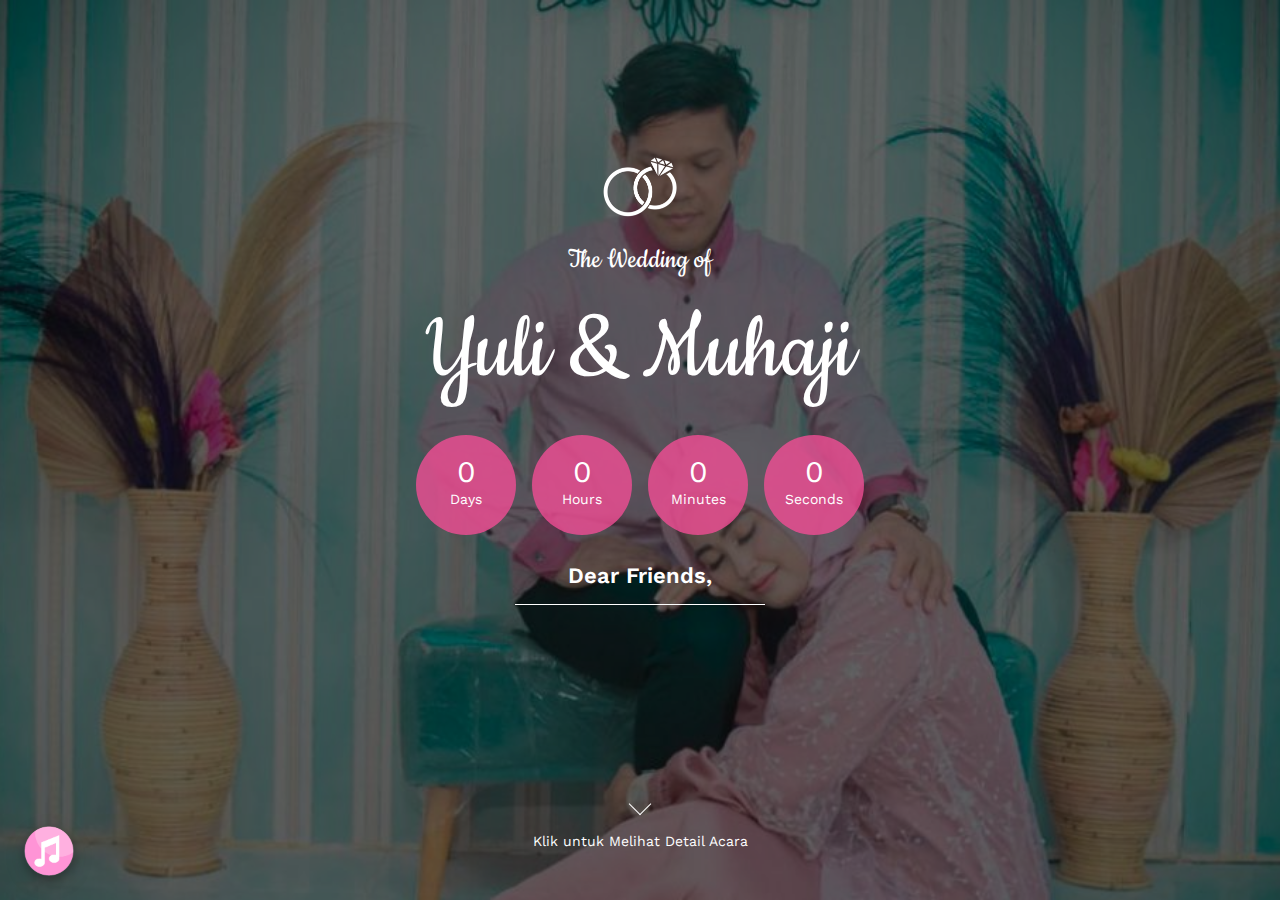
<file: index.html>
<!DOCTYPE html><html><head><meta charSet="utf-8"/><meta http-equiv="x-ua-compatible" content="ie=edge"/><meta name="viewport" content="width=device-width, initial-scale=1, shrink-to-fit=no"/><style data-href="/styles.9ac47e7aa99f2caee761.css">[class*=" icon-"],[class^=icon-]{font-family:icomoon!important;speak:none;font-style:normal;font-weight:400;font-variant:normal;text-transform:none;line-height:1;-webkit-font-smoothing:antialiased;-moz-osx-font-smoothing:grayscale}.icon-eye:before{content:"\E000"}.icon-paper-clip:before{content:"\E001"}.icon-mail:before{content:"\E002"}.icon-toggle:before{content:"\E003"}.icon-layout:before{content:"\E004"}.icon-link:before{content:"\E005"}.icon-bell:before{content:"\E006"}.icon-lock:before{content:"\E007"}.icon-unlock:before{content:"\E008"}.icon-ribbon:before{content:"\E009"}.icon-image:before{content:"\E010"}.icon-signal:before{content:"\E011"}.icon-target:before{content:"\E012"}.icon-clipboard:before{content:"\E013"}.icon-clock:before{content:"\E014"}.icon-watch:before{content:"\E015"}.icon-air-play:before{content:"\E016"}.icon-camera:before{content:"\E017"}.icon-video:before{content:"\E018"}.icon-disc:before{content:"\E019"}.icon-printer:before{content:"\E020"}.icon-monitor:before{content:"\E021"}.icon-server:before{content:"\E022"}.icon-cog:before{content:"\E023"}.icon-heart:before{content:"\E024"}.icon-paragraph:before{content:"\E025"}.icon-align-justify:before{content:"\E026"}.icon-align-left:before{content:"\E027"}.icon-align-center:before{content:"\E028"}.icon-align-right:before{content:"\E029"}.icon-book:before{content:"\E030"}.icon-layers:before{content:"\E031"}.icon-stack:before{content:"\E032"}.icon-stack-2:before{content:"\E033"}.icon-paper:before{content:"\E034"}.icon-paper-stack:before{content:"\E035"}.icon-search:before{content:"\E036"}.icon-zoom-in:before{content:"\E037"}.icon-zoom-out:before{content:"\E038"}.icon-reply:before{content:"\E039"}.icon-circle-plus:before{content:"\E040"}.icon-circle-minus:before{content:"\E041"}.icon-circle-check:before{content:"\E042"}.icon-circle-cross:before{content:"\E043"}.icon-square-plus:before{content:"\E044"}.icon-square-minus:before{content:"\E045"}.icon-square-check:before{content:"\E046"}.icon-square-cross:before{content:"\E047"}.icon-microphone:before{content:"\E048"}.icon-record:before{content:"\E049"}.icon-skip-back:before{content:"\E050"}.icon-rewind:before{content:"\E051"}.icon-play:before{content:"\E052"}.icon-pause:before{content:"\E053"}.icon-stop:before{content:"\E054"}.icon-fast-forward:before{content:"\E055"}.icon-skip-forward:before{content:"\E056"}.icon-shuffle:before{content:"\E057"}.icon-repeat:before{content:"\E058"}.icon-folder:before{content:"\E059"}.icon-umbrella:before{content:"\E060"}.icon-moon:before{content:"\E061"}.icon-thermometer:before{content:"\E062"}.icon-drop:before{content:"\E063"}.icon-sun:before{content:"\E064"}.icon-cloud:before{content:"\E065"}.icon-cloud-upload:before{content:"\E066"}.icon-cloud-download:before{content:"\E067"}.icon-upload:before{content:"\E068"}.icon-download:before{content:"\E069"}.icon-location:before{content:"\E070"}.icon-location-2:before{content:"\E071"}.icon-map:before{content:"\E072"}.icon-battery:before{content:"\E073"}.icon-head:before{content:"\E074"}.icon-briefcase:before{content:"\E075"}.icon-speech-bubble:before{content:"\E076"}.icon-anchor:before{content:"\E077"}.icon-globe:before{content:"\E078"}.icon-box:before{content:"\E079"}.icon-reload:before{content:"\E080"}.icon-share:before{content:"\E081"}.icon-marquee:before{content:"\E082"}.icon-marquee-plus:before{content:"\E083"}.icon-marquee-minus:before{content:"\E084"}.icon-tag:before{content:"\E085"}.icon-power:before{content:"\E086"}.icon-command:before{content:"\E087"}.icon-alt:before{content:"\E088"}.icon-esc:before{content:"\E089"}.icon-bar-graph:before{content:"\E090"}.icon-bar-graph-2:before{content:"\E091"}.icon-pie-graph:before{content:"\E092"}.icon-star:before{content:"\E093"}.icon-arrow-left:before{content:"\E094"}.icon-arrow-right:before{content:"\E095"}.icon-arrow-up:before{content:"\E096"}.icon-arrow-down:before{content:"\E097"}.icon-volume:before{content:"\E098"}.icon-mute:before{content:"\E099"}.icon-content-right:before{content:"\E100"}.icon-content-left:before{content:"\E101"}.icon-grid:before{content:"\E102"}.icon-grid-2:before{content:"\E103"}.icon-columns:before{content:"\E104"}.icon-loader:before{content:"\E105"}.icon-bag:before{content:"\E106"}.icon-ban:before{content:"\E107"}.icon-flag:before{content:"\E108"}.icon-trash:before{content:"\E109"}.icon-expand:before{content:"\E110"}.icon-contract:before{content:"\E111"}.icon-maximize:before{content:"\E112"}.icon-minimize:before{content:"\E113"}.icon-plus:before{content:"\E114"}.icon-minus:before{content:"\E115"}.icon-check:before{content:"\E116"}.icon-cross:before{content:"\E117"}.icon-move:before{content:"\E118"}.icon-delete:before{content:"\E119"}.icon-menu:before{content:"\E120"}.icon-archive:before{content:"\E121"}.icon-inbox:before{content:"\E122"}.icon-outbox:before{content:"\E123"}.icon-file:before{content:"\E124"}.icon-file-add:before{content:"\E125"}.icon-file-subtract:before{content:"\E126"}.icon-help:before{content:"\E127"}.icon-open:before{content:"\E128"}.icon-ellipsis:before{content:"\E129"}.icon-add-to-list:before{content:"\E900"}.icon-classic-computer:before{content:"\E901"}.icon-controller-fast-backward:before{content:"\E902"}.icon-creative-commons-attribution:before{content:"\E903"}.icon-creative-commons-noderivs:before{content:"\E904"}.icon-creative-commons-noncommercial-eu:before{content:"\E905"}.icon-creative-commons-noncommercial-us:before{content:"\E906"}.icon-creative-commons-public-domain:before{content:"\E907"}.icon-creative-commons-remix:before{content:"\E908"}.icon-creative-commons-share:before{content:"\E909"}.icon-creative-commons-sharealike:before{content:"\E90A"}.icon-creative-commons:before{content:"\E90B"}.icon-document-landscape:before{content:"\E90C"}.icon-remove-user:before{content:"\E90D"}.icon-warning:before{content:"\E90E"}.icon-arrow-bold-down:before{content:"\E90F"}.icon-arrow-bold-left:before{content:"\E910"}.icon-arrow-bold-right:before{content:"\E911"}.icon-arrow-bold-up:before{content:"\E912"}.icon-arrow-down2:before{content:"\E913"}.icon-arrow-left2:before{content:"\E914"}.icon-arrow-long-down:before{content:"\E915"}.icon-arrow-long-left:before{content:"\E916"}.icon-arrow-long-right:before{content:"\E917"}.icon-arrow-long-up:before{content:"\E918"}.icon-arrow-right2:before{content:"\E919"}.icon-arrow-up2:before{content:"\E91A"}.icon-arrow-with-circle-down:before{content:"\E91B"}.icon-arrow-with-circle-left:before{content:"\E91C"}.icon-arrow-with-circle-right:before{content:"\E91D"}.icon-arrow-with-circle-up:before{content:"\E91E"}.icon-bookmark:before{content:"\E91F"}.icon-bookmarks:before{content:"\E920"}.icon-chevron-down:before{content:"\E921"}.icon-chevron-left:before{content:"\E922"}.icon-chevron-right:before{content:"\E923"}.icon-chevron-small-down:before{content:"\E924"}.icon-chevron-small-left:before{content:"\E925"}.icon-chevron-small-right:before{content:"\E926"}.icon-chevron-small-up:before{content:"\E927"}.icon-chevron-thin-down:before{content:"\E928"}.icon-chevron-thin-left:before{content:"\E929"}.icon-chevron-thin-right:before{content:"\E92A"}.icon-chevron-thin-up:before{content:"\E92B"}.icon-chevron-up:before{content:"\E92C"}.icon-chevron-with-circle-down:before{content:"\E92D"}.icon-chevron-with-circle-left:before{content:"\E92E"}.icon-chevron-with-circle-right:before{content:"\E92F"}.icon-chevron-with-circle-up:before{content:"\E930"}.icon-cloud2:before{content:"\E931"}.icon-controller-fast-forward:before{content:"\E932"}.icon-controller-jump-to-start:before{content:"\E933"}.icon-controller-next:before{content:"\E934"}.icon-controller-paus:before{content:"\E935"}.icon-controller-play:before{content:"\E936"}.icon-controller-record:before{content:"\E937"}.icon-controller-stop:before{content:"\E938"}.icon-controller-volume:before{content:"\E939"}.icon-dot-single:before{content:"\E93A"}.icon-dots-three-horizontal:before{content:"\E93B"}.icon-dots-three-vertical:before{content:"\E93C"}.icon-dots-two-horizontal:before{content:"\E93D"}.icon-dots-two-vertical:before{content:"\E93E"}.icon-download2:before{content:"\E93F"}.icon-emoji-flirt:before{content:"\E940"}.icon-flow-branch:before{content:"\E941"}.icon-flow-cascade:before{content:"\E942"}.icon-flow-line:before{content:"\E943"}.icon-flow-parallel:before{content:"\E944"}.icon-flow-tree:before{content:"\E945"}.icon-install:before{content:"\E946"}.icon-layers2:before{content:"\E947"}.icon-open-book:before{content:"\E948"}.icon-resize-100:before{content:"\E949"}.icon-resize-full-screen:before{content:"\E94A"}.icon-save:before{content:"\E94B"}.icon-select-arrows:before{content:"\E94C"}.icon-sound-mute:before{content:"\E94D"}.icon-sound:before{content:"\E94E"}.icon-trash2:before{content:"\E94F"}.icon-triangle-down:before{content:"\E950"}.icon-triangle-left:before{content:"\E951"}.icon-triangle-right:before{content:"\E952"}.icon-triangle-up:before{content:"\E953"}.icon-uninstall:before{content:"\E954"}.icon-upload-to-cloud:before{content:"\E955"}.icon-upload2:before{content:"\E956"}.icon-add-user:before{content:"\E957"}.icon-address:before{content:"\E958"}.icon-adjust:before{content:"\E959"}.icon-air:before{content:"\E95A"}.icon-aircraft-landing:before{content:"\E95B"}.icon-aircraft-take-off:before{content:"\E95C"}.icon-aircraft:before{content:"\E95D"}.icon-align-bottom:before{content:"\E95E"}.icon-align-horizontal-middle:before{content:"\E95F"}.icon-align-left2:before{content:"\E960"}.icon-align-right2:before{content:"\E961"}.icon-align-top:before{content:"\E962"}.icon-align-vertical-middle:before{content:"\E963"}.icon-archive2:before{content:"\E964"}.icon-area-graph:before{content:"\E965"}.icon-attachment:before{content:"\E966"}.icon-awareness-ribbon:before{content:"\E967"}.icon-back-in-time:before{content:"\E968"}.icon-back:before{content:"\E969"}.icon-bar-graph2:before{content:"\E96A"}.icon-battery2:before{content:"\E96B"}.icon-beamed-note:before{content:"\E96C"}.icon-bell2:before{content:"\E96D"}.icon-blackboard:before{content:"\E96E"}.icon-block:before{content:"\E96F"}.icon-book2:before{content:"\E970"}.icon-bowl:before{content:"\E971"}.icon-box2:before{content:"\E972"}.icon-briefcase2:before{content:"\E973"}.icon-browser:before{content:"\E974"}.icon-brush:before{content:"\E975"}.icon-bucket:before{content:"\E976"}.icon-cake:before{content:"\E977"}.icon-calculator:before{content:"\E978"}.icon-calendar:before{content:"\E979"}.icon-camera2:before{content:"\E97A"}.icon-ccw:before{content:"\E97B"}.icon-chat:before{content:"\E97C"}.icon-check2:before{content:"\E97D"}.icon-circle-with-cross:before{content:"\E97E"}.icon-circle-with-minus:before{content:"\E97F"}.icon-circle-with-plus:before{content:"\E980"}.icon-circle:before{content:"\E981"}.icon-circular-graph:before{content:"\E982"}.icon-clapperboard:before{content:"\E983"}.icon-clipboard2:before{content:"\E984"}.icon-clock2:before{content:"\E985"}.icon-code:before{content:"\E986"}.icon-cog2:before{content:"\E987"}.icon-colours:before{content:"\E988"}.icon-compass:before{content:"\E989"}.icon-copy:before{content:"\E98A"}.icon-credit-card:before{content:"\E98B"}.icon-credit:before{content:"\E98C"}.icon-cross2:before{content:"\E98D"}.icon-cup:before{content:"\E98E"}.icon-cw:before{content:"\E98F"}.icon-cycle:before{content:"\E990"}.icon-database:before{content:"\E991"}.icon-dial-pad:before{content:"\E992"}.icon-direction:before{content:"\E993"}.icon-document:before{content:"\E994"}.icon-documents:before{content:"\E995"}.icon-drink:before{content:"\E996"}.icon-drive:before{content:"\E997"}.icon-drop2:before{content:"\E998"}.icon-edit:before{content:"\E999"}.icon-email:before{content:"\E99A"}.icon-emoji-happy:before{content:"\E99B"}.icon-emoji-neutral:before{content:"\E99C"}.icon-emoji-sad:before{content:"\E99D"}.icon-erase:before{content:"\E99E"}.icon-eraser:before{content:"\E99F"}.icon-export:before{content:"\E9A0"}.icon-eye2:before{content:"\E9A1"}.icon-feather:before{content:"\E9A2"}.icon-flag2:before{content:"\E9A3"}.icon-flash:before{content:"\E9A4"}.icon-flashlight:before{content:"\E9A5"}.icon-flat-brush:before{content:"\E9A6"}.icon-folder-images:before{content:"\E9A7"}.icon-folder-music:before{content:"\E9A8"}.icon-folder-video:before{content:"\E9A9"}.icon-folder2:before{content:"\E9AA"}.icon-forward:before{content:"\E9AB"}.icon-funnel:before{content:"\E9AC"}.icon-game-controller:before{content:"\E9AD"}.icon-gauge:before{content:"\E9AE"}.icon-globe2:before{content:"\E9AF"}.icon-graduation-cap:before{content:"\E9B0"}.icon-grid2:before{content:"\E9B1"}.icon-hair-cross:before{content:"\E9B2"}.icon-hand:before{content:"\E9B3"}.icon-heart-outlined:before{content:"\E9B4"}.icon-heart2:before{content:"\E9B5"}.icon-help-with-circle:before{content:"\E9B6"}.icon-help2:before{content:"\E9B7"}.icon-home:before{content:"\E9B8"}.icon-hour-glass:before{content:"\E9B9"}.icon-image-inverted:before{content:"\E9BA"}.icon-image2:before{content:"\E9BB"}.icon-images:before{content:"\E9BC"}.icon-inbox2:before{content:"\E9BD"}.icon-infinity:before{content:"\E9BE"}.icon-info-with-circle:before{content:"\E9BF"}.icon-info:before{content:"\E9C0"}.icon-key:before{content:"\E9C1"}.icon-keyboard:before{content:"\E9C2"}.icon-lab-flask:before{content:"\E9C3"}.icon-landline:before{content:"\E9C4"}.icon-language:before{content:"\E9C5"}.icon-laptop:before{content:"\E9C6"}.icon-leaf:before{content:"\E9C7"}.icon-level-down:before{content:"\E9C8"}.icon-level-up:before{content:"\E9C9"}.icon-lifebuoy:before{content:"\E9CA"}.icon-light-bulb:before{content:"\E9CB"}.icon-light-down:before{content:"\E9CC"}.icon-light-up:before{content:"\E9CD"}.icon-line-graph:before{content:"\E9CE"}.icon-link2:before{content:"\E9CF"}.icon-list:before{content:"\E9D0"}.icon-location-pin:before{content:"\E9D1"}.icon-location2:before{content:"\E9D2"}.icon-lock-open:before{content:"\E9D3"}.icon-lock2:before{content:"\E9D4"}.icon-log-out:before{content:"\E9D5"}.icon-login:before{content:"\E9D6"}.icon-loop:before{content:"\E9D7"}.icon-magnet:before{content:"\E9D8"}.icon-magnifying-glass:before{content:"\E9D9"}.icon-mail2:before{content:"\E9DA"}.icon-man:before{content:"\E9DB"}.icon-map2:before{content:"\E9DC"}.icon-mask:before{content:"\E9DD"}.icon-medal:before{content:"\E9DE"}.icon-megaphone:before{content:"\E9DF"}.icon-menu2:before{content:"\E9E0"}.icon-message:before{content:"\E9E1"}.icon-mic:before{content:"\E9E2"}.icon-minus2:before{content:"\E9E3"}.icon-mobile:before{content:"\E9E4"}.icon-modern-mic:before{content:"\E9E5"}.icon-moon2:before{content:"\E9E6"}.icon-mouse:before{content:"\E9E7"}.icon-music:before{content:"\E9E8"}.icon-network:before{content:"\E9E9"}.icon-new-message:before{content:"\E9EA"}.icon-new:before{content:"\E9EB"}.icon-news:before{content:"\E9EC"}.icon-note:before{content:"\E9ED"}.icon-notification:before{content:"\E9EE"}.icon-old-mobile:before{content:"\E9EF"}.icon-old-phone:before{content:"\E9F0"}.icon-palette:before{content:"\E9F1"}.icon-paper-plane:before{content:"\E9F2"}.icon-pencil:before{content:"\E9F3"}.icon-phone:before{content:"\E9F4"}.icon-pie-chart:before{content:"\E9F5"}.icon-pin:before{content:"\E9F6"}.icon-plus2:before{content:"\E9F7"}.icon-popup:before{content:"\E9F8"}.icon-power-plug:before{content:"\E9F9"}.icon-price-ribbon:before{content:"\E9FA"}.icon-price-tag:before{content:"\E9FB"}.icon-print:before{content:"\E9FC"}.icon-progress-empty:before{content:"\E9FD"}.icon-progress-full:before{content:"\E9FE"}.icon-progress-one:before{content:"\E9FF"}.icon-progress-two:before{content:"\EA00"}.icon-publish:before{content:"\EA01"}.icon-quote:before{content:"\EA02"}.icon-radio:before{content:"\EA03"}.icon-reply-all:before{content:"\EA04"}.icon-reply2:before{content:"\EA05"}.icon-retweet:before{content:"\EA06"}.icon-rocket:before{content:"\EA07"}.icon-round-brush:before{content:"\EA08"}.icon-rss:before{content:"\EA09"}.icon-ruler:before{content:"\EA0A"}.icon-scissors:before{content:"\EA0B"}.icon-share-alternitive:before{content:"\EA0C"}.icon-share2:before{content:"\EA0D"}.icon-shareable:before{content:"\EA0E"}.icon-shield:before{content:"\EA0F"}.icon-shop:before{content:"\EA10"}.icon-shopping-bag:before{content:"\EA11"}.icon-shopping-basket:before{content:"\EA12"}.icon-shopping-cart:before{content:"\EA13"}.icon-shuffle2:before{content:"\EA14"}.icon-signal2:before{content:"\EA15"}.icon-sound-mix:before{content:"\EA16"}.icon-sports-club:before{content:"\EA17"}.icon-spreadsheet:before{content:"\EA18"}.icon-squared-cross:before{content:"\EA19"}.icon-squared-minus:before{content:"\EA1A"}.icon-squared-plus:before{content:"\EA1B"}.icon-star-outlined:before{content:"\EA1C"}.icon-star2:before{content:"\EA1D"}.icon-stopwatch:before{content:"\EA1E"}.icon-suitcase:before{content:"\EA1F"}.icon-swap:before{content:"\EA20"}.icon-sweden:before{content:"\EA21"}.icon-switch:before{content:"\EA22"}.icon-tablet:before{content:"\EA23"}.icon-tag2:before{content:"\EA24"}.icon-text-document-inverted:before{content:"\EA25"}.icon-text-document:before{content:"\EA26"}.icon-text:before{content:"\EA27"}.icon-thermometer2:before{content:"\EA28"}.icon-thumbs-down:before{content:"\EA29"}.icon-thumbs-up:before{content:"\EA2A"}.icon-thunder-cloud:before{content:"\EA2B"}.icon-ticket:before{content:"\EA2C"}.icon-time-slot:before{content:"\EA2D"}.icon-tools:before{content:"\EA2E"}.icon-traffic-cone:before{content:"\EA2F"}.icon-tree:before{content:"\EA30"}.icon-trophy:before{content:"\EA31"}.icon-tv:before{content:"\EA32"}.icon-typing:before{content:"\EA33"}.icon-unread:before{content:"\EA34"}.icon-untag:before{content:"\EA35"}.icon-user:before{content:"\EA36"}.icon-users:before{content:"\EA37"}.icon-v-card:before{content:"\EA38"}.icon-video2:before{content:"\EA39"}.icon-vinyl:before{content:"\EA3A"}.icon-voicemail:before{content:"\EA3B"}.icon-wallet:before{content:"\EA3C"}.icon-water:before{content:"\EA3D"}.icon-px-with-circle:before{content:"\EA3E"}.icon-px:before{content:"\EA3F"}.icon-basecamp:before{content:"\EA40"}.icon-behance:before{content:"\EA41"}.icon-creative-cloud:before{content:"\EA42"}.icon-dropbox:before{content:"\EA43"}.icon-evernote:before{content:"\EA44"}.icon-flattr:before{content:"\EA45"}.icon-foursquare:before{content:"\EA46"}.icon-google-drive:before{content:"\EA47"}.icon-google-hangouts:before{content:"\EA48"}.icon-grooveshark:before{content:"\EA49"}.icon-icloud:before{content:"\EA4A"}.icon-mixi:before{content:"\EA4B"}.icon-onedrive:before{content:"\EA4C"}.icon-paypal:before{content:"\EA4D"}.icon-picasa:before{content:"\EA4E"}.icon-qq:before{content:"\EA4F"}.icon-rdio-with-circle:before{content:"\EA50"}.icon-renren:before{content:"\EA51"}.icon-scribd:before{content:"\EA52"}.icon-sina-weibo:before{content:"\EA53"}.icon-skype-with-circle:before{content:"\EA54"}.icon-skype:before{content:"\EA55"}.icon-slideshare:before{content:"\EA56"}.icon-smashing:before{content:"\EA57"}.icon-soundcloud:before{content:"\EA58"}.icon-spotify-with-circle:before{content:"\EA59"}.icon-spotify:before{content:"\EA5A"}.icon-swarm:before{content:"\EA5B"}.icon-vine-with-circle:before{content:"\EA5C"}.icon-vine:before{content:"\EA5D"}.icon-vk-alternitive:before{content:"\EA5E"}.icon-vk-with-circle:before{content:"\EA5F"}.icon-vk:before{content:"\EA60"}.icon-xing-with-circle:before{content:"\EA61"}.icon-xing:before{content:"\EA62"}.icon-yelp:before{content:"\EA63"}.icon-dribbble-with-circle:before{content:"\EA64"}.icon-dribbble:before{content:"\EA65"}.icon-facebook-with-circle:before{content:"\EA66"}.icon-facebook:before{content:"\EA67"}.icon-flickr-with-circle:before{content:"\EA68"}.icon-flickr:before{content:"\EA69"}.icon-github-with-circle:before{content:"\EA6A"}.icon-github:before{content:"\EA6B"}.icon-google-with-circle:before{content:"\EA6C"}.icon-google:before{content:"\EA6D"}.icon-instagram-with-circle:before{content:"\EA6E"}.icon-instagram:before{content:"\EA6F"}.icon-lastfm-with-circle:before{content:"\EA70"}.icon-lastfm:before{content:"\EA71"}.icon-linkedin-with-circle:before{content:"\EA72"}.icon-linkedin:before{content:"\EA73"}.icon-pinterest-with-circle:before{content:"\EA74"}.icon-pinterest:before{content:"\EA75"}.icon-rdio:before{content:"\EA76"}.icon-stumbleupon-with-circle:before{content:"\EA77"}.icon-stumbleupon:before{content:"\EA78"}.icon-tumblr-with-circle:before{content:"\EA79"}.icon-tumblr:before{content:"\EA7A"}.icon-twitter-with-circle:before{content:"\EA7B"}.icon-twitter:before{content:"\EA7C"}.icon-vimeo-with-circle:before{content:"\EA7D"}.icon-vimeo:before{content:"\EA7E"}.icon-youtube-with-circle:before{content:"\EA7F"}.icon-youtube:before{content:"\EA80"}
/*!
 * Bootstrap v3.3.5 (http://getbootstrap.com)
 * Copyright 2011-2015 Twitter, Inc.
 * Licensed under MIT (https://github.com/twbs/bootstrap/blob/master/LICENSE)
 */
/*! normalize.css v3.0.3 | MIT License | github.com/necolas/normalize.css */html{font-family:sans-serif;-ms-text-size-adjust:100%;-webkit-text-size-adjust:100%}body{margin:0}article,aside,details,figcaption,figure,footer,header,hgroup,main,menu,nav,section,summary{display:block}audio,canvas,progress,video{display:inline-block;vertical-align:baseline}audio:not([controls]){display:none;height:0}[hidden],template{display:none}a{background-color:transparent}a:active,a:hover{outline:0}abbr[title]{border-bottom:1px dotted}b,strong{font-weight:700}dfn{font-style:italic}h1{font-size:2em;margin:.67em 0}mark{background:#ff0;color:#000}small{font-size:80%}sub,sup{font-size:75%;line-height:0;position:relative;vertical-align:baseline}sup{top:-.5em}sub{bottom:-.25em}img{border:0}svg:not(:root){overflow:hidden}figure{margin:1em 40px}hr{box-sizing:content-box;height:0}pre{overflow:auto}code,kbd,pre,samp{font-family:monospace,monospace;font-size:1em}button,input,optgroup,select,textarea{color:inherit;font:inherit;margin:0}button{overflow:visible}button,select{text-transform:none}button,html input[type=button],input[type=reset],input[type=submit]{-webkit-appearance:button;cursor:pointer}button[disabled],html input[disabled]{cursor:default}button::-moz-focus-inner,input::-moz-focus-inner{border:0;padding:0}input{line-height:normal}input[type=checkbox],input[type=radio]{box-sizing:border-box;padding:0}input[type=number]::-webkit-inner-spin-button,input[type=number]::-webkit-outer-spin-button{height:auto}input[type=search]{-webkit-appearance:textfield;box-sizing:content-box}input[type=search]::-webkit-search-cancel-button,input[type=search]::-webkit-search-decoration{-webkit-appearance:none}fieldset{border:1px solid silver;margin:0 2px;padding:.35em .625em .75em}textarea{overflow:auto}optgroup{font-weight:700}table{border-collapse:collapse;border-spacing:0}td,th{padding:0}

/*! Source: https://github.com/h5bp/html5-boilerplate/blob/master/src/css/main.css */@media print{*,:after,:before{background:transparent!important;color:#000!important;box-shadow:none!important;text-shadow:none!important}a,a:visited{text-decoration:underline}a[href]:after{content:" (" attr(href) ")"}abbr[title]:after{content:" (" attr(title) ")"}a[href^="#"]:after,a[href^="javascript:"]:after{content:""}blockquote,pre{border:1px solid #999;page-break-inside:avoid}thead{display:table-header-group}img,tr{page-break-inside:avoid}img{max-width:100%!important}h2,h3,p{orphans:3;widows:3}h2,h3{page-break-after:avoid}.navbar{display:none}.btn>.caret,.dropup>.btn>.caret{border-top-color:#000!important}.label{border:1px solid #000}.table{border-collapse:collapse!important}.table td,.table th{background-color:#fff!important}.table-bordered td,.table-bordered th{border:1px solid #ddd!important}}*,:after,:before{box-sizing:border-box}html{font-size:10px;-webkit-tap-highlight-color:transparent}body{font-family:Helvetica Neue,Helvetica,Arial,sans-serif;line-height:1.42857;color:#333;background-color:#fff}button,input,select,textarea{font-family:inherit;font-size:inherit;line-height:inherit}a{color:#337ab7;text-decoration:none}a:focus,a:hover{color:#23527c;text-decoration:underline}a:focus{outline:thin dotted;outline:5px auto -webkit-focus-ring-color;outline-offset:-2px}figure{margin:0}img{vertical-align:middle}.img-responsive{display:block;max-width:100%;height:auto}.img-rounded{border-radius:6px}.img-thumbnail{padding:4px;line-height:1.42857;background-color:#fff;border:1px solid #ddd;border-radius:4px;transition:all .2s ease-in-out;display:inline-block;max-width:100%;height:auto}.img-circle{border-radius:50%}hr{margin-top:20px;margin-bottom:20px;border:0;border-top:1px solid #eee}.sr-only{position:absolute;width:1px;height:1px;margin:-1px;padding:0;overflow:hidden;clip:rect(0,0,0,0);border:0}.sr-only-focusable:active,.sr-only-focusable:focus{position:static;width:auto;height:auto;margin:0;overflow:visible;clip:auto}[role=button]{cursor:pointer}.h1,.h2,.h3,.h4,.h5,.h6,h1,h2,h3,h4,h5,h6{font-family:inherit;font-weight:500;line-height:1.1;color:inherit}.h1 .small,.h1 small,.h2 .small,.h2 small,.h3 .small,.h3 small,.h4 .small,.h4 small,.h5 .small,.h5 small,.h6 .small,.h6 small,h1 .small,h1 small,h2 .small,h2 small,h3 .small,h3 small,h4 .small,h4 small,h5 .small,h5 small,h6 .small,h6 small{font-weight:400;line-height:1;color:#777}.h1,.h2,.h3,h1,h2,h3{margin-top:20px;margin-bottom:10px}.h1 .small,.h1 small,.h2 .small,.h2 small,.h3 .small,.h3 small,h1 .small,h1 small,h2 .small,h2 small,h3 .small,h3 small{font-size:65%}.h4,.h5,.h6,h4,h5,h6{margin-top:10px;margin-bottom:10px}.h4 .small,.h4 small,.h5 .small,.h5 small,.h6 .small,.h6 small,h4 .small,h4 small,h5 .small,h5 small,h6 .small,h6 small{font-size:75%}.h1,h1{font-size:36px}.h2,h2{font-size:30px}.h3,h3{font-size:24px}.h4,h4{font-size:18px}.h5,h5{font-size:14px}.h6,h6{font-size:12px}p{margin:0 0 10px}.lead{margin-bottom:20px;font-size:16px;font-weight:300;line-height:1.4}@media (min-width:768px){.lead{font-size:21px}}.small,small{font-size:85%}.mark,mark{background-color:#fcf8e3;padding:.2em}.text-left{text-align:left}.text-right{text-align:right}.text-center{text-align:center}.text-justify{text-align:justify}.text-nowrap{white-space:nowrap}.text-lowercase{text-transform:lowercase}.initialism,.text-uppercase{text-transform:uppercase}.text-capitalize{text-transform:capitalize}.text-muted{color:#777}.text-primary{color:#337ab7}a.text-primary:focus,a.text-primary:hover{color:#286090}.text-success{color:#3c763d}a.text-success:focus,a.text-success:hover{color:#2b542c}.text-info{color:#31708f}a.text-info:focus,a.text-info:hover{color:#245269}.text-warning{color:#8a6d3b}a.text-warning:focus,a.text-warning:hover{color:#66512c}.text-danger{color:#a94442}a.text-danger:focus,a.text-danger:hover{color:#843534}.bg-primary{color:#fff;background-color:#337ab7}a.bg-primary:focus,a.bg-primary:hover{background-color:#286090}.bg-success{background-color:#dff0d8}a.bg-success:focus,a.bg-success:hover{background-color:#c1e2b3}.bg-info{background-color:#d9edf7}a.bg-info:focus,a.bg-info:hover{background-color:#afd9ee}.bg-warning{background-color:#fcf8e3}a.bg-warning:focus,a.bg-warning:hover{background-color:#f7ecb5}.bg-danger{background-color:#f2dede}a.bg-danger:focus,a.bg-danger:hover{background-color:#e4b9b9}.page-header{padding-bottom:9px;margin:40px 0 20px;border-bottom:1px solid #eee}ol,ul{margin-top:0;margin-bottom:10px}ol ol,ol ul,ul ol,ul ul{margin-bottom:0}.list-inline,.list-unstyled{padding-left:0;list-style:none}.list-inline{margin-left:-5px}.list-inline>li{display:inline-block;padding-left:5px;padding-right:5px}dl{margin-top:0;margin-bottom:20px}dd,dt{line-height:1.42857}dt{font-weight:700}dd{margin-left:0}.dl-horizontal dd:after,.dl-horizontal dd:before{content:" ";display:table}.dl-horizontal dd:after{clear:both}@media (min-width:768px){.dl-horizontal dt{float:left;width:160px;clear:left;text-align:right;overflow:hidden;text-overflow:ellipsis;white-space:nowrap}.dl-horizontal dd{margin-left:180px}}abbr[data-original-title],abbr[title]{cursor:help;border-bottom:1px dotted #777}.initialism{font-size:90%}blockquote{padding:10px 20px;margin:0 0 20px;font-size:17.5px;border-left:5px solid #eee}blockquote ol:last-child,blockquote p:last-child,blockquote ul:last-child{margin-bottom:0}blockquote .small,blockquote footer,blockquote small{display:block;font-size:80%;line-height:1.42857;color:#777}blockquote .small:before,blockquote footer:before,blockquote small:before{content:"\2014   \A0"}.blockquote-reverse,blockquote.pull-right{padding-right:15px;padding-left:0;border-right:5px solid #eee;border-left:0;text-align:right}.blockquote-reverse .small:before,.blockquote-reverse footer:before,.blockquote-reverse small:before,blockquote.pull-right .small:before,blockquote.pull-right footer:before,blockquote.pull-right small:before{content:""}.blockquote-reverse .small:after,.blockquote-reverse footer:after,.blockquote-reverse small:after,blockquote.pull-right .small:after,blockquote.pull-right footer:after,blockquote.pull-right small:after{content:"\A0   \2014"}address{margin-bottom:20px;font-style:normal;line-height:1.42857}code,kbd,pre,samp{font-family:Menlo,Monaco,Consolas,Courier New,monospace}code{color:#c7254e;background-color:#f9f2f4;border-radius:4px}code,kbd{padding:2px 4px;font-size:90%}kbd{color:#fff;background-color:#333;border-radius:3px;box-shadow:inset 0 -1px 0 rgba(0,0,0,.25)}kbd kbd{padding:0;font-size:100%;font-weight:700;box-shadow:none}pre{display:block;padding:9.5px;margin:0 0 10px;font-size:13px;line-height:1.42857;word-break:break-all;word-wrap:break-word;color:#333;background-color:#f5f5f5;border:1px solid #ccc;border-radius:4px}pre code{padding:0;font-size:inherit;color:inherit;white-space:pre-wrap;background-color:transparent;border-radius:0}.pre-scrollable{max-height:340px;overflow-y:scroll}.container{margin-right:auto;margin-left:auto;padding-left:15px;padding-right:15px}.container:after,.container:before{content:" ";display:table}.container:after{clear:both}@media (min-width:768px){.container{width:750px}}@media (min-width:992px){.container{width:970px}}@media (min-width:1200px){.container{width:1170px}}.container-fluid{margin-right:auto;margin-left:auto;padding-left:15px;padding-right:15px}.container-fluid:after,.container-fluid:before{content:" ";display:table}.container-fluid:after{clear:both}.row{margin-left:-15px;margin-right:-15px}.row:after,.row:before{content:" ";display:table}.row:after{clear:both}.col-lg-1,.col-lg-2,.col-lg-3,.col-lg-4,.col-lg-5,.col-lg-6,.col-lg-7,.col-lg-8,.col-lg-9,.col-lg-10,.col-lg-11,.col-lg-12,.col-md-1,.col-md-2,.col-md-3,.col-md-4,.col-md-5,.col-md-6,.col-md-7,.col-md-8,.col-md-9,.col-md-10,.col-md-11,.col-md-12,.col-sm-1,.col-sm-2,.col-sm-3,.col-sm-4,.col-sm-5,.col-sm-6,.col-sm-7,.col-sm-8,.col-sm-9,.col-sm-10,.col-sm-11,.col-sm-12,.col-xs-1,.col-xs-2,.col-xs-3,.col-xs-4,.col-xs-5,.col-xs-6,.col-xs-7,.col-xs-8,.col-xs-9,.col-xs-10,.col-xs-11,.col-xs-12{position:relative;min-height:1px;padding-left:15px;padding-right:15px}.col-xs-1,.col-xs-2,.col-xs-3,.col-xs-4,.col-xs-5,.col-xs-6,.col-xs-7,.col-xs-8,.col-xs-9,.col-xs-10,.col-xs-11,.col-xs-12{float:left}.col-xs-1{width:8.33333%}.col-xs-2{width:16.66667%}.col-xs-3{width:25%}.col-xs-4{width:33.33333%}.col-xs-5{width:41.66667%}.col-xs-6{width:50%}.col-xs-7{width:58.33333%}.col-xs-8{width:66.66667%}.col-xs-9{width:75%}.col-xs-10{width:83.33333%}.col-xs-11{width:91.66667%}.col-xs-12{width:100%}.col-xs-pull-0{right:auto}.col-xs-pull-1{right:8.33333%}.col-xs-pull-2{right:16.66667%}.col-xs-pull-3{right:25%}.col-xs-pull-4{right:33.33333%}.col-xs-pull-5{right:41.66667%}.col-xs-pull-6{right:50%}.col-xs-pull-7{right:58.33333%}.col-xs-pull-8{right:66.66667%}.col-xs-pull-9{right:75%}.col-xs-pull-10{right:83.33333%}.col-xs-pull-11{right:91.66667%}.col-xs-pull-12{right:100%}.col-xs-push-0{left:auto}.col-xs-push-1{left:8.33333%}.col-xs-push-2{left:16.66667%}.col-xs-push-3{left:25%}.col-xs-push-4{left:33.33333%}.col-xs-push-5{left:41.66667%}.col-xs-push-6{left:50%}.col-xs-push-7{left:58.33333%}.col-xs-push-8{left:66.66667%}.col-xs-push-9{left:75%}.col-xs-push-10{left:83.33333%}.col-xs-push-11{left:91.66667%}.col-xs-push-12{left:100%}.col-xs-offset-0{margin-left:0}.col-xs-offset-1{margin-left:8.33333%}.col-xs-offset-2{margin-left:16.66667%}.col-xs-offset-3{margin-left:25%}.col-xs-offset-4{margin-left:33.33333%}.col-xs-offset-5{margin-left:41.66667%}.col-xs-offset-6{margin-left:50%}.col-xs-offset-7{margin-left:58.33333%}.col-xs-offset-8{margin-left:66.66667%}.col-xs-offset-9{margin-left:75%}.col-xs-offset-10{margin-left:83.33333%}.col-xs-offset-11{margin-left:91.66667%}.col-xs-offset-12{margin-left:100%}@media (min-width:768px){.col-sm-1,.col-sm-2,.col-sm-3,.col-sm-4,.col-sm-5,.col-sm-6,.col-sm-7,.col-sm-8,.col-sm-9,.col-sm-10,.col-sm-11,.col-sm-12{float:left}.col-sm-1{width:8.33333%}.col-sm-2{width:16.66667%}.col-sm-3{width:25%}.col-sm-4{width:33.33333%}.col-sm-5{width:41.66667%}.col-sm-6{width:50%}.col-sm-7{width:58.33333%}.col-sm-8{width:66.66667%}.col-sm-9{width:75%}.col-sm-10{width:83.33333%}.col-sm-11{width:91.66667%}.col-sm-12{width:100%}.col-sm-pull-0{right:auto}.col-sm-pull-1{right:8.33333%}.col-sm-pull-2{right:16.66667%}.col-sm-pull-3{right:25%}.col-sm-pull-4{right:33.33333%}.col-sm-pull-5{right:41.66667%}.col-sm-pull-6{right:50%}.col-sm-pull-7{right:58.33333%}.col-sm-pull-8{right:66.66667%}.col-sm-pull-9{right:75%}.col-sm-pull-10{right:83.33333%}.col-sm-pull-11{right:91.66667%}.col-sm-pull-12{right:100%}.col-sm-push-0{left:auto}.col-sm-push-1{left:8.33333%}.col-sm-push-2{left:16.66667%}.col-sm-push-3{left:25%}.col-sm-push-4{left:33.33333%}.col-sm-push-5{left:41.66667%}.col-sm-push-6{left:50%}.col-sm-push-7{left:58.33333%}.col-sm-push-8{left:66.66667%}.col-sm-push-9{left:75%}.col-sm-push-10{left:83.33333%}.col-sm-push-11{left:91.66667%}.col-sm-push-12{left:100%}.col-sm-offset-0{margin-left:0}.col-sm-offset-1{margin-left:8.33333%}.col-sm-offset-2{margin-left:16.66667%}.col-sm-offset-3{margin-left:25%}.col-sm-offset-4{margin-left:33.33333%}.col-sm-offset-5{margin-left:41.66667%}.col-sm-offset-6{margin-left:50%}.col-sm-offset-7{margin-left:58.33333%}.col-sm-offset-8{margin-left:66.66667%}.col-sm-offset-9{margin-left:75%}.col-sm-offset-10{margin-left:83.33333%}.col-sm-offset-11{margin-left:91.66667%}.col-sm-offset-12{margin-left:100%}}@media (min-width:992px){.col-md-1,.col-md-2,.col-md-3,.col-md-4,.col-md-5,.col-md-6,.col-md-7,.col-md-8,.col-md-9,.col-md-10,.col-md-11,.col-md-12{float:left}.col-md-1{width:8.33333%}.col-md-2{width:16.66667%}.col-md-3{width:25%}.col-md-4{width:33.33333%}.col-md-5{width:41.66667%}.col-md-6{width:50%}.col-md-7{width:58.33333%}.col-md-8{width:66.66667%}.col-md-9{width:75%}.col-md-10{width:83.33333%}.col-md-11{width:91.66667%}.col-md-12{width:100%}.col-md-pull-0{right:auto}.col-md-pull-1{right:8.33333%}.col-md-pull-2{right:16.66667%}.col-md-pull-3{right:25%}.col-md-pull-4{right:33.33333%}.col-md-pull-5{right:41.66667%}.col-md-pull-6{right:50%}.col-md-pull-7{right:58.33333%}.col-md-pull-8{right:66.66667%}.col-md-pull-9{right:75%}.col-md-pull-10{right:83.33333%}.col-md-pull-11{right:91.66667%}.col-md-pull-12{right:100%}.col-md-push-0{left:auto}.col-md-push-1{left:8.33333%}.col-md-push-2{left:16.66667%}.col-md-push-3{left:25%}.col-md-push-4{left:33.33333%}.col-md-push-5{left:41.66667%}.col-md-push-6{left:50%}.col-md-push-7{left:58.33333%}.col-md-push-8{left:66.66667%}.col-md-push-9{left:75%}.col-md-push-10{left:83.33333%}.col-md-push-11{left:91.66667%}.col-md-push-12{left:100%}.col-md-offset-0{margin-left:0}.col-md-offset-1{margin-left:8.33333%}.col-md-offset-2{margin-left:16.66667%}.col-md-offset-3{margin-left:25%}.col-md-offset-4{margin-left:33.33333%}.col-md-offset-5{margin-left:41.66667%}.col-md-offset-6{margin-left:50%}.col-md-offset-7{margin-left:58.33333%}.col-md-offset-8{margin-left:66.66667%}.col-md-offset-9{margin-left:75%}.col-md-offset-10{margin-left:83.33333%}.col-md-offset-11{margin-left:91.66667%}.col-md-offset-12{margin-left:100%}}@media (min-width:1200px){.col-lg-1,.col-lg-2,.col-lg-3,.col-lg-4,.col-lg-5,.col-lg-6,.col-lg-7,.col-lg-8,.col-lg-9,.col-lg-10,.col-lg-11,.col-lg-12{float:left}.col-lg-1{width:8.33333%}.col-lg-2{width:16.66667%}.col-lg-3{width:25%}.col-lg-4{width:33.33333%}.col-lg-5{width:41.66667%}.col-lg-6{width:50%}.col-lg-7{width:58.33333%}.col-lg-8{width:66.66667%}.col-lg-9{width:75%}.col-lg-10{width:83.33333%}.col-lg-11{width:91.66667%}.col-lg-12{width:100%}.col-lg-pull-0{right:auto}.col-lg-pull-1{right:8.33333%}.col-lg-pull-2{right:16.66667%}.col-lg-pull-3{right:25%}.col-lg-pull-4{right:33.33333%}.col-lg-pull-5{right:41.66667%}.col-lg-pull-6{right:50%}.col-lg-pull-7{right:58.33333%}.col-lg-pull-8{right:66.66667%}.col-lg-pull-9{right:75%}.col-lg-pull-10{right:83.33333%}.col-lg-pull-11{right:91.66667%}.col-lg-pull-12{right:100%}.col-lg-push-0{left:auto}.col-lg-push-1{left:8.33333%}.col-lg-push-2{left:16.66667%}.col-lg-push-3{left:25%}.col-lg-push-4{left:33.33333%}.col-lg-push-5{left:41.66667%}.col-lg-push-6{left:50%}.col-lg-push-7{left:58.33333%}.col-lg-push-8{left:66.66667%}.col-lg-push-9{left:75%}.col-lg-push-10{left:83.33333%}.col-lg-push-11{left:91.66667%}.col-lg-push-12{left:100%}.col-lg-offset-0{margin-left:0}.col-lg-offset-1{margin-left:8.33333%}.col-lg-offset-2{margin-left:16.66667%}.col-lg-offset-3{margin-left:25%}.col-lg-offset-4{margin-left:33.33333%}.col-lg-offset-5{margin-left:41.66667%}.col-lg-offset-6{margin-left:50%}.col-lg-offset-7{margin-left:58.33333%}.col-lg-offset-8{margin-left:66.66667%}.col-lg-offset-9{margin-left:75%}.col-lg-offset-10{margin-left:83.33333%}.col-lg-offset-11{margin-left:91.66667%}.col-lg-offset-12{margin-left:100%}}table{background-color:transparent}caption{padding-top:8px;padding-bottom:8px;color:#777}caption,th{text-align:left}.table{width:100%;max-width:100%;margin-bottom:20px}.table>tbody>tr>td,.table>tbody>tr>th,.table>tfoot>tr>td,.table>tfoot>tr>th,.table>thead>tr>td,.table>thead>tr>th{padding:8px;line-height:1.42857;vertical-align:top;border-top:1px solid #ddd}.table>thead>tr>th{vertical-align:bottom;border-bottom:2px solid #ddd}.table>caption+thead>tr:first-child>td,.table>caption+thead>tr:first-child>th,.table>colgroup+thead>tr:first-child>td,.table>colgroup+thead>tr:first-child>th,.table>thead:first-child>tr:first-child>td,.table>thead:first-child>tr:first-child>th{border-top:0}.table>tbody+tbody{border-top:2px solid #ddd}.table .table{background-color:#fff}.table-condensed>tbody>tr>td,.table-condensed>tbody>tr>th,.table-condensed>tfoot>tr>td,.table-condensed>tfoot>tr>th,.table-condensed>thead>tr>td,.table-condensed>thead>tr>th{padding:5px}.table-bordered,.table-bordered>tbody>tr>td,.table-bordered>tbody>tr>th,.table-bordered>tfoot>tr>td,.table-bordered>tfoot>tr>th,.table-bordered>thead>tr>td,.table-bordered>thead>tr>th{border:1px solid #ddd}.table-bordered>thead>tr>td,.table-bordered>thead>tr>th{border-bottom-width:2px}.table-striped>tbody>tr:nth-of-type(odd){background-color:#f9f9f9}.table-hover>tbody>tr:hover{background-color:#f5f5f5}table col[class*=col-]{position:static;float:none;display:table-column}table td[class*=col-],table th[class*=col-]{position:static;float:none;display:table-cell}.table>tbody>tr.active>td,.table>tbody>tr.active>th,.table>tbody>tr>td.active,.table>tbody>tr>th.active,.table>tfoot>tr.active>td,.table>tfoot>tr.active>th,.table>tfoot>tr>td.active,.table>tfoot>tr>th.active,.table>thead>tr.active>td,.table>thead>tr.active>th,.table>thead>tr>td.active,.table>thead>tr>th.active{background-color:#f5f5f5}.table-hover>tbody>tr.active:hover>td,.table-hover>tbody>tr.active:hover>th,.table-hover>tbody>tr:hover>.active,.table-hover>tbody>tr>td.active:hover,.table-hover>tbody>tr>th.active:hover{background-color:#e8e8e8}.table>tbody>tr.success>td,.table>tbody>tr.success>th,.table>tbody>tr>td.success,.table>tbody>tr>th.success,.table>tfoot>tr.success>td,.table>tfoot>tr.success>th,.table>tfoot>tr>td.success,.table>tfoot>tr>th.success,.table>thead>tr.success>td,.table>thead>tr.success>th,.table>thead>tr>td.success,.table>thead>tr>th.success{background-color:#dff0d8}.table-hover>tbody>tr.success:hover>td,.table-hover>tbody>tr.success:hover>th,.table-hover>tbody>tr:hover>.success,.table-hover>tbody>tr>td.success:hover,.table-hover>tbody>tr>th.success:hover{background-color:#d0e9c6}.table>tbody>tr.info>td,.table>tbody>tr.info>th,.table>tbody>tr>td.info,.table>tbody>tr>th.info,.table>tfoot>tr.info>td,.table>tfoot>tr.info>th,.table>tfoot>tr>td.info,.table>tfoot>tr>th.info,.table>thead>tr.info>td,.table>thead>tr.info>th,.table>thead>tr>td.info,.table>thead>tr>th.info{background-color:#d9edf7}.table-hover>tbody>tr.info:hover>td,.table-hover>tbody>tr.info:hover>th,.table-hover>tbody>tr:hover>.info,.table-hover>tbody>tr>td.info:hover,.table-hover>tbody>tr>th.info:hover{background-color:#c4e3f3}.table>tbody>tr.warning>td,.table>tbody>tr.warning>th,.table>tbody>tr>td.warning,.table>tbody>tr>th.warning,.table>tfoot>tr.warning>td,.table>tfoot>tr.warning>th,.table>tfoot>tr>td.warning,.table>tfoot>tr>th.warning,.table>thead>tr.warning>td,.table>thead>tr.warning>th,.table>thead>tr>td.warning,.table>thead>tr>th.warning{background-color:#fcf8e3}.table-hover>tbody>tr.warning:hover>td,.table-hover>tbody>tr.warning:hover>th,.table-hover>tbody>tr:hover>.warning,.table-hover>tbody>tr>td.warning:hover,.table-hover>tbody>tr>th.warning:hover{background-color:#faf2cc}.table>tbody>tr.danger>td,.table>tbody>tr.danger>th,.table>tbody>tr>td.danger,.table>tbody>tr>th.danger,.table>tfoot>tr.danger>td,.table>tfoot>tr.danger>th,.table>tfoot>tr>td.danger,.table>tfoot>tr>th.danger,.table>thead>tr.danger>td,.table>thead>tr.danger>th,.table>thead>tr>td.danger,.table>thead>tr>th.danger{background-color:#f2dede}.table-hover>tbody>tr.danger:hover>td,.table-hover>tbody>tr.danger:hover>th,.table-hover>tbody>tr:hover>.danger,.table-hover>tbody>tr>td.danger:hover,.table-hover>tbody>tr>th.danger:hover{background-color:#ebcccc}.table-responsive{overflow-x:auto;min-height:.01%}@media screen and (max-width:767px){.table-responsive{width:100%;margin-bottom:15px;overflow-y:hidden;-ms-overflow-style:-ms-autohiding-scrollbar;border:1px solid #ddd}.table-responsive>.table{margin-bottom:0}.table-responsive>.table>tbody>tr>td,.table-responsive>.table>tbody>tr>th,.table-responsive>.table>tfoot>tr>td,.table-responsive>.table>tfoot>tr>th,.table-responsive>.table>thead>tr>td,.table-responsive>.table>thead>tr>th{white-space:nowrap}.table-responsive>.table-bordered{border:0}.table-responsive>.table-bordered>tbody>tr>td:first-child,.table-responsive>.table-bordered>tbody>tr>th:first-child,.table-responsive>.table-bordered>tfoot>tr>td:first-child,.table-responsive>.table-bordered>tfoot>tr>th:first-child,.table-responsive>.table-bordered>thead>tr>td:first-child,.table-responsive>.table-bordered>thead>tr>th:first-child{border-left:0}.table-responsive>.table-bordered>tbody>tr>td:last-child,.table-responsive>.table-bordered>tbody>tr>th:last-child,.table-responsive>.table-bordered>tfoot>tr>td:last-child,.table-responsive>.table-bordered>tfoot>tr>th:last-child,.table-responsive>.table-bordered>thead>tr>td:last-child,.table-responsive>.table-bordered>thead>tr>th:last-child{border-right:0}.table-responsive>.table-bordered>tbody>tr:last-child>td,.table-responsive>.table-bordered>tbody>tr:last-child>th,.table-responsive>.table-bordered>tfoot>tr:last-child>td,.table-responsive>.table-bordered>tfoot>tr:last-child>th{border-bottom:0}}fieldset{margin:0;min-width:0}fieldset,legend{padding:0;border:0}legend{display:block;width:100%;margin-bottom:20px;font-size:21px;line-height:inherit;color:#333;border-bottom:1px solid #e5e5e5}label{display:inline-block;max-width:100%;margin-bottom:5px;font-weight:700}input[type=search]{box-sizing:border-box}input[type=checkbox],input[type=radio]{margin:4px 0 0;margin-top:1px\9;line-height:normal}input[type=file]{display:block}input[type=range]{display:block;width:100%}select[multiple],select[size]{height:auto}input[type=checkbox]:focus,input[type=file]:focus,input[type=radio]:focus{outline:thin dotted;outline:5px auto -webkit-focus-ring-color;outline-offset:-2px}output{padding-top:11px}.form-control,output{display:block;font-size:14px;line-height:1.42857;color:#555}.form-control{width:100%;height:42px;padding:10px 20px;background-color:#fff;background-image:none;border:1px solid #ccc;border-radius:4px;box-shadow:inset 0 1px 1px rgba(0,0,0,.075);transition:border-color .15s ease-in-out,box-shadow .15s ease-in-out}.form-control:focus{border-color:#66afe9;outline:0;box-shadow:inset 0 1px 1px rgba(0,0,0,.075),0 0 8px rgba(102,175,233,.6)}.form-control::-moz-placeholder{color:#999;opacity:1}.form-control:-ms-input-placeholder{color:#999}.form-control::-webkit-input-placeholder{color:#999}.form-control[disabled],.form-control[readonly],fieldset[disabled] .form-control{background-color:#eee;opacity:1}.form-control[disabled],fieldset[disabled] .form-control{cursor:not-allowed}textarea.form-control{height:auto}input[type=search]{-webkit-appearance:none}@media screen and (-webkit-min-device-pixel-ratio:0){input[type=date].form-control,input[type=datetime-local].form-control,input[type=month].form-control,input[type=time].form-control{line-height:42px}.input-group-sm>.input-group-btn>input[type=date].btn,.input-group-sm>.input-group-btn>input[type=datetime-local].btn,.input-group-sm>.input-group-btn>input[type=month].btn,.input-group-sm>.input-group-btn>input[type=time].btn,.input-group-sm>input[type=date].form-control,.input-group-sm>input[type=date].input-group-addon,.input-group-sm>input[type=datetime-local].form-control,.input-group-sm>input[type=datetime-local].input-group-addon,.input-group-sm>input[type=month].form-control,.input-group-sm>input[type=month].input-group-addon,.input-group-sm>input[type=time].form-control,.input-group-sm>input[type=time].input-group-addon,.input-group-sm input[type=date],.input-group-sm input[type=datetime-local],.input-group-sm input[type=month],.input-group-sm input[type=time],input[type=date].input-sm,input[type=datetime-local].input-sm,input[type=month].input-sm,input[type=time].input-sm{line-height:30px}.input-group-lg>.input-group-btn>input[type=date].btn,.input-group-lg>.input-group-btn>input[type=datetime-local].btn,.input-group-lg>.input-group-btn>input[type=month].btn,.input-group-lg>.input-group-btn>input[type=time].btn,.input-group-lg>input[type=date].form-control,.input-group-lg>input[type=date].input-group-addon,.input-group-lg>input[type=datetime-local].form-control,.input-group-lg>input[type=datetime-local].input-group-addon,.input-group-lg>input[type=month].form-control,.input-group-lg>input[type=month].input-group-addon,.input-group-lg>input[type=time].form-control,.input-group-lg>input[type=time].input-group-addon,.input-group-lg input[type=date],.input-group-lg input[type=datetime-local],.input-group-lg input[type=month],.input-group-lg input[type=time],input[type=date].input-lg,input[type=datetime-local].input-lg,input[type=month].input-lg,input[type=time].input-lg{line-height:46px}}.form-group{margin-bottom:15px}.checkbox,.radio{position:relative;display:block;margin-top:10px;margin-bottom:10px}.checkbox label,.radio label{min-height:20px;padding-left:20px;margin-bottom:0;font-weight:400;cursor:pointer}.checkbox-inline input[type=checkbox],.checkbox input[type=checkbox],.radio-inline input[type=radio],.radio input[type=radio]{position:absolute;margin-left:-20px;margin-top:4px\9}.checkbox+.checkbox,.radio+.radio{margin-top:-5px}.checkbox-inline,.radio-inline{position:relative;display:inline-block;padding-left:20px;margin-bottom:0;vertical-align:middle;font-weight:400;cursor:pointer}.checkbox-inline+.checkbox-inline,.radio-inline+.radio-inline{margin-top:0;margin-left:10px}.checkbox-inline.disabled,.checkbox.disabled label,.radio-inline.disabled,.radio.disabled label,fieldset[disabled] .checkbox-inline,fieldset[disabled] .checkbox label,fieldset[disabled] .radio-inline,fieldset[disabled] .radio label,fieldset[disabled] input[type=checkbox],fieldset[disabled] input[type=radio],input[type=checkbox].disabled,input[type=checkbox][disabled],input[type=radio].disabled,input[type=radio][disabled]{cursor:not-allowed}.form-control-static{padding-top:11px;padding-bottom:11px;margin-bottom:0;min-height:34px}.form-control-static.input-lg,.form-control-static.input-sm,.input-group-lg>.form-control-static.form-control,.input-group-lg>.form-control-static.input-group-addon,.input-group-lg>.input-group-btn>.form-control-static.btn,.input-group-sm>.form-control-static.form-control,.input-group-sm>.form-control-static.input-group-addon,.input-group-sm>.input-group-btn>.form-control-static.btn{padding-left:0;padding-right:0}.input-group-sm>.form-control,.input-group-sm>.input-group-addon,.input-group-sm>.input-group-btn>.btn,.input-sm{height:30px;padding:5px 20px;font-size:12px;line-height:1.5;border-radius:3px}.input-group-sm>.input-group-btn>select.btn,.input-group-sm>select.form-control,.input-group-sm>select.input-group-addon,select.input-sm{height:30px;line-height:30px}.input-group-sm>.input-group-btn>select[multiple].btn,.input-group-sm>.input-group-btn>textarea.btn,.input-group-sm>select[multiple].form-control,.input-group-sm>select[multiple].input-group-addon,.input-group-sm>textarea.form-control,.input-group-sm>textarea.input-group-addon,select[multiple].input-sm,textarea.input-sm{height:auto}.form-group-sm .form-control{height:30px;padding:5px 20px;font-size:12px;line-height:1.5;border-radius:3px}.form-group-sm select.form-control{height:30px;line-height:30px}.form-group-sm select[multiple].form-control,.form-group-sm textarea.form-control{height:auto}.form-group-sm .form-control-static{height:30px;min-height:32px;padding:6px 20px;font-size:12px;line-height:1.5}.input-group-lg>.form-control,.input-group-lg>.input-group-addon,.input-group-lg>.input-group-btn>.btn,.input-lg{height:46px;padding:10px 20px;font-size:18px;line-height:1.33333;border-radius:6px}.input-group-lg>.input-group-btn>select.btn,.input-group-lg>select.form-control,.input-group-lg>select.input-group-addon,select.input-lg{height:46px;line-height:46px}.input-group-lg>.input-group-btn>select[multiple].btn,.input-group-lg>.input-group-btn>textarea.btn,.input-group-lg>select[multiple].form-control,.input-group-lg>select[multiple].input-group-addon,.input-group-lg>textarea.form-control,.input-group-lg>textarea.input-group-addon,select[multiple].input-lg,textarea.input-lg{height:auto}.form-group-lg .form-control{height:46px;padding:10px 20px;font-size:18px;line-height:1.33333;border-radius:6px}.form-group-lg select.form-control{height:46px;line-height:46px}.form-group-lg select[multiple].form-control,.form-group-lg textarea.form-control{height:auto}.form-group-lg .form-control-static{height:46px;min-height:38px;padding:11px 20px;font-size:18px;line-height:1.33333}.has-feedback{position:relative}.has-feedback .form-control{padding-right:52.5px}.form-control-feedback{position:absolute;top:0;right:0;z-index:2;display:block;width:42px;height:42px;line-height:42px;text-align:center;pointer-events:none}.form-group-lg .form-control+.form-control-feedback,.input-group-lg+.form-control-feedback,.input-group-lg>.form-control+.form-control-feedback,.input-group-lg>.input-group-addon+.form-control-feedback,.input-group-lg>.input-group-btn>.btn+.form-control-feedback,.input-lg+.form-control-feedback{width:46px;height:46px;line-height:46px}.form-group-sm .form-control+.form-control-feedback,.input-group-sm+.form-control-feedback,.input-group-sm>.form-control+.form-control-feedback,.input-group-sm>.input-group-addon+.form-control-feedback,.input-group-sm>.input-group-btn>.btn+.form-control-feedback,.input-sm+.form-control-feedback{width:30px;height:30px;line-height:30px}.has-success .checkbox,.has-success .checkbox-inline,.has-success.checkbox-inline label,.has-success.checkbox label,.has-success .control-label,.has-success .help-block,.has-success .radio,.has-success .radio-inline,.has-success.radio-inline label,.has-success.radio label{color:#3c763d}.has-success .form-control{border-color:#3c763d;box-shadow:inset 0 1px 1px rgba(0,0,0,.075)}.has-success .form-control:focus{border-color:#2b542c;box-shadow:inset 0 1px 1px rgba(0,0,0,.075),0 0 6px #67b168}.has-success .input-group-addon{color:#3c763d;border-color:#3c763d;background-color:#dff0d8}.has-success .form-control-feedback{color:#3c763d}.has-warning .checkbox,.has-warning .checkbox-inline,.has-warning.checkbox-inline label,.has-warning.checkbox label,.has-warning .control-label,.has-warning .help-block,.has-warning .radio,.has-warning .radio-inline,.has-warning.radio-inline label,.has-warning.radio label{color:#8a6d3b}.has-warning .form-control{border-color:#8a6d3b;box-shadow:inset 0 1px 1px rgba(0,0,0,.075)}.has-warning .form-control:focus{border-color:#66512c;box-shadow:inset 0 1px 1px rgba(0,0,0,.075),0 0 6px #c0a16b}.has-warning .input-group-addon{color:#8a6d3b;border-color:#8a6d3b;background-color:#fcf8e3}.has-warning .form-control-feedback{color:#8a6d3b}.has-error .checkbox,.has-error .checkbox-inline,.has-error.checkbox-inline label,.has-error.checkbox label,.has-error .control-label,.has-error .help-block,.has-error .radio,.has-error .radio-inline,.has-error.radio-inline label,.has-error.radio label{color:#a94442}.has-error .form-control{border-color:#a94442;box-shadow:inset 0 1px 1px rgba(0,0,0,.075)}.has-error .form-control:focus{border-color:#843534;box-shadow:inset 0 1px 1px rgba(0,0,0,.075),0 0 6px #ce8483}.has-error .input-group-addon{color:#a94442;border-color:#a94442;background-color:#f2dede}.has-error .form-control-feedback{color:#a94442}.has-feedback label~.form-control-feedback{top:25px}.has-feedback label.sr-only~.form-control-feedback{top:0}.help-block{display:block;margin-top:5px;margin-bottom:10px;color:#737373}@media (min-width:768px){.form-inline .form-group{display:inline-block;margin-bottom:0;vertical-align:middle}.form-inline .form-control{display:inline-block;width:auto;vertical-align:middle}.form-inline .form-control-static{display:inline-block}.form-inline .input-group{display:inline-table;vertical-align:middle}.form-inline .input-group .form-control,.form-inline .input-group .input-group-addon,.form-inline .input-group .input-group-btn{width:auto}.form-inline .input-group>.form-control{width:100%}.form-inline .control-label{margin-bottom:0;vertical-align:middle}.form-inline .checkbox,.form-inline .radio{display:inline-block;margin-top:0;margin-bottom:0;vertical-align:middle}.form-inline .checkbox label,.form-inline .radio label{padding-left:0}.form-inline .checkbox input[type=checkbox],.form-inline .radio input[type=radio]{position:relative;margin-left:0}.form-inline .has-feedback .form-control-feedback{top:0}}.form-horizontal .checkbox,.form-horizontal .checkbox-inline,.form-horizontal .radio,.form-horizontal .radio-inline{margin-top:0;margin-bottom:0;padding-top:11px}.form-horizontal .checkbox,.form-horizontal .radio{min-height:31px}.form-horizontal .form-group{margin-left:-15px;margin-right:-15px}.form-horizontal .form-group:after,.form-horizontal .form-group:before{content:" ";display:table}.form-horizontal .form-group:after{clear:both}@media (min-width:768px){.form-horizontal .control-label{text-align:right;margin-bottom:0;padding-top:11px}}.form-horizontal .has-feedback .form-control-feedback{right:15px}@media (min-width:768px){.form-horizontal .form-group-lg .control-label{padding-top:14.33333px;font-size:18px}}@media (min-width:768px){.form-horizontal .form-group-sm .control-label{padding-top:6px;font-size:12px}}.btn{display:inline-block;margin-bottom:0;text-align:center;vertical-align:middle;touch-action:manipulation;cursor:pointer;background-image:none;border:1px solid transparent;white-space:nowrap;padding:10px 20px;font-size:14px;line-height:1.42857;border-radius:4px;-webkit-user-select:none;-ms-user-select:none;user-select:none}.btn.active.focus,.btn.active:focus,.btn.focus,.btn:active.focus,.btn:active:focus,.btn:focus{outline:thin dotted;outline:5px auto -webkit-focus-ring-color;outline-offset:-2px}.btn.focus,.btn:focus,.btn:hover{color:#333;text-decoration:none}.btn.active,.btn:active{outline:0;background-image:none;box-shadow:inset 0 3px 5px rgba(0,0,0,.125)}.btn.disabled,.btn[disabled],fieldset[disabled] .btn{cursor:not-allowed;opacity:.65;filter:alpha(opacity=65);box-shadow:none}a.btn.disabled,fieldset[disabled] a.btn{pointer-events:none}.btn-default{color:#333;background-color:#fff;border-color:#ccc}.btn-default.focus,.btn-default:focus{color:#333;background-color:#e6e6e6;border-color:#8c8c8c}.btn-default.active,.btn-default:active,.btn-default:hover,.open>.btn-default.dropdown-toggle{color:#333;background-color:#e6e6e6;border-color:#adadad}.btn-default.active.focus,.btn-default.active:focus,.btn-default.active:hover,.btn-default:active.focus,.btn-default:active:focus,.btn-default:active:hover,.open>.btn-default.dropdown-toggle.focus,.open>.btn-default.dropdown-toggle:focus,.open>.btn-default.dropdown-toggle:hover{color:#333;background-color:#d4d4d4;border-color:#8c8c8c}.btn-default.active,.btn-default:active,.open>.btn-default.dropdown-toggle{background-image:none}.btn-default.disabled,.btn-default.disabled.active,.btn-default.disabled.focus,.btn-default.disabled:active,.btn-default.disabled:focus,.btn-default.disabled:hover,.btn-default[disabled],.btn-default[disabled].active,.btn-default[disabled].focus,.btn-default[disabled]:active,.btn-default[disabled]:focus,.btn-default[disabled]:hover,fieldset[disabled] .btn-default,fieldset[disabled] .btn-default.active,fieldset[disabled] .btn-default.focus,fieldset[disabled] .btn-default:active,fieldset[disabled] .btn-default:focus,fieldset[disabled] .btn-default:hover{background-color:#fff;border-color:#ccc}.btn-default .badge{color:#fff;background-color:#333}.btn-primary{background-color:#337ab7;border-color:#2e6da4}.btn-primary.focus,.btn-primary:focus{color:#fff;background-color:#286090;border-color:#122b40}.btn-primary.active,.btn-primary:active,.btn-primary:hover,.open>.btn-primary.dropdown-toggle{color:#fff;background-color:#286090;border-color:#204d74}.btn-primary.active.focus,.btn-primary.active:focus,.btn-primary.active:hover,.btn-primary:active.focus,.btn-primary:active:focus,.btn-primary:active:hover,.open>.btn-primary.dropdown-toggle.focus,.open>.btn-primary.dropdown-toggle:focus,.open>.btn-primary.dropdown-toggle:hover{color:#fff;background-color:#204d74;border-color:#122b40}.btn-primary.active,.btn-primary:active,.open>.btn-primary.dropdown-toggle{background-image:none}.btn-primary.disabled,.btn-primary.disabled.active,.btn-primary.disabled.focus,.btn-primary.disabled:active,.btn-primary.disabled:focus,.btn-primary.disabled:hover,.btn-primary[disabled],.btn-primary[disabled].active,.btn-primary[disabled].focus,.btn-primary[disabled]:active,.btn-primary[disabled]:focus,.btn-primary[disabled]:hover,fieldset[disabled] .btn-primary,fieldset[disabled] .btn-primary.active,fieldset[disabled] .btn-primary.focus,fieldset[disabled] .btn-primary:active,fieldset[disabled] .btn-primary:focus,fieldset[disabled] .btn-primary:hover{background-color:#337ab7;border-color:#2e6da4}.btn-primary .badge{color:#337ab7;background-color:#fff}.btn-success{background-color:#5cb85c;border-color:#4cae4c}.btn-success.focus,.btn-success:focus{color:#fff;background-color:#449d44;border-color:#255625}.btn-success.active,.btn-success:active,.btn-success:hover,.open>.btn-success.dropdown-toggle{color:#fff;background-color:#449d44;border-color:#398439}.btn-success.active.focus,.btn-success.active:focus,.btn-success.active:hover,.btn-success:active.focus,.btn-success:active:focus,.btn-success:active:hover,.open>.btn-success.dropdown-toggle.focus,.open>.btn-success.dropdown-toggle:focus,.open>.btn-success.dropdown-toggle:hover{color:#fff;background-color:#398439;border-color:#255625}.btn-success.active,.btn-success:active,.open>.btn-success.dropdown-toggle{background-image:none}.btn-success.disabled,.btn-success.disabled.active,.btn-success.disabled.focus,.btn-success.disabled:active,.btn-success.disabled:focus,.btn-success.disabled:hover,.btn-success[disabled],.btn-success[disabled].active,.btn-success[disabled].focus,.btn-success[disabled]:active,.btn-success[disabled]:focus,.btn-success[disabled]:hover,fieldset[disabled] .btn-success,fieldset[disabled] .btn-success.active,fieldset[disabled] .btn-success.focus,fieldset[disabled] .btn-success:active,fieldset[disabled] .btn-success:focus,fieldset[disabled] .btn-success:hover{background-color:#5cb85c;border-color:#4cae4c}.btn-success .badge{color:#5cb85c;background-color:#fff}.btn-info{background-color:#5bc0de;border-color:#46b8da}.btn-info.focus,.btn-info:focus{color:#fff;background-color:#31b0d5;border-color:#1b6d85}.btn-info.active,.btn-info:active,.btn-info:hover,.open>.btn-info.dropdown-toggle{color:#fff;background-color:#31b0d5;border-color:#269abc}.btn-info.active.focus,.btn-info.active:focus,.btn-info.active:hover,.btn-info:active.focus,.btn-info:active:focus,.btn-info:active:hover,.open>.btn-info.dropdown-toggle.focus,.open>.btn-info.dropdown-toggle:focus,.open>.btn-info.dropdown-toggle:hover{color:#fff;background-color:#269abc;border-color:#1b6d85}.btn-info.active,.btn-info:active,.open>.btn-info.dropdown-toggle{background-image:none}.btn-info.disabled,.btn-info.disabled.active,.btn-info.disabled.focus,.btn-info.disabled:active,.btn-info.disabled:focus,.btn-info.disabled:hover,.btn-info[disabled],.btn-info[disabled].active,.btn-info[disabled].focus,.btn-info[disabled]:active,.btn-info[disabled]:focus,.btn-info[disabled]:hover,fieldset[disabled] .btn-info,fieldset[disabled] .btn-info.active,fieldset[disabled] .btn-info.focus,fieldset[disabled] .btn-info:active,fieldset[disabled] .btn-info:focus,fieldset[disabled] .btn-info:hover{background-color:#5bc0de;border-color:#46b8da}.btn-info .badge{color:#5bc0de;background-color:#fff}.btn-warning{background-color:#f0ad4e;border-color:#eea236}.btn-warning.focus,.btn-warning:focus{color:#fff;background-color:#ec971f;border-color:#985f0d}.btn-warning.active,.btn-warning:active,.btn-warning:hover,.open>.btn-warning.dropdown-toggle{color:#fff;background-color:#ec971f;border-color:#d58512}.btn-warning.active.focus,.btn-warning.active:focus,.btn-warning.active:hover,.btn-warning:active.focus,.btn-warning:active:focus,.btn-warning:active:hover,.open>.btn-warning.dropdown-toggle.focus,.open>.btn-warning.dropdown-toggle:focus,.open>.btn-warning.dropdown-toggle:hover{color:#fff;background-color:#d58512;border-color:#985f0d}.btn-warning.active,.btn-warning:active,.open>.btn-warning.dropdown-toggle{background-image:none}.btn-warning.disabled,.btn-warning.disabled.active,.btn-warning.disabled.focus,.btn-warning.disabled:active,.btn-warning.disabled:focus,.btn-warning.disabled:hover,.btn-warning[disabled],.btn-warning[disabled].active,.btn-warning[disabled].focus,.btn-warning[disabled]:active,.btn-warning[disabled]:focus,.btn-warning[disabled]:hover,fieldset[disabled] .btn-warning,fieldset[disabled] .btn-warning.active,fieldset[disabled] .btn-warning.focus,fieldset[disabled] .btn-warning:active,fieldset[disabled] .btn-warning:focus,fieldset[disabled] .btn-warning:hover{background-color:#f0ad4e;border-color:#eea236}.btn-warning .badge{color:#f0ad4e;background-color:#fff}.btn-danger{background-color:#d9534f;border-color:#d43f3a}.btn-danger.focus,.btn-danger:focus{color:#fff;background-color:#c9302c;border-color:#761c19}.btn-danger.active,.btn-danger:active,.btn-danger:hover,.open>.btn-danger.dropdown-toggle{color:#fff;background-color:#c9302c;border-color:#ac2925}.btn-danger.active.focus,.btn-danger.active:focus,.btn-danger.active:hover,.btn-danger:active.focus,.btn-danger:active:focus,.btn-danger:active:hover,.open>.btn-danger.dropdown-toggle.focus,.open>.btn-danger.dropdown-toggle:focus,.open>.btn-danger.dropdown-toggle:hover{color:#fff;background-color:#ac2925;border-color:#761c19}.btn-danger.active,.btn-danger:active,.open>.btn-danger.dropdown-toggle{background-image:none}.btn-danger.disabled,.btn-danger.disabled.active,.btn-danger.disabled.focus,.btn-danger.disabled:active,.btn-danger.disabled:focus,.btn-danger.disabled:hover,.btn-danger[disabled],.btn-danger[disabled].active,.btn-danger[disabled].focus,.btn-danger[disabled]:active,.btn-danger[disabled]:focus,.btn-danger[disabled]:hover,fieldset[disabled] .btn-danger,fieldset[disabled] .btn-danger.active,fieldset[disabled] .btn-danger.focus,fieldset[disabled] .btn-danger:active,fieldset[disabled] .btn-danger:focus,fieldset[disabled] .btn-danger:hover{background-color:#d9534f;border-color:#d43f3a}.btn-danger .badge{color:#d9534f;background-color:#fff}.btn-link{color:#337ab7;font-weight:400;border-radius:0}.btn-link,.btn-link.active,.btn-link:active,.btn-link[disabled],fieldset[disabled] .btn-link{background-color:transparent;box-shadow:none}.btn-link,.btn-link:active,.btn-link:focus,.btn-link:hover{border-color:transparent}.btn-link:focus,.btn-link:hover{color:#23527c;text-decoration:underline;background-color:transparent}.btn-link[disabled]:focus,.btn-link[disabled]:hover,fieldset[disabled] .btn-link:focus,fieldset[disabled] .btn-link:hover{color:#777;text-decoration:none}.btn-group-lg>.btn,.btn-lg{padding:10px 20px;font-size:18px;line-height:1.33333;border-radius:6px}.btn-group-sm>.btn,.btn-sm{padding:5px 20px;font-size:12px;line-height:1.5;border-radius:3px}.btn-group-xs>.btn,.btn-xs{padding:1px 5px;font-size:12px;line-height:1.5;border-radius:3px}.btn-block{display:block;width:100%}.btn-block+.btn-block{margin-top:5px}input[type=button].btn-block,input[type=reset].btn-block,input[type=submit].btn-block{width:100%}.fade{opacity:0;transition:opacity .15s linear}.fade.in{opacity:1}.collapse{display:none}.collapse.in{display:block}tr.collapse.in{display:table-row}tbody.collapse.in{display:table-row-group}.collapsing{position:relative;height:0;overflow:hidden;transition-property:height,visibility;transition-duration:.35s;transition-timing-function:ease}.caret{display:inline-block;width:0;height:0;margin-left:2px;vertical-align:middle;border-top:4px dashed;border-top:4px solid\9;border-right:4px solid transparent;border-left:4px solid transparent}.dropdown,.dropup{position:relative}.dropdown-toggle:focus{outline:0}.dropdown-menu{position:absolute;top:100%;left:0;z-index:1000;display:none;float:left;min-width:160px;padding:5px 0;margin:2px 0 0;list-style:none;font-size:14px;text-align:left;background-color:#fff;border:1px solid #ccc;border:1px solid rgba(0,0,0,.15);border-radius:4px;box-shadow:0 6px 12px rgba(0,0,0,.175);background-clip:padding-box}.dropdown-menu.pull-right{right:0;left:auto}.dropdown-menu .divider{height:1px;margin:9px 0;overflow:hidden;background-color:#e5e5e5}.dropdown-menu>li>a{display:block;padding:3px 20px;clear:both;font-weight:400;line-height:1.42857;color:#333;white-space:nowrap}.dropdown-menu>li>a:focus,.dropdown-menu>li>a:hover{text-decoration:none;color:#262626;background-color:#f5f5f5}.dropdown-menu>.active>a,.dropdown-menu>.active>a:focus,.dropdown-menu>.active>a:hover{color:#fff;text-decoration:none;outline:0;background-color:#337ab7}.dropdown-menu>.disabled>a,.dropdown-menu>.disabled>a:focus,.dropdown-menu>.disabled>a:hover{color:#777}.dropdown-menu>.disabled>a:focus,.dropdown-menu>.disabled>a:hover{text-decoration:none;background-color:transparent;background-image:none;filter:progid:DXImageTransform.Microsoft.gradient(enabled = false);cursor:not-allowed}.open>.dropdown-menu{display:block}.open>a{outline:0}.dropdown-menu-right{left:auto;right:0}.dropdown-menu-left{left:0;right:auto}.dropdown-header{display:block;padding:3px 20px;font-size:12px;line-height:1.42857;color:#777;white-space:nowrap}.dropdown-backdrop{position:fixed;left:0;right:0;bottom:0;top:0;z-index:990}.pull-right>.dropdown-menu{right:0;left:auto}.dropup .caret,.navbar-fixed-bottom .dropdown .caret{border-top:0;border-bottom:4px dashed;border-bottom:4px solid\9;content:""}.dropup .dropdown-menu,.navbar-fixed-bottom .dropdown .dropdown-menu{top:auto;bottom:100%;margin-bottom:2px}@media (min-width:768px){.navbar-right .dropdown-menu{right:0;left:auto}.navbar-right .dropdown-menu-left{left:0;right:auto}}.btn-group,.btn-group-vertical{position:relative;display:inline-block;vertical-align:middle}.btn-group-vertical>.btn,.btn-group>.btn{position:relative;float:left}.btn-group-vertical>.btn.active,.btn-group-vertical>.btn:active,.btn-group-vertical>.btn:focus,.btn-group-vertical>.btn:hover,.btn-group>.btn.active,.btn-group>.btn:active,.btn-group>.btn:focus,.btn-group>.btn:hover{z-index:2}.btn-group .btn+.btn,.btn-group .btn+.btn-group,.btn-group .btn-group+.btn,.btn-group .btn-group+.btn-group{margin-left:-1px}.btn-toolbar{margin-left:-5px}.btn-toolbar:after,.btn-toolbar:before{content:" ";display:table}.btn-toolbar:after{clear:both}.btn-toolbar .btn,.btn-toolbar .btn-group,.btn-toolbar .input-group{float:left}.btn-toolbar>.btn,.btn-toolbar>.btn-group,.btn-toolbar>.input-group{margin-left:5px}.btn-group>.btn:not(:first-child):not(:last-child):not(.dropdown-toggle){border-radius:0}.btn-group>.btn:first-child{margin-left:0}.btn-group>.btn:first-child:not(:last-child):not(.dropdown-toggle){border-bottom-right-radius:0;border-top-right-radius:0}.btn-group>.btn:last-child:not(:first-child),.btn-group>.dropdown-toggle:not(:first-child){border-bottom-left-radius:0;border-top-left-radius:0}.btn-group>.btn-group{float:left}.btn-group>.btn-group:not(:first-child):not(:last-child)>.btn{border-radius:0}.btn-group>.btn-group:first-child:not(:last-child)>.btn:last-child,.btn-group>.btn-group:first-child:not(:last-child)>.dropdown-toggle{border-bottom-right-radius:0;border-top-right-radius:0}.btn-group>.btn-group:last-child:not(:first-child)>.btn:first-child{border-bottom-left-radius:0;border-top-left-radius:0}.btn-group .dropdown-toggle:active,.btn-group.open .dropdown-toggle{outline:0}.btn-group>.btn+.dropdown-toggle{padding-left:8px;padding-right:8px}.btn-group-lg.btn-group>.btn+.dropdown-toggle,.btn-group>.btn-lg+.dropdown-toggle{padding-left:12px;padding-right:12px}.btn-group.open .dropdown-toggle{box-shadow:inset 0 3px 5px rgba(0,0,0,.125)}.btn-group.open .dropdown-toggle.btn-link{box-shadow:none}.btn .caret{margin-left:0}.btn-group-lg>.btn .caret,.btn-lg .caret{border-width:5px 5px 0}.dropup .btn-group-lg>.btn .caret,.dropup .btn-lg .caret{border-width:0 5px 5px}.btn-group-vertical>.btn,.btn-group-vertical>.btn-group,.btn-group-vertical>.btn-group>.btn{display:block;float:none;width:100%;max-width:100%}.btn-group-vertical>.btn-group:after,.btn-group-vertical>.btn-group:before{content:" ";display:table}.btn-group-vertical>.btn-group:after{clear:both}.btn-group-vertical>.btn-group>.btn{float:none}.btn-group-vertical>.btn+.btn,.btn-group-vertical>.btn+.btn-group,.btn-group-vertical>.btn-group+.btn,.btn-group-vertical>.btn-group+.btn-group{margin-top:-1px;margin-left:0}.btn-group-vertical>.btn:not(:first-child):not(:last-child){border-radius:0}.btn-group-vertical>.btn:first-child:not(:last-child){border-top-right-radius:4px;border-bottom-right-radius:0;border-bottom-left-radius:0}.btn-group-vertical>.btn:last-child:not(:first-child){border-bottom-left-radius:4px;border-top-right-radius:0;border-top-left-radius:0}.btn-group-vertical>.btn-group:not(:first-child):not(:last-child)>.btn{border-radius:0}.btn-group-vertical>.btn-group:first-child:not(:last-child)>.btn:last-child,.btn-group-vertical>.btn-group:first-child:not(:last-child)>.dropdown-toggle{border-bottom-right-radius:0;border-bottom-left-radius:0}.btn-group-vertical>.btn-group:last-child:not(:first-child)>.btn:first-child{border-top-right-radius:0;border-top-left-radius:0}.btn-group-justified{display:table;width:100%;table-layout:fixed;border-collapse:separate}.btn-group-justified>.btn,.btn-group-justified>.btn-group{float:none;display:table-cell;width:1%}.btn-group-justified>.btn-group .btn{width:100%}.btn-group-justified>.btn-group .dropdown-menu{left:auto}[data-toggle=buttons]>.btn-group>.btn input[type=checkbox],[data-toggle=buttons]>.btn-group>.btn input[type=radio],[data-toggle=buttons]>.btn input[type=checkbox],[data-toggle=buttons]>.btn input[type=radio]{position:absolute;clip:rect(0,0,0,0);pointer-events:none}.input-group{position:relative;display:table;border-collapse:separate}.input-group[class*=col-]{float:none;padding-left:0;padding-right:0}.input-group .form-control{position:relative;z-index:2;float:left;width:100%;margin-bottom:0}.input-group-addon,.input-group-btn,.input-group .form-control{display:table-cell}.input-group-addon:not(:first-child):not(:last-child),.input-group-btn:not(:first-child):not(:last-child),.input-group .form-control:not(:first-child):not(:last-child){border-radius:0}.input-group-addon,.input-group-btn{width:1%;white-space:nowrap;vertical-align:middle}.input-group-addon{padding:10px 20px;font-size:14px;font-weight:400;line-height:1;color:#555;text-align:center;background-color:#eee;border:1px solid #ccc;border-radius:4px}.input-group-addon.input-sm,.input-group-sm>.input-group-addon,.input-group-sm>.input-group-btn>.input-group-addon.btn{padding:5px 20px;font-size:12px;border-radius:3px}.input-group-addon.input-lg,.input-group-lg>.input-group-addon,.input-group-lg>.input-group-btn>.input-group-addon.btn{padding:10px 20px;font-size:18px;border-radius:6px}.input-group-addon input[type=checkbox],.input-group-addon input[type=radio]{margin-top:0}.input-group-addon:first-child,.input-group-btn:first-child>.btn,.input-group-btn:first-child>.btn-group>.btn,.input-group-btn:first-child>.dropdown-toggle,.input-group-btn:last-child>.btn-group:not(:last-child)>.btn,.input-group-btn:last-child>.btn:not(:last-child):not(.dropdown-toggle),.input-group .form-control:first-child{border-bottom-right-radius:0;border-top-right-radius:0}.input-group-addon:first-child{border-right:0}.input-group-addon:last-child,.input-group-btn:first-child>.btn-group:not(:first-child)>.btn,.input-group-btn:first-child>.btn:not(:first-child),.input-group-btn:last-child>.btn,.input-group-btn:last-child>.btn-group>.btn,.input-group-btn:last-child>.dropdown-toggle,.input-group .form-control:last-child{border-bottom-left-radius:0;border-top-left-radius:0}.input-group-addon:last-child{border-left:0}.input-group-btn{font-size:0;white-space:nowrap}.input-group-btn,.input-group-btn>.btn{position:relative}.input-group-btn>.btn+.btn{margin-left:-1px}.input-group-btn>.btn:active,.input-group-btn>.btn:focus,.input-group-btn>.btn:hover{z-index:2}.input-group-btn:first-child>.btn,.input-group-btn:first-child>.btn-group{margin-right:-1px}.input-group-btn:last-child>.btn,.input-group-btn:last-child>.btn-group{z-index:2;margin-left:-1px}.nav{margin-bottom:0;padding-left:0;list-style:none}.nav:after,.nav:before{content:" ";display:table}.nav:after{clear:both}.nav>li,.nav>li>a{position:relative;display:block}.nav>li>a{padding:10px 15px}.nav>li>a:focus,.nav>li>a:hover{text-decoration:none;background-color:#eee}.nav>li.disabled>a{color:#777}.nav>li.disabled>a:focus,.nav>li.disabled>a:hover{color:#777;text-decoration:none;background-color:transparent;cursor:not-allowed}.nav .open>a,.nav .open>a:focus,.nav .open>a:hover{background-color:#eee;border-color:#337ab7}.nav .nav-divider{height:1px;margin:9px 0;overflow:hidden;background-color:#e5e5e5}.nav>li>a>img{max-width:none}.nav-tabs{border-bottom:1px solid #ddd}.nav-tabs>li{float:left;margin-bottom:-1px}.nav-tabs>li>a{margin-right:2px;line-height:1.42857;border:1px solid transparent;border-radius:4px 4px 0 0}.nav-tabs>li>a:hover{border-color:#eee #eee #ddd}.nav-tabs>li.active>a,.nav-tabs>li.active>a:focus,.nav-tabs>li.active>a:hover{color:#555;background-color:#fff;border:1px solid;border-color:#ddd #ddd transparent;cursor:default}.nav-pills>li{float:left}.nav-pills>li>a{border-radius:4px}.nav-pills>li+li{margin-left:2px}.nav-pills>li.active>a,.nav-pills>li.active>a:focus,.nav-pills>li.active>a:hover{color:#fff;background-color:#337ab7}.nav-stacked>li{float:none}.nav-stacked>li+li{margin-top:2px;margin-left:0}.nav-justified,.nav-tabs.nav-justified{width:100%}.nav-justified>li,.nav-tabs.nav-justified>li{float:none}.nav-justified>li>a,.nav-tabs.nav-justified>li>a{text-align:center;margin-bottom:5px}.nav-justified>.dropdown .dropdown-menu{top:auto;left:auto}@media (min-width:768px){.nav-justified>li,.nav-tabs.nav-justified>li{display:table-cell;width:1%}.nav-justified>li>a,.nav-tabs.nav-justified>li>a{margin-bottom:0}}.nav-tabs-justified,.nav-tabs.nav-justified{border-bottom:0}.nav-tabs-justified>li>a,.nav-tabs.nav-justified>li>a{margin-right:0;border-radius:4px}.nav-tabs-justified>.active>a,.nav-tabs-justified>.active>a:focus,.nav-tabs-justified>.active>a:hover,.nav-tabs.nav-justified>.active>a,.nav-tabs.nav-justified>.active>a:focus,.nav-tabs.nav-justified>.active>a:hover{border:1px solid #ddd}@media (min-width:768px){.nav-tabs-justified>li>a,.nav-tabs.nav-justified>li>a{border-bottom:1px solid #ddd;border-radius:4px 4px 0 0}.nav-tabs-justified>.active>a,.nav-tabs-justified>.active>a:focus,.nav-tabs-justified>.active>a:hover,.nav-tabs.nav-justified>.active>a,.nav-tabs.nav-justified>.active>a:focus,.nav-tabs.nav-justified>.active>a:hover{border-bottom-color:#fff}}.tab-content>.tab-pane{display:none}.tab-content>.active{display:block}.nav-tabs .dropdown-menu{margin-top:-1px;border-top-right-radius:0;border-top-left-radius:0}.navbar{position:relative;min-height:55px;margin-bottom:20px;border:1px solid transparent}.navbar:after,.navbar:before{content:" ";display:table}.navbar:after{clear:both}@media (min-width:768px){.navbar{border-radius:4px}}.navbar-header:after,.navbar-header:before{content:" ";display:table}.navbar-header:after{clear:both}@media (min-width:768px){.navbar-header{float:left}}.navbar-collapse{overflow-x:visible;padding-right:15px;padding-left:15px;border-top:1px solid transparent;box-shadow:inset 0 1px 0 hsla(0,0%,100%,.1);-webkit-overflow-scrolling:touch}.navbar-collapse:after,.navbar-collapse:before{content:" ";display:table}.navbar-collapse:after{clear:both}.navbar-collapse.in{overflow-y:auto}@media (min-width:768px){.navbar-collapse{width:auto;border-top:0;box-shadow:none}.navbar-collapse.collapse{display:block!important;height:auto!important;padding-bottom:0;overflow:visible!important}.navbar-collapse.in{overflow-y:visible}.navbar-fixed-bottom .navbar-collapse,.navbar-fixed-top .navbar-collapse,.navbar-static-top .navbar-collapse{padding-left:0;padding-right:0}}.navbar-fixed-bottom .navbar-collapse,.navbar-fixed-top .navbar-collapse{max-height:340px}@media (max-device-width:480px) and (orientation:landscape){.navbar-fixed-bottom .navbar-collapse,.navbar-fixed-top .navbar-collapse{max-height:200px}}.container-fluid>.navbar-collapse,.container-fluid>.navbar-header,.container>.navbar-collapse,.container>.navbar-header{margin-right:-15px;margin-left:-15px}@media (min-width:768px){.container-fluid>.navbar-collapse,.container-fluid>.navbar-header,.container>.navbar-collapse,.container>.navbar-header{margin-right:0;margin-left:0}}.navbar-static-top{z-index:1000;border-width:0 0 1px}@media (min-width:768px){.navbar-static-top{border-radius:0}}.navbar-fixed-bottom,.navbar-fixed-top{position:fixed;right:0;left:0;z-index:1030}@media (min-width:768px){.navbar-fixed-bottom,.navbar-fixed-top{border-radius:0}}.navbar-fixed-top{top:0;border-width:0 0 1px}.navbar-fixed-bottom{bottom:0;margin-bottom:0;border-width:1px 0 0}.navbar-brand{float:left;padding:17.5px 15px;font-size:18px;line-height:20px;height:55px}.navbar-brand:focus,.navbar-brand:hover{text-decoration:none}.navbar-brand>img{display:block}@media (min-width:768px){.navbar>.container-fluid .navbar-brand,.navbar>.container .navbar-brand{margin-left:-15px}}.navbar-toggle{position:relative;float:right;margin-right:15px;padding:9px 10px;margin-top:10.5px;margin-bottom:10.5px;background-color:transparent;background-image:none;border:1px solid transparent;border-radius:4px}.navbar-toggle:focus{outline:0}.navbar-toggle .icon-bar{display:block;width:22px;height:2px;border-radius:1px}.navbar-toggle .icon-bar+.icon-bar{margin-top:4px}@media (min-width:768px){.navbar-toggle{display:none}}.navbar-nav{margin:8.75px -15px}.navbar-nav>li>a{padding-top:10px;padding-bottom:10px;line-height:20px}@media (max-width:767px){.navbar-nav .open .dropdown-menu{position:static;float:none;width:auto;margin-top:0;background-color:transparent;border:0;box-shadow:none}.navbar-nav .open .dropdown-menu .dropdown-header,.navbar-nav .open .dropdown-menu>li>a{padding:5px 15px 5px 25px}.navbar-nav .open .dropdown-menu>li>a{line-height:20px}.navbar-nav .open .dropdown-menu>li>a:focus,.navbar-nav .open .dropdown-menu>li>a:hover{background-image:none}}@media (min-width:768px){.navbar-nav{float:left;margin:0}.navbar-nav>li{float:left}.navbar-nav>li>a{padding-top:17.5px;padding-bottom:17.5px}}.navbar-form{padding:10px 15px;border-top:1px solid transparent;border-bottom:1px solid transparent;box-shadow:inset 0 1px 0 hsla(0,0%,100%,.1),0 1px 0 hsla(0,0%,100%,.1);margin:6.5px -15px}@media (min-width:768px){.navbar-form .form-group{display:inline-block;margin-bottom:0;vertical-align:middle}.navbar-form .form-control{display:inline-block;width:auto;vertical-align:middle}.navbar-form .form-control-static{display:inline-block}.navbar-form .input-group{display:inline-table;vertical-align:middle}.navbar-form .input-group .form-control,.navbar-form .input-group .input-group-addon,.navbar-form .input-group .input-group-btn{width:auto}.navbar-form .input-group>.form-control{width:100%}.navbar-form .control-label{margin-bottom:0;vertical-align:middle}.navbar-form .checkbox,.navbar-form .radio{display:inline-block;margin-top:0;margin-bottom:0;vertical-align:middle}.navbar-form .checkbox label,.navbar-form .radio label{padding-left:0}.navbar-form .checkbox input[type=checkbox],.navbar-form .radio input[type=radio]{position:relative;margin-left:0}.navbar-form .has-feedback .form-control-feedback{top:0}}@media (max-width:767px){.navbar-form .form-group{margin-bottom:5px}.navbar-form .form-group:last-child{margin-bottom:0}}@media (min-width:768px){.navbar-form{width:auto;border:0;margin-left:0;margin-right:0;padding-top:0;padding-bottom:0;box-shadow:none}}.navbar-nav>li>.dropdown-menu{margin-top:0;border-top-right-radius:0;border-top-left-radius:0}.navbar-fixed-bottom .navbar-nav>li>.dropdown-menu{margin-bottom:0;border-top-right-radius:4px;border-top-left-radius:4px;border-bottom-right-radius:0;border-bottom-left-radius:0}.navbar-btn{margin-top:6.5px;margin-bottom:6.5px}.btn-group-sm>.navbar-btn.btn,.navbar-btn.btn-sm{margin-top:12.5px;margin-bottom:12.5px}.btn-group-xs>.navbar-btn.btn,.navbar-btn.btn-xs{margin-top:16.5px;margin-bottom:16.5px}.navbar-text{margin-top:17.5px;margin-bottom:17.5px}@media (min-width:768px){.navbar-text{float:left;margin-left:15px;margin-right:15px}}@media (min-width:768px){.navbar-left{float:left!important}.navbar-right{float:right!important;margin-right:-15px}.navbar-right~.navbar-right{margin-right:0}}.navbar-default{background-color:#f8f8f8;border-color:#e7e7e7}.navbar-default .navbar-brand{color:#777}.navbar-default .navbar-brand:focus,.navbar-default .navbar-brand:hover{color:#5e5e5e;background-color:transparent}.navbar-default .navbar-nav>li>a,.navbar-default .navbar-text{color:#777}.navbar-default .navbar-nav>li>a:focus,.navbar-default .navbar-nav>li>a:hover{color:#333;background-color:transparent}.navbar-default .navbar-nav>.active>a,.navbar-default .navbar-nav>.active>a:focus,.navbar-default .navbar-nav>.active>a:hover{color:#555;background-color:#e7e7e7}.navbar-default .navbar-nav>.disabled>a,.navbar-default .navbar-nav>.disabled>a:focus,.navbar-default .navbar-nav>.disabled>a:hover{color:#ccc;background-color:transparent}.navbar-default .navbar-toggle{border-color:#ddd}.navbar-default .navbar-toggle:focus,.navbar-default .navbar-toggle:hover{background-color:#ddd}.navbar-default .navbar-toggle .icon-bar{background-color:#888}.navbar-default .navbar-collapse,.navbar-default .navbar-form{border-color:#e7e7e7}.navbar-default .navbar-nav>.open>a,.navbar-default .navbar-nav>.open>a:focus,.navbar-default .navbar-nav>.open>a:hover{background-color:#e7e7e7;color:#555}@media (max-width:767px){.navbar-default .navbar-nav .open .dropdown-menu>li>a{color:#777}.navbar-default .navbar-nav .open .dropdown-menu>li>a:focus,.navbar-default .navbar-nav .open .dropdown-menu>li>a:hover{color:#333;background-color:transparent}.navbar-default .navbar-nav .open .dropdown-menu>.active>a,.navbar-default .navbar-nav .open .dropdown-menu>.active>a:focus,.navbar-default .navbar-nav .open .dropdown-menu>.active>a:hover{color:#555;background-color:#e7e7e7}.navbar-default .navbar-nav .open .dropdown-menu>.disabled>a,.navbar-default .navbar-nav .open .dropdown-menu>.disabled>a:focus,.navbar-default .navbar-nav .open .dropdown-menu>.disabled>a:hover{color:#ccc;background-color:transparent}}.navbar-default .navbar-link{color:#777}.navbar-default .navbar-link:hover{color:#333}.navbar-default .btn-link{color:#777}.navbar-default .btn-link:focus,.navbar-default .btn-link:hover{color:#333}.navbar-default .btn-link[disabled]:focus,.navbar-default .btn-link[disabled]:hover,fieldset[disabled] .navbar-default .btn-link:focus,fieldset[disabled] .navbar-default .btn-link:hover{color:#ccc}.navbar-inverse{background-color:#222;border-color:#090909}.navbar-inverse .navbar-brand{color:#9d9d9d}.navbar-inverse .navbar-brand:focus,.navbar-inverse .navbar-brand:hover{color:#fff;background-color:transparent}.navbar-inverse .navbar-nav>li>a,.navbar-inverse .navbar-text{color:#9d9d9d}.navbar-inverse .navbar-nav>li>a:focus,.navbar-inverse .navbar-nav>li>a:hover{color:#fff;background-color:transparent}.navbar-inverse .navbar-nav>.active>a,.navbar-inverse .navbar-nav>.active>a:focus,.navbar-inverse .navbar-nav>.active>a:hover{color:#fff;background-color:#090909}.navbar-inverse .navbar-nav>.disabled>a,.navbar-inverse .navbar-nav>.disabled>a:focus,.navbar-inverse .navbar-nav>.disabled>a:hover{color:#444;background-color:transparent}.navbar-inverse .navbar-toggle{border-color:#333}.navbar-inverse .navbar-toggle:focus,.navbar-inverse .navbar-toggle:hover{background-color:#333}.navbar-inverse .navbar-toggle .icon-bar{background-color:#fff}.navbar-inverse .navbar-collapse,.navbar-inverse .navbar-form{border-color:#101010}.navbar-inverse .navbar-nav>.open>a,.navbar-inverse .navbar-nav>.open>a:focus,.navbar-inverse .navbar-nav>.open>a:hover{background-color:#090909;color:#fff}@media (max-width:767px){.navbar-inverse .navbar-nav .open .dropdown-menu>.dropdown-header{border-color:#090909}.navbar-inverse .navbar-nav .open .dropdown-menu .divider{background-color:#090909}.navbar-inverse .navbar-nav .open .dropdown-menu>li>a{color:#9d9d9d}.navbar-inverse .navbar-nav .open .dropdown-menu>li>a:focus,.navbar-inverse .navbar-nav .open .dropdown-menu>li>a:hover{color:#fff;background-color:transparent}.navbar-inverse .navbar-nav .open .dropdown-menu>.active>a,.navbar-inverse .navbar-nav .open .dropdown-menu>.active>a:focus,.navbar-inverse .navbar-nav .open .dropdown-menu>.active>a:hover{color:#fff;background-color:#090909}.navbar-inverse .navbar-nav .open .dropdown-menu>.disabled>a,.navbar-inverse .navbar-nav .open .dropdown-menu>.disabled>a:focus,.navbar-inverse .navbar-nav .open .dropdown-menu>.disabled>a:hover{color:#444;background-color:transparent}}.navbar-inverse .navbar-link{color:#9d9d9d}.navbar-inverse .navbar-link:hover{color:#fff}.navbar-inverse .btn-link{color:#9d9d9d}.navbar-inverse .btn-link:focus,.navbar-inverse .btn-link:hover{color:#fff}.navbar-inverse .btn-link[disabled]:focus,.navbar-inverse .btn-link[disabled]:hover,fieldset[disabled] .navbar-inverse .btn-link:focus,fieldset[disabled] .navbar-inverse .btn-link:hover{color:#444}.breadcrumb{padding:8px 15px;margin-bottom:20px;list-style:none;background-color:#f5f5f5;border-radius:4px}.breadcrumb>li{display:inline-block}.breadcrumb>li+li:before{content:"/\A0";padding:0 5px;color:#ccc}.breadcrumb>.active{color:#777}.pagination{display:inline-block;padding-left:0;margin:20px 0;border-radius:4px}.pagination>li{display:inline}.pagination>li>a,.pagination>li>span{position:relative;float:left;padding:10px 20px;line-height:1.42857;text-decoration:none;color:#337ab7;background-color:#fff;border:1px solid #ddd;margin-left:-1px}.pagination>li:first-child>a,.pagination>li:first-child>span{margin-left:0;border-bottom-left-radius:4px;border-top-left-radius:4px}.pagination>li:last-child>a,.pagination>li:last-child>span{border-bottom-right-radius:4px;border-top-right-radius:4px}.pagination>li>a:focus,.pagination>li>a:hover,.pagination>li>span:focus,.pagination>li>span:hover{z-index:3;color:#23527c;background-color:#eee;border-color:#ddd}.pagination>.active>a,.pagination>.active>a:focus,.pagination>.active>a:hover,.pagination>.active>span,.pagination>.active>span:focus,.pagination>.active>span:hover{z-index:2;color:#fff;background-color:#337ab7;border-color:#337ab7;cursor:default}.pagination>.disabled>a,.pagination>.disabled>a:focus,.pagination>.disabled>a:hover,.pagination>.disabled>span,.pagination>.disabled>span:focus,.pagination>.disabled>span:hover{color:#777;background-color:#fff;border-color:#ddd;cursor:not-allowed}.pagination-lg>li>a,.pagination-lg>li>span{padding:10px 20px;font-size:18px;line-height:1.33333}.pagination-lg>li:first-child>a,.pagination-lg>li:first-child>span{border-bottom-left-radius:6px;border-top-left-radius:6px}.pagination-lg>li:last-child>a,.pagination-lg>li:last-child>span{border-bottom-right-radius:6px;border-top-right-radius:6px}.pagination-sm>li>a,.pagination-sm>li>span{padding:5px 20px;font-size:12px;line-height:1.5}.pagination-sm>li:first-child>a,.pagination-sm>li:first-child>span{border-bottom-left-radius:3px;border-top-left-radius:3px}.pagination-sm>li:last-child>a,.pagination-sm>li:last-child>span{border-bottom-right-radius:3px;border-top-right-radius:3px}.pager{padding-left:0;margin:20px 0;list-style:none;text-align:center}.pager:after,.pager:before{content:" ";display:table}.pager:after{clear:both}.pager li{display:inline}.pager li>a,.pager li>span{display:inline-block;padding:5px 14px;background-color:#fff;border:1px solid #ddd;border-radius:15px}.pager li>a:focus,.pager li>a:hover{text-decoration:none;background-color:#eee}.pager .next>a,.pager .next>span{float:right}.pager .previous>a,.pager .previous>span{float:left}.pager .disabled>a,.pager .disabled>a:focus,.pager .disabled>a:hover,.pager .disabled>span{color:#777;background-color:#fff;cursor:not-allowed}.label{display:inline;padding:.2em .6em .3em;font-size:75%;font-weight:700;line-height:1;color:#fff;text-align:center;white-space:nowrap;vertical-align:baseline;border-radius:.25em}.label:empty{display:none}.btn .label{position:relative;top:-1px}a.label:focus,a.label:hover{color:#fff;text-decoration:none;cursor:pointer}.label-default{background-color:#777}.label-default[href]:focus,.label-default[href]:hover{background-color:#5e5e5e}.label-primary{background-color:#337ab7}.label-primary[href]:focus,.label-primary[href]:hover{background-color:#286090}.label-success{background-color:#5cb85c}.label-success[href]:focus,.label-success[href]:hover{background-color:#449d44}.label-info{background-color:#5bc0de}.label-info[href]:focus,.label-info[href]:hover{background-color:#31b0d5}.label-warning{background-color:#f0ad4e}.label-warning[href]:focus,.label-warning[href]:hover{background-color:#ec971f}.label-danger{background-color:#d9534f}.label-danger[href]:focus,.label-danger[href]:hover{background-color:#c9302c}.badge{display:inline-block;min-width:10px;padding:3px 7px;font-size:12px;font-weight:700;color:#fff;line-height:1;vertical-align:middle;white-space:nowrap;text-align:center;background-color:#777;border-radius:10px}.badge:empty{display:none}.btn .badge{position:relative;top:-1px}.btn-group-xs>.btn .badge,.btn-xs .badge{top:0;padding:1px 5px}.list-group-item.active>.badge,.nav-pills>.active>a>.badge{color:#337ab7;background-color:#fff}.list-group-item>.badge{float:right}.list-group-item>.badge+.badge{margin-right:5px}.nav-pills>li>a>.badge{margin-left:3px}a.badge:focus,a.badge:hover{color:#fff;text-decoration:none;cursor:pointer}.jumbotron{padding-top:30px;padding-bottom:30px;margin-bottom:30px;background-color:#eee}.jumbotron,.jumbotron .h1,.jumbotron h1{color:inherit}.jumbotron p{margin-bottom:15px;font-size:21px;font-weight:200}.jumbotron>hr{border-top-color:#d5d5d5}.container-fluid .jumbotron,.container .jumbotron{border-radius:6px}.jumbotron .container{max-width:100%}@media screen and (min-width:768px){.jumbotron{padding-top:48px;padding-bottom:48px}.container-fluid .jumbotron,.container .jumbotron{padding-left:60px;padding-right:60px}.jumbotron .h1,.jumbotron h1{font-size:63px}}.thumbnail{display:block;padding:4px;margin-bottom:20px;line-height:1.42857;background-color:#fff;border:1px solid #ddd;border-radius:4px;transition:border .2s ease-in-out}.thumbnail>img,.thumbnail a>img{display:block;max-width:100%;height:auto;margin-left:auto;margin-right:auto}.thumbnail .caption{padding:9px;color:#333}a.thumbnail.active,a.thumbnail:focus,a.thumbnail:hover{border-color:#337ab7}.alert{padding:15px;margin-bottom:20px;border:1px solid transparent;border-radius:4px}.alert h4{margin-top:0;color:inherit}.alert .alert-link{font-weight:700}.alert>p,.alert>ul{margin-bottom:0}.alert>p+p{margin-top:5px}.alert-dismissable,.alert-dismissible{padding-right:35px}.alert-dismissable .close,.alert-dismissible .close{position:relative;top:-2px;right:-21px;color:inherit}.alert-success{background-color:#dff0d8;border-color:#d6e9c6;color:#3c763d}.alert-success hr{border-top-color:#c9e2b3}.alert-success .alert-link{color:#2b542c}.alert-info{background-color:#d9edf7;border-color:#bce8f1;color:#31708f}.alert-info hr{border-top-color:#a6e1ec}.alert-info .alert-link{color:#245269}.alert-warning{background-color:#fcf8e3;border-color:#faebcc;color:#8a6d3b}.alert-warning hr{border-top-color:#f7e1b5}.alert-warning .alert-link{color:#66512c}.alert-danger{background-color:#f2dede;border-color:#ebccd1;color:#a94442}.alert-danger hr{border-top-color:#e4b9c0}.alert-danger .alert-link{color:#843534}@keyframes progress-bar-stripes{0%{background-position:40px 0}to{background-position:0 0}}.progress{overflow:hidden;height:20px;margin-bottom:20px;background-color:#f5f5f5;border-radius:4px;box-shadow:inset 0 1px 2px rgba(0,0,0,.1)}.progress-bar{float:left;width:0;height:100%;font-size:12px;line-height:20px;color:#fff;text-align:center;background-color:#337ab7;box-shadow:inset 0 -1px 0 rgba(0,0,0,.15);transition:width .6s ease}.progress-bar-striped,.progress-striped .progress-bar{background-image:linear-gradient(45deg,hsla(0,0%,100%,.15) 25%,transparent 0,transparent 50%,hsla(0,0%,100%,.15) 0,hsla(0,0%,100%,.15) 75%,transparent 0,transparent);background-size:40px 40px}.progress-bar.active,.progress.active .progress-bar{animation:progress-bar-stripes 2s linear infinite}.progress-bar-success{background-color:#5cb85c}.progress-striped .progress-bar-success{background-image:linear-gradient(45deg,hsla(0,0%,100%,.15) 25%,transparent 0,transparent 50%,hsla(0,0%,100%,.15) 0,hsla(0,0%,100%,.15) 75%,transparent 0,transparent)}.progress-bar-info{background-color:#5bc0de}.progress-striped .progress-bar-info{background-image:linear-gradient(45deg,hsla(0,0%,100%,.15) 25%,transparent 0,transparent 50%,hsla(0,0%,100%,.15) 0,hsla(0,0%,100%,.15) 75%,transparent 0,transparent)}.progress-bar-warning{background-color:#f0ad4e}.progress-striped .progress-bar-warning{background-image:linear-gradient(45deg,hsla(0,0%,100%,.15) 25%,transparent 0,transparent 50%,hsla(0,0%,100%,.15) 0,hsla(0,0%,100%,.15) 75%,transparent 0,transparent)}.progress-bar-danger{background-color:#d9534f}.progress-striped .progress-bar-danger{background-image:linear-gradient(45deg,hsla(0,0%,100%,.15) 25%,transparent 0,transparent 50%,hsla(0,0%,100%,.15) 0,hsla(0,0%,100%,.15) 75%,transparent 0,transparent)}.media{margin-top:15px}.media:first-child{margin-top:0}.media,.media-body{zoom:1;overflow:hidden}.media-body{width:10000px}.media-object{display:block}.media-object.img-thumbnail{max-width:none}.media-right,.media>.pull-right{padding-left:10px}.media-left,.media>.pull-left{padding-right:10px}.media-body,.media-left,.media-right{display:table-cell;vertical-align:top}.media-middle{vertical-align:middle}.media-bottom{vertical-align:bottom}.media-heading{margin-top:0;margin-bottom:5px}.media-list{padding-left:0;list-style:none}.list-group{margin-bottom:20px;padding-left:0}.list-group-item{position:relative;display:block;padding:10px 15px;margin-bottom:-1px;background-color:#fff;border:1px solid #ddd}.list-group-item:first-child{border-top-right-radius:4px;border-top-left-radius:4px}.list-group-item:last-child{margin-bottom:0;border-bottom-right-radius:4px;border-bottom-left-radius:4px}a.list-group-item,button.list-group-item{color:#555}a.list-group-item .list-group-item-heading,button.list-group-item .list-group-item-heading{color:#333}a.list-group-item:focus,a.list-group-item:hover,button.list-group-item:focus,button.list-group-item:hover{text-decoration:none;color:#555;background-color:#f5f5f5}button.list-group-item{width:100%;text-align:left}.list-group-item.disabled,.list-group-item.disabled:focus,.list-group-item.disabled:hover{background-color:#eee;color:#777;cursor:not-allowed}.list-group-item.disabled .list-group-item-heading,.list-group-item.disabled:focus .list-group-item-heading,.list-group-item.disabled:hover .list-group-item-heading{color:inherit}.list-group-item.disabled .list-group-item-text,.list-group-item.disabled:focus .list-group-item-text,.list-group-item.disabled:hover .list-group-item-text{color:#777}.list-group-item.active,.list-group-item.active:focus,.list-group-item.active:hover{z-index:2;color:#fff;background-color:#337ab7;border-color:#337ab7}.list-group-item.active .list-group-item-heading,.list-group-item.active .list-group-item-heading>.small,.list-group-item.active .list-group-item-heading>small,.list-group-item.active:focus .list-group-item-heading,.list-group-item.active:focus .list-group-item-heading>.small,.list-group-item.active:focus .list-group-item-heading>small,.list-group-item.active:hover .list-group-item-heading,.list-group-item.active:hover .list-group-item-heading>.small,.list-group-item.active:hover .list-group-item-heading>small{color:inherit}.list-group-item.active .list-group-item-text,.list-group-item.active:focus .list-group-item-text,.list-group-item.active:hover .list-group-item-text{color:#c7ddef}.list-group-item-success{color:#3c763d;background-color:#dff0d8}a.list-group-item-success,button.list-group-item-success{color:#3c763d}a.list-group-item-success .list-group-item-heading,button.list-group-item-success .list-group-item-heading{color:inherit}a.list-group-item-success:focus,a.list-group-item-success:hover,button.list-group-item-success:focus,button.list-group-item-success:hover{color:#3c763d;background-color:#d0e9c6}a.list-group-item-success.active,a.list-group-item-success.active:focus,a.list-group-item-success.active:hover,button.list-group-item-success.active,button.list-group-item-success.active:focus,button.list-group-item-success.active:hover{color:#fff;background-color:#3c763d;border-color:#3c763d}.list-group-item-info{color:#31708f;background-color:#d9edf7}a.list-group-item-info,button.list-group-item-info{color:#31708f}a.list-group-item-info .list-group-item-heading,button.list-group-item-info .list-group-item-heading{color:inherit}a.list-group-item-info:focus,a.list-group-item-info:hover,button.list-group-item-info:focus,button.list-group-item-info:hover{color:#31708f;background-color:#c4e3f3}a.list-group-item-info.active,a.list-group-item-info.active:focus,a.list-group-item-info.active:hover,button.list-group-item-info.active,button.list-group-item-info.active:focus,button.list-group-item-info.active:hover{color:#fff;background-color:#31708f;border-color:#31708f}.list-group-item-warning{color:#8a6d3b;background-color:#fcf8e3}a.list-group-item-warning,button.list-group-item-warning{color:#8a6d3b}a.list-group-item-warning .list-group-item-heading,button.list-group-item-warning .list-group-item-heading{color:inherit}a.list-group-item-warning:focus,a.list-group-item-warning:hover,button.list-group-item-warning:focus,button.list-group-item-warning:hover{color:#8a6d3b;background-color:#faf2cc}a.list-group-item-warning.active,a.list-group-item-warning.active:focus,a.list-group-item-warning.active:hover,button.list-group-item-warning.active,button.list-group-item-warning.active:focus,button.list-group-item-warning.active:hover{color:#fff;background-color:#8a6d3b;border-color:#8a6d3b}.list-group-item-danger{color:#a94442;background-color:#f2dede}a.list-group-item-danger,button.list-group-item-danger{color:#a94442}a.list-group-item-danger .list-group-item-heading,button.list-group-item-danger .list-group-item-heading{color:inherit}a.list-group-item-danger:focus,a.list-group-item-danger:hover,button.list-group-item-danger:focus,button.list-group-item-danger:hover{color:#a94442;background-color:#ebcccc}a.list-group-item-danger.active,a.list-group-item-danger.active:focus,a.list-group-item-danger.active:hover,button.list-group-item-danger.active,button.list-group-item-danger.active:focus,button.list-group-item-danger.active:hover{color:#fff;background-color:#a94442;border-color:#a94442}.list-group-item-heading{margin-top:0;margin-bottom:5px}.list-group-item-text{margin-bottom:0;line-height:1.3}.panel{margin-bottom:20px;background-color:#fff;border:1px solid transparent;border-radius:4px;box-shadow:0 1px 1px rgba(0,0,0,.05)}.panel-body{padding:15px}.panel-body:after,.panel-body:before{content:" ";display:table}.panel-body:after{clear:both}.panel-heading{padding:10px 15px;border-bottom:1px solid transparent;border-top-right-radius:3px;border-top-left-radius:3px}.panel-heading>.dropdown .dropdown-toggle,.panel-title{color:inherit}.panel-title{margin-top:0;margin-bottom:0;font-size:16px}.panel-title>.small,.panel-title>.small>a,.panel-title>a,.panel-title>small,.panel-title>small>a{color:inherit}.panel-footer{padding:10px 15px;background-color:#f5f5f5;border-top:1px solid #ddd;border-bottom-right-radius:3px;border-bottom-left-radius:3px}.panel>.list-group,.panel>.panel-collapse>.list-group{margin-bottom:0}.panel>.list-group .list-group-item,.panel>.panel-collapse>.list-group .list-group-item{border-width:1px 0;border-radius:0}.panel>.list-group:first-child .list-group-item:first-child,.panel>.panel-collapse>.list-group:first-child .list-group-item:first-child{border-top:0;border-top-right-radius:3px;border-top-left-radius:3px}.panel>.list-group:last-child .list-group-item:last-child,.panel>.panel-collapse>.list-group:last-child .list-group-item:last-child{border-bottom:0;border-bottom-right-radius:3px;border-bottom-left-radius:3px}.panel>.panel-heading+.panel-collapse>.list-group .list-group-item:first-child{border-top-right-radius:0;border-top-left-radius:0}.list-group+.panel-footer,.panel-heading+.list-group .list-group-item:first-child{border-top-width:0}.panel>.panel-collapse>.table,.panel>.table,.panel>.table-responsive>.table{margin-bottom:0}.panel>.panel-collapse>.table caption,.panel>.table-responsive>.table caption,.panel>.table caption{padding-left:15px;padding-right:15px}.panel>.table-responsive:first-child>.table:first-child,.panel>.table-responsive:first-child>.table:first-child>tbody:first-child>tr:first-child,.panel>.table-responsive:first-child>.table:first-child>thead:first-child>tr:first-child,.panel>.table:first-child,.panel>.table:first-child>tbody:first-child>tr:first-child,.panel>.table:first-child>thead:first-child>tr:first-child{border-top-right-radius:3px;border-top-left-radius:3px}.panel>.table-responsive:first-child>.table:first-child>tbody:first-child>tr:first-child td:first-child,.panel>.table-responsive:first-child>.table:first-child>tbody:first-child>tr:first-child th:first-child,.panel>.table-responsive:first-child>.table:first-child>thead:first-child>tr:first-child td:first-child,.panel>.table-responsive:first-child>.table:first-child>thead:first-child>tr:first-child th:first-child,.panel>.table:first-child>tbody:first-child>tr:first-child td:first-child,.panel>.table:first-child>tbody:first-child>tr:first-child th:first-child,.panel>.table:first-child>thead:first-child>tr:first-child td:first-child,.panel>.table:first-child>thead:first-child>tr:first-child th:first-child{border-top-left-radius:3px}.panel>.table-responsive:first-child>.table:first-child>tbody:first-child>tr:first-child td:last-child,.panel>.table-responsive:first-child>.table:first-child>tbody:first-child>tr:first-child th:last-child,.panel>.table-responsive:first-child>.table:first-child>thead:first-child>tr:first-child td:last-child,.panel>.table-responsive:first-child>.table:first-child>thead:first-child>tr:first-child th:last-child,.panel>.table:first-child>tbody:first-child>tr:first-child td:last-child,.panel>.table:first-child>tbody:first-child>tr:first-child th:last-child,.panel>.table:first-child>thead:first-child>tr:first-child td:last-child,.panel>.table:first-child>thead:first-child>tr:first-child th:last-child{border-top-right-radius:3px}.panel>.table-responsive:last-child>.table:last-child,.panel>.table-responsive:last-child>.table:last-child>tbody:last-child>tr:last-child,.panel>.table-responsive:last-child>.table:last-child>tfoot:last-child>tr:last-child,.panel>.table:last-child,.panel>.table:last-child>tbody:last-child>tr:last-child,.panel>.table:last-child>tfoot:last-child>tr:last-child{border-bottom-right-radius:3px;border-bottom-left-radius:3px}.panel>.table-responsive:last-child>.table:last-child>tbody:last-child>tr:last-child td:first-child,.panel>.table-responsive:last-child>.table:last-child>tbody:last-child>tr:last-child th:first-child,.panel>.table-responsive:last-child>.table:last-child>tfoot:last-child>tr:last-child td:first-child,.panel>.table-responsive:last-child>.table:last-child>tfoot:last-child>tr:last-child th:first-child,.panel>.table:last-child>tbody:last-child>tr:last-child td:first-child,.panel>.table:last-child>tbody:last-child>tr:last-child th:first-child,.panel>.table:last-child>tfoot:last-child>tr:last-child td:first-child,.panel>.table:last-child>tfoot:last-child>tr:last-child th:first-child{border-bottom-left-radius:3px}.panel>.table-responsive:last-child>.table:last-child>tbody:last-child>tr:last-child td:last-child,.panel>.table-responsive:last-child>.table:last-child>tbody:last-child>tr:last-child th:last-child,.panel>.table-responsive:last-child>.table:last-child>tfoot:last-child>tr:last-child td:last-child,.panel>.table-responsive:last-child>.table:last-child>tfoot:last-child>tr:last-child th:last-child,.panel>.table:last-child>tbody:last-child>tr:last-child td:last-child,.panel>.table:last-child>tbody:last-child>tr:last-child th:last-child,.panel>.table:last-child>tfoot:last-child>tr:last-child td:last-child,.panel>.table:last-child>tfoot:last-child>tr:last-child th:last-child{border-bottom-right-radius:3px}.panel>.panel-body+.table,.panel>.panel-body+.table-responsive,.panel>.table+.panel-body,.panel>.table-responsive+.panel-body{border-top:1px solid #ddd}.panel>.table>tbody:first-child>tr:first-child td,.panel>.table>tbody:first-child>tr:first-child th{border-top:0}.panel>.table-bordered,.panel>.table-responsive>.table-bordered{border:0}.panel>.table-bordered>tbody>tr>td:first-child,.panel>.table-bordered>tbody>tr>th:first-child,.panel>.table-bordered>tfoot>tr>td:first-child,.panel>.table-bordered>tfoot>tr>th:first-child,.panel>.table-bordered>thead>tr>td:first-child,.panel>.table-bordered>thead>tr>th:first-child,.panel>.table-responsive>.table-bordered>tbody>tr>td:first-child,.panel>.table-responsive>.table-bordered>tbody>tr>th:first-child,.panel>.table-responsive>.table-bordered>tfoot>tr>td:first-child,.panel>.table-responsive>.table-bordered>tfoot>tr>th:first-child,.panel>.table-responsive>.table-bordered>thead>tr>td:first-child,.panel>.table-responsive>.table-bordered>thead>tr>th:first-child{border-left:0}.panel>.table-bordered>tbody>tr>td:last-child,.panel>.table-bordered>tbody>tr>th:last-child,.panel>.table-bordered>tfoot>tr>td:last-child,.panel>.table-bordered>tfoot>tr>th:last-child,.panel>.table-bordered>thead>tr>td:last-child,.panel>.table-bordered>thead>tr>th:last-child,.panel>.table-responsive>.table-bordered>tbody>tr>td:last-child,.panel>.table-responsive>.table-bordered>tbody>tr>th:last-child,.panel>.table-responsive>.table-bordered>tfoot>tr>td:last-child,.panel>.table-responsive>.table-bordered>tfoot>tr>th:last-child,.panel>.table-responsive>.table-bordered>thead>tr>td:last-child,.panel>.table-responsive>.table-bordered>thead>tr>th:last-child{border-right:0}.panel>.table-bordered>tbody>tr:first-child>td,.panel>.table-bordered>tbody>tr:first-child>th,.panel>.table-bordered>tbody>tr:last-child>td,.panel>.table-bordered>tbody>tr:last-child>th,.panel>.table-bordered>tfoot>tr:last-child>td,.panel>.table-bordered>tfoot>tr:last-child>th,.panel>.table-bordered>thead>tr:first-child>td,.panel>.table-bordered>thead>tr:first-child>th,.panel>.table-responsive>.table-bordered>tbody>tr:first-child>td,.panel>.table-responsive>.table-bordered>tbody>tr:first-child>th,.panel>.table-responsive>.table-bordered>tbody>tr:last-child>td,.panel>.table-responsive>.table-bordered>tbody>tr:last-child>th,.panel>.table-responsive>.table-bordered>tfoot>tr:last-child>td,.panel>.table-responsive>.table-bordered>tfoot>tr:last-child>th,.panel>.table-responsive>.table-bordered>thead>tr:first-child>td,.panel>.table-responsive>.table-bordered>thead>tr:first-child>th{border-bottom:0}.panel>.table-responsive{border:0;margin-bottom:0}.panel-group{margin-bottom:20px}.panel-group .panel{margin-bottom:0;border-radius:4px}.panel-group .panel+.panel{margin-top:5px}.panel-group .panel-heading{border-bottom:0}.panel-group .panel-heading+.panel-collapse>.list-group,.panel-group .panel-heading+.panel-collapse>.panel-body{border-top:1px solid #ddd}.panel-group .panel-footer{border-top:0}.panel-group .panel-footer+.panel-collapse .panel-body{border-bottom:1px solid #ddd}.panel-default{border-color:#ddd}.panel-default>.panel-heading{color:#333;background-color:#f5f5f5;border-color:#ddd}.panel-default>.panel-heading+.panel-collapse>.panel-body{border-top-color:#ddd}.panel-default>.panel-heading .badge{color:#f5f5f5;background-color:#333}.panel-default>.panel-footer+.panel-collapse>.panel-body{border-bottom-color:#ddd}.panel-primary{border-color:#337ab7}.panel-primary>.panel-heading{color:#fff;background-color:#337ab7;border-color:#337ab7}.panel-primary>.panel-heading+.panel-collapse>.panel-body{border-top-color:#337ab7}.panel-primary>.panel-heading .badge{color:#337ab7;background-color:#fff}.panel-primary>.panel-footer+.panel-collapse>.panel-body{border-bottom-color:#337ab7}.panel-success{border-color:#d6e9c6}.panel-success>.panel-heading{color:#3c763d;background-color:#dff0d8;border-color:#d6e9c6}.panel-success>.panel-heading+.panel-collapse>.panel-body{border-top-color:#d6e9c6}.panel-success>.panel-heading .badge{color:#dff0d8;background-color:#3c763d}.panel-success>.panel-footer+.panel-collapse>.panel-body{border-bottom-color:#d6e9c6}.panel-info{border-color:#bce8f1}.panel-info>.panel-heading{color:#31708f;background-color:#d9edf7;border-color:#bce8f1}.panel-info>.panel-heading+.panel-collapse>.panel-body{border-top-color:#bce8f1}.panel-info>.panel-heading .badge{color:#d9edf7;background-color:#31708f}.panel-info>.panel-footer+.panel-collapse>.panel-body{border-bottom-color:#bce8f1}.panel-warning{border-color:#faebcc}.panel-warning>.panel-heading{color:#8a6d3b;background-color:#fcf8e3;border-color:#faebcc}.panel-warning>.panel-heading+.panel-collapse>.panel-body{border-top-color:#faebcc}.panel-warning>.panel-heading .badge{color:#fcf8e3;background-color:#8a6d3b}.panel-warning>.panel-footer+.panel-collapse>.panel-body{border-bottom-color:#faebcc}.panel-danger{border-color:#ebccd1}.panel-danger>.panel-heading{color:#a94442;background-color:#f2dede;border-color:#ebccd1}.panel-danger>.panel-heading+.panel-collapse>.panel-body{border-top-color:#ebccd1}.panel-danger>.panel-heading .badge{color:#f2dede;background-color:#a94442}.panel-danger>.panel-footer+.panel-collapse>.panel-body{border-bottom-color:#ebccd1}.embed-responsive{position:relative;display:block;height:0;padding:0;overflow:hidden}.embed-responsive .embed-responsive-item,.embed-responsive embed,.embed-responsive iframe,.embed-responsive object,.embed-responsive video{position:absolute;top:0;left:0;bottom:0;height:100%;width:100%;border:0}.embed-responsive-16by9{padding-bottom:56.25%}.embed-responsive-4by3{padding-bottom:75%}.well{min-height:20px;padding:19px;margin-bottom:20px;background-color:#f5f5f5;border:1px solid #e3e3e3;border-radius:4px;box-shadow:inset 0 1px 1px rgba(0,0,0,.05)}.well blockquote{border-color:#ddd;border-color:rgba(0,0,0,.15)}.well-lg{padding:24px;border-radius:6px}.well-sm{padding:9px;border-radius:3px}.close{float:right;font-size:21px;font-weight:700;line-height:1;color:#000;text-shadow:0 1px 0 #fff;opacity:.2;filter:alpha(opacity=20)}.close:focus,.close:hover{color:#000;text-decoration:none;cursor:pointer;opacity:.5;filter:alpha(opacity=50)}button.close{padding:0;cursor:pointer;background:transparent;border:0;-webkit-appearance:none}.modal,.modal-open{overflow:hidden}.modal{display:none;position:fixed;top:0;right:0;bottom:0;left:0;z-index:1050;-webkit-overflow-scrolling:touch;outline:0}.modal.fade .modal-dialog{transform:translateY(-25%);transition:transform .3s ease-out}.modal.in .modal-dialog{transform:translate(0)}.modal-open .modal{overflow-x:hidden;overflow-y:auto}.modal-dialog{position:relative;width:auto;margin:10px}.modal-content{position:relative;background-color:#fff;border:1px solid #999;border:1px solid rgba(0,0,0,.2);border-radius:6px;box-shadow:0 3px 9px rgba(0,0,0,.5);background-clip:padding-box;outline:0}.modal-backdrop{position:fixed;top:0;right:0;bottom:0;left:0;z-index:1040;background-color:#000}.modal-backdrop.fade{opacity:0;filter:alpha(opacity=0)}.modal-backdrop.in{opacity:.5;filter:alpha(opacity=50)}.modal-header{padding:15px;border-bottom:1px solid #e5e5e5;min-height:16.42857px}.modal-header .close{margin-top:-2px}.modal-title{margin:0;line-height:1.42857}.modal-body{position:relative;padding:15px}.modal-footer{padding:15px;text-align:right;border-top:1px solid #e5e5e5}.modal-footer:after,.modal-footer:before{content:" ";display:table}.modal-footer:after{clear:both}.modal-footer .btn+.btn{margin-left:5px;margin-bottom:0}.modal-footer .btn-group .btn+.btn{margin-left:-1px}.modal-footer .btn-block+.btn-block{margin-left:0}.modal-scrollbar-measure{position:absolute;top:-9999px;width:50px;height:50px;overflow:scroll}@media (min-width:768px){.modal-dialog{width:600px;margin:30px auto}.modal-content{box-shadow:0 5px 15px rgba(0,0,0,.5)}.modal-sm{width:300px}}@media (min-width:992px){.modal-lg{width:900px}}.tooltip{position:absolute;z-index:1070;display:block;font-family:Helvetica Neue,Helvetica,Arial,sans-serif;font-style:normal;font-weight:400;letter-spacing:normal;line-break:auto;line-height:1.42857;text-align:left;text-align:start;text-decoration:none;text-shadow:none;text-transform:none;white-space:normal;word-break:normal;word-spacing:normal;word-wrap:normal;font-size:12px;opacity:0;filter:alpha(opacity=0)}.tooltip.in{opacity:.9;filter:alpha(opacity=90)}.tooltip.top{margin-top:-3px;padding:5px 0}.tooltip.right{margin-left:3px;padding:0 5px}.tooltip.bottom{margin-top:3px;padding:5px 0}.tooltip.left{margin-left:-3px;padding:0 5px}.tooltip-inner{max-width:200px;padding:3px 8px;color:#fff;text-align:center;background-color:#000;border-radius:4px}.tooltip-arrow{position:absolute;width:0;height:0;border-color:transparent;border-style:solid}.tooltip.top .tooltip-arrow{bottom:0;left:50%;margin-left:-5px;border-width:5px 5px 0;border-top-color:#000}.tooltip.top-left .tooltip-arrow{right:5px}.tooltip.top-left .tooltip-arrow,.tooltip.top-right .tooltip-arrow{bottom:0;margin-bottom:-5px;border-width:5px 5px 0;border-top-color:#000}.tooltip.top-right .tooltip-arrow{left:5px}.tooltip.right .tooltip-arrow{top:50%;left:0;margin-top:-5px;border-width:5px 5px 5px 0;border-right-color:#000}.tooltip.left .tooltip-arrow{top:50%;right:0;margin-top:-5px;border-width:5px 0 5px 5px;border-left-color:#000}.tooltip.bottom .tooltip-arrow{top:0;left:50%;margin-left:-5px;border-width:0 5px 5px;border-bottom-color:#000}.tooltip.bottom-left .tooltip-arrow{top:0;right:5px;margin-top:-5px;border-width:0 5px 5px;border-bottom-color:#000}.tooltip.bottom-right .tooltip-arrow{top:0;left:5px;margin-top:-5px;border-width:0 5px 5px;border-bottom-color:#000}.popover{position:absolute;top:0;left:0;z-index:1060;display:none;max-width:276px;padding:1px;font-family:Helvetica Neue,Helvetica,Arial,sans-serif;font-style:normal;font-weight:400;letter-spacing:normal;line-break:auto;line-height:1.42857;text-align:left;text-align:start;text-decoration:none;text-shadow:none;text-transform:none;white-space:normal;word-break:normal;word-spacing:normal;word-wrap:normal;font-size:14px;background-color:#fff;background-clip:padding-box;border:1px solid #ccc;border:1px solid rgba(0,0,0,.2);border-radius:6px;box-shadow:0 5px 10px rgba(0,0,0,.2)}.popover.top{margin-top:-10px}.popover.right{margin-left:10px}.popover.bottom{margin-top:10px}.popover.left{margin-left:-10px}.popover-title{margin:0;padding:8px 14px;font-size:14px;background-color:#f7f7f7;border-bottom:1px solid #ebebeb;border-radius:5px 5px 0 0}.popover-content{padding:9px 14px}.popover>.arrow,.popover>.arrow:after{position:absolute;display:block;width:0;height:0;border-color:transparent;border-style:solid}.popover>.arrow{border-width:11px}.popover>.arrow:after{border-width:10px;content:""}.popover.top>.arrow{left:50%;margin-left:-11px;border-bottom-width:0;border-top-color:#999;border-top-color:rgba(0,0,0,.25);bottom:-11px}.popover.top>.arrow:after{content:" ";bottom:1px;margin-left:-10px;border-bottom-width:0;border-top-color:#fff}.popover.right>.arrow{top:50%;left:-11px;margin-top:-11px;border-left-width:0;border-right-color:#999;border-right-color:rgba(0,0,0,.25)}.popover.right>.arrow:after{content:" ";left:1px;bottom:-10px;border-left-width:0;border-right-color:#fff}.popover.bottom>.arrow{left:50%;margin-left:-11px;border-top-width:0;border-bottom-color:#999;border-bottom-color:rgba(0,0,0,.25);top:-11px}.popover.bottom>.arrow:after{content:" ";top:1px;margin-left:-10px;border-top-width:0;border-bottom-color:#fff}.popover.left>.arrow{top:50%;right:-11px;margin-top:-11px;border-right-width:0;border-left-color:#999;border-left-color:rgba(0,0,0,.25)}.popover.left>.arrow:after{content:" ";right:1px;border-right-width:0;border-left-color:#fff;bottom:-10px}.carousel,.carousel-inner{position:relative}.carousel-inner{overflow:hidden;width:100%}.carousel-inner>.item{display:none;position:relative;transition:left .6s ease-in-out}.carousel-inner>.item>a>img,.carousel-inner>.item>img{display:block;max-width:100%;height:auto;line-height:1}@media (-webkit-transform-3d),(transform-3d){.carousel-inner>.item{transition:transform .6s ease-in-out;-webkit-backface-visibility:hidden;backface-visibility:hidden;perspective:1000px}.carousel-inner>.item.active.right,.carousel-inner>.item.next{transform:translate3d(100%,0,0);left:0}.carousel-inner>.item.active.left,.carousel-inner>.item.prev{transform:translate3d(-100%,0,0);left:0}.carousel-inner>.item.active,.carousel-inner>.item.next.left,.carousel-inner>.item.prev.right{transform:translateZ(0);left:0}}.carousel-inner>.active,.carousel-inner>.next,.carousel-inner>.prev{display:block}.carousel-inner>.active{left:0}.carousel-inner>.next,.carousel-inner>.prev{position:absolute;top:0;width:100%}.carousel-inner>.next{left:100%}.carousel-inner>.prev{left:-100%}.carousel-inner>.next.left,.carousel-inner>.prev.right{left:0}.carousel-inner>.active.left{left:-100%}.carousel-inner>.active.right{left:100%}.carousel-control{position:absolute;top:0;left:0;bottom:0;width:15%;opacity:.5;filter:alpha(opacity=50);font-size:20px;color:#fff;text-align:center;text-shadow:0 1px 2px rgba(0,0,0,.6)}.carousel-control.left{background-image:linear-gradient(90deg,rgba(0,0,0,.5) 0,rgba(0,0,0,.0001));background-repeat:repeat-x;filter:progid:DXImageTransform.Microsoft.gradient(startColorstr="#80000000",endColorstr="#00000000",GradientType=1)}.carousel-control.right{left:auto;right:0;background-image:linear-gradient(90deg,rgba(0,0,0,.0001) 0,rgba(0,0,0,.5));background-repeat:repeat-x;filter:progid:DXImageTransform.Microsoft.gradient(startColorstr="#00000000",endColorstr="#80000000",GradientType=1)}.carousel-control:focus,.carousel-control:hover{outline:0;color:#fff;text-decoration:none;opacity:.9;filter:alpha(opacity=90)}.carousel-control .glyphicon-chevron-left,.carousel-control .glyphicon-chevron-right,.carousel-control .icon-next,.carousel-control .icon-prev{position:absolute;top:50%;margin-top:-10px;z-index:5;display:inline-block}.carousel-control .glyphicon-chevron-left,.carousel-control .icon-prev{left:50%;margin-left:-10px}.carousel-control .glyphicon-chevron-right,.carousel-control .icon-next{right:50%;margin-right:-10px}.carousel-control .icon-next,.carousel-control .icon-prev{width:20px;height:20px;line-height:1;font-family:serif}.carousel-control .icon-prev:before{content:"\2039"}.carousel-control .icon-next:before{content:"\203A"}.carousel-indicators{position:absolute;bottom:10px;left:50%;z-index:15;width:60%;margin-left:-30%;padding-left:0;list-style:none;text-align:center}.carousel-indicators li{display:inline-block;width:10px;height:10px;margin:1px;text-indent:-999px;border:1px solid #fff;border-radius:10px;cursor:pointer;background-color:#000\9;background-color:transparent}.carousel-indicators .active{margin:0;width:12px;height:12px;background-color:#fff}.carousel-caption{position:absolute;left:15%;right:15%;bottom:20px;z-index:10;padding-top:20px;padding-bottom:20px;color:#fff;text-align:center;text-shadow:0 1px 2px rgba(0,0,0,.6)}.carousel-caption .btn{text-shadow:none}@media screen and (min-width:768px){.carousel-control .glyphicon-chevron-left,.carousel-control .glyphicon-chevron-right,.carousel-control .icon-next,.carousel-control .icon-prev{width:30px;height:30px;margin-top:-15px;font-size:30px}.carousel-control .glyphicon-chevron-left,.carousel-control .icon-prev{margin-left:-15px}.carousel-control .glyphicon-chevron-right,.carousel-control .icon-next{margin-right:-15px}.carousel-caption{left:20%;right:20%;padding-bottom:30px}.carousel-indicators{bottom:20px}}.clearfix:after,.clearfix:before{content:" ";display:table}.clearfix:after{clear:both}.center-block{display:block;margin-left:auto;margin-right:auto}.pull-right{float:right!important}.pull-left{float:left!important}.hide{display:none!important}.show{display:block!important}.invisible{visibility:hidden}.text-hide{font:0/0 a;color:transparent;text-shadow:none;background-color:transparent;border:0}.hidden{display:none!important}.affix{position:fixed}@-ms-viewport{width:device-width}.visible-lg,.visible-lg-block,.visible-lg-inline,.visible-lg-inline-block,.visible-md,.visible-md-block,.visible-md-inline,.visible-md-inline-block,.visible-sm,.visible-sm-block,.visible-sm-inline,.visible-sm-inline-block,.visible-xs,.visible-xs-block,.visible-xs-inline,.visible-xs-inline-block{display:none!important}@media (max-width:767px){.visible-xs{display:block!important}table.visible-xs{display:table!important}tr.visible-xs{display:table-row!important}td.visible-xs,th.visible-xs{display:table-cell!important}}@media (max-width:767px){.visible-xs-block{display:block!important}}@media (max-width:767px){.visible-xs-inline{display:inline!important}}@media (max-width:767px){.visible-xs-inline-block{display:inline-block!important}}@media (min-width:768px) and (max-width:991px){.visible-sm{display:block!important}table.visible-sm{display:table!important}tr.visible-sm{display:table-row!important}td.visible-sm,th.visible-sm{display:table-cell!important}}@media (min-width:768px) and (max-width:991px){.visible-sm-block{display:block!important}}@media (min-width:768px) and (max-width:991px){.visible-sm-inline{display:inline!important}}@media (min-width:768px) and (max-width:991px){.visible-sm-inline-block{display:inline-block!important}}@media (min-width:992px) and (max-width:1199px){.visible-md{display:block!important}table.visible-md{display:table!important}tr.visible-md{display:table-row!important}td.visible-md,th.visible-md{display:table-cell!important}}@media (min-width:992px) and (max-width:1199px){.visible-md-block{display:block!important}}@media (min-width:992px) and (max-width:1199px){.visible-md-inline{display:inline!important}}@media (min-width:992px) and (max-width:1199px){.visible-md-inline-block{display:inline-block!important}}@media (min-width:1200px){.visible-lg{display:block!important}table.visible-lg{display:table!important}tr.visible-lg{display:table-row!important}td.visible-lg,th.visible-lg{display:table-cell!important}}@media (min-width:1200px){.visible-lg-block{display:block!important}}@media (min-width:1200px){.visible-lg-inline{display:inline!important}}@media (min-width:1200px){.visible-lg-inline-block{display:inline-block!important}}@media (max-width:767px){.hidden-xs{display:none!important}}@media (min-width:768px) and (max-width:991px){.hidden-sm{display:none!important}}@media (min-width:992px) and (max-width:1199px){.hidden-md{display:none!important}}@media (min-width:1200px){.hidden-lg{display:none!important}}.visible-print{display:none!important}@media print{.visible-print{display:block!important}table.visible-print{display:table!important}tr.visible-print{display:table-row!important}td.visible-print,th.visible-print{display:table-cell!important}}.visible-print-block{display:none!important}@media print{.visible-print-block{display:block!important}}.visible-print-inline{display:none!important}@media print{.visible-print-inline{display:inline!important}}.visible-print-inline-block{display:none!important}@media print{.visible-print-inline-block{display:inline-block!important}}@media print{.hidden-print{display:none!important}}@font-face{font-family:icomoon;src:url(/static/icomoon-5b6d5ba8772282ed4ca0aa6839a459f4.eot);src:url(/static/icomoon-5b6d5ba8772282ed4ca0aa6839a459f4.eot#iefix) format("embedded-opentype"),url(/static/icomoon-2b47cb1e807c10be1fbf49b51c560913.ttf) format("truetype"),url(/static/icomoon-9010f12282e711185ee902515b37c386.woff) format("woff"),url(/static/icomoon-3561baa4069b820babfecf6462e57ef3.svg#icomoon) format("svg");font-weight:400;font-style:normal}body{font-family:Work Sans,Arial,sans-serif;font-weight:400;font-size:14px;line-height:1.7;color:#828282;background:#fff}#page{position:relative;overflow-x:hidden;width:100%;transition:.5s}.offcanvas #page{overflow:hidden;position:absolute}.offcanvas #page:after{transition:2s;position:absolute;top:0;right:0;bottom:0;left:0;z-index:101;background:rgba(0,0,0,.7);content:""}a{color:#f14e95;transition:.5s}a:active,a:focus,a:hover{color:#f14e95;outline:none;text-decoration:none}p{margin-bottom:20px}figure,h1,h2,h3,h4,h5,h6{color:#000;font-family:Work Sans,Arial,sans-serif;font-weight:400;margin:0 0 20px}::-webkit-selection{color:#fff;background:#f14e95}::selection{color:#fff;background:#f14e95}.fh5co-nav{position:absolute;top:0;margin:0;width:100%;padding:40px 0;z-index:1001}@media screen and (max-width:768px){.fh5co-nav{padding:20px 0}}.fh5co-nav #fh5co-logo{font-size:40px;margin:0;padding:0;line-height:40px;font-family:Sacramento,Arial,serif}.fh5co-nav a{padding:5px 10px;color:#fff}@media screen and (max-width:768px){.fh5co-nav .menu-1,.fh5co-nav .menu-2{display:none}}.fh5co-nav ul{padding:0;margin:2px 0 0}.fh5co-nav ul li{padding:0;margin:0;list-style:none;display:inline}.fh5co-nav ul li a{font-size:14px;padding:30px 10px;text-transform:uppercase;color:hsla(0,0%,100%,.5);transition:.5s}.fh5co-nav ul li a:active,.fh5co-nav ul li a:focus,.fh5co-nav ul li a:hover{color:#fff}.fh5co-nav ul li.has-dropdown{position:relative}.fh5co-nav ul li.has-dropdown .dropdown{width:130px;box-shadow:0 14px 33px -9px rgba(0,0,0,.75);z-index:1002;visibility:hidden;opacity:0;position:absolute;top:40px;left:0;text-align:left;background:#fff;padding:20px;border-radius:4px;transition:0s}.fh5co-nav ul li.has-dropdown .dropdown:before{bottom:100%;left:40px;content:" ";height:0;width:0;position:absolute;pointer-events:none;border:8px solid transparent;border-bottom-color:#fff;margin-left:-8px}.fh5co-nav ul li.has-dropdown .dropdown li{display:block;margin-bottom:7px}.fh5co-nav ul li.has-dropdown .dropdown li:last-child{margin-bottom:0}.fh5co-nav ul li.has-dropdown .dropdown li a{padding:2px 0;display:block;color:#999;line-height:1.2;text-transform:none;font-size:15px}.fh5co-nav ul li.has-dropdown .dropdown li a:hover{color:#000}.fh5co-nav ul li.has-dropdown:focus a,.fh5co-nav ul li.has-dropdown:hover a{color:#fff}.fh5co-nav ul li.btn-cta a{color:#f14e95}.fh5co-nav ul li.btn-cta a span{background:#fff;padding:4px 20px;display:-moz-inline-stack;display:inline-block;zoom:1;*display:inline;transition:.3s;border-radius:100px}.fh5co-nav ul li.btn-cta a:hover span{box-shadow:0 14px 20px -9px rgba(0,0,0,.75)}.fh5co-nav ul li.active>a{color:#fff!important}#fh5co-counter,#fh5co-event,.fh5co-bg{background-size:cover;background-position:top;background-repeat:no-repeat;position:relative}.fh5co-bg{background-position:50%;width:100%;float:left;position:relative}.fh5co-video{height:450px;overflow:hidden;border-radius:7px}.fh5co-video a{z-index:1001;position:absolute;top:50%;left:50%;margin-top:-45px;margin-left:-45px;width:90px;height:90px;display:table;text-align:center;background:#fff;box-shadow:0 14px 30px -15px rgba(0,0,0,.75);border-radius:50%}.fh5co-video a i{text-align:center;display:table-cell;vertical-align:middle;font-size:40px}.fh5co-video .overlay{position:absolute;top:0;left:0;right:0;bottom:0;background:rgba(0,0,0,.5);transition:.5s}.fh5co-video:hover .overlay{background:rgba(0,0,0,.7)}.fh5co-video:hover a{position:relative;transform:scale(1.2)}.fh5co-cover{height:900px;background-size:cover;background-repeat:no-repeat;position:relative;width:100%}.fh5co-cover .overlay{z-index:0;position:absolute;bottom:0;top:0;left:0;right:0;background:rgba(0,0,0,.6)}.fh5co-cover>.fh5co-container{position:relative;z-index:10}@media screen and (max-width:768px){.fh5co-cover{height:600px}}.fh5co-cover .display-t,.fh5co-cover .display-tc{height:900px;display:table;width:100%}@media screen and (max-width:768px){.fh5co-cover .display-t,.fh5co-cover .display-tc{height:600px}}.fh5co-cover.fh5co-cover-sm{height:600px}@media screen and (max-width:768px){.fh5co-cover.fh5co-cover-sm{height:400px}}.fh5co-cover.fh5co-cover-sm .display-t,.fh5co-cover.fh5co-cover-sm .display-tc{height:600px;display:table;width:100%}@media screen and (max-width:768px){.fh5co-cover.fh5co-cover-sm .display-t,.fh5co-cover.fh5co-cover-sm .display-tc{height:400px}}#fh5co-counter,#fh5co-event{float:left}#fh5co-counter .display-t,#fh5co-counter .display-tc,#fh5co-event .display-t,#fh5co-event .display-tc{height:700px;display:table;width:100%}#fh5co-counter .fh5co-heading h2,#fh5co-event .fh5co-heading h2{color:#fff}#fh5co-counter .fh5co-heading span,#fh5co-event .fh5co-heading span{color:hsla(0,0%,100%,.5);text-transform:uppercase;font-size:13px;letter-spacing:2px;font-weight:600}#fh5co-counter .overlay,#fh5co-event .overlay{position:absolute;top:0;left:0;right:0;bottom:0;background:rgba(0,0,0,.6)}@media screen and (max-width:768px){#fh5co-counter,#fh5co-event{height:inherit;padding:7em 0}#fh5co-counter .display-t,#fh5co-counter .display-tc,#fh5co-event .display-t,#fh5co-event .display-tc{height:inherit}}#fh5co-counter .event-wrap,#fh5co-event .event-wrap{border:2px solid hsla(0,0%,100%,.5);background:hsla(0,0%,100%,.1);padding:30px;width:100%;float:left;border-radius:4px}@media screen and (max-width:768px){#fh5co-counter .event-wrap,#fh5co-event .event-wrap{margin-bottom:10px}}#fh5co-counter .event-wrap h3,#fh5co-event .event-wrap h3{font-size:20px;color:#fff;border-bottom:1px solid hsla(0,0%,100%,.5);display:block;padding-bottom:20px;text-transform:uppercase;letter-spacing:2px}#fh5co-counter .event-wrap p,#fh5co-counter .event-wrap span,#fh5co-event .event-wrap p,#fh5co-event .event-wrap span{display:block;color:hsla(0,0%,100%,.8)}#fh5co-counter .event-wrap i,#fh5co-event .event-wrap i{color:#fff;font-size:20px}#fh5co-counter .event-wrap .event-col,#fh5co-event .event-wrap .event-col{display:flex!important;width:100%!important;margin-bottom:12px!important}.event-col>span{margin-left:8px!important;text-align:left}#fh5co-counter{height:600px}@media screen and (max-width:768px){#fh5co-counter{height:auto}}.timeline{list-style:none;padding:20px 0;position:relative}.timeline:before{top:0;bottom:0;position:absolute;content:" ";width:1px;background-color:#d4d4d4;left:50%;margin-left:0}@media screen and (max-width:480px){.timeline:before{margin-left:-64px}}.timeline>li{margin-bottom:20px;position:relative}.timeline>li:after,.timeline>li:before{content:" ";display:table}.timeline>li:after{clear:both}.timeline>li>.timeline-panel{width:40%;float:left;border:1px solid #d4d4d4;padding:30px;position:relative;border-radius:4px}.timeline>li>.timeline-panel:before{position:absolute;top:80px;right:-15px;display:inline-block;border-color:transparent #ccc;border-style:solid;border-width:15px 0 15px 15px;content:" "}.timeline>li>.timeline-panel:after{position:absolute;top:81px;right:-14px;display:inline-block;border-color:transparent #fff;border-style:solid;border-width:14px 0 14px 14px;content:" "}@media screen and (max-width:480px){.timeline>li>.timeline-panel{width:75%!important}.timeline>li>.timeline-panel:before{top:30px}.timeline>li>.timeline-panel:after{top:31px}}.timeline>li>.timeline-badge{background-size:cover;background-position:top;background-repeat:no-repeat;position:relative;color:#fff;width:160px;height:160px;line-height:50px;font-size:1.4em;text-align:center;position:absolute;top:16px;left:50%;margin-left:-80px;background-color:#999;z-index:100;border-radius:50%}@media screen and (max-width:480px){.timeline>li>.timeline-badge{width:60px;height:60px;margin-left:-20px!important}}.timeline>li.timeline-inverted>.timeline-panel{float:right}.timeline>li.timeline-inverted>.timeline-panel:before{border-left-width:0;border-right-width:15px;left:-15px;right:auto}.timeline>li.timeline-inverted>.timeline-panel:after{border-left-width:0;border-right-width:14px;left:-14px;right:auto}.timeline-title{margin-top:0}.date{display:block;margin-bottom:20px;font-size:13px;text-transform:uppercase;letter-spacing:2px}.timeline-body>p,.timeline-body>ul{margin-bottom:0}.timeline-body>p+p{margin-top:5px}@media (max-width:992px){ul.timeline:before{left:90px}ul.timeline>li>.timeline-panel{width:calc(100% - 200px);width:-webkit-calc(100% - 200px)}ul.timeline>li>.timeline-badge{left:15px;margin-left:0;top:16px}ul.timeline>li>.timeline-panel{float:right}ul.timeline>li>.timeline-panel:before{border-left-width:0;border-right-width:15px;left:-15px;right:auto}ul.timeline>li>.timeline-panel:after{border-left-width:0;border-right-width:14px;left:-14px;right:auto}}#fh5co-gallery-list{flex-wrap:wrap;-webkit-flex-wrap:wrap;-moz-flex-wrap:wrap;display:flex;position:relative;float:left;padding:0;margin:0;width:100%}#fh5co-gallery-list li{display:block;padding:0;margin:0 0 10px 1%;list-style:none;min-height:400px;background-position:50%;background-size:cover;background-repeat:no-repeat;float:left;clear:left;position:relative;border-radius:7px}@media screen and (max-width:480px){#fh5co-gallery-list li{margin-left:0}}#fh5co-gallery-list li a{min-height:400px;padding:2em;position:relative;width:100%;display:block}#fh5co-gallery-list li a:before{position:absolute;top:0;left:0;right:0;bottom:0;content:"";z-index:80;transition:.5s;border-radius:7px;background:rgba(0,0,0,.2)}#fh5co-gallery-list li a:hover:before{background:rgba(0,0,0,.5)}#fh5co-gallery-list li a .case-studies-summary{width:auto;bottom:2em;left:2em;right:2em;position:absolute;z-index:100}@media screen and (max-width:768px){#fh5co-gallery-list li a .case-studies-summary{bottom:1em;left:1em;right:1em}}#fh5co-gallery-list li a .case-studies-summary span{text-transform:uppercase;letter-spacing:2px;font-size:13px;color:hsla(0,0%,100%,.7)}#fh5co-gallery-list li a .case-studies-summary h2{color:#fff;margin-bottom:0}@media screen and (max-width:768px){#fh5co-gallery-list li a .case-studies-summary h2{font-size:20px}}#fh5co-gallery-list li.one-third{width:32.3%}@media screen and (max-width:768px){#fh5co-gallery-list li.one-third{width:49%}}@media screen and (max-width:480px){#fh5co-gallery-list li.one-third{width:100%}}#map{width:100%;height:500px;position:relative}@media screen and (max-width:768px){#map{height:200px}}.fh5co-social-icons{margin:0;padding:0}.fh5co-social-icons li{margin:0;padding:0;list-style:none}.fh5co-social-icons li,.fh5co-social-icons li a{display:-moz-inline-stack;display:inline-block;zoom:1;*display:inline}.fh5co-social-icons li a{color:#f14e95;padding-left:10px;padding-right:10px}.fh5co-social-icons li a i{font-size:20px}.fh5co-contact-info ul{padding:0;margin:0}.fh5co-contact-info ul li{padding:0 0 0 50px;margin:0 0 30px;list-style:none;position:relative}.fh5co-contact-info ul li:before{color:#f14e95;position:absolute;left:0;top:.05em;font-family:icomoon;speak:none;font-style:normal;font-weight:400;font-variant:normal;text-transform:none;line-height:1;-webkit-font-smoothing:antialiased;-moz-osx-font-smoothing:grayscale}.fh5co-contact-info ul li.address:before{font-size:30px;content:"\E9D1"}.fh5co-contact-info ul li.phone:before{font-size:23px;content:"\E9F4"}.fh5co-contact-info ul li.email:before{font-size:23px;content:"\E9DA"}.fh5co-contact-info ul li.url:before{font-size:23px;content:"\E9AF"}form label{font-weight:400!important}#fh5co-counter .display-tc,#fh5co-header .display-tc,.fh5co-cover .display-tc{display:table-cell!important;vertical-align:middle}#fh5co-counter .display-tc h1,#fh5co-counter .display-tc h2,#fh5co-header .display-tc h1,#fh5co-header .display-tc h2,.fh5co-cover .display-tc h1,.fh5co-cover .display-tc h2{margin:0;padding:0;color:#fff}#fh5co-counter .display-tc h1,#fh5co-header .display-tc h1,.fh5co-cover .display-tc h1{margin-bottom:0;font-size:100px;line-height:1.5;font-family:Sacramento,Arial,serif}@media screen and (max-width:768px){#fh5co-counter .display-tc h1,#fh5co-header .display-tc h1,.fh5co-cover .display-tc h1{font-size:40px}}@media screen and (max-width:480px){#fh5co-counter .display-tc h1,#fh5co-header .display-tc h1,.fh5co-cover .display-tc h1{font-size:30px}}#fh5co-counter .display-tc h2,#fh5co-header .display-tc h2,.fh5co-cover .display-tc h2{font-size:20px;line-height:1.5;margin-bottom:30px}@media screen and (max-width:480px){#fh5co-counter .display-tc h2,#fh5co-header .display-tc h2,.fh5co-cover .display-tc h2{font-size:16px}}#fh5co-counter .display-tc .btn,#fh5co-header .display-tc .btn,.fh5co-cover .display-tc .btn{padding:15px 20px;background:#fff!important;color:#f14e95;border:none!important;font-size:14px;text-transform:uppercase}#fh5co-counter .display-tc .btn:hover,#fh5co-header .display-tc .btn:hover,.fh5co-cover .display-tc .btn:hover{background:#fff!important;box-shadow:0 14px 30px -15px rgba(0,0,0,.75)!important}#fh5co-counter{text-align:center}#fh5co-counter .counter{font-size:50px;margin-bottom:10px;color:#fff;font-weight:100;display:block}#fh5co-counter .counter-label{margin-bottom:0;text-transform:uppercase;color:hsla(0,0%,100%,.5);letter-spacing:.1em}@media screen and (max-width:768px){#fh5co-counter .feature-center{margin-bottom:50px}}#fh5co-counter .icon{width:70px;height:70px;text-align:center;box-shadow:0 14px 30px -15px rgba(0,0,0,.75);margin-bottom:30px}#fh5co-counter .icon i{height:70px}#fh5co-counter .icon i:before{display:block;text-align:center;margin-left:3px}.simply-countdown{margin-bottom:2em}.simply-countdown>.simply-section{display:inline-block;width:100px;height:100px;background:rgba(241,78,149,.8);margin:0 4px;border-radius:50%;position:relative;animation:pulse 1s ease infinite}@keyframes pulse{0%{transform:scale(1)}50%{transform:scale(1.05)}to{transform:scale(1)}}.simply-countdown>.simply-section>div{display:table-cell;vertical-align:middle;height:100px;width:100px}.simply-countdown>.simply-section .simply-amount,.simply-countdown>.simply-section .simply-word{display:block;color:#fff}.simply-countdown>.simply-section .simply-amount{font-size:30px}.simply-countdown>.simply-section .simply-word{color:hsla(0,0%,100%,.7);text-transform:uppercase;font-size:12px}#fh5co-couple,#fh5co-couple-story,#fh5co-event,#fh5co-footer,#fh5co-gallery,#fh5co-services,#fh5co-started,#fh5co-testimonial,.fh5co-section{padding:3em 0;clear:both}#fh5co-couple{min-height:50vh}@media screen and (max-width:768px){#fh5co-couple,#fh5co-couple-story,#fh5co-event,#fh5co-footer,#fh5co-gallery,#fh5co-services,#fh5co-started,#fh5co-testimonial,.fh5co-section{padding:2em 0}}.fh5co-section-gray{background:rgba(0,0,0,.04)}.couple-wrap{width:90%;margin:0 auto;position:relative}@media screen and (max-width:768px){.couple-wrap{width:100%}}.heart{position:absolute;top:4em;left:0;right:0;z-index:99;animation:pulse 1s ease infinite}.heart i{font-size:20px;background:#fff;padding:20px;color:#f14e95;border-radius:50%}@media screen and (max-width:768px){.heart{display:none}}.couple-half{width:50%;float:left}@media screen and (max-width:768px){.couple-half{width:100%}}.couple-half h3{font-family:Sacramento,Arial,serif;color:#f14e95;font-size:30px}.couple-half .bride,.couple-half .groom{float:left}.couple-half .bride,.couple-half .bride img,.couple-half .groom,.couple-half .groom img{border-radius:50%;width:150px;height:150px}@media screen and (max-width:480px){.couple-half .bride,.couple-half .groom{width:100%;height:140px}.couple-half .bride img,.couple-half .groom img{width:120px;height:120px;margin:0 auto}}.couple-half .groom{float:right;margin-right:5px}.couple-half .bride{float:left;margin-left:5px}.couple-half .desc-groom{padding-right:180px;text-align:right}.couple-half .desc-bride{padding-left:180px;text-align:left}@media screen and (max-width:480px){.couple-half .bride,.couple-half .groom{margin-left:0;margin-right:0}.couple-half .desc-groom{padding-right:0;text-align:center}.couple-half .desc-bride{padding-left:0;text-align:center}}.feature-center{text-align:center;padding-left:20px;padding-right:20px;float:left;width:100%;margin-bottom:40px}@media screen and (max-width:768px){.feature-center{margin-bottom:50px}}.feature-center .icon{width:90px;height:90px;background:#efefef;display:table;text-align:center;margin:0 auto 30px;border-radius:50%}.feature-center .icon i{display:table-cell;vertical-align:middle;height:90px;font-size:40px;line-height:40px;color:#f14e95}.feature-center h3,.feature-center p{margin-bottom:30px}.feature-center h3{text-transform:uppercase;font-size:18px;color:#5d5d5d}.fh5co-heading{margin-bottom:1.5em}.fh5co-heading.fh5co-heading-sm{margin-bottom:2em}.fh5co-heading h2{font-size:60px;margin-bottom:10px;line-height:1.5;font-weight:500;color:#f14e95;font-family:Sacramento,Arial,serif}@media screen and (max-width:768px){.fh5co-heading h2{font-size:40px}}.fh5co-heading p{font-size:18px;line-height:1.5;color:#828282}.fh5co-heading span{text-transform:uppercase;font-size:13px;letter-spacing:2px;font-weight:600;color:rgba(0,0,0,.4)}#fh5co-testimonial .wrap-testimony{position:relative}#fh5co-testimonial .wrap-testimony .testimony-slide{text-align:center}#fh5co-testimonial .wrap-testimony .testimony-slide span{font-size:12px;text-transform:uppercase;letter-spacing:2px;font-weight:700;display:block}#fh5co-testimonial .wrap-testimony .testimony-slide span a.twitter{color:#f14e95;font-weight:300}#fh5co-testimonial .wrap-testimony .testimony-slide figure{margin-bottom:10px;display:-moz-inline-stack;display:inline-block;zoom:1;*display:inline;width:100px;height:100px}#fh5co-testimonial .wrap-testimony .testimony-slide figure img{width:100px;height:100px;border-radius:50%}#fh5co-testimonial .wrap-testimony .testimony-slide blockquote{border:none;margin:30px auto;width:50%;position:relative;border-radius:4px}@media screen and (max-width:992px){#fh5co-testimonial .wrap-testimony .testimony-slide blockquote{width:100%}}#fh5co-testimonial .wrap-testimony .testimony-slide blockquote p{font-style:italic;color:#8f989f;font-size:20px;line-height:1.6em}#fh5co-testimonial .wrap-testimony .testimony-slide.active{display:block}#fh5co-testimonial .wrap-testimony .arrow-thumb{position:absolute;top:40%;display:block;width:100%}#fh5co-testimonial .wrap-testimony .arrow-thumb a{font-size:32px;color:#dadada}#fh5co-testimonial .wrap-testimony .arrow-thumb a:active,#fh5co-testimonial .wrap-testimony .arrow-thumb a:focus,#fh5co-testimonial .wrap-testimony .arrow-thumb a:hover{text-decoration:none}.feature-left{float:left;width:100%;margin-bottom:30px;position:relative}.feature-left:last-child{margin-bottom:0}.feature-left .icon{float:left;margin-right:5%;width:54px;height:54px;background:#fff;display:table;text-align:center;box-shadow:0 14px 30px -15px rgba(0,0,0,.75);border-radius:50%}@media screen and (max-width:768px){.feature-left .icon{margin-right:5%}}.feature-left .icon i{display:table-cell;vertical-align:middle;font-size:30px;color:#f14e95}.feature-left .feature-copy{float:left;width:80%}@media screen and (max-width:768px){.feature-left .feature-copy{width:70%;float:left}}.feature-left .feature-copy h3{text-transform:uppercase;font-size:18px;color:#5d5d5d;margin-bottom:10px}#fh5co-started{position:relative}#fh5co-started .overlay{position:absolute;top:0;left:0;right:0;bottom:0;background:rgba(0,0,0,.6)}#fh5co-started .fh5co-heading h2{color:#fff}#fh5co-started .fh5co-heading p{color:hsla(0,0%,100%,.5)}#fh5co-started .form-control{background:hsla(0,0%,100%,.2);border:none!important;color:#fff;font-size:16px!important;width:100%;transition:.5s}#fh5co-started .form-control::-webkit-input-placeholder{color:#fff}#fh5co-started .form-control:-moz-placeholder,#fh5co-started .form-control::-moz-placeholder{color:#fff}#fh5co-started .form-control:-ms-input-placeholder{color:#fff}#fh5co-started .form-control:focus{background:hsla(0,0%,100%,.3)}#fh5co-started .btn{height:54px;border:none!important;background:#f14e95;color:#fff;font-size:16px;text-transform:uppercase;font-weight:400;padding-left:50px;padding-right:50px}#fh5co-started .form-inline .form-group{width:100%!important;margin-bottom:10px}#fh5co-started .form-inline .form-group .form-control{width:100%}#fh5co-started .fh5co-heading{margin-bottom:30px}#fh5co-started .fh5co-heading h2{margin-bottom:0}@media screen and (max-width:768px){#fh5co-footer .copyright .pull-left,#fh5co-footer .copyright .pull-right{float:none!important;text-align:center}}#fh5co-footer .copyright .block{display:block}.owl-carousel .owl-controls .owl-dot span{background:#e6e6e6}.owl-carousel .owl-controls .owl-dot:focus span,.owl-carousel .owl-controls .owl-dot:hover span,.owl-carousel .owl-controls .owl-dot span:focus,.owl-carousel .owl-controls .owl-dot span:hover{background:#ccc}.owl-carousel .owl-controls .owl-dot.active span{background:transparent;border:2px solid #f14e95}#fh5co-offcanvas{position:absolute;z-index:1901;width:270px;background:#000;right:0;top:0;bottom:0;padding:45px 40px 40px;overflow-y:auto;transform:translateX(270px);transition:.5s}.offcanvas #fh5co-offcanvas{transform:translateX(0)}#fh5co-offcanvas a{color:hsla(0,0%,100%,.5)}#fh5co-offcanvas a:hover{color:hsla(0,0%,100%,.8)}#fh5co-offcanvas ul{padding:0;margin:0}#fh5co-offcanvas ul li{padding:0;margin:0;list-style:none}#fh5co-offcanvas ul li>ul{padding-left:20px;display:none}#fh5co-offcanvas ul li.offcanvas-has-dropdown>a{display:block;position:relative}#fh5co-offcanvas ul li.offcanvas-has-dropdown>a:after{position:absolute;right:0;font-family:icomoon;speak:none;font-style:normal;font-weight:400;font-variant:normal;text-transform:none;line-height:1;-webkit-font-smoothing:antialiased;-moz-osx-font-smoothing:grayscale;content:"\E921";font-size:20px;color:hsla(0,0%,100%,.2);transition:.5s}#fh5co-offcanvas ul li.offcanvas-has-dropdown.active a:after{transform:rotate(-180deg)}.uppercase{font-size:14px;color:#000;margin-bottom:10px;font-weight:700;text-transform:uppercase}.gototop{position:fixed;bottom:20px;right:20px;z-index:999;opacity:0;visibility:hidden;transition:.5s}.gototop.active{opacity:1;visibility:visible}.gototop a{width:50px;height:50px;display:table;background:rgba(0,0,0,.5);color:#fff;text-align:center;border-radius:4px}.gototop a i{height:50px;display:table-cell;vertical-align:middle}.gototop a:active,.gototop a:focus,.gototop a:hover{text-decoration:none;outline:none}.fh5co-nav-toggle{width:25px;height:25px;cursor:pointer;text-decoration:none}.fh5co-nav-toggle.active i:after,.fh5co-nav-toggle.active i:before{background:#444}.fh5co-nav-toggle:active,.fh5co-nav-toggle:focus,.fh5co-nav-toggle:hover{outline:none;border-bottom:none!important}.fh5co-nav-toggle i{position:relative;display:inline-block;width:25px;height:2px;color:#252525;font:700 14px/.4 Helvetica;text-transform:uppercase;text-indent:-55px;background:#252525;transition:all .2s ease-out}.fh5co-nav-toggle i:after,.fh5co-nav-toggle i:before{content:"";width:25px;height:2px;background:#252525;position:absolute;left:0;transition:all .2s ease-out}.fh5co-nav-toggle.fh5co-nav-white>i{color:#fff;background:#fff}.fh5co-nav-toggle.fh5co-nav-white>i:after,.fh5co-nav-toggle.fh5co-nav-white>i:before{background:#fff}.fh5co-nav-toggle i:before{top:-7px}.fh5co-nav-toggle i:after{bottom:-7px}.fh5co-nav-toggle:hover i:before{top:-10px}.fh5co-nav-toggle:hover i:after{bottom:-10px}.fh5co-nav-toggle.active i{background:transparent}.fh5co-nav-toggle.active i:before{top:0;transform:rotate(45deg)}.fh5co-nav-toggle.active i:after{bottom:0;transform:rotate(-45deg)}.fh5co-nav-toggle{position:absolute;right:0;top:10px;z-index:21;padding:6px 0 0;display:block;margin:0 auto;display:none;height:44px;width:44px;z-index:2001;border-bottom:none!important}@media screen and (max-width:768px){.fh5co-nav-toggle{display:block}}.btn{margin-right:4px;margin-bottom:4px;font-family:Work Sans,Arial,sans-serif;font-size:16px;font-weight:400;border-radius:30px;transition:.5s;padding:8px 20px}.btn.btn-md{padding:8px 20px!important}.btn.btn-lg{padding:18px 36px!important}.btn:active,.btn:focus,.btn:hover{box-shadow:none!important;outline:none!important}.btn-primary{background:#f14e95;color:#fff;border:2px solid #f14e95}.btn-primary:active,.btn-primary:focus,.btn-primary:hover{background:#f366a3!important;border-color:#f366a3!important}.btn-primary.btn-outline{background:transparent;color:#f14e95;border:2px solid #f14e95}.btn-primary.btn-outline:active,.btn-primary.btn-outline:focus,.btn-primary.btn-outline:hover{background:#f14e95;color:#fff}.btn-success{background:#5cb85c;color:#fff;border:2px solid #5cb85c}.btn-success:active,.btn-success:focus,.btn-success:hover{background:#4cae4c!important;border-color:#4cae4c!important}.btn-success.btn-outline{background:transparent;color:#5cb85c;border:2px solid #5cb85c}.btn-success.btn-outline:active,.btn-success.btn-outline:focus,.btn-success.btn-outline:hover{background:#5cb85c;color:#fff}.btn-info{background:#5bc0de;color:#fff;border:2px solid #5bc0de}.btn-info:active,.btn-info:focus,.btn-info:hover{background:#46b8da!important;border-color:#46b8da!important}.btn-info.btn-outline{background:transparent;color:#5bc0de;border:2px solid #5bc0de}.btn-info.btn-outline:active,.btn-info.btn-outline:focus,.btn-info.btn-outline:hover{background:#5bc0de;color:#fff}.btn-warning{background:#f0ad4e;color:#fff;border:2px solid #f0ad4e}.btn-warning:active,.btn-warning:focus,.btn-warning:hover{background:#eea236!important;border-color:#eea236!important}.btn-warning.btn-outline{background:transparent;color:#f0ad4e;border:2px solid #f0ad4e}.btn-warning.btn-outline:active,.btn-warning.btn-outline:focus,.btn-warning.btn-outline:hover{background:#f0ad4e;color:#fff}.btn-danger{background:#d9534f;color:#fff;border:2px solid #d9534f}.btn-danger:active,.btn-danger:focus,.btn-danger:hover{background:#d43f3a!important;border-color:#d43f3a!important}.btn-danger.btn-outline{background:transparent;color:#d9534f;border:2px solid #d9534f}.btn-danger.btn-outline:active,.btn-danger.btn-outline:focus,.btn-danger.btn-outline:hover{background:#d9534f;color:#fff}.btn-outline{background:none;border:2px solid grey;font-size:16px;transition:.3s}.btn-outline:active,.btn-outline:focus,.btn-outline:hover{box-shadow:none}.btn.with-arrow{position:relative;transition:.3s}.btn.with-arrow i{visibility:hidden;opacity:0;position:absolute;right:0;top:50%;margin-top:-8px;transition:.2s}.btn.with-arrow:hover{padding-right:50px}.btn.with-arrow:hover i{color:#fff;right:18px;visibility:visible;opacity:1}.form-control{box-shadow:none;background:transparent;border:2px solid rgba(0,0,0,.1);height:54px;font-size:18px;font-weight:300}.form-control:active,.form-control:focus{outline:none;box-shadow:none;border-color:#f14e95}.row-pb-md{padding-bottom:4em!important}.row-pb-sm{padding-bottom:2em!important}.fh5co-loader{position:fixed;left:0;top:0;width:100%;height:100%;z-index:9999;background:url(/static/loader-95d64a3d5f5958f597b0a1003e927d3f.gif) 50% no-repeat #fff}.js .animate-box{opacity:0}.main-font{font-family:Cookie,cursive!important}.and-love{display:none}.footer__with-border{border-top:4px solid rgba(143,152,159,.17)}@media only screen and (max-width:400px){.sub-title{font-size:16px!important;margin:0 0 8px!important}}.body-hidden{overflow:hidden!important}@media only screen and (max-width:420px){.btn-see-detail{margin-top:50px!important}.hs{margin-top:22px!important;margin-bottom:32px!important}.parent-name{margin-top:-16px!important}.parent-name__top{margin-bottom:-8px}.and-love{display:block;text-align:center;font-size:5em!important;color:rgba(241,78,149,.8);font-weight:700}.main-font__wedding{font-size:32px!important}.sub-title__wedding{font-size:14px!important;text-transform:none!important}.wedding-box__mobile{display:flex;width:100%;text-align:left}.wedding-box__mobile>span{margin-left:8px}.wedding-box__desktop{display:none!important}}.image-gallery-icon{color:#fff;transition:all .2s ease-out;-webkit-appearance:none;appearance:none;background-color:transparent;border:0;cursor:pointer;outline:none;position:absolute;z-index:4;filter:drop-shadow(0 2px 2px #1a1a1a)}@media (min-width:768px){.image-gallery-icon:hover{color:#337ab7}.image-gallery-icon:hover .image-gallery-svg{transform:scale(1.1)}}.image-gallery-icon:focus{outline:2px solid #337ab7}.image-gallery-using-mouse .image-gallery-icon:focus{outline:none}.image-gallery-fullscreen-button,.image-gallery-play-button{bottom:0;padding:20px}.image-gallery-fullscreen-button .image-gallery-svg,.image-gallery-play-button .image-gallery-svg{height:36px;width:36px}@media (max-width:768px){.image-gallery-fullscreen-button,.image-gallery-play-button{padding:15px}.image-gallery-fullscreen-button .image-gallery-svg,.image-gallery-play-button .image-gallery-svg{height:24px;width:24px}}@media (max-width:480px){.image-gallery-fullscreen-button,.image-gallery-play-button{padding:10px}.image-gallery-fullscreen-button .image-gallery-svg,.image-gallery-play-button .image-gallery-svg{height:16px;width:16px}}.image-gallery-fullscreen-button{right:0}.image-gallery-play-button{left:0}.image-gallery-left-nav,.image-gallery-right-nav{padding:50px 10px;top:50%;transform:translateY(-50%)}.image-gallery-left-nav .image-gallery-svg,.image-gallery-right-nav .image-gallery-svg{height:120px;width:60px}@media (max-width:768px){.image-gallery-left-nav .image-gallery-svg,.image-gallery-right-nav .image-gallery-svg{height:72px;width:36px}}@media (max-width:480px){.image-gallery-left-nav .image-gallery-svg,.image-gallery-right-nav .image-gallery-svg{height:48px;width:24px}}.image-gallery-left-nav[disabled],.image-gallery-right-nav[disabled]{cursor:disabled;opacity:.6;pointer-events:none}.image-gallery-left-nav{left:0}.image-gallery-right-nav{right:0}.image-gallery{-webkit-user-select:none;-ms-user-select:none;-o-user-select:none;user-select:none;-webkit-tap-highlight-color:transparent;position:relative}.image-gallery.fullscreen-modal{background:#000;bottom:0;height:100%;left:0;position:fixed;right:0;top:0;width:100%;z-index:5}.image-gallery.fullscreen-modal .image-gallery-content{top:50%;transform:translateY(-50%)}.image-gallery-content{position:relative;line-height:0;top:0}.image-gallery-content.fullscreen{background:#000}.image-gallery-content .image-gallery-slide .image-gallery-image{max-height:calc(100vh - 80px)}.image-gallery-content.left .image-gallery-slide .image-gallery-image,.image-gallery-content.right .image-gallery-slide .image-gallery-image{max-height:100vh}.image-gallery-slide-wrapper{position:relative}.image-gallery-slide-wrapper.left,.image-gallery-slide-wrapper.right{display:inline-block;width:calc(100% - 110px)}@media (max-width:768px){.image-gallery-slide-wrapper.left,.image-gallery-slide-wrapper.right{width:calc(100% - 87px)}}.image-gallery-slide-wrapper.image-gallery-rtl{direction:rtl}.image-gallery-slides{line-height:0;overflow:hidden;position:relative;white-space:nowrap;text-align:center}.image-gallery-slide{left:0;position:absolute;top:0;width:100%}.image-gallery-slide.center{position:relative}.image-gallery-slide .image-gallery-image{width:100%;-o-object-fit:contain;object-fit:contain}.image-gallery-slide .image-gallery-description{background:rgba(0,0,0,.4);bottom:70px;color:#fff;left:0;line-height:1;padding:10px 20px;position:absolute;white-space:normal}@media (max-width:768px){.image-gallery-slide .image-gallery-description{bottom:45px;font-size:.8em;padding:8px 15px}}.image-gallery-bullets{bottom:20px;left:0;margin:0 auto;position:absolute;right:0;width:80%;z-index:4}.image-gallery-bullets .image-gallery-bullets-container{margin:0;padding:0;text-align:center}.image-gallery-bullets .image-gallery-bullet{-webkit-appearance:none;appearance:none;background-color:transparent;border:1px solid #fff;border-radius:50%;box-shadow:0 1px 0 #1a1a1a;cursor:pointer;display:inline-block;margin:0 5px;outline:none;padding:5px;transition:background .2s ease-out}@media (max-width:768px){.image-gallery-bullets .image-gallery-bullet{margin:0 3px;padding:3px}}@media (max-width:480px){.image-gallery-bullets .image-gallery-bullet{padding:2.7px}}.image-gallery-bullets .image-gallery-bullet:focus,.image-gallery-bullets .image-gallery-bullet:hover{background:#337ab7;transform:scale(1.1)}.image-gallery-bullets .image-gallery-bullet.active{background:#fff}.image-gallery-thumbnails-wrapper{position:relative}.image-gallery-thumbnails-wrapper.thumbnails-wrapper-rtl{direction:rtl}.image-gallery-thumbnails-wrapper.left,.image-gallery-thumbnails-wrapper.right{display:inline-block;vertical-align:top;width:100px}@media (max-width:768px){.image-gallery-thumbnails-wrapper.left,.image-gallery-thumbnails-wrapper.right{width:81px}}.image-gallery-thumbnails-wrapper.left .image-gallery-thumbnails,.image-gallery-thumbnails-wrapper.right .image-gallery-thumbnails{height:100%;width:100%;left:0;padding:0;position:absolute;top:0}.image-gallery-thumbnails-wrapper.left .image-gallery-thumbnails .image-gallery-thumbnail,.image-gallery-thumbnails-wrapper.right .image-gallery-thumbnails .image-gallery-thumbnail{display:block;margin-right:0;padding:0}.image-gallery-thumbnails-wrapper.left .image-gallery-thumbnails .image-gallery-thumbnail+.image-gallery-thumbnail,.image-gallery-thumbnails-wrapper.right .image-gallery-thumbnails .image-gallery-thumbnail+.image-gallery-thumbnail{margin-left:0;margin-top:2px}.image-gallery-thumbnails-wrapper.left,.image-gallery-thumbnails-wrapper.right{margin:0 5px}@media (max-width:768px){.image-gallery-thumbnails-wrapper.left,.image-gallery-thumbnails-wrapper.right{margin:0 3px}}.image-gallery-thumbnails{overflow:hidden;padding:5px 0}@media (max-width:768px){.image-gallery-thumbnails{padding:3px 0}}.image-gallery-thumbnails .image-gallery-thumbnails-container{cursor:pointer;text-align:center;transition:transform .45s ease-out;white-space:nowrap}.image-gallery-thumbnail{display:inline-block;border:4px solid transparent;transition:border .3s ease-out;width:100px;background:transparent;padding:0}@media (max-width:768px){.image-gallery-thumbnail{border:3px solid transparent;width:81px}}.image-gallery-thumbnail+.image-gallery-thumbnail{margin-left:2px}.image-gallery-thumbnail .image-gallery-thumbnail-inner{position:relative}.image-gallery-thumbnail .image-gallery-thumbnail-image{vertical-align:middle;width:100%;line-height:0}.image-gallery-thumbnail.active,.image-gallery-thumbnail:focus,.image-gallery-thumbnail:hover{outline:none;border:4px solid #337ab7}@media (max-width:768px){.image-gallery-thumbnail.active,.image-gallery-thumbnail:focus,.image-gallery-thumbnail:hover{border:3px solid #337ab7}}.image-gallery-thumbnail-label{box-sizing:border-box;color:#fff;font-size:1em;left:0;line-height:1em;padding:5%;position:absolute;top:50%;text-shadow:1px 1px 0 #000;transform:translateY(-50%);white-space:normal;width:100%}@media (max-width:768px){.image-gallery-thumbnail-label{font-size:.8em;line-height:.8em}}.image-gallery-index{background:rgba(0,0,0,.4);color:#fff;line-height:1;padding:10px 20px;position:absolute;right:0;top:0;z-index:4}@media (max-width:768px){.image-gallery-index{font-size:.8em;padding:5px 10px}}</style><meta name="generator" content="Gatsby 2.21.37"/><title data-react-helmet="true">Yuli ❤️ Muhaji Wedding</title><link data-react-helmet="true" rel="icon" type="image/png" href="/static/dinda-indra-2f0d8268b03cdbdf29d62c63670f4087.png"/><link data-react-helmet="true" href="https://fonts.googleapis.com/css?family=Work+Sans:400,300,600,400italic,700" rel="stylesheet" type="text/css"/><link data-react-helmet="true" href="https://fonts.googleapis.com/css2?family=Cookie&amp;display=swap" rel="stylesheet"/><meta data-react-helmet="true" property="og:title" content="The Wedding of Yuli &amp; Muhaji"/><meta data-react-helmet="true" property="og:image" content="https://i.ibb.co/KWcmwS6/index.jpg"/><meta data-react-helmet="true" property="og:url" content="/"/><meta data-react-helmet="true" property="og:site_name" content="The Wedding of Yuli &amp; Muhaji"/><meta data-react-helmet="true" property="og:description" content="Dengan memohon Rahmat dan Ridho Illahi, teriring niat menjalankan Sunnah Rasulullah ﷺ untuk membentuk rumah tangga yang Sakinah, Mawaddah wa Rahmah, kami mohon do&#x27;a agar senantiasa diberikan kelancaran dan keberkahan. - Yuli &amp; Muhaji"/><meta data-react-helmet="true" name="twitter:title" content="The Wedding of Yuli &amp; Muhaji"/><meta data-react-helmet="true" name="twitter:description" content="Dengan memohon Rahmat dan Ridho Illahi, teriring niat menjalankan Sunnah Rasulullah ﷺ untuk membentuk rumah tangga yang Sakinah, Mawaddah wa Rahmah, kami mohon do&#x27;a agar senantiasa diberikan kelancaran dan keberkahan. - Yuli &amp; Muhaji"/><meta data-react-helmet="true" name="twitter:image" content="https://i.ibb.co/KWcmwS6/index.jpg"/><meta data-react-helmet="true" name="twitter:url" content="/"/><meta data-react-helmet="true" name="twitter:card" content="summary"/><link as="script" rel="preload" href="/webpack-runtime-61683423075be2561084.js"/><link as="script" rel="preload" href="/framework-59a9ef51c55d9b62f7de.js"/><link as="script" rel="preload" href="/app-1d90cda7e23bd792c219.js"/><link as="script" rel="preload" href="/styles-9b6f388623a2ec93d35f.js"/><link as="script" rel="preload" href="/commons-49010768f41a7bdd16ec.js"/><link as="script" rel="preload" href="/component---src-pages-index-js-7a9691242803a2154eab.js"/><link as="fetch" rel="preload" href="/page-data/index/page-data.json" crossorigin="anonymous"/><link as="fetch" rel="preload" href="/page-data/app-data.json" crossorigin="anonymous"/></head><body><div id="___gatsby"><div style="outline:none" tabindex="-1" id="gatsby-focus-wrapper"><div id="page"><style data-emotion-css="mikc7i">.css-mikc7i{width:100%;height:100vh;}</style><div class="css-mikc7i"><style data-emotion-css="w59nu8">.css-w59nu8{background-size:cover;background-image:url(/static/bg-welcome-d527445ed4a67473885d07f3d4893b45.jpeg);background-position:center;width:100%;height:100%;display:-webkit-box;display:-webkit-flex;display:-ms-flexbox;display:flex;-webkit-box-pack:center;-webkit-justify-content:center;-ms-flex-pack:center;justify-content:center;-webkit-align-items:center;-webkit-box-align:center;-ms-flex-align:center;align-items:center;}@media screen and (max-width:400px){.css-w59nu8 .title{font-size:40px;}.css-w59nu8 .sub-title{font-size:28px;}}@media screen and (max-width:500px){.css-w59nu8 .title{font-size:54px;}.css-w59nu8 .sub-title{font-size:28px;}}</style><header id="fh5co-header" role="banner" class="fh5co-cover css-w59nu8" data-stellar-background-ratio="0.5"><div class="overlay"></div><div class="container"><style data-emotion-css="skriqz">.css-skriqz{color:#fff;margin-top:-8em;}.css-skriqz img{max-width:80px;margin-bottom:24px;}.css-skriqz h1{margin-bottom:0px;font-size:100px;line-height:1.5;font-family:'Cookie',cursive;color:#fff;}.css-skriqz h2{color:#fff;font-size:22px;font-weight:600;line-height:1.5;margin-bottom:30px;}.css-skriqz h4{font-family:'Cookie',cursive;margin:0;color:#fff;font-size:30px;}.css-skriqz .getting-married{margin-top:-12px;}.css-skriqz .to-dearest{font-size:16px;color:#f1f1f1b3;margin-bottom:8px;}.css-skriqz .to-dearest-name{border-bottom:1px solid;padding-bottom:12px;max-width:250px;margin:auto auto 30px auto;}.css-skriqz .margin__bottom{margin-bottom:3em !important;}.css-skriqz a{color:#f14e95;}@media screen and (max-width:330px){.css-skriqz img{max-width:40px;margin-top:24px;margin-bottom:8px;}.css-skriqz .to-dearest{margin-bottom:8px;font-size:16px;}.css-skriqz .to-dearest-name{margin:auto auto 16px auto;}}</style><div class="row css-skriqz"><div class="col-md-8 col-md-offset-2 text-center"><img src="[data-uri]" alt="wedding-Yuli-Muhaji"/><h4 class="sub-title">The Wedding of</h4><h1 class="title">Yuli &amp; Muhaji</h1><div class=""><style data-emotion-css="170v0n6">.css-170v0n6{margin:0 0 16px 0;}</style><div class="col-md-12 css-170v0n6"><style data-emotion-css="16oqjb5">.css-16oqjb5{display:inline-block;width:100px;height:100px;background:rgba(241,78,149,0.8);margin:8px;border-radius:50%;position:relative;-webkit-animation:pulse 1s ease infinite;animation:pulse 1s ease infinite;color:#fff;}.css-16oqjb5 h3{font-size:30px;color:#fff;margin:20px 0 0 0;}@media screen and (max-width:500px){.css-16oqjb5{width:75px;height:75px;margin:4px;font-size:12px;}.css-16oqjb5 h3{font-size:24px;}}@media screen and (max-width:380px){.css-16oqjb5{width:55px;height:55px;}.css-16oqjb5 h3{margin-top:12px;margin-bottom:-4px;font-size:16px;}.css-16oqjb5 span{font-size:10px;}}</style><div class="css-16oqjb5"><h3>0</h3><span>Days</span></div><div class="css-16oqjb5"><h3>0</h3><span>Hours</span></div><div class="css-16oqjb5"><h3>0</h3><span>Minutes</span></div><div class="css-16oqjb5"><h3>0</h3><span>Seconds</span></div></div></div><h2 class="to-dearest-name">Dear Friends,</h2></div></div><div class="row"><style data-emotion-css="mwmrgg animation-18ujfkz animation-qh20k2">.css-mwmrgg #scroll{display:-webkit-box;display:-webkit-flex;display:-ms-flexbox;display:flex;-webkit-box-pack:center;-webkit-justify-content:center;-ms-flex-pack:center;justify-content:center;cursor:pointer;}.css-mwmrgg #scroll span{position:absolute;bottom:46px;text-align:center;color:#fff;}.css-mwmrgg #scroll .text{-webkit-animation:animation-qh20k2 1s infinite alternate;animation:animation-qh20k2 1s infinite alternate;}@media screen and (max-width:414px){.css-mwmrgg #scroll .text{bottom:80px;font-size:12px;}}@media screen and (max-width:360px){.css-mwmrgg #scroll .text{bottom:60px;font-size:12px;}}.css-mwmrgg .scroll__icon .button{position:absolute;bottom:46px;left:50%;z-index:2;display:inline-block;-webkit-transform:translate(0,-50%);-ms-transform:translate(0,-50%);transform:translate(0,-50%);color:#fff;-webkit-letter-spacing:0.1em;-moz-letter-spacing:0.1em;-ms-letter-spacing:0.1em;letter-spacing:0.1em;-webkit-text-decoration:none;text-decoration:none;-webkit-transition:opacity 0.3s;transition:opacity 0.3s;}.css-mwmrgg .scroll__icon .button span::before{position:absolute;top:-23px;left:-22px;z-index:-1;content:'';width:44px;height:44px;box-shadow:0 0 0 0 rgba(255,255,255,0.1);border-radius:100%;opacity:0;-webkit-animation:animation-18ujfkz 3s infinite;animation:animation-18ujfkz 3s infinite;box-sizing:border-box;}.css-mwmrgg .scroll__icon .button span::after{position:absolute;top:50%;left:50%;content:'';width:16px;height:16px;margin:-12px 0 0 -8px;border-left:1px solid #fff;border-bottom:1px solid #fff;-webkit-transform:rotate(-45deg);-ms-transform:rotate(-45deg);transform:rotate(-45deg);box-sizing:border-box;}.css-mwmrgg .scroll__iconbutton:hover{opacity:0.5;}@media screen and (max-width:414px){.css-mwmrgg .scroll__icon .button{bottom:80px;}}@media screen and (max-width:360px){.css-mwmrgg .scroll__icon .button{bottom:65px;}}@-webkit-keyframes animation-18ujfkz{0%{opacity:0;}30%{opacity:1;}60%{box-shadow:0 0 0 30px rgba(255,255,255,.1);opacity:0;}100%{opacity:0;}}@keyframes animation-18ujfkz{0%{opacity:0;}30%{opacity:1;}60%{box-shadow:0 0 0 30px rgba(255,255,255,.1);opacity:0;}100%{opacity:0;}}@-webkit-keyframes animation-qh20k2{0%{-webkit-transform:translateY(0);-ms-transform:translateY(0);transform:translateY(0);}100%{-webkit-transform:translateY(-5px);-ms-transform:translateY(-5px);transform:translateY(-5px);}}@keyframes animation-qh20k2{0%{-webkit-transform:translateY(0);-ms-transform:translateY(0);transform:translateY(0);}100%{-webkit-transform:translateY(-5px);-ms-transform:translateY(-5px);transform:translateY(-5px);}}</style><div class="css-mwmrgg"><section id="scroll" class="scroll__icon"><div class="button"><span></span></div><span class="text">Klik untuk Melihat Detail Acara</span></section></div></div></div></header></div></div></div><div id="gatsby-announcer" style="position:absolute;top:0;width:1px;height:1px;padding:0;overflow:hidden;clip:rect(0, 0, 0, 0);white-space:nowrap;border:0" aria-live="assertive" aria-atomic="true"></div></div><script id="gatsby-script-loader">/*<![CDATA[*/window.pagePath="/";/*]]>*/</script><script id="gatsby-chunk-mapping">/*<![CDATA[*/window.___chunkMapping={"app":["/app-1d90cda7e23bd792c219.js"],"component---src-pages-e-ticket-js":["/component---src-pages-e-ticket-js-08132a6358afd68a8feb.js"],"component---src-pages-generate-link-js":["/component---src-pages-generate-link-js-7eefa2bb99b44227e04b.js"],"component---src-pages-generate-qr-js":["/component---src-pages-generate-qr-js-dea42149b1f184467641.js"],"component---src-pages-index-js":["/component---src-pages-index-js-7a9691242803a2154eab.js"],"chunk-photo-section":["/chunk-photo-section-fa1b3d8c8ae90cebedf5.js"],"chunk-floating-music":["/chunk-floating-music-b1e18cc9ff43d5949e3f.js"]};/*]]>*/</script><script src="/component---src-pages-index-js-7a9691242803a2154eab.js" async=""></script><script src="/commons-49010768f41a7bdd16ec.js" async=""></script><script src="/styles-9b6f388623a2ec93d35f.js" async=""></script><script src="/app-1d90cda7e23bd792c219.js" async=""></script><script src="/framework-59a9ef51c55d9b62f7de.js" async=""></script><script src="/webpack-runtime-61683423075be2561084.js" async=""></script></body></html>
</file>
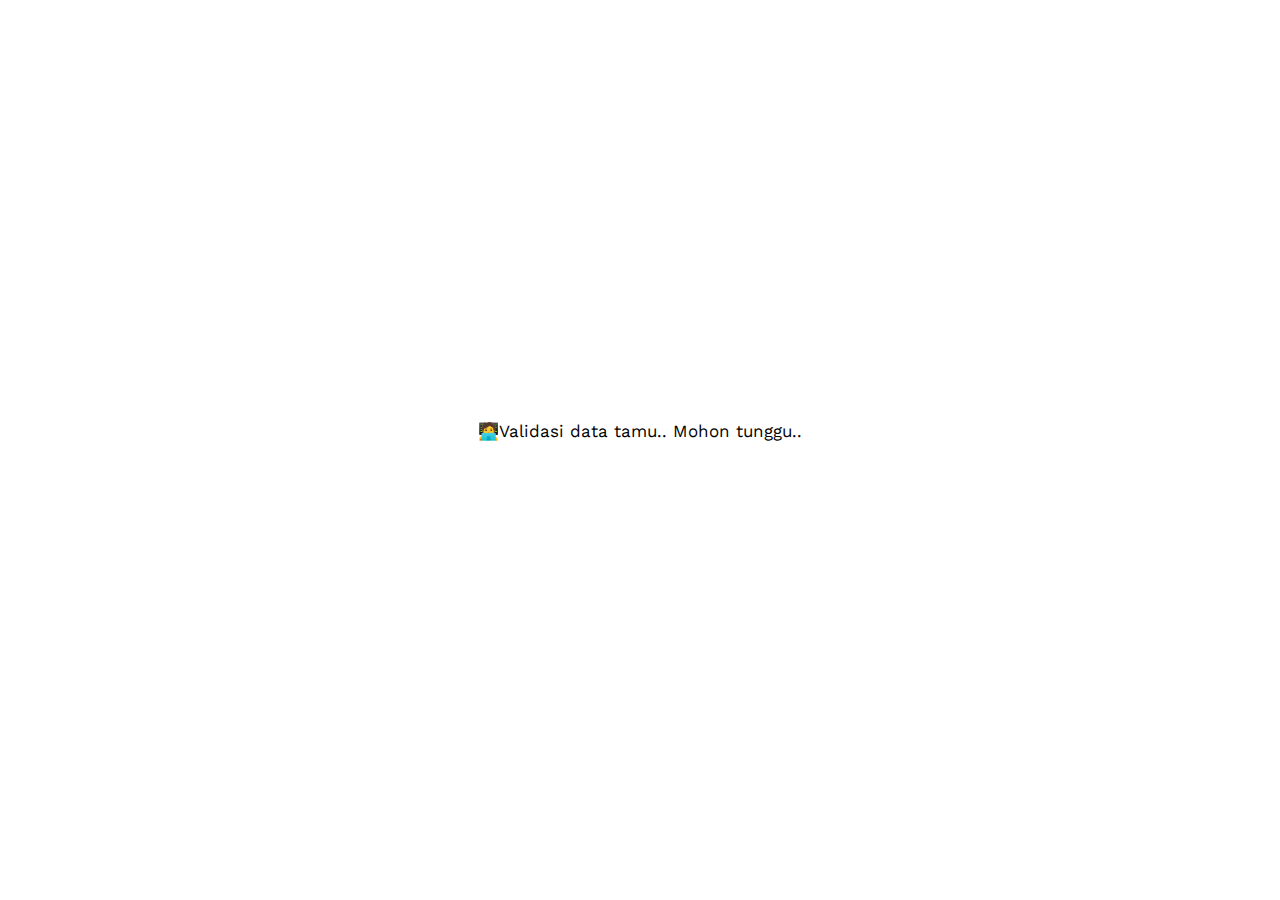
<file: e-ticket/index.html>
<!DOCTYPE html><html><head><meta charSet="utf-8"/><meta http-equiv="x-ua-compatible" content="ie=edge"/><meta name="viewport" content="width=device-width, initial-scale=1, shrink-to-fit=no"/><style data-href="/styles.9ac47e7aa99f2caee761.css">[class*=" icon-"],[class^=icon-]{font-family:icomoon!important;speak:none;font-style:normal;font-weight:400;font-variant:normal;text-transform:none;line-height:1;-webkit-font-smoothing:antialiased;-moz-osx-font-smoothing:grayscale}.icon-eye:before{content:"\E000"}.icon-paper-clip:before{content:"\E001"}.icon-mail:before{content:"\E002"}.icon-toggle:before{content:"\E003"}.icon-layout:before{content:"\E004"}.icon-link:before{content:"\E005"}.icon-bell:before{content:"\E006"}.icon-lock:before{content:"\E007"}.icon-unlock:before{content:"\E008"}.icon-ribbon:before{content:"\E009"}.icon-image:before{content:"\E010"}.icon-signal:before{content:"\E011"}.icon-target:before{content:"\E012"}.icon-clipboard:before{content:"\E013"}.icon-clock:before{content:"\E014"}.icon-watch:before{content:"\E015"}.icon-air-play:before{content:"\E016"}.icon-camera:before{content:"\E017"}.icon-video:before{content:"\E018"}.icon-disc:before{content:"\E019"}.icon-printer:before{content:"\E020"}.icon-monitor:before{content:"\E021"}.icon-server:before{content:"\E022"}.icon-cog:before{content:"\E023"}.icon-heart:before{content:"\E024"}.icon-paragraph:before{content:"\E025"}.icon-align-justify:before{content:"\E026"}.icon-align-left:before{content:"\E027"}.icon-align-center:before{content:"\E028"}.icon-align-right:before{content:"\E029"}.icon-book:before{content:"\E030"}.icon-layers:before{content:"\E031"}.icon-stack:before{content:"\E032"}.icon-stack-2:before{content:"\E033"}.icon-paper:before{content:"\E034"}.icon-paper-stack:before{content:"\E035"}.icon-search:before{content:"\E036"}.icon-zoom-in:before{content:"\E037"}.icon-zoom-out:before{content:"\E038"}.icon-reply:before{content:"\E039"}.icon-circle-plus:before{content:"\E040"}.icon-circle-minus:before{content:"\E041"}.icon-circle-check:before{content:"\E042"}.icon-circle-cross:before{content:"\E043"}.icon-square-plus:before{content:"\E044"}.icon-square-minus:before{content:"\E045"}.icon-square-check:before{content:"\E046"}.icon-square-cross:before{content:"\E047"}.icon-microphone:before{content:"\E048"}.icon-record:before{content:"\E049"}.icon-skip-back:before{content:"\E050"}.icon-rewind:before{content:"\E051"}.icon-play:before{content:"\E052"}.icon-pause:before{content:"\E053"}.icon-stop:before{content:"\E054"}.icon-fast-forward:before{content:"\E055"}.icon-skip-forward:before{content:"\E056"}.icon-shuffle:before{content:"\E057"}.icon-repeat:before{content:"\E058"}.icon-folder:before{content:"\E059"}.icon-umbrella:before{content:"\E060"}.icon-moon:before{content:"\E061"}.icon-thermometer:before{content:"\E062"}.icon-drop:before{content:"\E063"}.icon-sun:before{content:"\E064"}.icon-cloud:before{content:"\E065"}.icon-cloud-upload:before{content:"\E066"}.icon-cloud-download:before{content:"\E067"}.icon-upload:before{content:"\E068"}.icon-download:before{content:"\E069"}.icon-location:before{content:"\E070"}.icon-location-2:before{content:"\E071"}.icon-map:before{content:"\E072"}.icon-battery:before{content:"\E073"}.icon-head:before{content:"\E074"}.icon-briefcase:before{content:"\E075"}.icon-speech-bubble:before{content:"\E076"}.icon-anchor:before{content:"\E077"}.icon-globe:before{content:"\E078"}.icon-box:before{content:"\E079"}.icon-reload:before{content:"\E080"}.icon-share:before{content:"\E081"}.icon-marquee:before{content:"\E082"}.icon-marquee-plus:before{content:"\E083"}.icon-marquee-minus:before{content:"\E084"}.icon-tag:before{content:"\E085"}.icon-power:before{content:"\E086"}.icon-command:before{content:"\E087"}.icon-alt:before{content:"\E088"}.icon-esc:before{content:"\E089"}.icon-bar-graph:before{content:"\E090"}.icon-bar-graph-2:before{content:"\E091"}.icon-pie-graph:before{content:"\E092"}.icon-star:before{content:"\E093"}.icon-arrow-left:before{content:"\E094"}.icon-arrow-right:before{content:"\E095"}.icon-arrow-up:before{content:"\E096"}.icon-arrow-down:before{content:"\E097"}.icon-volume:before{content:"\E098"}.icon-mute:before{content:"\E099"}.icon-content-right:before{content:"\E100"}.icon-content-left:before{content:"\E101"}.icon-grid:before{content:"\E102"}.icon-grid-2:before{content:"\E103"}.icon-columns:before{content:"\E104"}.icon-loader:before{content:"\E105"}.icon-bag:before{content:"\E106"}.icon-ban:before{content:"\E107"}.icon-flag:before{content:"\E108"}.icon-trash:before{content:"\E109"}.icon-expand:before{content:"\E110"}.icon-contract:before{content:"\E111"}.icon-maximize:before{content:"\E112"}.icon-minimize:before{content:"\E113"}.icon-plus:before{content:"\E114"}.icon-minus:before{content:"\E115"}.icon-check:before{content:"\E116"}.icon-cross:before{content:"\E117"}.icon-move:before{content:"\E118"}.icon-delete:before{content:"\E119"}.icon-menu:before{content:"\E120"}.icon-archive:before{content:"\E121"}.icon-inbox:before{content:"\E122"}.icon-outbox:before{content:"\E123"}.icon-file:before{content:"\E124"}.icon-file-add:before{content:"\E125"}.icon-file-subtract:before{content:"\E126"}.icon-help:before{content:"\E127"}.icon-open:before{content:"\E128"}.icon-ellipsis:before{content:"\E129"}.icon-add-to-list:before{content:"\E900"}.icon-classic-computer:before{content:"\E901"}.icon-controller-fast-backward:before{content:"\E902"}.icon-creative-commons-attribution:before{content:"\E903"}.icon-creative-commons-noderivs:before{content:"\E904"}.icon-creative-commons-noncommercial-eu:before{content:"\E905"}.icon-creative-commons-noncommercial-us:before{content:"\E906"}.icon-creative-commons-public-domain:before{content:"\E907"}.icon-creative-commons-remix:before{content:"\E908"}.icon-creative-commons-share:before{content:"\E909"}.icon-creative-commons-sharealike:before{content:"\E90A"}.icon-creative-commons:before{content:"\E90B"}.icon-document-landscape:before{content:"\E90C"}.icon-remove-user:before{content:"\E90D"}.icon-warning:before{content:"\E90E"}.icon-arrow-bold-down:before{content:"\E90F"}.icon-arrow-bold-left:before{content:"\E910"}.icon-arrow-bold-right:before{content:"\E911"}.icon-arrow-bold-up:before{content:"\E912"}.icon-arrow-down2:before{content:"\E913"}.icon-arrow-left2:before{content:"\E914"}.icon-arrow-long-down:before{content:"\E915"}.icon-arrow-long-left:before{content:"\E916"}.icon-arrow-long-right:before{content:"\E917"}.icon-arrow-long-up:before{content:"\E918"}.icon-arrow-right2:before{content:"\E919"}.icon-arrow-up2:before{content:"\E91A"}.icon-arrow-with-circle-down:before{content:"\E91B"}.icon-arrow-with-circle-left:before{content:"\E91C"}.icon-arrow-with-circle-right:before{content:"\E91D"}.icon-arrow-with-circle-up:before{content:"\E91E"}.icon-bookmark:before{content:"\E91F"}.icon-bookmarks:before{content:"\E920"}.icon-chevron-down:before{content:"\E921"}.icon-chevron-left:before{content:"\E922"}.icon-chevron-right:before{content:"\E923"}.icon-chevron-small-down:before{content:"\E924"}.icon-chevron-small-left:before{content:"\E925"}.icon-chevron-small-right:before{content:"\E926"}.icon-chevron-small-up:before{content:"\E927"}.icon-chevron-thin-down:before{content:"\E928"}.icon-chevron-thin-left:before{content:"\E929"}.icon-chevron-thin-right:before{content:"\E92A"}.icon-chevron-thin-up:before{content:"\E92B"}.icon-chevron-up:before{content:"\E92C"}.icon-chevron-with-circle-down:before{content:"\E92D"}.icon-chevron-with-circle-left:before{content:"\E92E"}.icon-chevron-with-circle-right:before{content:"\E92F"}.icon-chevron-with-circle-up:before{content:"\E930"}.icon-cloud2:before{content:"\E931"}.icon-controller-fast-forward:before{content:"\E932"}.icon-controller-jump-to-start:before{content:"\E933"}.icon-controller-next:before{content:"\E934"}.icon-controller-paus:before{content:"\E935"}.icon-controller-play:before{content:"\E936"}.icon-controller-record:before{content:"\E937"}.icon-controller-stop:before{content:"\E938"}.icon-controller-volume:before{content:"\E939"}.icon-dot-single:before{content:"\E93A"}.icon-dots-three-horizontal:before{content:"\E93B"}.icon-dots-three-vertical:before{content:"\E93C"}.icon-dots-two-horizontal:before{content:"\E93D"}.icon-dots-two-vertical:before{content:"\E93E"}.icon-download2:before{content:"\E93F"}.icon-emoji-flirt:before{content:"\E940"}.icon-flow-branch:before{content:"\E941"}.icon-flow-cascade:before{content:"\E942"}.icon-flow-line:before{content:"\E943"}.icon-flow-parallel:before{content:"\E944"}.icon-flow-tree:before{content:"\E945"}.icon-install:before{content:"\E946"}.icon-layers2:before{content:"\E947"}.icon-open-book:before{content:"\E948"}.icon-resize-100:before{content:"\E949"}.icon-resize-full-screen:before{content:"\E94A"}.icon-save:before{content:"\E94B"}.icon-select-arrows:before{content:"\E94C"}.icon-sound-mute:before{content:"\E94D"}.icon-sound:before{content:"\E94E"}.icon-trash2:before{content:"\E94F"}.icon-triangle-down:before{content:"\E950"}.icon-triangle-left:before{content:"\E951"}.icon-triangle-right:before{content:"\E952"}.icon-triangle-up:before{content:"\E953"}.icon-uninstall:before{content:"\E954"}.icon-upload-to-cloud:before{content:"\E955"}.icon-upload2:before{content:"\E956"}.icon-add-user:before{content:"\E957"}.icon-address:before{content:"\E958"}.icon-adjust:before{content:"\E959"}.icon-air:before{content:"\E95A"}.icon-aircraft-landing:before{content:"\E95B"}.icon-aircraft-take-off:before{content:"\E95C"}.icon-aircraft:before{content:"\E95D"}.icon-align-bottom:before{content:"\E95E"}.icon-align-horizontal-middle:before{content:"\E95F"}.icon-align-left2:before{content:"\E960"}.icon-align-right2:before{content:"\E961"}.icon-align-top:before{content:"\E962"}.icon-align-vertical-middle:before{content:"\E963"}.icon-archive2:before{content:"\E964"}.icon-area-graph:before{content:"\E965"}.icon-attachment:before{content:"\E966"}.icon-awareness-ribbon:before{content:"\E967"}.icon-back-in-time:before{content:"\E968"}.icon-back:before{content:"\E969"}.icon-bar-graph2:before{content:"\E96A"}.icon-battery2:before{content:"\E96B"}.icon-beamed-note:before{content:"\E96C"}.icon-bell2:before{content:"\E96D"}.icon-blackboard:before{content:"\E96E"}.icon-block:before{content:"\E96F"}.icon-book2:before{content:"\E970"}.icon-bowl:before{content:"\E971"}.icon-box2:before{content:"\E972"}.icon-briefcase2:before{content:"\E973"}.icon-browser:before{content:"\E974"}.icon-brush:before{content:"\E975"}.icon-bucket:before{content:"\E976"}.icon-cake:before{content:"\E977"}.icon-calculator:before{content:"\E978"}.icon-calendar:before{content:"\E979"}.icon-camera2:before{content:"\E97A"}.icon-ccw:before{content:"\E97B"}.icon-chat:before{content:"\E97C"}.icon-check2:before{content:"\E97D"}.icon-circle-with-cross:before{content:"\E97E"}.icon-circle-with-minus:before{content:"\E97F"}.icon-circle-with-plus:before{content:"\E980"}.icon-circle:before{content:"\E981"}.icon-circular-graph:before{content:"\E982"}.icon-clapperboard:before{content:"\E983"}.icon-clipboard2:before{content:"\E984"}.icon-clock2:before{content:"\E985"}.icon-code:before{content:"\E986"}.icon-cog2:before{content:"\E987"}.icon-colours:before{content:"\E988"}.icon-compass:before{content:"\E989"}.icon-copy:before{content:"\E98A"}.icon-credit-card:before{content:"\E98B"}.icon-credit:before{content:"\E98C"}.icon-cross2:before{content:"\E98D"}.icon-cup:before{content:"\E98E"}.icon-cw:before{content:"\E98F"}.icon-cycle:before{content:"\E990"}.icon-database:before{content:"\E991"}.icon-dial-pad:before{content:"\E992"}.icon-direction:before{content:"\E993"}.icon-document:before{content:"\E994"}.icon-documents:before{content:"\E995"}.icon-drink:before{content:"\E996"}.icon-drive:before{content:"\E997"}.icon-drop2:before{content:"\E998"}.icon-edit:before{content:"\E999"}.icon-email:before{content:"\E99A"}.icon-emoji-happy:before{content:"\E99B"}.icon-emoji-neutral:before{content:"\E99C"}.icon-emoji-sad:before{content:"\E99D"}.icon-erase:before{content:"\E99E"}.icon-eraser:before{content:"\E99F"}.icon-export:before{content:"\E9A0"}.icon-eye2:before{content:"\E9A1"}.icon-feather:before{content:"\E9A2"}.icon-flag2:before{content:"\E9A3"}.icon-flash:before{content:"\E9A4"}.icon-flashlight:before{content:"\E9A5"}.icon-flat-brush:before{content:"\E9A6"}.icon-folder-images:before{content:"\E9A7"}.icon-folder-music:before{content:"\E9A8"}.icon-folder-video:before{content:"\E9A9"}.icon-folder2:before{content:"\E9AA"}.icon-forward:before{content:"\E9AB"}.icon-funnel:before{content:"\E9AC"}.icon-game-controller:before{content:"\E9AD"}.icon-gauge:before{content:"\E9AE"}.icon-globe2:before{content:"\E9AF"}.icon-graduation-cap:before{content:"\E9B0"}.icon-grid2:before{content:"\E9B1"}.icon-hair-cross:before{content:"\E9B2"}.icon-hand:before{content:"\E9B3"}.icon-heart-outlined:before{content:"\E9B4"}.icon-heart2:before{content:"\E9B5"}.icon-help-with-circle:before{content:"\E9B6"}.icon-help2:before{content:"\E9B7"}.icon-home:before{content:"\E9B8"}.icon-hour-glass:before{content:"\E9B9"}.icon-image-inverted:before{content:"\E9BA"}.icon-image2:before{content:"\E9BB"}.icon-images:before{content:"\E9BC"}.icon-inbox2:before{content:"\E9BD"}.icon-infinity:before{content:"\E9BE"}.icon-info-with-circle:before{content:"\E9BF"}.icon-info:before{content:"\E9C0"}.icon-key:before{content:"\E9C1"}.icon-keyboard:before{content:"\E9C2"}.icon-lab-flask:before{content:"\E9C3"}.icon-landline:before{content:"\E9C4"}.icon-language:before{content:"\E9C5"}.icon-laptop:before{content:"\E9C6"}.icon-leaf:before{content:"\E9C7"}.icon-level-down:before{content:"\E9C8"}.icon-level-up:before{content:"\E9C9"}.icon-lifebuoy:before{content:"\E9CA"}.icon-light-bulb:before{content:"\E9CB"}.icon-light-down:before{content:"\E9CC"}.icon-light-up:before{content:"\E9CD"}.icon-line-graph:before{content:"\E9CE"}.icon-link2:before{content:"\E9CF"}.icon-list:before{content:"\E9D0"}.icon-location-pin:before{content:"\E9D1"}.icon-location2:before{content:"\E9D2"}.icon-lock-open:before{content:"\E9D3"}.icon-lock2:before{content:"\E9D4"}.icon-log-out:before{content:"\E9D5"}.icon-login:before{content:"\E9D6"}.icon-loop:before{content:"\E9D7"}.icon-magnet:before{content:"\E9D8"}.icon-magnifying-glass:before{content:"\E9D9"}.icon-mail2:before{content:"\E9DA"}.icon-man:before{content:"\E9DB"}.icon-map2:before{content:"\E9DC"}.icon-mask:before{content:"\E9DD"}.icon-medal:before{content:"\E9DE"}.icon-megaphone:before{content:"\E9DF"}.icon-menu2:before{content:"\E9E0"}.icon-message:before{content:"\E9E1"}.icon-mic:before{content:"\E9E2"}.icon-minus2:before{content:"\E9E3"}.icon-mobile:before{content:"\E9E4"}.icon-modern-mic:before{content:"\E9E5"}.icon-moon2:before{content:"\E9E6"}.icon-mouse:before{content:"\E9E7"}.icon-music:before{content:"\E9E8"}.icon-network:before{content:"\E9E9"}.icon-new-message:before{content:"\E9EA"}.icon-new:before{content:"\E9EB"}.icon-news:before{content:"\E9EC"}.icon-note:before{content:"\E9ED"}.icon-notification:before{content:"\E9EE"}.icon-old-mobile:before{content:"\E9EF"}.icon-old-phone:before{content:"\E9F0"}.icon-palette:before{content:"\E9F1"}.icon-paper-plane:before{content:"\E9F2"}.icon-pencil:before{content:"\E9F3"}.icon-phone:before{content:"\E9F4"}.icon-pie-chart:before{content:"\E9F5"}.icon-pin:before{content:"\E9F6"}.icon-plus2:before{content:"\E9F7"}.icon-popup:before{content:"\E9F8"}.icon-power-plug:before{content:"\E9F9"}.icon-price-ribbon:before{content:"\E9FA"}.icon-price-tag:before{content:"\E9FB"}.icon-print:before{content:"\E9FC"}.icon-progress-empty:before{content:"\E9FD"}.icon-progress-full:before{content:"\E9FE"}.icon-progress-one:before{content:"\E9FF"}.icon-progress-two:before{content:"\EA00"}.icon-publish:before{content:"\EA01"}.icon-quote:before{content:"\EA02"}.icon-radio:before{content:"\EA03"}.icon-reply-all:before{content:"\EA04"}.icon-reply2:before{content:"\EA05"}.icon-retweet:before{content:"\EA06"}.icon-rocket:before{content:"\EA07"}.icon-round-brush:before{content:"\EA08"}.icon-rss:before{content:"\EA09"}.icon-ruler:before{content:"\EA0A"}.icon-scissors:before{content:"\EA0B"}.icon-share-alternitive:before{content:"\EA0C"}.icon-share2:before{content:"\EA0D"}.icon-shareable:before{content:"\EA0E"}.icon-shield:before{content:"\EA0F"}.icon-shop:before{content:"\EA10"}.icon-shopping-bag:before{content:"\EA11"}.icon-shopping-basket:before{content:"\EA12"}.icon-shopping-cart:before{content:"\EA13"}.icon-shuffle2:before{content:"\EA14"}.icon-signal2:before{content:"\EA15"}.icon-sound-mix:before{content:"\EA16"}.icon-sports-club:before{content:"\EA17"}.icon-spreadsheet:before{content:"\EA18"}.icon-squared-cross:before{content:"\EA19"}.icon-squared-minus:before{content:"\EA1A"}.icon-squared-plus:before{content:"\EA1B"}.icon-star-outlined:before{content:"\EA1C"}.icon-star2:before{content:"\EA1D"}.icon-stopwatch:before{content:"\EA1E"}.icon-suitcase:before{content:"\EA1F"}.icon-swap:before{content:"\EA20"}.icon-sweden:before{content:"\EA21"}.icon-switch:before{content:"\EA22"}.icon-tablet:before{content:"\EA23"}.icon-tag2:before{content:"\EA24"}.icon-text-document-inverted:before{content:"\EA25"}.icon-text-document:before{content:"\EA26"}.icon-text:before{content:"\EA27"}.icon-thermometer2:before{content:"\EA28"}.icon-thumbs-down:before{content:"\EA29"}.icon-thumbs-up:before{content:"\EA2A"}.icon-thunder-cloud:before{content:"\EA2B"}.icon-ticket:before{content:"\EA2C"}.icon-time-slot:before{content:"\EA2D"}.icon-tools:before{content:"\EA2E"}.icon-traffic-cone:before{content:"\EA2F"}.icon-tree:before{content:"\EA30"}.icon-trophy:before{content:"\EA31"}.icon-tv:before{content:"\EA32"}.icon-typing:before{content:"\EA33"}.icon-unread:before{content:"\EA34"}.icon-untag:before{content:"\EA35"}.icon-user:before{content:"\EA36"}.icon-users:before{content:"\EA37"}.icon-v-card:before{content:"\EA38"}.icon-video2:before{content:"\EA39"}.icon-vinyl:before{content:"\EA3A"}.icon-voicemail:before{content:"\EA3B"}.icon-wallet:before{content:"\EA3C"}.icon-water:before{content:"\EA3D"}.icon-px-with-circle:before{content:"\EA3E"}.icon-px:before{content:"\EA3F"}.icon-basecamp:before{content:"\EA40"}.icon-behance:before{content:"\EA41"}.icon-creative-cloud:before{content:"\EA42"}.icon-dropbox:before{content:"\EA43"}.icon-evernote:before{content:"\EA44"}.icon-flattr:before{content:"\EA45"}.icon-foursquare:before{content:"\EA46"}.icon-google-drive:before{content:"\EA47"}.icon-google-hangouts:before{content:"\EA48"}.icon-grooveshark:before{content:"\EA49"}.icon-icloud:before{content:"\EA4A"}.icon-mixi:before{content:"\EA4B"}.icon-onedrive:before{content:"\EA4C"}.icon-paypal:before{content:"\EA4D"}.icon-picasa:before{content:"\EA4E"}.icon-qq:before{content:"\EA4F"}.icon-rdio-with-circle:before{content:"\EA50"}.icon-renren:before{content:"\EA51"}.icon-scribd:before{content:"\EA52"}.icon-sina-weibo:before{content:"\EA53"}.icon-skype-with-circle:before{content:"\EA54"}.icon-skype:before{content:"\EA55"}.icon-slideshare:before{content:"\EA56"}.icon-smashing:before{content:"\EA57"}.icon-soundcloud:before{content:"\EA58"}.icon-spotify-with-circle:before{content:"\EA59"}.icon-spotify:before{content:"\EA5A"}.icon-swarm:before{content:"\EA5B"}.icon-vine-with-circle:before{content:"\EA5C"}.icon-vine:before{content:"\EA5D"}.icon-vk-alternitive:before{content:"\EA5E"}.icon-vk-with-circle:before{content:"\EA5F"}.icon-vk:before{content:"\EA60"}.icon-xing-with-circle:before{content:"\EA61"}.icon-xing:before{content:"\EA62"}.icon-yelp:before{content:"\EA63"}.icon-dribbble-with-circle:before{content:"\EA64"}.icon-dribbble:before{content:"\EA65"}.icon-facebook-with-circle:before{content:"\EA66"}.icon-facebook:before{content:"\EA67"}.icon-flickr-with-circle:before{content:"\EA68"}.icon-flickr:before{content:"\EA69"}.icon-github-with-circle:before{content:"\EA6A"}.icon-github:before{content:"\EA6B"}.icon-google-with-circle:before{content:"\EA6C"}.icon-google:before{content:"\EA6D"}.icon-instagram-with-circle:before{content:"\EA6E"}.icon-instagram:before{content:"\EA6F"}.icon-lastfm-with-circle:before{content:"\EA70"}.icon-lastfm:before{content:"\EA71"}.icon-linkedin-with-circle:before{content:"\EA72"}.icon-linkedin:before{content:"\EA73"}.icon-pinterest-with-circle:before{content:"\EA74"}.icon-pinterest:before{content:"\EA75"}.icon-rdio:before{content:"\EA76"}.icon-stumbleupon-with-circle:before{content:"\EA77"}.icon-stumbleupon:before{content:"\EA78"}.icon-tumblr-with-circle:before{content:"\EA79"}.icon-tumblr:before{content:"\EA7A"}.icon-twitter-with-circle:before{content:"\EA7B"}.icon-twitter:before{content:"\EA7C"}.icon-vimeo-with-circle:before{content:"\EA7D"}.icon-vimeo:before{content:"\EA7E"}.icon-youtube-with-circle:before{content:"\EA7F"}.icon-youtube:before{content:"\EA80"}
/*!
 * Bootstrap v3.3.5 (http://getbootstrap.com)
 * Copyright 2011-2015 Twitter, Inc.
 * Licensed under MIT (https://github.com/twbs/bootstrap/blob/master/LICENSE)
 */
/*! normalize.css v3.0.3 | MIT License | github.com/necolas/normalize.css */html{font-family:sans-serif;-ms-text-size-adjust:100%;-webkit-text-size-adjust:100%}body{margin:0}article,aside,details,figcaption,figure,footer,header,hgroup,main,menu,nav,section,summary{display:block}audio,canvas,progress,video{display:inline-block;vertical-align:baseline}audio:not([controls]){display:none;height:0}[hidden],template{display:none}a{background-color:transparent}a:active,a:hover{outline:0}abbr[title]{border-bottom:1px dotted}b,strong{font-weight:700}dfn{font-style:italic}h1{font-size:2em;margin:.67em 0}mark{background:#ff0;color:#000}small{font-size:80%}sub,sup{font-size:75%;line-height:0;position:relative;vertical-align:baseline}sup{top:-.5em}sub{bottom:-.25em}img{border:0}svg:not(:root){overflow:hidden}figure{margin:1em 40px}hr{box-sizing:content-box;height:0}pre{overflow:auto}code,kbd,pre,samp{font-family:monospace,monospace;font-size:1em}button,input,optgroup,select,textarea{color:inherit;font:inherit;margin:0}button{overflow:visible}button,select{text-transform:none}button,html input[type=button],input[type=reset],input[type=submit]{-webkit-appearance:button;cursor:pointer}button[disabled],html input[disabled]{cursor:default}button::-moz-focus-inner,input::-moz-focus-inner{border:0;padding:0}input{line-height:normal}input[type=checkbox],input[type=radio]{box-sizing:border-box;padding:0}input[type=number]::-webkit-inner-spin-button,input[type=number]::-webkit-outer-spin-button{height:auto}input[type=search]{-webkit-appearance:textfield;box-sizing:content-box}input[type=search]::-webkit-search-cancel-button,input[type=search]::-webkit-search-decoration{-webkit-appearance:none}fieldset{border:1px solid silver;margin:0 2px;padding:.35em .625em .75em}textarea{overflow:auto}optgroup{font-weight:700}table{border-collapse:collapse;border-spacing:0}td,th{padding:0}

/*! Source: https://github.com/h5bp/html5-boilerplate/blob/master/src/css/main.css */@media print{*,:after,:before{background:transparent!important;color:#000!important;box-shadow:none!important;text-shadow:none!important}a,a:visited{text-decoration:underline}a[href]:after{content:" (" attr(href) ")"}abbr[title]:after{content:" (" attr(title) ")"}a[href^="#"]:after,a[href^="javascript:"]:after{content:""}blockquote,pre{border:1px solid #999;page-break-inside:avoid}thead{display:table-header-group}img,tr{page-break-inside:avoid}img{max-width:100%!important}h2,h3,p{orphans:3;widows:3}h2,h3{page-break-after:avoid}.navbar{display:none}.btn>.caret,.dropup>.btn>.caret{border-top-color:#000!important}.label{border:1px solid #000}.table{border-collapse:collapse!important}.table td,.table th{background-color:#fff!important}.table-bordered td,.table-bordered th{border:1px solid #ddd!important}}*,:after,:before{box-sizing:border-box}html{font-size:10px;-webkit-tap-highlight-color:transparent}body{font-family:Helvetica Neue,Helvetica,Arial,sans-serif;line-height:1.42857;color:#333;background-color:#fff}button,input,select,textarea{font-family:inherit;font-size:inherit;line-height:inherit}a{color:#337ab7;text-decoration:none}a:focus,a:hover{color:#23527c;text-decoration:underline}a:focus{outline:thin dotted;outline:5px auto -webkit-focus-ring-color;outline-offset:-2px}figure{margin:0}img{vertical-align:middle}.img-responsive{display:block;max-width:100%;height:auto}.img-rounded{border-radius:6px}.img-thumbnail{padding:4px;line-height:1.42857;background-color:#fff;border:1px solid #ddd;border-radius:4px;transition:all .2s ease-in-out;display:inline-block;max-width:100%;height:auto}.img-circle{border-radius:50%}hr{margin-top:20px;margin-bottom:20px;border:0;border-top:1px solid #eee}.sr-only{position:absolute;width:1px;height:1px;margin:-1px;padding:0;overflow:hidden;clip:rect(0,0,0,0);border:0}.sr-only-focusable:active,.sr-only-focusable:focus{position:static;width:auto;height:auto;margin:0;overflow:visible;clip:auto}[role=button]{cursor:pointer}.h1,.h2,.h3,.h4,.h5,.h6,h1,h2,h3,h4,h5,h6{font-family:inherit;font-weight:500;line-height:1.1;color:inherit}.h1 .small,.h1 small,.h2 .small,.h2 small,.h3 .small,.h3 small,.h4 .small,.h4 small,.h5 .small,.h5 small,.h6 .small,.h6 small,h1 .small,h1 small,h2 .small,h2 small,h3 .small,h3 small,h4 .small,h4 small,h5 .small,h5 small,h6 .small,h6 small{font-weight:400;line-height:1;color:#777}.h1,.h2,.h3,h1,h2,h3{margin-top:20px;margin-bottom:10px}.h1 .small,.h1 small,.h2 .small,.h2 small,.h3 .small,.h3 small,h1 .small,h1 small,h2 .small,h2 small,h3 .small,h3 small{font-size:65%}.h4,.h5,.h6,h4,h5,h6{margin-top:10px;margin-bottom:10px}.h4 .small,.h4 small,.h5 .small,.h5 small,.h6 .small,.h6 small,h4 .small,h4 small,h5 .small,h5 small,h6 .small,h6 small{font-size:75%}.h1,h1{font-size:36px}.h2,h2{font-size:30px}.h3,h3{font-size:24px}.h4,h4{font-size:18px}.h5,h5{font-size:14px}.h6,h6{font-size:12px}p{margin:0 0 10px}.lead{margin-bottom:20px;font-size:16px;font-weight:300;line-height:1.4}@media (min-width:768px){.lead{font-size:21px}}.small,small{font-size:85%}.mark,mark{background-color:#fcf8e3;padding:.2em}.text-left{text-align:left}.text-right{text-align:right}.text-center{text-align:center}.text-justify{text-align:justify}.text-nowrap{white-space:nowrap}.text-lowercase{text-transform:lowercase}.initialism,.text-uppercase{text-transform:uppercase}.text-capitalize{text-transform:capitalize}.text-muted{color:#777}.text-primary{color:#337ab7}a.text-primary:focus,a.text-primary:hover{color:#286090}.text-success{color:#3c763d}a.text-success:focus,a.text-success:hover{color:#2b542c}.text-info{color:#31708f}a.text-info:focus,a.text-info:hover{color:#245269}.text-warning{color:#8a6d3b}a.text-warning:focus,a.text-warning:hover{color:#66512c}.text-danger{color:#a94442}a.text-danger:focus,a.text-danger:hover{color:#843534}.bg-primary{color:#fff;background-color:#337ab7}a.bg-primary:focus,a.bg-primary:hover{background-color:#286090}.bg-success{background-color:#dff0d8}a.bg-success:focus,a.bg-success:hover{background-color:#c1e2b3}.bg-info{background-color:#d9edf7}a.bg-info:focus,a.bg-info:hover{background-color:#afd9ee}.bg-warning{background-color:#fcf8e3}a.bg-warning:focus,a.bg-warning:hover{background-color:#f7ecb5}.bg-danger{background-color:#f2dede}a.bg-danger:focus,a.bg-danger:hover{background-color:#e4b9b9}.page-header{padding-bottom:9px;margin:40px 0 20px;border-bottom:1px solid #eee}ol,ul{margin-top:0;margin-bottom:10px}ol ol,ol ul,ul ol,ul ul{margin-bottom:0}.list-inline,.list-unstyled{padding-left:0;list-style:none}.list-inline{margin-left:-5px}.list-inline>li{display:inline-block;padding-left:5px;padding-right:5px}dl{margin-top:0;margin-bottom:20px}dd,dt{line-height:1.42857}dt{font-weight:700}dd{margin-left:0}.dl-horizontal dd:after,.dl-horizontal dd:before{content:" ";display:table}.dl-horizontal dd:after{clear:both}@media (min-width:768px){.dl-horizontal dt{float:left;width:160px;clear:left;text-align:right;overflow:hidden;text-overflow:ellipsis;white-space:nowrap}.dl-horizontal dd{margin-left:180px}}abbr[data-original-title],abbr[title]{cursor:help;border-bottom:1px dotted #777}.initialism{font-size:90%}blockquote{padding:10px 20px;margin:0 0 20px;font-size:17.5px;border-left:5px solid #eee}blockquote ol:last-child,blockquote p:last-child,blockquote ul:last-child{margin-bottom:0}blockquote .small,blockquote footer,blockquote small{display:block;font-size:80%;line-height:1.42857;color:#777}blockquote .small:before,blockquote footer:before,blockquote small:before{content:"\2014   \A0"}.blockquote-reverse,blockquote.pull-right{padding-right:15px;padding-left:0;border-right:5px solid #eee;border-left:0;text-align:right}.blockquote-reverse .small:before,.blockquote-reverse footer:before,.blockquote-reverse small:before,blockquote.pull-right .small:before,blockquote.pull-right footer:before,blockquote.pull-right small:before{content:""}.blockquote-reverse .small:after,.blockquote-reverse footer:after,.blockquote-reverse small:after,blockquote.pull-right .small:after,blockquote.pull-right footer:after,blockquote.pull-right small:after{content:"\A0   \2014"}address{margin-bottom:20px;font-style:normal;line-height:1.42857}code,kbd,pre,samp{font-family:Menlo,Monaco,Consolas,Courier New,monospace}code{color:#c7254e;background-color:#f9f2f4;border-radius:4px}code,kbd{padding:2px 4px;font-size:90%}kbd{color:#fff;background-color:#333;border-radius:3px;box-shadow:inset 0 -1px 0 rgba(0,0,0,.25)}kbd kbd{padding:0;font-size:100%;font-weight:700;box-shadow:none}pre{display:block;padding:9.5px;margin:0 0 10px;font-size:13px;line-height:1.42857;word-break:break-all;word-wrap:break-word;color:#333;background-color:#f5f5f5;border:1px solid #ccc;border-radius:4px}pre code{padding:0;font-size:inherit;color:inherit;white-space:pre-wrap;background-color:transparent;border-radius:0}.pre-scrollable{max-height:340px;overflow-y:scroll}.container{margin-right:auto;margin-left:auto;padding-left:15px;padding-right:15px}.container:after,.container:before{content:" ";display:table}.container:after{clear:both}@media (min-width:768px){.container{width:750px}}@media (min-width:992px){.container{width:970px}}@media (min-width:1200px){.container{width:1170px}}.container-fluid{margin-right:auto;margin-left:auto;padding-left:15px;padding-right:15px}.container-fluid:after,.container-fluid:before{content:" ";display:table}.container-fluid:after{clear:both}.row{margin-left:-15px;margin-right:-15px}.row:after,.row:before{content:" ";display:table}.row:after{clear:both}.col-lg-1,.col-lg-2,.col-lg-3,.col-lg-4,.col-lg-5,.col-lg-6,.col-lg-7,.col-lg-8,.col-lg-9,.col-lg-10,.col-lg-11,.col-lg-12,.col-md-1,.col-md-2,.col-md-3,.col-md-4,.col-md-5,.col-md-6,.col-md-7,.col-md-8,.col-md-9,.col-md-10,.col-md-11,.col-md-12,.col-sm-1,.col-sm-2,.col-sm-3,.col-sm-4,.col-sm-5,.col-sm-6,.col-sm-7,.col-sm-8,.col-sm-9,.col-sm-10,.col-sm-11,.col-sm-12,.col-xs-1,.col-xs-2,.col-xs-3,.col-xs-4,.col-xs-5,.col-xs-6,.col-xs-7,.col-xs-8,.col-xs-9,.col-xs-10,.col-xs-11,.col-xs-12{position:relative;min-height:1px;padding-left:15px;padding-right:15px}.col-xs-1,.col-xs-2,.col-xs-3,.col-xs-4,.col-xs-5,.col-xs-6,.col-xs-7,.col-xs-8,.col-xs-9,.col-xs-10,.col-xs-11,.col-xs-12{float:left}.col-xs-1{width:8.33333%}.col-xs-2{width:16.66667%}.col-xs-3{width:25%}.col-xs-4{width:33.33333%}.col-xs-5{width:41.66667%}.col-xs-6{width:50%}.col-xs-7{width:58.33333%}.col-xs-8{width:66.66667%}.col-xs-9{width:75%}.col-xs-10{width:83.33333%}.col-xs-11{width:91.66667%}.col-xs-12{width:100%}.col-xs-pull-0{right:auto}.col-xs-pull-1{right:8.33333%}.col-xs-pull-2{right:16.66667%}.col-xs-pull-3{right:25%}.col-xs-pull-4{right:33.33333%}.col-xs-pull-5{right:41.66667%}.col-xs-pull-6{right:50%}.col-xs-pull-7{right:58.33333%}.col-xs-pull-8{right:66.66667%}.col-xs-pull-9{right:75%}.col-xs-pull-10{right:83.33333%}.col-xs-pull-11{right:91.66667%}.col-xs-pull-12{right:100%}.col-xs-push-0{left:auto}.col-xs-push-1{left:8.33333%}.col-xs-push-2{left:16.66667%}.col-xs-push-3{left:25%}.col-xs-push-4{left:33.33333%}.col-xs-push-5{left:41.66667%}.col-xs-push-6{left:50%}.col-xs-push-7{left:58.33333%}.col-xs-push-8{left:66.66667%}.col-xs-push-9{left:75%}.col-xs-push-10{left:83.33333%}.col-xs-push-11{left:91.66667%}.col-xs-push-12{left:100%}.col-xs-offset-0{margin-left:0}.col-xs-offset-1{margin-left:8.33333%}.col-xs-offset-2{margin-left:16.66667%}.col-xs-offset-3{margin-left:25%}.col-xs-offset-4{margin-left:33.33333%}.col-xs-offset-5{margin-left:41.66667%}.col-xs-offset-6{margin-left:50%}.col-xs-offset-7{margin-left:58.33333%}.col-xs-offset-8{margin-left:66.66667%}.col-xs-offset-9{margin-left:75%}.col-xs-offset-10{margin-left:83.33333%}.col-xs-offset-11{margin-left:91.66667%}.col-xs-offset-12{margin-left:100%}@media (min-width:768px){.col-sm-1,.col-sm-2,.col-sm-3,.col-sm-4,.col-sm-5,.col-sm-6,.col-sm-7,.col-sm-8,.col-sm-9,.col-sm-10,.col-sm-11,.col-sm-12{float:left}.col-sm-1{width:8.33333%}.col-sm-2{width:16.66667%}.col-sm-3{width:25%}.col-sm-4{width:33.33333%}.col-sm-5{width:41.66667%}.col-sm-6{width:50%}.col-sm-7{width:58.33333%}.col-sm-8{width:66.66667%}.col-sm-9{width:75%}.col-sm-10{width:83.33333%}.col-sm-11{width:91.66667%}.col-sm-12{width:100%}.col-sm-pull-0{right:auto}.col-sm-pull-1{right:8.33333%}.col-sm-pull-2{right:16.66667%}.col-sm-pull-3{right:25%}.col-sm-pull-4{right:33.33333%}.col-sm-pull-5{right:41.66667%}.col-sm-pull-6{right:50%}.col-sm-pull-7{right:58.33333%}.col-sm-pull-8{right:66.66667%}.col-sm-pull-9{right:75%}.col-sm-pull-10{right:83.33333%}.col-sm-pull-11{right:91.66667%}.col-sm-pull-12{right:100%}.col-sm-push-0{left:auto}.col-sm-push-1{left:8.33333%}.col-sm-push-2{left:16.66667%}.col-sm-push-3{left:25%}.col-sm-push-4{left:33.33333%}.col-sm-push-5{left:41.66667%}.col-sm-push-6{left:50%}.col-sm-push-7{left:58.33333%}.col-sm-push-8{left:66.66667%}.col-sm-push-9{left:75%}.col-sm-push-10{left:83.33333%}.col-sm-push-11{left:91.66667%}.col-sm-push-12{left:100%}.col-sm-offset-0{margin-left:0}.col-sm-offset-1{margin-left:8.33333%}.col-sm-offset-2{margin-left:16.66667%}.col-sm-offset-3{margin-left:25%}.col-sm-offset-4{margin-left:33.33333%}.col-sm-offset-5{margin-left:41.66667%}.col-sm-offset-6{margin-left:50%}.col-sm-offset-7{margin-left:58.33333%}.col-sm-offset-8{margin-left:66.66667%}.col-sm-offset-9{margin-left:75%}.col-sm-offset-10{margin-left:83.33333%}.col-sm-offset-11{margin-left:91.66667%}.col-sm-offset-12{margin-left:100%}}@media (min-width:992px){.col-md-1,.col-md-2,.col-md-3,.col-md-4,.col-md-5,.col-md-6,.col-md-7,.col-md-8,.col-md-9,.col-md-10,.col-md-11,.col-md-12{float:left}.col-md-1{width:8.33333%}.col-md-2{width:16.66667%}.col-md-3{width:25%}.col-md-4{width:33.33333%}.col-md-5{width:41.66667%}.col-md-6{width:50%}.col-md-7{width:58.33333%}.col-md-8{width:66.66667%}.col-md-9{width:75%}.col-md-10{width:83.33333%}.col-md-11{width:91.66667%}.col-md-12{width:100%}.col-md-pull-0{right:auto}.col-md-pull-1{right:8.33333%}.col-md-pull-2{right:16.66667%}.col-md-pull-3{right:25%}.col-md-pull-4{right:33.33333%}.col-md-pull-5{right:41.66667%}.col-md-pull-6{right:50%}.col-md-pull-7{right:58.33333%}.col-md-pull-8{right:66.66667%}.col-md-pull-9{right:75%}.col-md-pull-10{right:83.33333%}.col-md-pull-11{right:91.66667%}.col-md-pull-12{right:100%}.col-md-push-0{left:auto}.col-md-push-1{left:8.33333%}.col-md-push-2{left:16.66667%}.col-md-push-3{left:25%}.col-md-push-4{left:33.33333%}.col-md-push-5{left:41.66667%}.col-md-push-6{left:50%}.col-md-push-7{left:58.33333%}.col-md-push-8{left:66.66667%}.col-md-push-9{left:75%}.col-md-push-10{left:83.33333%}.col-md-push-11{left:91.66667%}.col-md-push-12{left:100%}.col-md-offset-0{margin-left:0}.col-md-offset-1{margin-left:8.33333%}.col-md-offset-2{margin-left:16.66667%}.col-md-offset-3{margin-left:25%}.col-md-offset-4{margin-left:33.33333%}.col-md-offset-5{margin-left:41.66667%}.col-md-offset-6{margin-left:50%}.col-md-offset-7{margin-left:58.33333%}.col-md-offset-8{margin-left:66.66667%}.col-md-offset-9{margin-left:75%}.col-md-offset-10{margin-left:83.33333%}.col-md-offset-11{margin-left:91.66667%}.col-md-offset-12{margin-left:100%}}@media (min-width:1200px){.col-lg-1,.col-lg-2,.col-lg-3,.col-lg-4,.col-lg-5,.col-lg-6,.col-lg-7,.col-lg-8,.col-lg-9,.col-lg-10,.col-lg-11,.col-lg-12{float:left}.col-lg-1{width:8.33333%}.col-lg-2{width:16.66667%}.col-lg-3{width:25%}.col-lg-4{width:33.33333%}.col-lg-5{width:41.66667%}.col-lg-6{width:50%}.col-lg-7{width:58.33333%}.col-lg-8{width:66.66667%}.col-lg-9{width:75%}.col-lg-10{width:83.33333%}.col-lg-11{width:91.66667%}.col-lg-12{width:100%}.col-lg-pull-0{right:auto}.col-lg-pull-1{right:8.33333%}.col-lg-pull-2{right:16.66667%}.col-lg-pull-3{right:25%}.col-lg-pull-4{right:33.33333%}.col-lg-pull-5{right:41.66667%}.col-lg-pull-6{right:50%}.col-lg-pull-7{right:58.33333%}.col-lg-pull-8{right:66.66667%}.col-lg-pull-9{right:75%}.col-lg-pull-10{right:83.33333%}.col-lg-pull-11{right:91.66667%}.col-lg-pull-12{right:100%}.col-lg-push-0{left:auto}.col-lg-push-1{left:8.33333%}.col-lg-push-2{left:16.66667%}.col-lg-push-3{left:25%}.col-lg-push-4{left:33.33333%}.col-lg-push-5{left:41.66667%}.col-lg-push-6{left:50%}.col-lg-push-7{left:58.33333%}.col-lg-push-8{left:66.66667%}.col-lg-push-9{left:75%}.col-lg-push-10{left:83.33333%}.col-lg-push-11{left:91.66667%}.col-lg-push-12{left:100%}.col-lg-offset-0{margin-left:0}.col-lg-offset-1{margin-left:8.33333%}.col-lg-offset-2{margin-left:16.66667%}.col-lg-offset-3{margin-left:25%}.col-lg-offset-4{margin-left:33.33333%}.col-lg-offset-5{margin-left:41.66667%}.col-lg-offset-6{margin-left:50%}.col-lg-offset-7{margin-left:58.33333%}.col-lg-offset-8{margin-left:66.66667%}.col-lg-offset-9{margin-left:75%}.col-lg-offset-10{margin-left:83.33333%}.col-lg-offset-11{margin-left:91.66667%}.col-lg-offset-12{margin-left:100%}}table{background-color:transparent}caption{padding-top:8px;padding-bottom:8px;color:#777}caption,th{text-align:left}.table{width:100%;max-width:100%;margin-bottom:20px}.table>tbody>tr>td,.table>tbody>tr>th,.table>tfoot>tr>td,.table>tfoot>tr>th,.table>thead>tr>td,.table>thead>tr>th{padding:8px;line-height:1.42857;vertical-align:top;border-top:1px solid #ddd}.table>thead>tr>th{vertical-align:bottom;border-bottom:2px solid #ddd}.table>caption+thead>tr:first-child>td,.table>caption+thead>tr:first-child>th,.table>colgroup+thead>tr:first-child>td,.table>colgroup+thead>tr:first-child>th,.table>thead:first-child>tr:first-child>td,.table>thead:first-child>tr:first-child>th{border-top:0}.table>tbody+tbody{border-top:2px solid #ddd}.table .table{background-color:#fff}.table-condensed>tbody>tr>td,.table-condensed>tbody>tr>th,.table-condensed>tfoot>tr>td,.table-condensed>tfoot>tr>th,.table-condensed>thead>tr>td,.table-condensed>thead>tr>th{padding:5px}.table-bordered,.table-bordered>tbody>tr>td,.table-bordered>tbody>tr>th,.table-bordered>tfoot>tr>td,.table-bordered>tfoot>tr>th,.table-bordered>thead>tr>td,.table-bordered>thead>tr>th{border:1px solid #ddd}.table-bordered>thead>tr>td,.table-bordered>thead>tr>th{border-bottom-width:2px}.table-striped>tbody>tr:nth-of-type(odd){background-color:#f9f9f9}.table-hover>tbody>tr:hover{background-color:#f5f5f5}table col[class*=col-]{position:static;float:none;display:table-column}table td[class*=col-],table th[class*=col-]{position:static;float:none;display:table-cell}.table>tbody>tr.active>td,.table>tbody>tr.active>th,.table>tbody>tr>td.active,.table>tbody>tr>th.active,.table>tfoot>tr.active>td,.table>tfoot>tr.active>th,.table>tfoot>tr>td.active,.table>tfoot>tr>th.active,.table>thead>tr.active>td,.table>thead>tr.active>th,.table>thead>tr>td.active,.table>thead>tr>th.active{background-color:#f5f5f5}.table-hover>tbody>tr.active:hover>td,.table-hover>tbody>tr.active:hover>th,.table-hover>tbody>tr:hover>.active,.table-hover>tbody>tr>td.active:hover,.table-hover>tbody>tr>th.active:hover{background-color:#e8e8e8}.table>tbody>tr.success>td,.table>tbody>tr.success>th,.table>tbody>tr>td.success,.table>tbody>tr>th.success,.table>tfoot>tr.success>td,.table>tfoot>tr.success>th,.table>tfoot>tr>td.success,.table>tfoot>tr>th.success,.table>thead>tr.success>td,.table>thead>tr.success>th,.table>thead>tr>td.success,.table>thead>tr>th.success{background-color:#dff0d8}.table-hover>tbody>tr.success:hover>td,.table-hover>tbody>tr.success:hover>th,.table-hover>tbody>tr:hover>.success,.table-hover>tbody>tr>td.success:hover,.table-hover>tbody>tr>th.success:hover{background-color:#d0e9c6}.table>tbody>tr.info>td,.table>tbody>tr.info>th,.table>tbody>tr>td.info,.table>tbody>tr>th.info,.table>tfoot>tr.info>td,.table>tfoot>tr.info>th,.table>tfoot>tr>td.info,.table>tfoot>tr>th.info,.table>thead>tr.info>td,.table>thead>tr.info>th,.table>thead>tr>td.info,.table>thead>tr>th.info{background-color:#d9edf7}.table-hover>tbody>tr.info:hover>td,.table-hover>tbody>tr.info:hover>th,.table-hover>tbody>tr:hover>.info,.table-hover>tbody>tr>td.info:hover,.table-hover>tbody>tr>th.info:hover{background-color:#c4e3f3}.table>tbody>tr.warning>td,.table>tbody>tr.warning>th,.table>tbody>tr>td.warning,.table>tbody>tr>th.warning,.table>tfoot>tr.warning>td,.table>tfoot>tr.warning>th,.table>tfoot>tr>td.warning,.table>tfoot>tr>th.warning,.table>thead>tr.warning>td,.table>thead>tr.warning>th,.table>thead>tr>td.warning,.table>thead>tr>th.warning{background-color:#fcf8e3}.table-hover>tbody>tr.warning:hover>td,.table-hover>tbody>tr.warning:hover>th,.table-hover>tbody>tr:hover>.warning,.table-hover>tbody>tr>td.warning:hover,.table-hover>tbody>tr>th.warning:hover{background-color:#faf2cc}.table>tbody>tr.danger>td,.table>tbody>tr.danger>th,.table>tbody>tr>td.danger,.table>tbody>tr>th.danger,.table>tfoot>tr.danger>td,.table>tfoot>tr.danger>th,.table>tfoot>tr>td.danger,.table>tfoot>tr>th.danger,.table>thead>tr.danger>td,.table>thead>tr.danger>th,.table>thead>tr>td.danger,.table>thead>tr>th.danger{background-color:#f2dede}.table-hover>tbody>tr.danger:hover>td,.table-hover>tbody>tr.danger:hover>th,.table-hover>tbody>tr:hover>.danger,.table-hover>tbody>tr>td.danger:hover,.table-hover>tbody>tr>th.danger:hover{background-color:#ebcccc}.table-responsive{overflow-x:auto;min-height:.01%}@media screen and (max-width:767px){.table-responsive{width:100%;margin-bottom:15px;overflow-y:hidden;-ms-overflow-style:-ms-autohiding-scrollbar;border:1px solid #ddd}.table-responsive>.table{margin-bottom:0}.table-responsive>.table>tbody>tr>td,.table-responsive>.table>tbody>tr>th,.table-responsive>.table>tfoot>tr>td,.table-responsive>.table>tfoot>tr>th,.table-responsive>.table>thead>tr>td,.table-responsive>.table>thead>tr>th{white-space:nowrap}.table-responsive>.table-bordered{border:0}.table-responsive>.table-bordered>tbody>tr>td:first-child,.table-responsive>.table-bordered>tbody>tr>th:first-child,.table-responsive>.table-bordered>tfoot>tr>td:first-child,.table-responsive>.table-bordered>tfoot>tr>th:first-child,.table-responsive>.table-bordered>thead>tr>td:first-child,.table-responsive>.table-bordered>thead>tr>th:first-child{border-left:0}.table-responsive>.table-bordered>tbody>tr>td:last-child,.table-responsive>.table-bordered>tbody>tr>th:last-child,.table-responsive>.table-bordered>tfoot>tr>td:last-child,.table-responsive>.table-bordered>tfoot>tr>th:last-child,.table-responsive>.table-bordered>thead>tr>td:last-child,.table-responsive>.table-bordered>thead>tr>th:last-child{border-right:0}.table-responsive>.table-bordered>tbody>tr:last-child>td,.table-responsive>.table-bordered>tbody>tr:last-child>th,.table-responsive>.table-bordered>tfoot>tr:last-child>td,.table-responsive>.table-bordered>tfoot>tr:last-child>th{border-bottom:0}}fieldset{margin:0;min-width:0}fieldset,legend{padding:0;border:0}legend{display:block;width:100%;margin-bottom:20px;font-size:21px;line-height:inherit;color:#333;border-bottom:1px solid #e5e5e5}label{display:inline-block;max-width:100%;margin-bottom:5px;font-weight:700}input[type=search]{box-sizing:border-box}input[type=checkbox],input[type=radio]{margin:4px 0 0;margin-top:1px\9;line-height:normal}input[type=file]{display:block}input[type=range]{display:block;width:100%}select[multiple],select[size]{height:auto}input[type=checkbox]:focus,input[type=file]:focus,input[type=radio]:focus{outline:thin dotted;outline:5px auto -webkit-focus-ring-color;outline-offset:-2px}output{padding-top:11px}.form-control,output{display:block;font-size:14px;line-height:1.42857;color:#555}.form-control{width:100%;height:42px;padding:10px 20px;background-color:#fff;background-image:none;border:1px solid #ccc;border-radius:4px;box-shadow:inset 0 1px 1px rgba(0,0,0,.075);transition:border-color .15s ease-in-out,box-shadow .15s ease-in-out}.form-control:focus{border-color:#66afe9;outline:0;box-shadow:inset 0 1px 1px rgba(0,0,0,.075),0 0 8px rgba(102,175,233,.6)}.form-control::-moz-placeholder{color:#999;opacity:1}.form-control:-ms-input-placeholder{color:#999}.form-control::-webkit-input-placeholder{color:#999}.form-control[disabled],.form-control[readonly],fieldset[disabled] .form-control{background-color:#eee;opacity:1}.form-control[disabled],fieldset[disabled] .form-control{cursor:not-allowed}textarea.form-control{height:auto}input[type=search]{-webkit-appearance:none}@media screen and (-webkit-min-device-pixel-ratio:0){input[type=date].form-control,input[type=datetime-local].form-control,input[type=month].form-control,input[type=time].form-control{line-height:42px}.input-group-sm>.input-group-btn>input[type=date].btn,.input-group-sm>.input-group-btn>input[type=datetime-local].btn,.input-group-sm>.input-group-btn>input[type=month].btn,.input-group-sm>.input-group-btn>input[type=time].btn,.input-group-sm>input[type=date].form-control,.input-group-sm>input[type=date].input-group-addon,.input-group-sm>input[type=datetime-local].form-control,.input-group-sm>input[type=datetime-local].input-group-addon,.input-group-sm>input[type=month].form-control,.input-group-sm>input[type=month].input-group-addon,.input-group-sm>input[type=time].form-control,.input-group-sm>input[type=time].input-group-addon,.input-group-sm input[type=date],.input-group-sm input[type=datetime-local],.input-group-sm input[type=month],.input-group-sm input[type=time],input[type=date].input-sm,input[type=datetime-local].input-sm,input[type=month].input-sm,input[type=time].input-sm{line-height:30px}.input-group-lg>.input-group-btn>input[type=date].btn,.input-group-lg>.input-group-btn>input[type=datetime-local].btn,.input-group-lg>.input-group-btn>input[type=month].btn,.input-group-lg>.input-group-btn>input[type=time].btn,.input-group-lg>input[type=date].form-control,.input-group-lg>input[type=date].input-group-addon,.input-group-lg>input[type=datetime-local].form-control,.input-group-lg>input[type=datetime-local].input-group-addon,.input-group-lg>input[type=month].form-control,.input-group-lg>input[type=month].input-group-addon,.input-group-lg>input[type=time].form-control,.input-group-lg>input[type=time].input-group-addon,.input-group-lg input[type=date],.input-group-lg input[type=datetime-local],.input-group-lg input[type=month],.input-group-lg input[type=time],input[type=date].input-lg,input[type=datetime-local].input-lg,input[type=month].input-lg,input[type=time].input-lg{line-height:46px}}.form-group{margin-bottom:15px}.checkbox,.radio{position:relative;display:block;margin-top:10px;margin-bottom:10px}.checkbox label,.radio label{min-height:20px;padding-left:20px;margin-bottom:0;font-weight:400;cursor:pointer}.checkbox-inline input[type=checkbox],.checkbox input[type=checkbox],.radio-inline input[type=radio],.radio input[type=radio]{position:absolute;margin-left:-20px;margin-top:4px\9}.checkbox+.checkbox,.radio+.radio{margin-top:-5px}.checkbox-inline,.radio-inline{position:relative;display:inline-block;padding-left:20px;margin-bottom:0;vertical-align:middle;font-weight:400;cursor:pointer}.checkbox-inline+.checkbox-inline,.radio-inline+.radio-inline{margin-top:0;margin-left:10px}.checkbox-inline.disabled,.checkbox.disabled label,.radio-inline.disabled,.radio.disabled label,fieldset[disabled] .checkbox-inline,fieldset[disabled] .checkbox label,fieldset[disabled] .radio-inline,fieldset[disabled] .radio label,fieldset[disabled] input[type=checkbox],fieldset[disabled] input[type=radio],input[type=checkbox].disabled,input[type=checkbox][disabled],input[type=radio].disabled,input[type=radio][disabled]{cursor:not-allowed}.form-control-static{padding-top:11px;padding-bottom:11px;margin-bottom:0;min-height:34px}.form-control-static.input-lg,.form-control-static.input-sm,.input-group-lg>.form-control-static.form-control,.input-group-lg>.form-control-static.input-group-addon,.input-group-lg>.input-group-btn>.form-control-static.btn,.input-group-sm>.form-control-static.form-control,.input-group-sm>.form-control-static.input-group-addon,.input-group-sm>.input-group-btn>.form-control-static.btn{padding-left:0;padding-right:0}.input-group-sm>.form-control,.input-group-sm>.input-group-addon,.input-group-sm>.input-group-btn>.btn,.input-sm{height:30px;padding:5px 20px;font-size:12px;line-height:1.5;border-radius:3px}.input-group-sm>.input-group-btn>select.btn,.input-group-sm>select.form-control,.input-group-sm>select.input-group-addon,select.input-sm{height:30px;line-height:30px}.input-group-sm>.input-group-btn>select[multiple].btn,.input-group-sm>.input-group-btn>textarea.btn,.input-group-sm>select[multiple].form-control,.input-group-sm>select[multiple].input-group-addon,.input-group-sm>textarea.form-control,.input-group-sm>textarea.input-group-addon,select[multiple].input-sm,textarea.input-sm{height:auto}.form-group-sm .form-control{height:30px;padding:5px 20px;font-size:12px;line-height:1.5;border-radius:3px}.form-group-sm select.form-control{height:30px;line-height:30px}.form-group-sm select[multiple].form-control,.form-group-sm textarea.form-control{height:auto}.form-group-sm .form-control-static{height:30px;min-height:32px;padding:6px 20px;font-size:12px;line-height:1.5}.input-group-lg>.form-control,.input-group-lg>.input-group-addon,.input-group-lg>.input-group-btn>.btn,.input-lg{height:46px;padding:10px 20px;font-size:18px;line-height:1.33333;border-radius:6px}.input-group-lg>.input-group-btn>select.btn,.input-group-lg>select.form-control,.input-group-lg>select.input-group-addon,select.input-lg{height:46px;line-height:46px}.input-group-lg>.input-group-btn>select[multiple].btn,.input-group-lg>.input-group-btn>textarea.btn,.input-group-lg>select[multiple].form-control,.input-group-lg>select[multiple].input-group-addon,.input-group-lg>textarea.form-control,.input-group-lg>textarea.input-group-addon,select[multiple].input-lg,textarea.input-lg{height:auto}.form-group-lg .form-control{height:46px;padding:10px 20px;font-size:18px;line-height:1.33333;border-radius:6px}.form-group-lg select.form-control{height:46px;line-height:46px}.form-group-lg select[multiple].form-control,.form-group-lg textarea.form-control{height:auto}.form-group-lg .form-control-static{height:46px;min-height:38px;padding:11px 20px;font-size:18px;line-height:1.33333}.has-feedback{position:relative}.has-feedback .form-control{padding-right:52.5px}.form-control-feedback{position:absolute;top:0;right:0;z-index:2;display:block;width:42px;height:42px;line-height:42px;text-align:center;pointer-events:none}.form-group-lg .form-control+.form-control-feedback,.input-group-lg+.form-control-feedback,.input-group-lg>.form-control+.form-control-feedback,.input-group-lg>.input-group-addon+.form-control-feedback,.input-group-lg>.input-group-btn>.btn+.form-control-feedback,.input-lg+.form-control-feedback{width:46px;height:46px;line-height:46px}.form-group-sm .form-control+.form-control-feedback,.input-group-sm+.form-control-feedback,.input-group-sm>.form-control+.form-control-feedback,.input-group-sm>.input-group-addon+.form-control-feedback,.input-group-sm>.input-group-btn>.btn+.form-control-feedback,.input-sm+.form-control-feedback{width:30px;height:30px;line-height:30px}.has-success .checkbox,.has-success .checkbox-inline,.has-success.checkbox-inline label,.has-success.checkbox label,.has-success .control-label,.has-success .help-block,.has-success .radio,.has-success .radio-inline,.has-success.radio-inline label,.has-success.radio label{color:#3c763d}.has-success .form-control{border-color:#3c763d;box-shadow:inset 0 1px 1px rgba(0,0,0,.075)}.has-success .form-control:focus{border-color:#2b542c;box-shadow:inset 0 1px 1px rgba(0,0,0,.075),0 0 6px #67b168}.has-success .input-group-addon{color:#3c763d;border-color:#3c763d;background-color:#dff0d8}.has-success .form-control-feedback{color:#3c763d}.has-warning .checkbox,.has-warning .checkbox-inline,.has-warning.checkbox-inline label,.has-warning.checkbox label,.has-warning .control-label,.has-warning .help-block,.has-warning .radio,.has-warning .radio-inline,.has-warning.radio-inline label,.has-warning.radio label{color:#8a6d3b}.has-warning .form-control{border-color:#8a6d3b;box-shadow:inset 0 1px 1px rgba(0,0,0,.075)}.has-warning .form-control:focus{border-color:#66512c;box-shadow:inset 0 1px 1px rgba(0,0,0,.075),0 0 6px #c0a16b}.has-warning .input-group-addon{color:#8a6d3b;border-color:#8a6d3b;background-color:#fcf8e3}.has-warning .form-control-feedback{color:#8a6d3b}.has-error .checkbox,.has-error .checkbox-inline,.has-error.checkbox-inline label,.has-error.checkbox label,.has-error .control-label,.has-error .help-block,.has-error .radio,.has-error .radio-inline,.has-error.radio-inline label,.has-error.radio label{color:#a94442}.has-error .form-control{border-color:#a94442;box-shadow:inset 0 1px 1px rgba(0,0,0,.075)}.has-error .form-control:focus{border-color:#843534;box-shadow:inset 0 1px 1px rgba(0,0,0,.075),0 0 6px #ce8483}.has-error .input-group-addon{color:#a94442;border-color:#a94442;background-color:#f2dede}.has-error .form-control-feedback{color:#a94442}.has-feedback label~.form-control-feedback{top:25px}.has-feedback label.sr-only~.form-control-feedback{top:0}.help-block{display:block;margin-top:5px;margin-bottom:10px;color:#737373}@media (min-width:768px){.form-inline .form-group{display:inline-block;margin-bottom:0;vertical-align:middle}.form-inline .form-control{display:inline-block;width:auto;vertical-align:middle}.form-inline .form-control-static{display:inline-block}.form-inline .input-group{display:inline-table;vertical-align:middle}.form-inline .input-group .form-control,.form-inline .input-group .input-group-addon,.form-inline .input-group .input-group-btn{width:auto}.form-inline .input-group>.form-control{width:100%}.form-inline .control-label{margin-bottom:0;vertical-align:middle}.form-inline .checkbox,.form-inline .radio{display:inline-block;margin-top:0;margin-bottom:0;vertical-align:middle}.form-inline .checkbox label,.form-inline .radio label{padding-left:0}.form-inline .checkbox input[type=checkbox],.form-inline .radio input[type=radio]{position:relative;margin-left:0}.form-inline .has-feedback .form-control-feedback{top:0}}.form-horizontal .checkbox,.form-horizontal .checkbox-inline,.form-horizontal .radio,.form-horizontal .radio-inline{margin-top:0;margin-bottom:0;padding-top:11px}.form-horizontal .checkbox,.form-horizontal .radio{min-height:31px}.form-horizontal .form-group{margin-left:-15px;margin-right:-15px}.form-horizontal .form-group:after,.form-horizontal .form-group:before{content:" ";display:table}.form-horizontal .form-group:after{clear:both}@media (min-width:768px){.form-horizontal .control-label{text-align:right;margin-bottom:0;padding-top:11px}}.form-horizontal .has-feedback .form-control-feedback{right:15px}@media (min-width:768px){.form-horizontal .form-group-lg .control-label{padding-top:14.33333px;font-size:18px}}@media (min-width:768px){.form-horizontal .form-group-sm .control-label{padding-top:6px;font-size:12px}}.btn{display:inline-block;margin-bottom:0;text-align:center;vertical-align:middle;touch-action:manipulation;cursor:pointer;background-image:none;border:1px solid transparent;white-space:nowrap;padding:10px 20px;font-size:14px;line-height:1.42857;border-radius:4px;-webkit-user-select:none;-ms-user-select:none;user-select:none}.btn.active.focus,.btn.active:focus,.btn.focus,.btn:active.focus,.btn:active:focus,.btn:focus{outline:thin dotted;outline:5px auto -webkit-focus-ring-color;outline-offset:-2px}.btn.focus,.btn:focus,.btn:hover{color:#333;text-decoration:none}.btn.active,.btn:active{outline:0;background-image:none;box-shadow:inset 0 3px 5px rgba(0,0,0,.125)}.btn.disabled,.btn[disabled],fieldset[disabled] .btn{cursor:not-allowed;opacity:.65;filter:alpha(opacity=65);box-shadow:none}a.btn.disabled,fieldset[disabled] a.btn{pointer-events:none}.btn-default{color:#333;background-color:#fff;border-color:#ccc}.btn-default.focus,.btn-default:focus{color:#333;background-color:#e6e6e6;border-color:#8c8c8c}.btn-default.active,.btn-default:active,.btn-default:hover,.open>.btn-default.dropdown-toggle{color:#333;background-color:#e6e6e6;border-color:#adadad}.btn-default.active.focus,.btn-default.active:focus,.btn-default.active:hover,.btn-default:active.focus,.btn-default:active:focus,.btn-default:active:hover,.open>.btn-default.dropdown-toggle.focus,.open>.btn-default.dropdown-toggle:focus,.open>.btn-default.dropdown-toggle:hover{color:#333;background-color:#d4d4d4;border-color:#8c8c8c}.btn-default.active,.btn-default:active,.open>.btn-default.dropdown-toggle{background-image:none}.btn-default.disabled,.btn-default.disabled.active,.btn-default.disabled.focus,.btn-default.disabled:active,.btn-default.disabled:focus,.btn-default.disabled:hover,.btn-default[disabled],.btn-default[disabled].active,.btn-default[disabled].focus,.btn-default[disabled]:active,.btn-default[disabled]:focus,.btn-default[disabled]:hover,fieldset[disabled] .btn-default,fieldset[disabled] .btn-default.active,fieldset[disabled] .btn-default.focus,fieldset[disabled] .btn-default:active,fieldset[disabled] .btn-default:focus,fieldset[disabled] .btn-default:hover{background-color:#fff;border-color:#ccc}.btn-default .badge{color:#fff;background-color:#333}.btn-primary{background-color:#337ab7;border-color:#2e6da4}.btn-primary.focus,.btn-primary:focus{color:#fff;background-color:#286090;border-color:#122b40}.btn-primary.active,.btn-primary:active,.btn-primary:hover,.open>.btn-primary.dropdown-toggle{color:#fff;background-color:#286090;border-color:#204d74}.btn-primary.active.focus,.btn-primary.active:focus,.btn-primary.active:hover,.btn-primary:active.focus,.btn-primary:active:focus,.btn-primary:active:hover,.open>.btn-primary.dropdown-toggle.focus,.open>.btn-primary.dropdown-toggle:focus,.open>.btn-primary.dropdown-toggle:hover{color:#fff;background-color:#204d74;border-color:#122b40}.btn-primary.active,.btn-primary:active,.open>.btn-primary.dropdown-toggle{background-image:none}.btn-primary.disabled,.btn-primary.disabled.active,.btn-primary.disabled.focus,.btn-primary.disabled:active,.btn-primary.disabled:focus,.btn-primary.disabled:hover,.btn-primary[disabled],.btn-primary[disabled].active,.btn-primary[disabled].focus,.btn-primary[disabled]:active,.btn-primary[disabled]:focus,.btn-primary[disabled]:hover,fieldset[disabled] .btn-primary,fieldset[disabled] .btn-primary.active,fieldset[disabled] .btn-primary.focus,fieldset[disabled] .btn-primary:active,fieldset[disabled] .btn-primary:focus,fieldset[disabled] .btn-primary:hover{background-color:#337ab7;border-color:#2e6da4}.btn-primary .badge{color:#337ab7;background-color:#fff}.btn-success{background-color:#5cb85c;border-color:#4cae4c}.btn-success.focus,.btn-success:focus{color:#fff;background-color:#449d44;border-color:#255625}.btn-success.active,.btn-success:active,.btn-success:hover,.open>.btn-success.dropdown-toggle{color:#fff;background-color:#449d44;border-color:#398439}.btn-success.active.focus,.btn-success.active:focus,.btn-success.active:hover,.btn-success:active.focus,.btn-success:active:focus,.btn-success:active:hover,.open>.btn-success.dropdown-toggle.focus,.open>.btn-success.dropdown-toggle:focus,.open>.btn-success.dropdown-toggle:hover{color:#fff;background-color:#398439;border-color:#255625}.btn-success.active,.btn-success:active,.open>.btn-success.dropdown-toggle{background-image:none}.btn-success.disabled,.btn-success.disabled.active,.btn-success.disabled.focus,.btn-success.disabled:active,.btn-success.disabled:focus,.btn-success.disabled:hover,.btn-success[disabled],.btn-success[disabled].active,.btn-success[disabled].focus,.btn-success[disabled]:active,.btn-success[disabled]:focus,.btn-success[disabled]:hover,fieldset[disabled] .btn-success,fieldset[disabled] .btn-success.active,fieldset[disabled] .btn-success.focus,fieldset[disabled] .btn-success:active,fieldset[disabled] .btn-success:focus,fieldset[disabled] .btn-success:hover{background-color:#5cb85c;border-color:#4cae4c}.btn-success .badge{color:#5cb85c;background-color:#fff}.btn-info{background-color:#5bc0de;border-color:#46b8da}.btn-info.focus,.btn-info:focus{color:#fff;background-color:#31b0d5;border-color:#1b6d85}.btn-info.active,.btn-info:active,.btn-info:hover,.open>.btn-info.dropdown-toggle{color:#fff;background-color:#31b0d5;border-color:#269abc}.btn-info.active.focus,.btn-info.active:focus,.btn-info.active:hover,.btn-info:active.focus,.btn-info:active:focus,.btn-info:active:hover,.open>.btn-info.dropdown-toggle.focus,.open>.btn-info.dropdown-toggle:focus,.open>.btn-info.dropdown-toggle:hover{color:#fff;background-color:#269abc;border-color:#1b6d85}.btn-info.active,.btn-info:active,.open>.btn-info.dropdown-toggle{background-image:none}.btn-info.disabled,.btn-info.disabled.active,.btn-info.disabled.focus,.btn-info.disabled:active,.btn-info.disabled:focus,.btn-info.disabled:hover,.btn-info[disabled],.btn-info[disabled].active,.btn-info[disabled].focus,.btn-info[disabled]:active,.btn-info[disabled]:focus,.btn-info[disabled]:hover,fieldset[disabled] .btn-info,fieldset[disabled] .btn-info.active,fieldset[disabled] .btn-info.focus,fieldset[disabled] .btn-info:active,fieldset[disabled] .btn-info:focus,fieldset[disabled] .btn-info:hover{background-color:#5bc0de;border-color:#46b8da}.btn-info .badge{color:#5bc0de;background-color:#fff}.btn-warning{background-color:#f0ad4e;border-color:#eea236}.btn-warning.focus,.btn-warning:focus{color:#fff;background-color:#ec971f;border-color:#985f0d}.btn-warning.active,.btn-warning:active,.btn-warning:hover,.open>.btn-warning.dropdown-toggle{color:#fff;background-color:#ec971f;border-color:#d58512}.btn-warning.active.focus,.btn-warning.active:focus,.btn-warning.active:hover,.btn-warning:active.focus,.btn-warning:active:focus,.btn-warning:active:hover,.open>.btn-warning.dropdown-toggle.focus,.open>.btn-warning.dropdown-toggle:focus,.open>.btn-warning.dropdown-toggle:hover{color:#fff;background-color:#d58512;border-color:#985f0d}.btn-warning.active,.btn-warning:active,.open>.btn-warning.dropdown-toggle{background-image:none}.btn-warning.disabled,.btn-warning.disabled.active,.btn-warning.disabled.focus,.btn-warning.disabled:active,.btn-warning.disabled:focus,.btn-warning.disabled:hover,.btn-warning[disabled],.btn-warning[disabled].active,.btn-warning[disabled].focus,.btn-warning[disabled]:active,.btn-warning[disabled]:focus,.btn-warning[disabled]:hover,fieldset[disabled] .btn-warning,fieldset[disabled] .btn-warning.active,fieldset[disabled] .btn-warning.focus,fieldset[disabled] .btn-warning:active,fieldset[disabled] .btn-warning:focus,fieldset[disabled] .btn-warning:hover{background-color:#f0ad4e;border-color:#eea236}.btn-warning .badge{color:#f0ad4e;background-color:#fff}.btn-danger{background-color:#d9534f;border-color:#d43f3a}.btn-danger.focus,.btn-danger:focus{color:#fff;background-color:#c9302c;border-color:#761c19}.btn-danger.active,.btn-danger:active,.btn-danger:hover,.open>.btn-danger.dropdown-toggle{color:#fff;background-color:#c9302c;border-color:#ac2925}.btn-danger.active.focus,.btn-danger.active:focus,.btn-danger.active:hover,.btn-danger:active.focus,.btn-danger:active:focus,.btn-danger:active:hover,.open>.btn-danger.dropdown-toggle.focus,.open>.btn-danger.dropdown-toggle:focus,.open>.btn-danger.dropdown-toggle:hover{color:#fff;background-color:#ac2925;border-color:#761c19}.btn-danger.active,.btn-danger:active,.open>.btn-danger.dropdown-toggle{background-image:none}.btn-danger.disabled,.btn-danger.disabled.active,.btn-danger.disabled.focus,.btn-danger.disabled:active,.btn-danger.disabled:focus,.btn-danger.disabled:hover,.btn-danger[disabled],.btn-danger[disabled].active,.btn-danger[disabled].focus,.btn-danger[disabled]:active,.btn-danger[disabled]:focus,.btn-danger[disabled]:hover,fieldset[disabled] .btn-danger,fieldset[disabled] .btn-danger.active,fieldset[disabled] .btn-danger.focus,fieldset[disabled] .btn-danger:active,fieldset[disabled] .btn-danger:focus,fieldset[disabled] .btn-danger:hover{background-color:#d9534f;border-color:#d43f3a}.btn-danger .badge{color:#d9534f;background-color:#fff}.btn-link{color:#337ab7;font-weight:400;border-radius:0}.btn-link,.btn-link.active,.btn-link:active,.btn-link[disabled],fieldset[disabled] .btn-link{background-color:transparent;box-shadow:none}.btn-link,.btn-link:active,.btn-link:focus,.btn-link:hover{border-color:transparent}.btn-link:focus,.btn-link:hover{color:#23527c;text-decoration:underline;background-color:transparent}.btn-link[disabled]:focus,.btn-link[disabled]:hover,fieldset[disabled] .btn-link:focus,fieldset[disabled] .btn-link:hover{color:#777;text-decoration:none}.btn-group-lg>.btn,.btn-lg{padding:10px 20px;font-size:18px;line-height:1.33333;border-radius:6px}.btn-group-sm>.btn,.btn-sm{padding:5px 20px;font-size:12px;line-height:1.5;border-radius:3px}.btn-group-xs>.btn,.btn-xs{padding:1px 5px;font-size:12px;line-height:1.5;border-radius:3px}.btn-block{display:block;width:100%}.btn-block+.btn-block{margin-top:5px}input[type=button].btn-block,input[type=reset].btn-block,input[type=submit].btn-block{width:100%}.fade{opacity:0;transition:opacity .15s linear}.fade.in{opacity:1}.collapse{display:none}.collapse.in{display:block}tr.collapse.in{display:table-row}tbody.collapse.in{display:table-row-group}.collapsing{position:relative;height:0;overflow:hidden;transition-property:height,visibility;transition-duration:.35s;transition-timing-function:ease}.caret{display:inline-block;width:0;height:0;margin-left:2px;vertical-align:middle;border-top:4px dashed;border-top:4px solid\9;border-right:4px solid transparent;border-left:4px solid transparent}.dropdown,.dropup{position:relative}.dropdown-toggle:focus{outline:0}.dropdown-menu{position:absolute;top:100%;left:0;z-index:1000;display:none;float:left;min-width:160px;padding:5px 0;margin:2px 0 0;list-style:none;font-size:14px;text-align:left;background-color:#fff;border:1px solid #ccc;border:1px solid rgba(0,0,0,.15);border-radius:4px;box-shadow:0 6px 12px rgba(0,0,0,.175);background-clip:padding-box}.dropdown-menu.pull-right{right:0;left:auto}.dropdown-menu .divider{height:1px;margin:9px 0;overflow:hidden;background-color:#e5e5e5}.dropdown-menu>li>a{display:block;padding:3px 20px;clear:both;font-weight:400;line-height:1.42857;color:#333;white-space:nowrap}.dropdown-menu>li>a:focus,.dropdown-menu>li>a:hover{text-decoration:none;color:#262626;background-color:#f5f5f5}.dropdown-menu>.active>a,.dropdown-menu>.active>a:focus,.dropdown-menu>.active>a:hover{color:#fff;text-decoration:none;outline:0;background-color:#337ab7}.dropdown-menu>.disabled>a,.dropdown-menu>.disabled>a:focus,.dropdown-menu>.disabled>a:hover{color:#777}.dropdown-menu>.disabled>a:focus,.dropdown-menu>.disabled>a:hover{text-decoration:none;background-color:transparent;background-image:none;filter:progid:DXImageTransform.Microsoft.gradient(enabled = false);cursor:not-allowed}.open>.dropdown-menu{display:block}.open>a{outline:0}.dropdown-menu-right{left:auto;right:0}.dropdown-menu-left{left:0;right:auto}.dropdown-header{display:block;padding:3px 20px;font-size:12px;line-height:1.42857;color:#777;white-space:nowrap}.dropdown-backdrop{position:fixed;left:0;right:0;bottom:0;top:0;z-index:990}.pull-right>.dropdown-menu{right:0;left:auto}.dropup .caret,.navbar-fixed-bottom .dropdown .caret{border-top:0;border-bottom:4px dashed;border-bottom:4px solid\9;content:""}.dropup .dropdown-menu,.navbar-fixed-bottom .dropdown .dropdown-menu{top:auto;bottom:100%;margin-bottom:2px}@media (min-width:768px){.navbar-right .dropdown-menu{right:0;left:auto}.navbar-right .dropdown-menu-left{left:0;right:auto}}.btn-group,.btn-group-vertical{position:relative;display:inline-block;vertical-align:middle}.btn-group-vertical>.btn,.btn-group>.btn{position:relative;float:left}.btn-group-vertical>.btn.active,.btn-group-vertical>.btn:active,.btn-group-vertical>.btn:focus,.btn-group-vertical>.btn:hover,.btn-group>.btn.active,.btn-group>.btn:active,.btn-group>.btn:focus,.btn-group>.btn:hover{z-index:2}.btn-group .btn+.btn,.btn-group .btn+.btn-group,.btn-group .btn-group+.btn,.btn-group .btn-group+.btn-group{margin-left:-1px}.btn-toolbar{margin-left:-5px}.btn-toolbar:after,.btn-toolbar:before{content:" ";display:table}.btn-toolbar:after{clear:both}.btn-toolbar .btn,.btn-toolbar .btn-group,.btn-toolbar .input-group{float:left}.btn-toolbar>.btn,.btn-toolbar>.btn-group,.btn-toolbar>.input-group{margin-left:5px}.btn-group>.btn:not(:first-child):not(:last-child):not(.dropdown-toggle){border-radius:0}.btn-group>.btn:first-child{margin-left:0}.btn-group>.btn:first-child:not(:last-child):not(.dropdown-toggle){border-bottom-right-radius:0;border-top-right-radius:0}.btn-group>.btn:last-child:not(:first-child),.btn-group>.dropdown-toggle:not(:first-child){border-bottom-left-radius:0;border-top-left-radius:0}.btn-group>.btn-group{float:left}.btn-group>.btn-group:not(:first-child):not(:last-child)>.btn{border-radius:0}.btn-group>.btn-group:first-child:not(:last-child)>.btn:last-child,.btn-group>.btn-group:first-child:not(:last-child)>.dropdown-toggle{border-bottom-right-radius:0;border-top-right-radius:0}.btn-group>.btn-group:last-child:not(:first-child)>.btn:first-child{border-bottom-left-radius:0;border-top-left-radius:0}.btn-group .dropdown-toggle:active,.btn-group.open .dropdown-toggle{outline:0}.btn-group>.btn+.dropdown-toggle{padding-left:8px;padding-right:8px}.btn-group-lg.btn-group>.btn+.dropdown-toggle,.btn-group>.btn-lg+.dropdown-toggle{padding-left:12px;padding-right:12px}.btn-group.open .dropdown-toggle{box-shadow:inset 0 3px 5px rgba(0,0,0,.125)}.btn-group.open .dropdown-toggle.btn-link{box-shadow:none}.btn .caret{margin-left:0}.btn-group-lg>.btn .caret,.btn-lg .caret{border-width:5px 5px 0}.dropup .btn-group-lg>.btn .caret,.dropup .btn-lg .caret{border-width:0 5px 5px}.btn-group-vertical>.btn,.btn-group-vertical>.btn-group,.btn-group-vertical>.btn-group>.btn{display:block;float:none;width:100%;max-width:100%}.btn-group-vertical>.btn-group:after,.btn-group-vertical>.btn-group:before{content:" ";display:table}.btn-group-vertical>.btn-group:after{clear:both}.btn-group-vertical>.btn-group>.btn{float:none}.btn-group-vertical>.btn+.btn,.btn-group-vertical>.btn+.btn-group,.btn-group-vertical>.btn-group+.btn,.btn-group-vertical>.btn-group+.btn-group{margin-top:-1px;margin-left:0}.btn-group-vertical>.btn:not(:first-child):not(:last-child){border-radius:0}.btn-group-vertical>.btn:first-child:not(:last-child){border-top-right-radius:4px;border-bottom-right-radius:0;border-bottom-left-radius:0}.btn-group-vertical>.btn:last-child:not(:first-child){border-bottom-left-radius:4px;border-top-right-radius:0;border-top-left-radius:0}.btn-group-vertical>.btn-group:not(:first-child):not(:last-child)>.btn{border-radius:0}.btn-group-vertical>.btn-group:first-child:not(:last-child)>.btn:last-child,.btn-group-vertical>.btn-group:first-child:not(:last-child)>.dropdown-toggle{border-bottom-right-radius:0;border-bottom-left-radius:0}.btn-group-vertical>.btn-group:last-child:not(:first-child)>.btn:first-child{border-top-right-radius:0;border-top-left-radius:0}.btn-group-justified{display:table;width:100%;table-layout:fixed;border-collapse:separate}.btn-group-justified>.btn,.btn-group-justified>.btn-group{float:none;display:table-cell;width:1%}.btn-group-justified>.btn-group .btn{width:100%}.btn-group-justified>.btn-group .dropdown-menu{left:auto}[data-toggle=buttons]>.btn-group>.btn input[type=checkbox],[data-toggle=buttons]>.btn-group>.btn input[type=radio],[data-toggle=buttons]>.btn input[type=checkbox],[data-toggle=buttons]>.btn input[type=radio]{position:absolute;clip:rect(0,0,0,0);pointer-events:none}.input-group{position:relative;display:table;border-collapse:separate}.input-group[class*=col-]{float:none;padding-left:0;padding-right:0}.input-group .form-control{position:relative;z-index:2;float:left;width:100%;margin-bottom:0}.input-group-addon,.input-group-btn,.input-group .form-control{display:table-cell}.input-group-addon:not(:first-child):not(:last-child),.input-group-btn:not(:first-child):not(:last-child),.input-group .form-control:not(:first-child):not(:last-child){border-radius:0}.input-group-addon,.input-group-btn{width:1%;white-space:nowrap;vertical-align:middle}.input-group-addon{padding:10px 20px;font-size:14px;font-weight:400;line-height:1;color:#555;text-align:center;background-color:#eee;border:1px solid #ccc;border-radius:4px}.input-group-addon.input-sm,.input-group-sm>.input-group-addon,.input-group-sm>.input-group-btn>.input-group-addon.btn{padding:5px 20px;font-size:12px;border-radius:3px}.input-group-addon.input-lg,.input-group-lg>.input-group-addon,.input-group-lg>.input-group-btn>.input-group-addon.btn{padding:10px 20px;font-size:18px;border-radius:6px}.input-group-addon input[type=checkbox],.input-group-addon input[type=radio]{margin-top:0}.input-group-addon:first-child,.input-group-btn:first-child>.btn,.input-group-btn:first-child>.btn-group>.btn,.input-group-btn:first-child>.dropdown-toggle,.input-group-btn:last-child>.btn-group:not(:last-child)>.btn,.input-group-btn:last-child>.btn:not(:last-child):not(.dropdown-toggle),.input-group .form-control:first-child{border-bottom-right-radius:0;border-top-right-radius:0}.input-group-addon:first-child{border-right:0}.input-group-addon:last-child,.input-group-btn:first-child>.btn-group:not(:first-child)>.btn,.input-group-btn:first-child>.btn:not(:first-child),.input-group-btn:last-child>.btn,.input-group-btn:last-child>.btn-group>.btn,.input-group-btn:last-child>.dropdown-toggle,.input-group .form-control:last-child{border-bottom-left-radius:0;border-top-left-radius:0}.input-group-addon:last-child{border-left:0}.input-group-btn{font-size:0;white-space:nowrap}.input-group-btn,.input-group-btn>.btn{position:relative}.input-group-btn>.btn+.btn{margin-left:-1px}.input-group-btn>.btn:active,.input-group-btn>.btn:focus,.input-group-btn>.btn:hover{z-index:2}.input-group-btn:first-child>.btn,.input-group-btn:first-child>.btn-group{margin-right:-1px}.input-group-btn:last-child>.btn,.input-group-btn:last-child>.btn-group{z-index:2;margin-left:-1px}.nav{margin-bottom:0;padding-left:0;list-style:none}.nav:after,.nav:before{content:" ";display:table}.nav:after{clear:both}.nav>li,.nav>li>a{position:relative;display:block}.nav>li>a{padding:10px 15px}.nav>li>a:focus,.nav>li>a:hover{text-decoration:none;background-color:#eee}.nav>li.disabled>a{color:#777}.nav>li.disabled>a:focus,.nav>li.disabled>a:hover{color:#777;text-decoration:none;background-color:transparent;cursor:not-allowed}.nav .open>a,.nav .open>a:focus,.nav .open>a:hover{background-color:#eee;border-color:#337ab7}.nav .nav-divider{height:1px;margin:9px 0;overflow:hidden;background-color:#e5e5e5}.nav>li>a>img{max-width:none}.nav-tabs{border-bottom:1px solid #ddd}.nav-tabs>li{float:left;margin-bottom:-1px}.nav-tabs>li>a{margin-right:2px;line-height:1.42857;border:1px solid transparent;border-radius:4px 4px 0 0}.nav-tabs>li>a:hover{border-color:#eee #eee #ddd}.nav-tabs>li.active>a,.nav-tabs>li.active>a:focus,.nav-tabs>li.active>a:hover{color:#555;background-color:#fff;border:1px solid;border-color:#ddd #ddd transparent;cursor:default}.nav-pills>li{float:left}.nav-pills>li>a{border-radius:4px}.nav-pills>li+li{margin-left:2px}.nav-pills>li.active>a,.nav-pills>li.active>a:focus,.nav-pills>li.active>a:hover{color:#fff;background-color:#337ab7}.nav-stacked>li{float:none}.nav-stacked>li+li{margin-top:2px;margin-left:0}.nav-justified,.nav-tabs.nav-justified{width:100%}.nav-justified>li,.nav-tabs.nav-justified>li{float:none}.nav-justified>li>a,.nav-tabs.nav-justified>li>a{text-align:center;margin-bottom:5px}.nav-justified>.dropdown .dropdown-menu{top:auto;left:auto}@media (min-width:768px){.nav-justified>li,.nav-tabs.nav-justified>li{display:table-cell;width:1%}.nav-justified>li>a,.nav-tabs.nav-justified>li>a{margin-bottom:0}}.nav-tabs-justified,.nav-tabs.nav-justified{border-bottom:0}.nav-tabs-justified>li>a,.nav-tabs.nav-justified>li>a{margin-right:0;border-radius:4px}.nav-tabs-justified>.active>a,.nav-tabs-justified>.active>a:focus,.nav-tabs-justified>.active>a:hover,.nav-tabs.nav-justified>.active>a,.nav-tabs.nav-justified>.active>a:focus,.nav-tabs.nav-justified>.active>a:hover{border:1px solid #ddd}@media (min-width:768px){.nav-tabs-justified>li>a,.nav-tabs.nav-justified>li>a{border-bottom:1px solid #ddd;border-radius:4px 4px 0 0}.nav-tabs-justified>.active>a,.nav-tabs-justified>.active>a:focus,.nav-tabs-justified>.active>a:hover,.nav-tabs.nav-justified>.active>a,.nav-tabs.nav-justified>.active>a:focus,.nav-tabs.nav-justified>.active>a:hover{border-bottom-color:#fff}}.tab-content>.tab-pane{display:none}.tab-content>.active{display:block}.nav-tabs .dropdown-menu{margin-top:-1px;border-top-right-radius:0;border-top-left-radius:0}.navbar{position:relative;min-height:55px;margin-bottom:20px;border:1px solid transparent}.navbar:after,.navbar:before{content:" ";display:table}.navbar:after{clear:both}@media (min-width:768px){.navbar{border-radius:4px}}.navbar-header:after,.navbar-header:before{content:" ";display:table}.navbar-header:after{clear:both}@media (min-width:768px){.navbar-header{float:left}}.navbar-collapse{overflow-x:visible;padding-right:15px;padding-left:15px;border-top:1px solid transparent;box-shadow:inset 0 1px 0 hsla(0,0%,100%,.1);-webkit-overflow-scrolling:touch}.navbar-collapse:after,.navbar-collapse:before{content:" ";display:table}.navbar-collapse:after{clear:both}.navbar-collapse.in{overflow-y:auto}@media (min-width:768px){.navbar-collapse{width:auto;border-top:0;box-shadow:none}.navbar-collapse.collapse{display:block!important;height:auto!important;padding-bottom:0;overflow:visible!important}.navbar-collapse.in{overflow-y:visible}.navbar-fixed-bottom .navbar-collapse,.navbar-fixed-top .navbar-collapse,.navbar-static-top .navbar-collapse{padding-left:0;padding-right:0}}.navbar-fixed-bottom .navbar-collapse,.navbar-fixed-top .navbar-collapse{max-height:340px}@media (max-device-width:480px) and (orientation:landscape){.navbar-fixed-bottom .navbar-collapse,.navbar-fixed-top .navbar-collapse{max-height:200px}}.container-fluid>.navbar-collapse,.container-fluid>.navbar-header,.container>.navbar-collapse,.container>.navbar-header{margin-right:-15px;margin-left:-15px}@media (min-width:768px){.container-fluid>.navbar-collapse,.container-fluid>.navbar-header,.container>.navbar-collapse,.container>.navbar-header{margin-right:0;margin-left:0}}.navbar-static-top{z-index:1000;border-width:0 0 1px}@media (min-width:768px){.navbar-static-top{border-radius:0}}.navbar-fixed-bottom,.navbar-fixed-top{position:fixed;right:0;left:0;z-index:1030}@media (min-width:768px){.navbar-fixed-bottom,.navbar-fixed-top{border-radius:0}}.navbar-fixed-top{top:0;border-width:0 0 1px}.navbar-fixed-bottom{bottom:0;margin-bottom:0;border-width:1px 0 0}.navbar-brand{float:left;padding:17.5px 15px;font-size:18px;line-height:20px;height:55px}.navbar-brand:focus,.navbar-brand:hover{text-decoration:none}.navbar-brand>img{display:block}@media (min-width:768px){.navbar>.container-fluid .navbar-brand,.navbar>.container .navbar-brand{margin-left:-15px}}.navbar-toggle{position:relative;float:right;margin-right:15px;padding:9px 10px;margin-top:10.5px;margin-bottom:10.5px;background-color:transparent;background-image:none;border:1px solid transparent;border-radius:4px}.navbar-toggle:focus{outline:0}.navbar-toggle .icon-bar{display:block;width:22px;height:2px;border-radius:1px}.navbar-toggle .icon-bar+.icon-bar{margin-top:4px}@media (min-width:768px){.navbar-toggle{display:none}}.navbar-nav{margin:8.75px -15px}.navbar-nav>li>a{padding-top:10px;padding-bottom:10px;line-height:20px}@media (max-width:767px){.navbar-nav .open .dropdown-menu{position:static;float:none;width:auto;margin-top:0;background-color:transparent;border:0;box-shadow:none}.navbar-nav .open .dropdown-menu .dropdown-header,.navbar-nav .open .dropdown-menu>li>a{padding:5px 15px 5px 25px}.navbar-nav .open .dropdown-menu>li>a{line-height:20px}.navbar-nav .open .dropdown-menu>li>a:focus,.navbar-nav .open .dropdown-menu>li>a:hover{background-image:none}}@media (min-width:768px){.navbar-nav{float:left;margin:0}.navbar-nav>li{float:left}.navbar-nav>li>a{padding-top:17.5px;padding-bottom:17.5px}}.navbar-form{padding:10px 15px;border-top:1px solid transparent;border-bottom:1px solid transparent;box-shadow:inset 0 1px 0 hsla(0,0%,100%,.1),0 1px 0 hsla(0,0%,100%,.1);margin:6.5px -15px}@media (min-width:768px){.navbar-form .form-group{display:inline-block;margin-bottom:0;vertical-align:middle}.navbar-form .form-control{display:inline-block;width:auto;vertical-align:middle}.navbar-form .form-control-static{display:inline-block}.navbar-form .input-group{display:inline-table;vertical-align:middle}.navbar-form .input-group .form-control,.navbar-form .input-group .input-group-addon,.navbar-form .input-group .input-group-btn{width:auto}.navbar-form .input-group>.form-control{width:100%}.navbar-form .control-label{margin-bottom:0;vertical-align:middle}.navbar-form .checkbox,.navbar-form .radio{display:inline-block;margin-top:0;margin-bottom:0;vertical-align:middle}.navbar-form .checkbox label,.navbar-form .radio label{padding-left:0}.navbar-form .checkbox input[type=checkbox],.navbar-form .radio input[type=radio]{position:relative;margin-left:0}.navbar-form .has-feedback .form-control-feedback{top:0}}@media (max-width:767px){.navbar-form .form-group{margin-bottom:5px}.navbar-form .form-group:last-child{margin-bottom:0}}@media (min-width:768px){.navbar-form{width:auto;border:0;margin-left:0;margin-right:0;padding-top:0;padding-bottom:0;box-shadow:none}}.navbar-nav>li>.dropdown-menu{margin-top:0;border-top-right-radius:0;border-top-left-radius:0}.navbar-fixed-bottom .navbar-nav>li>.dropdown-menu{margin-bottom:0;border-top-right-radius:4px;border-top-left-radius:4px;border-bottom-right-radius:0;border-bottom-left-radius:0}.navbar-btn{margin-top:6.5px;margin-bottom:6.5px}.btn-group-sm>.navbar-btn.btn,.navbar-btn.btn-sm{margin-top:12.5px;margin-bottom:12.5px}.btn-group-xs>.navbar-btn.btn,.navbar-btn.btn-xs{margin-top:16.5px;margin-bottom:16.5px}.navbar-text{margin-top:17.5px;margin-bottom:17.5px}@media (min-width:768px){.navbar-text{float:left;margin-left:15px;margin-right:15px}}@media (min-width:768px){.navbar-left{float:left!important}.navbar-right{float:right!important;margin-right:-15px}.navbar-right~.navbar-right{margin-right:0}}.navbar-default{background-color:#f8f8f8;border-color:#e7e7e7}.navbar-default .navbar-brand{color:#777}.navbar-default .navbar-brand:focus,.navbar-default .navbar-brand:hover{color:#5e5e5e;background-color:transparent}.navbar-default .navbar-nav>li>a,.navbar-default .navbar-text{color:#777}.navbar-default .navbar-nav>li>a:focus,.navbar-default .navbar-nav>li>a:hover{color:#333;background-color:transparent}.navbar-default .navbar-nav>.active>a,.navbar-default .navbar-nav>.active>a:focus,.navbar-default .navbar-nav>.active>a:hover{color:#555;background-color:#e7e7e7}.navbar-default .navbar-nav>.disabled>a,.navbar-default .navbar-nav>.disabled>a:focus,.navbar-default .navbar-nav>.disabled>a:hover{color:#ccc;background-color:transparent}.navbar-default .navbar-toggle{border-color:#ddd}.navbar-default .navbar-toggle:focus,.navbar-default .navbar-toggle:hover{background-color:#ddd}.navbar-default .navbar-toggle .icon-bar{background-color:#888}.navbar-default .navbar-collapse,.navbar-default .navbar-form{border-color:#e7e7e7}.navbar-default .navbar-nav>.open>a,.navbar-default .navbar-nav>.open>a:focus,.navbar-default .navbar-nav>.open>a:hover{background-color:#e7e7e7;color:#555}@media (max-width:767px){.navbar-default .navbar-nav .open .dropdown-menu>li>a{color:#777}.navbar-default .navbar-nav .open .dropdown-menu>li>a:focus,.navbar-default .navbar-nav .open .dropdown-menu>li>a:hover{color:#333;background-color:transparent}.navbar-default .navbar-nav .open .dropdown-menu>.active>a,.navbar-default .navbar-nav .open .dropdown-menu>.active>a:focus,.navbar-default .navbar-nav .open .dropdown-menu>.active>a:hover{color:#555;background-color:#e7e7e7}.navbar-default .navbar-nav .open .dropdown-menu>.disabled>a,.navbar-default .navbar-nav .open .dropdown-menu>.disabled>a:focus,.navbar-default .navbar-nav .open .dropdown-menu>.disabled>a:hover{color:#ccc;background-color:transparent}}.navbar-default .navbar-link{color:#777}.navbar-default .navbar-link:hover{color:#333}.navbar-default .btn-link{color:#777}.navbar-default .btn-link:focus,.navbar-default .btn-link:hover{color:#333}.navbar-default .btn-link[disabled]:focus,.navbar-default .btn-link[disabled]:hover,fieldset[disabled] .navbar-default .btn-link:focus,fieldset[disabled] .navbar-default .btn-link:hover{color:#ccc}.navbar-inverse{background-color:#222;border-color:#090909}.navbar-inverse .navbar-brand{color:#9d9d9d}.navbar-inverse .navbar-brand:focus,.navbar-inverse .navbar-brand:hover{color:#fff;background-color:transparent}.navbar-inverse .navbar-nav>li>a,.navbar-inverse .navbar-text{color:#9d9d9d}.navbar-inverse .navbar-nav>li>a:focus,.navbar-inverse .navbar-nav>li>a:hover{color:#fff;background-color:transparent}.navbar-inverse .navbar-nav>.active>a,.navbar-inverse .navbar-nav>.active>a:focus,.navbar-inverse .navbar-nav>.active>a:hover{color:#fff;background-color:#090909}.navbar-inverse .navbar-nav>.disabled>a,.navbar-inverse .navbar-nav>.disabled>a:focus,.navbar-inverse .navbar-nav>.disabled>a:hover{color:#444;background-color:transparent}.navbar-inverse .navbar-toggle{border-color:#333}.navbar-inverse .navbar-toggle:focus,.navbar-inverse .navbar-toggle:hover{background-color:#333}.navbar-inverse .navbar-toggle .icon-bar{background-color:#fff}.navbar-inverse .navbar-collapse,.navbar-inverse .navbar-form{border-color:#101010}.navbar-inverse .navbar-nav>.open>a,.navbar-inverse .navbar-nav>.open>a:focus,.navbar-inverse .navbar-nav>.open>a:hover{background-color:#090909;color:#fff}@media (max-width:767px){.navbar-inverse .navbar-nav .open .dropdown-menu>.dropdown-header{border-color:#090909}.navbar-inverse .navbar-nav .open .dropdown-menu .divider{background-color:#090909}.navbar-inverse .navbar-nav .open .dropdown-menu>li>a{color:#9d9d9d}.navbar-inverse .navbar-nav .open .dropdown-menu>li>a:focus,.navbar-inverse .navbar-nav .open .dropdown-menu>li>a:hover{color:#fff;background-color:transparent}.navbar-inverse .navbar-nav .open .dropdown-menu>.active>a,.navbar-inverse .navbar-nav .open .dropdown-menu>.active>a:focus,.navbar-inverse .navbar-nav .open .dropdown-menu>.active>a:hover{color:#fff;background-color:#090909}.navbar-inverse .navbar-nav .open .dropdown-menu>.disabled>a,.navbar-inverse .navbar-nav .open .dropdown-menu>.disabled>a:focus,.navbar-inverse .navbar-nav .open .dropdown-menu>.disabled>a:hover{color:#444;background-color:transparent}}.navbar-inverse .navbar-link{color:#9d9d9d}.navbar-inverse .navbar-link:hover{color:#fff}.navbar-inverse .btn-link{color:#9d9d9d}.navbar-inverse .btn-link:focus,.navbar-inverse .btn-link:hover{color:#fff}.navbar-inverse .btn-link[disabled]:focus,.navbar-inverse .btn-link[disabled]:hover,fieldset[disabled] .navbar-inverse .btn-link:focus,fieldset[disabled] .navbar-inverse .btn-link:hover{color:#444}.breadcrumb{padding:8px 15px;margin-bottom:20px;list-style:none;background-color:#f5f5f5;border-radius:4px}.breadcrumb>li{display:inline-block}.breadcrumb>li+li:before{content:"/\A0";padding:0 5px;color:#ccc}.breadcrumb>.active{color:#777}.pagination{display:inline-block;padding-left:0;margin:20px 0;border-radius:4px}.pagination>li{display:inline}.pagination>li>a,.pagination>li>span{position:relative;float:left;padding:10px 20px;line-height:1.42857;text-decoration:none;color:#337ab7;background-color:#fff;border:1px solid #ddd;margin-left:-1px}.pagination>li:first-child>a,.pagination>li:first-child>span{margin-left:0;border-bottom-left-radius:4px;border-top-left-radius:4px}.pagination>li:last-child>a,.pagination>li:last-child>span{border-bottom-right-radius:4px;border-top-right-radius:4px}.pagination>li>a:focus,.pagination>li>a:hover,.pagination>li>span:focus,.pagination>li>span:hover{z-index:3;color:#23527c;background-color:#eee;border-color:#ddd}.pagination>.active>a,.pagination>.active>a:focus,.pagination>.active>a:hover,.pagination>.active>span,.pagination>.active>span:focus,.pagination>.active>span:hover{z-index:2;color:#fff;background-color:#337ab7;border-color:#337ab7;cursor:default}.pagination>.disabled>a,.pagination>.disabled>a:focus,.pagination>.disabled>a:hover,.pagination>.disabled>span,.pagination>.disabled>span:focus,.pagination>.disabled>span:hover{color:#777;background-color:#fff;border-color:#ddd;cursor:not-allowed}.pagination-lg>li>a,.pagination-lg>li>span{padding:10px 20px;font-size:18px;line-height:1.33333}.pagination-lg>li:first-child>a,.pagination-lg>li:first-child>span{border-bottom-left-radius:6px;border-top-left-radius:6px}.pagination-lg>li:last-child>a,.pagination-lg>li:last-child>span{border-bottom-right-radius:6px;border-top-right-radius:6px}.pagination-sm>li>a,.pagination-sm>li>span{padding:5px 20px;font-size:12px;line-height:1.5}.pagination-sm>li:first-child>a,.pagination-sm>li:first-child>span{border-bottom-left-radius:3px;border-top-left-radius:3px}.pagination-sm>li:last-child>a,.pagination-sm>li:last-child>span{border-bottom-right-radius:3px;border-top-right-radius:3px}.pager{padding-left:0;margin:20px 0;list-style:none;text-align:center}.pager:after,.pager:before{content:" ";display:table}.pager:after{clear:both}.pager li{display:inline}.pager li>a,.pager li>span{display:inline-block;padding:5px 14px;background-color:#fff;border:1px solid #ddd;border-radius:15px}.pager li>a:focus,.pager li>a:hover{text-decoration:none;background-color:#eee}.pager .next>a,.pager .next>span{float:right}.pager .previous>a,.pager .previous>span{float:left}.pager .disabled>a,.pager .disabled>a:focus,.pager .disabled>a:hover,.pager .disabled>span{color:#777;background-color:#fff;cursor:not-allowed}.label{display:inline;padding:.2em .6em .3em;font-size:75%;font-weight:700;line-height:1;color:#fff;text-align:center;white-space:nowrap;vertical-align:baseline;border-radius:.25em}.label:empty{display:none}.btn .label{position:relative;top:-1px}a.label:focus,a.label:hover{color:#fff;text-decoration:none;cursor:pointer}.label-default{background-color:#777}.label-default[href]:focus,.label-default[href]:hover{background-color:#5e5e5e}.label-primary{background-color:#337ab7}.label-primary[href]:focus,.label-primary[href]:hover{background-color:#286090}.label-success{background-color:#5cb85c}.label-success[href]:focus,.label-success[href]:hover{background-color:#449d44}.label-info{background-color:#5bc0de}.label-info[href]:focus,.label-info[href]:hover{background-color:#31b0d5}.label-warning{background-color:#f0ad4e}.label-warning[href]:focus,.label-warning[href]:hover{background-color:#ec971f}.label-danger{background-color:#d9534f}.label-danger[href]:focus,.label-danger[href]:hover{background-color:#c9302c}.badge{display:inline-block;min-width:10px;padding:3px 7px;font-size:12px;font-weight:700;color:#fff;line-height:1;vertical-align:middle;white-space:nowrap;text-align:center;background-color:#777;border-radius:10px}.badge:empty{display:none}.btn .badge{position:relative;top:-1px}.btn-group-xs>.btn .badge,.btn-xs .badge{top:0;padding:1px 5px}.list-group-item.active>.badge,.nav-pills>.active>a>.badge{color:#337ab7;background-color:#fff}.list-group-item>.badge{float:right}.list-group-item>.badge+.badge{margin-right:5px}.nav-pills>li>a>.badge{margin-left:3px}a.badge:focus,a.badge:hover{color:#fff;text-decoration:none;cursor:pointer}.jumbotron{padding-top:30px;padding-bottom:30px;margin-bottom:30px;background-color:#eee}.jumbotron,.jumbotron .h1,.jumbotron h1{color:inherit}.jumbotron p{margin-bottom:15px;font-size:21px;font-weight:200}.jumbotron>hr{border-top-color:#d5d5d5}.container-fluid .jumbotron,.container .jumbotron{border-radius:6px}.jumbotron .container{max-width:100%}@media screen and (min-width:768px){.jumbotron{padding-top:48px;padding-bottom:48px}.container-fluid .jumbotron,.container .jumbotron{padding-left:60px;padding-right:60px}.jumbotron .h1,.jumbotron h1{font-size:63px}}.thumbnail{display:block;padding:4px;margin-bottom:20px;line-height:1.42857;background-color:#fff;border:1px solid #ddd;border-radius:4px;transition:border .2s ease-in-out}.thumbnail>img,.thumbnail a>img{display:block;max-width:100%;height:auto;margin-left:auto;margin-right:auto}.thumbnail .caption{padding:9px;color:#333}a.thumbnail.active,a.thumbnail:focus,a.thumbnail:hover{border-color:#337ab7}.alert{padding:15px;margin-bottom:20px;border:1px solid transparent;border-radius:4px}.alert h4{margin-top:0;color:inherit}.alert .alert-link{font-weight:700}.alert>p,.alert>ul{margin-bottom:0}.alert>p+p{margin-top:5px}.alert-dismissable,.alert-dismissible{padding-right:35px}.alert-dismissable .close,.alert-dismissible .close{position:relative;top:-2px;right:-21px;color:inherit}.alert-success{background-color:#dff0d8;border-color:#d6e9c6;color:#3c763d}.alert-success hr{border-top-color:#c9e2b3}.alert-success .alert-link{color:#2b542c}.alert-info{background-color:#d9edf7;border-color:#bce8f1;color:#31708f}.alert-info hr{border-top-color:#a6e1ec}.alert-info .alert-link{color:#245269}.alert-warning{background-color:#fcf8e3;border-color:#faebcc;color:#8a6d3b}.alert-warning hr{border-top-color:#f7e1b5}.alert-warning .alert-link{color:#66512c}.alert-danger{background-color:#f2dede;border-color:#ebccd1;color:#a94442}.alert-danger hr{border-top-color:#e4b9c0}.alert-danger .alert-link{color:#843534}@keyframes progress-bar-stripes{0%{background-position:40px 0}to{background-position:0 0}}.progress{overflow:hidden;height:20px;margin-bottom:20px;background-color:#f5f5f5;border-radius:4px;box-shadow:inset 0 1px 2px rgba(0,0,0,.1)}.progress-bar{float:left;width:0;height:100%;font-size:12px;line-height:20px;color:#fff;text-align:center;background-color:#337ab7;box-shadow:inset 0 -1px 0 rgba(0,0,0,.15);transition:width .6s ease}.progress-bar-striped,.progress-striped .progress-bar{background-image:linear-gradient(45deg,hsla(0,0%,100%,.15) 25%,transparent 0,transparent 50%,hsla(0,0%,100%,.15) 0,hsla(0,0%,100%,.15) 75%,transparent 0,transparent);background-size:40px 40px}.progress-bar.active,.progress.active .progress-bar{animation:progress-bar-stripes 2s linear infinite}.progress-bar-success{background-color:#5cb85c}.progress-striped .progress-bar-success{background-image:linear-gradient(45deg,hsla(0,0%,100%,.15) 25%,transparent 0,transparent 50%,hsla(0,0%,100%,.15) 0,hsla(0,0%,100%,.15) 75%,transparent 0,transparent)}.progress-bar-info{background-color:#5bc0de}.progress-striped .progress-bar-info{background-image:linear-gradient(45deg,hsla(0,0%,100%,.15) 25%,transparent 0,transparent 50%,hsla(0,0%,100%,.15) 0,hsla(0,0%,100%,.15) 75%,transparent 0,transparent)}.progress-bar-warning{background-color:#f0ad4e}.progress-striped .progress-bar-warning{background-image:linear-gradient(45deg,hsla(0,0%,100%,.15) 25%,transparent 0,transparent 50%,hsla(0,0%,100%,.15) 0,hsla(0,0%,100%,.15) 75%,transparent 0,transparent)}.progress-bar-danger{background-color:#d9534f}.progress-striped .progress-bar-danger{background-image:linear-gradient(45deg,hsla(0,0%,100%,.15) 25%,transparent 0,transparent 50%,hsla(0,0%,100%,.15) 0,hsla(0,0%,100%,.15) 75%,transparent 0,transparent)}.media{margin-top:15px}.media:first-child{margin-top:0}.media,.media-body{zoom:1;overflow:hidden}.media-body{width:10000px}.media-object{display:block}.media-object.img-thumbnail{max-width:none}.media-right,.media>.pull-right{padding-left:10px}.media-left,.media>.pull-left{padding-right:10px}.media-body,.media-left,.media-right{display:table-cell;vertical-align:top}.media-middle{vertical-align:middle}.media-bottom{vertical-align:bottom}.media-heading{margin-top:0;margin-bottom:5px}.media-list{padding-left:0;list-style:none}.list-group{margin-bottom:20px;padding-left:0}.list-group-item{position:relative;display:block;padding:10px 15px;margin-bottom:-1px;background-color:#fff;border:1px solid #ddd}.list-group-item:first-child{border-top-right-radius:4px;border-top-left-radius:4px}.list-group-item:last-child{margin-bottom:0;border-bottom-right-radius:4px;border-bottom-left-radius:4px}a.list-group-item,button.list-group-item{color:#555}a.list-group-item .list-group-item-heading,button.list-group-item .list-group-item-heading{color:#333}a.list-group-item:focus,a.list-group-item:hover,button.list-group-item:focus,button.list-group-item:hover{text-decoration:none;color:#555;background-color:#f5f5f5}button.list-group-item{width:100%;text-align:left}.list-group-item.disabled,.list-group-item.disabled:focus,.list-group-item.disabled:hover{background-color:#eee;color:#777;cursor:not-allowed}.list-group-item.disabled .list-group-item-heading,.list-group-item.disabled:focus .list-group-item-heading,.list-group-item.disabled:hover .list-group-item-heading{color:inherit}.list-group-item.disabled .list-group-item-text,.list-group-item.disabled:focus .list-group-item-text,.list-group-item.disabled:hover .list-group-item-text{color:#777}.list-group-item.active,.list-group-item.active:focus,.list-group-item.active:hover{z-index:2;color:#fff;background-color:#337ab7;border-color:#337ab7}.list-group-item.active .list-group-item-heading,.list-group-item.active .list-group-item-heading>.small,.list-group-item.active .list-group-item-heading>small,.list-group-item.active:focus .list-group-item-heading,.list-group-item.active:focus .list-group-item-heading>.small,.list-group-item.active:focus .list-group-item-heading>small,.list-group-item.active:hover .list-group-item-heading,.list-group-item.active:hover .list-group-item-heading>.small,.list-group-item.active:hover .list-group-item-heading>small{color:inherit}.list-group-item.active .list-group-item-text,.list-group-item.active:focus .list-group-item-text,.list-group-item.active:hover .list-group-item-text{color:#c7ddef}.list-group-item-success{color:#3c763d;background-color:#dff0d8}a.list-group-item-success,button.list-group-item-success{color:#3c763d}a.list-group-item-success .list-group-item-heading,button.list-group-item-success .list-group-item-heading{color:inherit}a.list-group-item-success:focus,a.list-group-item-success:hover,button.list-group-item-success:focus,button.list-group-item-success:hover{color:#3c763d;background-color:#d0e9c6}a.list-group-item-success.active,a.list-group-item-success.active:focus,a.list-group-item-success.active:hover,button.list-group-item-success.active,button.list-group-item-success.active:focus,button.list-group-item-success.active:hover{color:#fff;background-color:#3c763d;border-color:#3c763d}.list-group-item-info{color:#31708f;background-color:#d9edf7}a.list-group-item-info,button.list-group-item-info{color:#31708f}a.list-group-item-info .list-group-item-heading,button.list-group-item-info .list-group-item-heading{color:inherit}a.list-group-item-info:focus,a.list-group-item-info:hover,button.list-group-item-info:focus,button.list-group-item-info:hover{color:#31708f;background-color:#c4e3f3}a.list-group-item-info.active,a.list-group-item-info.active:focus,a.list-group-item-info.active:hover,button.list-group-item-info.active,button.list-group-item-info.active:focus,button.list-group-item-info.active:hover{color:#fff;background-color:#31708f;border-color:#31708f}.list-group-item-warning{color:#8a6d3b;background-color:#fcf8e3}a.list-group-item-warning,button.list-group-item-warning{color:#8a6d3b}a.list-group-item-warning .list-group-item-heading,button.list-group-item-warning .list-group-item-heading{color:inherit}a.list-group-item-warning:focus,a.list-group-item-warning:hover,button.list-group-item-warning:focus,button.list-group-item-warning:hover{color:#8a6d3b;background-color:#faf2cc}a.list-group-item-warning.active,a.list-group-item-warning.active:focus,a.list-group-item-warning.active:hover,button.list-group-item-warning.active,button.list-group-item-warning.active:focus,button.list-group-item-warning.active:hover{color:#fff;background-color:#8a6d3b;border-color:#8a6d3b}.list-group-item-danger{color:#a94442;background-color:#f2dede}a.list-group-item-danger,button.list-group-item-danger{color:#a94442}a.list-group-item-danger .list-group-item-heading,button.list-group-item-danger .list-group-item-heading{color:inherit}a.list-group-item-danger:focus,a.list-group-item-danger:hover,button.list-group-item-danger:focus,button.list-group-item-danger:hover{color:#a94442;background-color:#ebcccc}a.list-group-item-danger.active,a.list-group-item-danger.active:focus,a.list-group-item-danger.active:hover,button.list-group-item-danger.active,button.list-group-item-danger.active:focus,button.list-group-item-danger.active:hover{color:#fff;background-color:#a94442;border-color:#a94442}.list-group-item-heading{margin-top:0;margin-bottom:5px}.list-group-item-text{margin-bottom:0;line-height:1.3}.panel{margin-bottom:20px;background-color:#fff;border:1px solid transparent;border-radius:4px;box-shadow:0 1px 1px rgba(0,0,0,.05)}.panel-body{padding:15px}.panel-body:after,.panel-body:before{content:" ";display:table}.panel-body:after{clear:both}.panel-heading{padding:10px 15px;border-bottom:1px solid transparent;border-top-right-radius:3px;border-top-left-radius:3px}.panel-heading>.dropdown .dropdown-toggle,.panel-title{color:inherit}.panel-title{margin-top:0;margin-bottom:0;font-size:16px}.panel-title>.small,.panel-title>.small>a,.panel-title>a,.panel-title>small,.panel-title>small>a{color:inherit}.panel-footer{padding:10px 15px;background-color:#f5f5f5;border-top:1px solid #ddd;border-bottom-right-radius:3px;border-bottom-left-radius:3px}.panel>.list-group,.panel>.panel-collapse>.list-group{margin-bottom:0}.panel>.list-group .list-group-item,.panel>.panel-collapse>.list-group .list-group-item{border-width:1px 0;border-radius:0}.panel>.list-group:first-child .list-group-item:first-child,.panel>.panel-collapse>.list-group:first-child .list-group-item:first-child{border-top:0;border-top-right-radius:3px;border-top-left-radius:3px}.panel>.list-group:last-child .list-group-item:last-child,.panel>.panel-collapse>.list-group:last-child .list-group-item:last-child{border-bottom:0;border-bottom-right-radius:3px;border-bottom-left-radius:3px}.panel>.panel-heading+.panel-collapse>.list-group .list-group-item:first-child{border-top-right-radius:0;border-top-left-radius:0}.list-group+.panel-footer,.panel-heading+.list-group .list-group-item:first-child{border-top-width:0}.panel>.panel-collapse>.table,.panel>.table,.panel>.table-responsive>.table{margin-bottom:0}.panel>.panel-collapse>.table caption,.panel>.table-responsive>.table caption,.panel>.table caption{padding-left:15px;padding-right:15px}.panel>.table-responsive:first-child>.table:first-child,.panel>.table-responsive:first-child>.table:first-child>tbody:first-child>tr:first-child,.panel>.table-responsive:first-child>.table:first-child>thead:first-child>tr:first-child,.panel>.table:first-child,.panel>.table:first-child>tbody:first-child>tr:first-child,.panel>.table:first-child>thead:first-child>tr:first-child{border-top-right-radius:3px;border-top-left-radius:3px}.panel>.table-responsive:first-child>.table:first-child>tbody:first-child>tr:first-child td:first-child,.panel>.table-responsive:first-child>.table:first-child>tbody:first-child>tr:first-child th:first-child,.panel>.table-responsive:first-child>.table:first-child>thead:first-child>tr:first-child td:first-child,.panel>.table-responsive:first-child>.table:first-child>thead:first-child>tr:first-child th:first-child,.panel>.table:first-child>tbody:first-child>tr:first-child td:first-child,.panel>.table:first-child>tbody:first-child>tr:first-child th:first-child,.panel>.table:first-child>thead:first-child>tr:first-child td:first-child,.panel>.table:first-child>thead:first-child>tr:first-child th:first-child{border-top-left-radius:3px}.panel>.table-responsive:first-child>.table:first-child>tbody:first-child>tr:first-child td:last-child,.panel>.table-responsive:first-child>.table:first-child>tbody:first-child>tr:first-child th:last-child,.panel>.table-responsive:first-child>.table:first-child>thead:first-child>tr:first-child td:last-child,.panel>.table-responsive:first-child>.table:first-child>thead:first-child>tr:first-child th:last-child,.panel>.table:first-child>tbody:first-child>tr:first-child td:last-child,.panel>.table:first-child>tbody:first-child>tr:first-child th:last-child,.panel>.table:first-child>thead:first-child>tr:first-child td:last-child,.panel>.table:first-child>thead:first-child>tr:first-child th:last-child{border-top-right-radius:3px}.panel>.table-responsive:last-child>.table:last-child,.panel>.table-responsive:last-child>.table:last-child>tbody:last-child>tr:last-child,.panel>.table-responsive:last-child>.table:last-child>tfoot:last-child>tr:last-child,.panel>.table:last-child,.panel>.table:last-child>tbody:last-child>tr:last-child,.panel>.table:last-child>tfoot:last-child>tr:last-child{border-bottom-right-radius:3px;border-bottom-left-radius:3px}.panel>.table-responsive:last-child>.table:last-child>tbody:last-child>tr:last-child td:first-child,.panel>.table-responsive:last-child>.table:last-child>tbody:last-child>tr:last-child th:first-child,.panel>.table-responsive:last-child>.table:last-child>tfoot:last-child>tr:last-child td:first-child,.panel>.table-responsive:last-child>.table:last-child>tfoot:last-child>tr:last-child th:first-child,.panel>.table:last-child>tbody:last-child>tr:last-child td:first-child,.panel>.table:last-child>tbody:last-child>tr:last-child th:first-child,.panel>.table:last-child>tfoot:last-child>tr:last-child td:first-child,.panel>.table:last-child>tfoot:last-child>tr:last-child th:first-child{border-bottom-left-radius:3px}.panel>.table-responsive:last-child>.table:last-child>tbody:last-child>tr:last-child td:last-child,.panel>.table-responsive:last-child>.table:last-child>tbody:last-child>tr:last-child th:last-child,.panel>.table-responsive:last-child>.table:last-child>tfoot:last-child>tr:last-child td:last-child,.panel>.table-responsive:last-child>.table:last-child>tfoot:last-child>tr:last-child th:last-child,.panel>.table:last-child>tbody:last-child>tr:last-child td:last-child,.panel>.table:last-child>tbody:last-child>tr:last-child th:last-child,.panel>.table:last-child>tfoot:last-child>tr:last-child td:last-child,.panel>.table:last-child>tfoot:last-child>tr:last-child th:last-child{border-bottom-right-radius:3px}.panel>.panel-body+.table,.panel>.panel-body+.table-responsive,.panel>.table+.panel-body,.panel>.table-responsive+.panel-body{border-top:1px solid #ddd}.panel>.table>tbody:first-child>tr:first-child td,.panel>.table>tbody:first-child>tr:first-child th{border-top:0}.panel>.table-bordered,.panel>.table-responsive>.table-bordered{border:0}.panel>.table-bordered>tbody>tr>td:first-child,.panel>.table-bordered>tbody>tr>th:first-child,.panel>.table-bordered>tfoot>tr>td:first-child,.panel>.table-bordered>tfoot>tr>th:first-child,.panel>.table-bordered>thead>tr>td:first-child,.panel>.table-bordered>thead>tr>th:first-child,.panel>.table-responsive>.table-bordered>tbody>tr>td:first-child,.panel>.table-responsive>.table-bordered>tbody>tr>th:first-child,.panel>.table-responsive>.table-bordered>tfoot>tr>td:first-child,.panel>.table-responsive>.table-bordered>tfoot>tr>th:first-child,.panel>.table-responsive>.table-bordered>thead>tr>td:first-child,.panel>.table-responsive>.table-bordered>thead>tr>th:first-child{border-left:0}.panel>.table-bordered>tbody>tr>td:last-child,.panel>.table-bordered>tbody>tr>th:last-child,.panel>.table-bordered>tfoot>tr>td:last-child,.panel>.table-bordered>tfoot>tr>th:last-child,.panel>.table-bordered>thead>tr>td:last-child,.panel>.table-bordered>thead>tr>th:last-child,.panel>.table-responsive>.table-bordered>tbody>tr>td:last-child,.panel>.table-responsive>.table-bordered>tbody>tr>th:last-child,.panel>.table-responsive>.table-bordered>tfoot>tr>td:last-child,.panel>.table-responsive>.table-bordered>tfoot>tr>th:last-child,.panel>.table-responsive>.table-bordered>thead>tr>td:last-child,.panel>.table-responsive>.table-bordered>thead>tr>th:last-child{border-right:0}.panel>.table-bordered>tbody>tr:first-child>td,.panel>.table-bordered>tbody>tr:first-child>th,.panel>.table-bordered>tbody>tr:last-child>td,.panel>.table-bordered>tbody>tr:last-child>th,.panel>.table-bordered>tfoot>tr:last-child>td,.panel>.table-bordered>tfoot>tr:last-child>th,.panel>.table-bordered>thead>tr:first-child>td,.panel>.table-bordered>thead>tr:first-child>th,.panel>.table-responsive>.table-bordered>tbody>tr:first-child>td,.panel>.table-responsive>.table-bordered>tbody>tr:first-child>th,.panel>.table-responsive>.table-bordered>tbody>tr:last-child>td,.panel>.table-responsive>.table-bordered>tbody>tr:last-child>th,.panel>.table-responsive>.table-bordered>tfoot>tr:last-child>td,.panel>.table-responsive>.table-bordered>tfoot>tr:last-child>th,.panel>.table-responsive>.table-bordered>thead>tr:first-child>td,.panel>.table-responsive>.table-bordered>thead>tr:first-child>th{border-bottom:0}.panel>.table-responsive{border:0;margin-bottom:0}.panel-group{margin-bottom:20px}.panel-group .panel{margin-bottom:0;border-radius:4px}.panel-group .panel+.panel{margin-top:5px}.panel-group .panel-heading{border-bottom:0}.panel-group .panel-heading+.panel-collapse>.list-group,.panel-group .panel-heading+.panel-collapse>.panel-body{border-top:1px solid #ddd}.panel-group .panel-footer{border-top:0}.panel-group .panel-footer+.panel-collapse .panel-body{border-bottom:1px solid #ddd}.panel-default{border-color:#ddd}.panel-default>.panel-heading{color:#333;background-color:#f5f5f5;border-color:#ddd}.panel-default>.panel-heading+.panel-collapse>.panel-body{border-top-color:#ddd}.panel-default>.panel-heading .badge{color:#f5f5f5;background-color:#333}.panel-default>.panel-footer+.panel-collapse>.panel-body{border-bottom-color:#ddd}.panel-primary{border-color:#337ab7}.panel-primary>.panel-heading{color:#fff;background-color:#337ab7;border-color:#337ab7}.panel-primary>.panel-heading+.panel-collapse>.panel-body{border-top-color:#337ab7}.panel-primary>.panel-heading .badge{color:#337ab7;background-color:#fff}.panel-primary>.panel-footer+.panel-collapse>.panel-body{border-bottom-color:#337ab7}.panel-success{border-color:#d6e9c6}.panel-success>.panel-heading{color:#3c763d;background-color:#dff0d8;border-color:#d6e9c6}.panel-success>.panel-heading+.panel-collapse>.panel-body{border-top-color:#d6e9c6}.panel-success>.panel-heading .badge{color:#dff0d8;background-color:#3c763d}.panel-success>.panel-footer+.panel-collapse>.panel-body{border-bottom-color:#d6e9c6}.panel-info{border-color:#bce8f1}.panel-info>.panel-heading{color:#31708f;background-color:#d9edf7;border-color:#bce8f1}.panel-info>.panel-heading+.panel-collapse>.panel-body{border-top-color:#bce8f1}.panel-info>.panel-heading .badge{color:#d9edf7;background-color:#31708f}.panel-info>.panel-footer+.panel-collapse>.panel-body{border-bottom-color:#bce8f1}.panel-warning{border-color:#faebcc}.panel-warning>.panel-heading{color:#8a6d3b;background-color:#fcf8e3;border-color:#faebcc}.panel-warning>.panel-heading+.panel-collapse>.panel-body{border-top-color:#faebcc}.panel-warning>.panel-heading .badge{color:#fcf8e3;background-color:#8a6d3b}.panel-warning>.panel-footer+.panel-collapse>.panel-body{border-bottom-color:#faebcc}.panel-danger{border-color:#ebccd1}.panel-danger>.panel-heading{color:#a94442;background-color:#f2dede;border-color:#ebccd1}.panel-danger>.panel-heading+.panel-collapse>.panel-body{border-top-color:#ebccd1}.panel-danger>.panel-heading .badge{color:#f2dede;background-color:#a94442}.panel-danger>.panel-footer+.panel-collapse>.panel-body{border-bottom-color:#ebccd1}.embed-responsive{position:relative;display:block;height:0;padding:0;overflow:hidden}.embed-responsive .embed-responsive-item,.embed-responsive embed,.embed-responsive iframe,.embed-responsive object,.embed-responsive video{position:absolute;top:0;left:0;bottom:0;height:100%;width:100%;border:0}.embed-responsive-16by9{padding-bottom:56.25%}.embed-responsive-4by3{padding-bottom:75%}.well{min-height:20px;padding:19px;margin-bottom:20px;background-color:#f5f5f5;border:1px solid #e3e3e3;border-radius:4px;box-shadow:inset 0 1px 1px rgba(0,0,0,.05)}.well blockquote{border-color:#ddd;border-color:rgba(0,0,0,.15)}.well-lg{padding:24px;border-radius:6px}.well-sm{padding:9px;border-radius:3px}.close{float:right;font-size:21px;font-weight:700;line-height:1;color:#000;text-shadow:0 1px 0 #fff;opacity:.2;filter:alpha(opacity=20)}.close:focus,.close:hover{color:#000;text-decoration:none;cursor:pointer;opacity:.5;filter:alpha(opacity=50)}button.close{padding:0;cursor:pointer;background:transparent;border:0;-webkit-appearance:none}.modal,.modal-open{overflow:hidden}.modal{display:none;position:fixed;top:0;right:0;bottom:0;left:0;z-index:1050;-webkit-overflow-scrolling:touch;outline:0}.modal.fade .modal-dialog{transform:translateY(-25%);transition:transform .3s ease-out}.modal.in .modal-dialog{transform:translate(0)}.modal-open .modal{overflow-x:hidden;overflow-y:auto}.modal-dialog{position:relative;width:auto;margin:10px}.modal-content{position:relative;background-color:#fff;border:1px solid #999;border:1px solid rgba(0,0,0,.2);border-radius:6px;box-shadow:0 3px 9px rgba(0,0,0,.5);background-clip:padding-box;outline:0}.modal-backdrop{position:fixed;top:0;right:0;bottom:0;left:0;z-index:1040;background-color:#000}.modal-backdrop.fade{opacity:0;filter:alpha(opacity=0)}.modal-backdrop.in{opacity:.5;filter:alpha(opacity=50)}.modal-header{padding:15px;border-bottom:1px solid #e5e5e5;min-height:16.42857px}.modal-header .close{margin-top:-2px}.modal-title{margin:0;line-height:1.42857}.modal-body{position:relative;padding:15px}.modal-footer{padding:15px;text-align:right;border-top:1px solid #e5e5e5}.modal-footer:after,.modal-footer:before{content:" ";display:table}.modal-footer:after{clear:both}.modal-footer .btn+.btn{margin-left:5px;margin-bottom:0}.modal-footer .btn-group .btn+.btn{margin-left:-1px}.modal-footer .btn-block+.btn-block{margin-left:0}.modal-scrollbar-measure{position:absolute;top:-9999px;width:50px;height:50px;overflow:scroll}@media (min-width:768px){.modal-dialog{width:600px;margin:30px auto}.modal-content{box-shadow:0 5px 15px rgba(0,0,0,.5)}.modal-sm{width:300px}}@media (min-width:992px){.modal-lg{width:900px}}.tooltip{position:absolute;z-index:1070;display:block;font-family:Helvetica Neue,Helvetica,Arial,sans-serif;font-style:normal;font-weight:400;letter-spacing:normal;line-break:auto;line-height:1.42857;text-align:left;text-align:start;text-decoration:none;text-shadow:none;text-transform:none;white-space:normal;word-break:normal;word-spacing:normal;word-wrap:normal;font-size:12px;opacity:0;filter:alpha(opacity=0)}.tooltip.in{opacity:.9;filter:alpha(opacity=90)}.tooltip.top{margin-top:-3px;padding:5px 0}.tooltip.right{margin-left:3px;padding:0 5px}.tooltip.bottom{margin-top:3px;padding:5px 0}.tooltip.left{margin-left:-3px;padding:0 5px}.tooltip-inner{max-width:200px;padding:3px 8px;color:#fff;text-align:center;background-color:#000;border-radius:4px}.tooltip-arrow{position:absolute;width:0;height:0;border-color:transparent;border-style:solid}.tooltip.top .tooltip-arrow{bottom:0;left:50%;margin-left:-5px;border-width:5px 5px 0;border-top-color:#000}.tooltip.top-left .tooltip-arrow{right:5px}.tooltip.top-left .tooltip-arrow,.tooltip.top-right .tooltip-arrow{bottom:0;margin-bottom:-5px;border-width:5px 5px 0;border-top-color:#000}.tooltip.top-right .tooltip-arrow{left:5px}.tooltip.right .tooltip-arrow{top:50%;left:0;margin-top:-5px;border-width:5px 5px 5px 0;border-right-color:#000}.tooltip.left .tooltip-arrow{top:50%;right:0;margin-top:-5px;border-width:5px 0 5px 5px;border-left-color:#000}.tooltip.bottom .tooltip-arrow{top:0;left:50%;margin-left:-5px;border-width:0 5px 5px;border-bottom-color:#000}.tooltip.bottom-left .tooltip-arrow{top:0;right:5px;margin-top:-5px;border-width:0 5px 5px;border-bottom-color:#000}.tooltip.bottom-right .tooltip-arrow{top:0;left:5px;margin-top:-5px;border-width:0 5px 5px;border-bottom-color:#000}.popover{position:absolute;top:0;left:0;z-index:1060;display:none;max-width:276px;padding:1px;font-family:Helvetica Neue,Helvetica,Arial,sans-serif;font-style:normal;font-weight:400;letter-spacing:normal;line-break:auto;line-height:1.42857;text-align:left;text-align:start;text-decoration:none;text-shadow:none;text-transform:none;white-space:normal;word-break:normal;word-spacing:normal;word-wrap:normal;font-size:14px;background-color:#fff;background-clip:padding-box;border:1px solid #ccc;border:1px solid rgba(0,0,0,.2);border-radius:6px;box-shadow:0 5px 10px rgba(0,0,0,.2)}.popover.top{margin-top:-10px}.popover.right{margin-left:10px}.popover.bottom{margin-top:10px}.popover.left{margin-left:-10px}.popover-title{margin:0;padding:8px 14px;font-size:14px;background-color:#f7f7f7;border-bottom:1px solid #ebebeb;border-radius:5px 5px 0 0}.popover-content{padding:9px 14px}.popover>.arrow,.popover>.arrow:after{position:absolute;display:block;width:0;height:0;border-color:transparent;border-style:solid}.popover>.arrow{border-width:11px}.popover>.arrow:after{border-width:10px;content:""}.popover.top>.arrow{left:50%;margin-left:-11px;border-bottom-width:0;border-top-color:#999;border-top-color:rgba(0,0,0,.25);bottom:-11px}.popover.top>.arrow:after{content:" ";bottom:1px;margin-left:-10px;border-bottom-width:0;border-top-color:#fff}.popover.right>.arrow{top:50%;left:-11px;margin-top:-11px;border-left-width:0;border-right-color:#999;border-right-color:rgba(0,0,0,.25)}.popover.right>.arrow:after{content:" ";left:1px;bottom:-10px;border-left-width:0;border-right-color:#fff}.popover.bottom>.arrow{left:50%;margin-left:-11px;border-top-width:0;border-bottom-color:#999;border-bottom-color:rgba(0,0,0,.25);top:-11px}.popover.bottom>.arrow:after{content:" ";top:1px;margin-left:-10px;border-top-width:0;border-bottom-color:#fff}.popover.left>.arrow{top:50%;right:-11px;margin-top:-11px;border-right-width:0;border-left-color:#999;border-left-color:rgba(0,0,0,.25)}.popover.left>.arrow:after{content:" ";right:1px;border-right-width:0;border-left-color:#fff;bottom:-10px}.carousel,.carousel-inner{position:relative}.carousel-inner{overflow:hidden;width:100%}.carousel-inner>.item{display:none;position:relative;transition:left .6s ease-in-out}.carousel-inner>.item>a>img,.carousel-inner>.item>img{display:block;max-width:100%;height:auto;line-height:1}@media (-webkit-transform-3d),(transform-3d){.carousel-inner>.item{transition:transform .6s ease-in-out;-webkit-backface-visibility:hidden;backface-visibility:hidden;perspective:1000px}.carousel-inner>.item.active.right,.carousel-inner>.item.next{transform:translate3d(100%,0,0);left:0}.carousel-inner>.item.active.left,.carousel-inner>.item.prev{transform:translate3d(-100%,0,0);left:0}.carousel-inner>.item.active,.carousel-inner>.item.next.left,.carousel-inner>.item.prev.right{transform:translateZ(0);left:0}}.carousel-inner>.active,.carousel-inner>.next,.carousel-inner>.prev{display:block}.carousel-inner>.active{left:0}.carousel-inner>.next,.carousel-inner>.prev{position:absolute;top:0;width:100%}.carousel-inner>.next{left:100%}.carousel-inner>.prev{left:-100%}.carousel-inner>.next.left,.carousel-inner>.prev.right{left:0}.carousel-inner>.active.left{left:-100%}.carousel-inner>.active.right{left:100%}.carousel-control{position:absolute;top:0;left:0;bottom:0;width:15%;opacity:.5;filter:alpha(opacity=50);font-size:20px;color:#fff;text-align:center;text-shadow:0 1px 2px rgba(0,0,0,.6)}.carousel-control.left{background-image:linear-gradient(90deg,rgba(0,0,0,.5) 0,rgba(0,0,0,.0001));background-repeat:repeat-x;filter:progid:DXImageTransform.Microsoft.gradient(startColorstr="#80000000",endColorstr="#00000000",GradientType=1)}.carousel-control.right{left:auto;right:0;background-image:linear-gradient(90deg,rgba(0,0,0,.0001) 0,rgba(0,0,0,.5));background-repeat:repeat-x;filter:progid:DXImageTransform.Microsoft.gradient(startColorstr="#00000000",endColorstr="#80000000",GradientType=1)}.carousel-control:focus,.carousel-control:hover{outline:0;color:#fff;text-decoration:none;opacity:.9;filter:alpha(opacity=90)}.carousel-control .glyphicon-chevron-left,.carousel-control .glyphicon-chevron-right,.carousel-control .icon-next,.carousel-control .icon-prev{position:absolute;top:50%;margin-top:-10px;z-index:5;display:inline-block}.carousel-control .glyphicon-chevron-left,.carousel-control .icon-prev{left:50%;margin-left:-10px}.carousel-control .glyphicon-chevron-right,.carousel-control .icon-next{right:50%;margin-right:-10px}.carousel-control .icon-next,.carousel-control .icon-prev{width:20px;height:20px;line-height:1;font-family:serif}.carousel-control .icon-prev:before{content:"\2039"}.carousel-control .icon-next:before{content:"\203A"}.carousel-indicators{position:absolute;bottom:10px;left:50%;z-index:15;width:60%;margin-left:-30%;padding-left:0;list-style:none;text-align:center}.carousel-indicators li{display:inline-block;width:10px;height:10px;margin:1px;text-indent:-999px;border:1px solid #fff;border-radius:10px;cursor:pointer;background-color:#000\9;background-color:transparent}.carousel-indicators .active{margin:0;width:12px;height:12px;background-color:#fff}.carousel-caption{position:absolute;left:15%;right:15%;bottom:20px;z-index:10;padding-top:20px;padding-bottom:20px;color:#fff;text-align:center;text-shadow:0 1px 2px rgba(0,0,0,.6)}.carousel-caption .btn{text-shadow:none}@media screen and (min-width:768px){.carousel-control .glyphicon-chevron-left,.carousel-control .glyphicon-chevron-right,.carousel-control .icon-next,.carousel-control .icon-prev{width:30px;height:30px;margin-top:-15px;font-size:30px}.carousel-control .glyphicon-chevron-left,.carousel-control .icon-prev{margin-left:-15px}.carousel-control .glyphicon-chevron-right,.carousel-control .icon-next{margin-right:-15px}.carousel-caption{left:20%;right:20%;padding-bottom:30px}.carousel-indicators{bottom:20px}}.clearfix:after,.clearfix:before{content:" ";display:table}.clearfix:after{clear:both}.center-block{display:block;margin-left:auto;margin-right:auto}.pull-right{float:right!important}.pull-left{float:left!important}.hide{display:none!important}.show{display:block!important}.invisible{visibility:hidden}.text-hide{font:0/0 a;color:transparent;text-shadow:none;background-color:transparent;border:0}.hidden{display:none!important}.affix{position:fixed}@-ms-viewport{width:device-width}.visible-lg,.visible-lg-block,.visible-lg-inline,.visible-lg-inline-block,.visible-md,.visible-md-block,.visible-md-inline,.visible-md-inline-block,.visible-sm,.visible-sm-block,.visible-sm-inline,.visible-sm-inline-block,.visible-xs,.visible-xs-block,.visible-xs-inline,.visible-xs-inline-block{display:none!important}@media (max-width:767px){.visible-xs{display:block!important}table.visible-xs{display:table!important}tr.visible-xs{display:table-row!important}td.visible-xs,th.visible-xs{display:table-cell!important}}@media (max-width:767px){.visible-xs-block{display:block!important}}@media (max-width:767px){.visible-xs-inline{display:inline!important}}@media (max-width:767px){.visible-xs-inline-block{display:inline-block!important}}@media (min-width:768px) and (max-width:991px){.visible-sm{display:block!important}table.visible-sm{display:table!important}tr.visible-sm{display:table-row!important}td.visible-sm,th.visible-sm{display:table-cell!important}}@media (min-width:768px) and (max-width:991px){.visible-sm-block{display:block!important}}@media (min-width:768px) and (max-width:991px){.visible-sm-inline{display:inline!important}}@media (min-width:768px) and (max-width:991px){.visible-sm-inline-block{display:inline-block!important}}@media (min-width:992px) and (max-width:1199px){.visible-md{display:block!important}table.visible-md{display:table!important}tr.visible-md{display:table-row!important}td.visible-md,th.visible-md{display:table-cell!important}}@media (min-width:992px) and (max-width:1199px){.visible-md-block{display:block!important}}@media (min-width:992px) and (max-width:1199px){.visible-md-inline{display:inline!important}}@media (min-width:992px) and (max-width:1199px){.visible-md-inline-block{display:inline-block!important}}@media (min-width:1200px){.visible-lg{display:block!important}table.visible-lg{display:table!important}tr.visible-lg{display:table-row!important}td.visible-lg,th.visible-lg{display:table-cell!important}}@media (min-width:1200px){.visible-lg-block{display:block!important}}@media (min-width:1200px){.visible-lg-inline{display:inline!important}}@media (min-width:1200px){.visible-lg-inline-block{display:inline-block!important}}@media (max-width:767px){.hidden-xs{display:none!important}}@media (min-width:768px) and (max-width:991px){.hidden-sm{display:none!important}}@media (min-width:992px) and (max-width:1199px){.hidden-md{display:none!important}}@media (min-width:1200px){.hidden-lg{display:none!important}}.visible-print{display:none!important}@media print{.visible-print{display:block!important}table.visible-print{display:table!important}tr.visible-print{display:table-row!important}td.visible-print,th.visible-print{display:table-cell!important}}.visible-print-block{display:none!important}@media print{.visible-print-block{display:block!important}}.visible-print-inline{display:none!important}@media print{.visible-print-inline{display:inline!important}}.visible-print-inline-block{display:none!important}@media print{.visible-print-inline-block{display:inline-block!important}}@media print{.hidden-print{display:none!important}}@font-face{font-family:icomoon;src:url(/static/icomoon-5b6d5ba8772282ed4ca0aa6839a459f4.eot);src:url(/static/icomoon-5b6d5ba8772282ed4ca0aa6839a459f4.eot#iefix) format("embedded-opentype"),url(/static/icomoon-2b47cb1e807c10be1fbf49b51c560913.ttf) format("truetype"),url(/static/icomoon-9010f12282e711185ee902515b37c386.woff) format("woff"),url(/static/icomoon-3561baa4069b820babfecf6462e57ef3.svg#icomoon) format("svg");font-weight:400;font-style:normal}body{font-family:Work Sans,Arial,sans-serif;font-weight:400;font-size:14px;line-height:1.7;color:#828282;background:#fff}#page{position:relative;overflow-x:hidden;width:100%;transition:.5s}.offcanvas #page{overflow:hidden;position:absolute}.offcanvas #page:after{transition:2s;position:absolute;top:0;right:0;bottom:0;left:0;z-index:101;background:rgba(0,0,0,.7);content:""}a{color:#f14e95;transition:.5s}a:active,a:focus,a:hover{color:#f14e95;outline:none;text-decoration:none}p{margin-bottom:20px}figure,h1,h2,h3,h4,h5,h6{color:#000;font-family:Work Sans,Arial,sans-serif;font-weight:400;margin:0 0 20px}::-webkit-selection{color:#fff;background:#f14e95}::selection{color:#fff;background:#f14e95}.fh5co-nav{position:absolute;top:0;margin:0;width:100%;padding:40px 0;z-index:1001}@media screen and (max-width:768px){.fh5co-nav{padding:20px 0}}.fh5co-nav #fh5co-logo{font-size:40px;margin:0;padding:0;line-height:40px;font-family:Sacramento,Arial,serif}.fh5co-nav a{padding:5px 10px;color:#fff}@media screen and (max-width:768px){.fh5co-nav .menu-1,.fh5co-nav .menu-2{display:none}}.fh5co-nav ul{padding:0;margin:2px 0 0}.fh5co-nav ul li{padding:0;margin:0;list-style:none;display:inline}.fh5co-nav ul li a{font-size:14px;padding:30px 10px;text-transform:uppercase;color:hsla(0,0%,100%,.5);transition:.5s}.fh5co-nav ul li a:active,.fh5co-nav ul li a:focus,.fh5co-nav ul li a:hover{color:#fff}.fh5co-nav ul li.has-dropdown{position:relative}.fh5co-nav ul li.has-dropdown .dropdown{width:130px;box-shadow:0 14px 33px -9px rgba(0,0,0,.75);z-index:1002;visibility:hidden;opacity:0;position:absolute;top:40px;left:0;text-align:left;background:#fff;padding:20px;border-radius:4px;transition:0s}.fh5co-nav ul li.has-dropdown .dropdown:before{bottom:100%;left:40px;content:" ";height:0;width:0;position:absolute;pointer-events:none;border:8px solid transparent;border-bottom-color:#fff;margin-left:-8px}.fh5co-nav ul li.has-dropdown .dropdown li{display:block;margin-bottom:7px}.fh5co-nav ul li.has-dropdown .dropdown li:last-child{margin-bottom:0}.fh5co-nav ul li.has-dropdown .dropdown li a{padding:2px 0;display:block;color:#999;line-height:1.2;text-transform:none;font-size:15px}.fh5co-nav ul li.has-dropdown .dropdown li a:hover{color:#000}.fh5co-nav ul li.has-dropdown:focus a,.fh5co-nav ul li.has-dropdown:hover a{color:#fff}.fh5co-nav ul li.btn-cta a{color:#f14e95}.fh5co-nav ul li.btn-cta a span{background:#fff;padding:4px 20px;display:-moz-inline-stack;display:inline-block;zoom:1;*display:inline;transition:.3s;border-radius:100px}.fh5co-nav ul li.btn-cta a:hover span{box-shadow:0 14px 20px -9px rgba(0,0,0,.75)}.fh5co-nav ul li.active>a{color:#fff!important}#fh5co-counter,#fh5co-event,.fh5co-bg{background-size:cover;background-position:top;background-repeat:no-repeat;position:relative}.fh5co-bg{background-position:50%;width:100%;float:left;position:relative}.fh5co-video{height:450px;overflow:hidden;border-radius:7px}.fh5co-video a{z-index:1001;position:absolute;top:50%;left:50%;margin-top:-45px;margin-left:-45px;width:90px;height:90px;display:table;text-align:center;background:#fff;box-shadow:0 14px 30px -15px rgba(0,0,0,.75);border-radius:50%}.fh5co-video a i{text-align:center;display:table-cell;vertical-align:middle;font-size:40px}.fh5co-video .overlay{position:absolute;top:0;left:0;right:0;bottom:0;background:rgba(0,0,0,.5);transition:.5s}.fh5co-video:hover .overlay{background:rgba(0,0,0,.7)}.fh5co-video:hover a{position:relative;transform:scale(1.2)}.fh5co-cover{height:900px;background-size:cover;background-repeat:no-repeat;position:relative;width:100%}.fh5co-cover .overlay{z-index:0;position:absolute;bottom:0;top:0;left:0;right:0;background:rgba(0,0,0,.6)}.fh5co-cover>.fh5co-container{position:relative;z-index:10}@media screen and (max-width:768px){.fh5co-cover{height:600px}}.fh5co-cover .display-t,.fh5co-cover .display-tc{height:900px;display:table;width:100%}@media screen and (max-width:768px){.fh5co-cover .display-t,.fh5co-cover .display-tc{height:600px}}.fh5co-cover.fh5co-cover-sm{height:600px}@media screen and (max-width:768px){.fh5co-cover.fh5co-cover-sm{height:400px}}.fh5co-cover.fh5co-cover-sm .display-t,.fh5co-cover.fh5co-cover-sm .display-tc{height:600px;display:table;width:100%}@media screen and (max-width:768px){.fh5co-cover.fh5co-cover-sm .display-t,.fh5co-cover.fh5co-cover-sm .display-tc{height:400px}}#fh5co-counter,#fh5co-event{float:left}#fh5co-counter .display-t,#fh5co-counter .display-tc,#fh5co-event .display-t,#fh5co-event .display-tc{height:700px;display:table;width:100%}#fh5co-counter .fh5co-heading h2,#fh5co-event .fh5co-heading h2{color:#fff}#fh5co-counter .fh5co-heading span,#fh5co-event .fh5co-heading span{color:hsla(0,0%,100%,.5);text-transform:uppercase;font-size:13px;letter-spacing:2px;font-weight:600}#fh5co-counter .overlay,#fh5co-event .overlay{position:absolute;top:0;left:0;right:0;bottom:0;background:rgba(0,0,0,.6)}@media screen and (max-width:768px){#fh5co-counter,#fh5co-event{height:inherit;padding:7em 0}#fh5co-counter .display-t,#fh5co-counter .display-tc,#fh5co-event .display-t,#fh5co-event .display-tc{height:inherit}}#fh5co-counter .event-wrap,#fh5co-event .event-wrap{border:2px solid hsla(0,0%,100%,.5);background:hsla(0,0%,100%,.1);padding:30px;width:100%;float:left;border-radius:4px}@media screen and (max-width:768px){#fh5co-counter .event-wrap,#fh5co-event .event-wrap{margin-bottom:10px}}#fh5co-counter .event-wrap h3,#fh5co-event .event-wrap h3{font-size:20px;color:#fff;border-bottom:1px solid hsla(0,0%,100%,.5);display:block;padding-bottom:20px;text-transform:uppercase;letter-spacing:2px}#fh5co-counter .event-wrap p,#fh5co-counter .event-wrap span,#fh5co-event .event-wrap p,#fh5co-event .event-wrap span{display:block;color:hsla(0,0%,100%,.8)}#fh5co-counter .event-wrap i,#fh5co-event .event-wrap i{color:#fff;font-size:20px}#fh5co-counter .event-wrap .event-col,#fh5co-event .event-wrap .event-col{display:flex!important;width:100%!important;margin-bottom:12px!important}.event-col>span{margin-left:8px!important;text-align:left}#fh5co-counter{height:600px}@media screen and (max-width:768px){#fh5co-counter{height:auto}}.timeline{list-style:none;padding:20px 0;position:relative}.timeline:before{top:0;bottom:0;position:absolute;content:" ";width:1px;background-color:#d4d4d4;left:50%;margin-left:0}@media screen and (max-width:480px){.timeline:before{margin-left:-64px}}.timeline>li{margin-bottom:20px;position:relative}.timeline>li:after,.timeline>li:before{content:" ";display:table}.timeline>li:after{clear:both}.timeline>li>.timeline-panel{width:40%;float:left;border:1px solid #d4d4d4;padding:30px;position:relative;border-radius:4px}.timeline>li>.timeline-panel:before{position:absolute;top:80px;right:-15px;display:inline-block;border-color:transparent #ccc;border-style:solid;border-width:15px 0 15px 15px;content:" "}.timeline>li>.timeline-panel:after{position:absolute;top:81px;right:-14px;display:inline-block;border-color:transparent #fff;border-style:solid;border-width:14px 0 14px 14px;content:" "}@media screen and (max-width:480px){.timeline>li>.timeline-panel{width:75%!important}.timeline>li>.timeline-panel:before{top:30px}.timeline>li>.timeline-panel:after{top:31px}}.timeline>li>.timeline-badge{background-size:cover;background-position:top;background-repeat:no-repeat;position:relative;color:#fff;width:160px;height:160px;line-height:50px;font-size:1.4em;text-align:center;position:absolute;top:16px;left:50%;margin-left:-80px;background-color:#999;z-index:100;border-radius:50%}@media screen and (max-width:480px){.timeline>li>.timeline-badge{width:60px;height:60px;margin-left:-20px!important}}.timeline>li.timeline-inverted>.timeline-panel{float:right}.timeline>li.timeline-inverted>.timeline-panel:before{border-left-width:0;border-right-width:15px;left:-15px;right:auto}.timeline>li.timeline-inverted>.timeline-panel:after{border-left-width:0;border-right-width:14px;left:-14px;right:auto}.timeline-title{margin-top:0}.date{display:block;margin-bottom:20px;font-size:13px;text-transform:uppercase;letter-spacing:2px}.timeline-body>p,.timeline-body>ul{margin-bottom:0}.timeline-body>p+p{margin-top:5px}@media (max-width:992px){ul.timeline:before{left:90px}ul.timeline>li>.timeline-panel{width:calc(100% - 200px);width:-webkit-calc(100% - 200px)}ul.timeline>li>.timeline-badge{left:15px;margin-left:0;top:16px}ul.timeline>li>.timeline-panel{float:right}ul.timeline>li>.timeline-panel:before{border-left-width:0;border-right-width:15px;left:-15px;right:auto}ul.timeline>li>.timeline-panel:after{border-left-width:0;border-right-width:14px;left:-14px;right:auto}}#fh5co-gallery-list{flex-wrap:wrap;-webkit-flex-wrap:wrap;-moz-flex-wrap:wrap;display:flex;position:relative;float:left;padding:0;margin:0;width:100%}#fh5co-gallery-list li{display:block;padding:0;margin:0 0 10px 1%;list-style:none;min-height:400px;background-position:50%;background-size:cover;background-repeat:no-repeat;float:left;clear:left;position:relative;border-radius:7px}@media screen and (max-width:480px){#fh5co-gallery-list li{margin-left:0}}#fh5co-gallery-list li a{min-height:400px;padding:2em;position:relative;width:100%;display:block}#fh5co-gallery-list li a:before{position:absolute;top:0;left:0;right:0;bottom:0;content:"";z-index:80;transition:.5s;border-radius:7px;background:rgba(0,0,0,.2)}#fh5co-gallery-list li a:hover:before{background:rgba(0,0,0,.5)}#fh5co-gallery-list li a .case-studies-summary{width:auto;bottom:2em;left:2em;right:2em;position:absolute;z-index:100}@media screen and (max-width:768px){#fh5co-gallery-list li a .case-studies-summary{bottom:1em;left:1em;right:1em}}#fh5co-gallery-list li a .case-studies-summary span{text-transform:uppercase;letter-spacing:2px;font-size:13px;color:hsla(0,0%,100%,.7)}#fh5co-gallery-list li a .case-studies-summary h2{color:#fff;margin-bottom:0}@media screen and (max-width:768px){#fh5co-gallery-list li a .case-studies-summary h2{font-size:20px}}#fh5co-gallery-list li.one-third{width:32.3%}@media screen and (max-width:768px){#fh5co-gallery-list li.one-third{width:49%}}@media screen and (max-width:480px){#fh5co-gallery-list li.one-third{width:100%}}#map{width:100%;height:500px;position:relative}@media screen and (max-width:768px){#map{height:200px}}.fh5co-social-icons{margin:0;padding:0}.fh5co-social-icons li{margin:0;padding:0;list-style:none}.fh5co-social-icons li,.fh5co-social-icons li a{display:-moz-inline-stack;display:inline-block;zoom:1;*display:inline}.fh5co-social-icons li a{color:#f14e95;padding-left:10px;padding-right:10px}.fh5co-social-icons li a i{font-size:20px}.fh5co-contact-info ul{padding:0;margin:0}.fh5co-contact-info ul li{padding:0 0 0 50px;margin:0 0 30px;list-style:none;position:relative}.fh5co-contact-info ul li:before{color:#f14e95;position:absolute;left:0;top:.05em;font-family:icomoon;speak:none;font-style:normal;font-weight:400;font-variant:normal;text-transform:none;line-height:1;-webkit-font-smoothing:antialiased;-moz-osx-font-smoothing:grayscale}.fh5co-contact-info ul li.address:before{font-size:30px;content:"\E9D1"}.fh5co-contact-info ul li.phone:before{font-size:23px;content:"\E9F4"}.fh5co-contact-info ul li.email:before{font-size:23px;content:"\E9DA"}.fh5co-contact-info ul li.url:before{font-size:23px;content:"\E9AF"}form label{font-weight:400!important}#fh5co-counter .display-tc,#fh5co-header .display-tc,.fh5co-cover .display-tc{display:table-cell!important;vertical-align:middle}#fh5co-counter .display-tc h1,#fh5co-counter .display-tc h2,#fh5co-header .display-tc h1,#fh5co-header .display-tc h2,.fh5co-cover .display-tc h1,.fh5co-cover .display-tc h2{margin:0;padding:0;color:#fff}#fh5co-counter .display-tc h1,#fh5co-header .display-tc h1,.fh5co-cover .display-tc h1{margin-bottom:0;font-size:100px;line-height:1.5;font-family:Sacramento,Arial,serif}@media screen and (max-width:768px){#fh5co-counter .display-tc h1,#fh5co-header .display-tc h1,.fh5co-cover .display-tc h1{font-size:40px}}@media screen and (max-width:480px){#fh5co-counter .display-tc h1,#fh5co-header .display-tc h1,.fh5co-cover .display-tc h1{font-size:30px}}#fh5co-counter .display-tc h2,#fh5co-header .display-tc h2,.fh5co-cover .display-tc h2{font-size:20px;line-height:1.5;margin-bottom:30px}@media screen and (max-width:480px){#fh5co-counter .display-tc h2,#fh5co-header .display-tc h2,.fh5co-cover .display-tc h2{font-size:16px}}#fh5co-counter .display-tc .btn,#fh5co-header .display-tc .btn,.fh5co-cover .display-tc .btn{padding:15px 20px;background:#fff!important;color:#f14e95;border:none!important;font-size:14px;text-transform:uppercase}#fh5co-counter .display-tc .btn:hover,#fh5co-header .display-tc .btn:hover,.fh5co-cover .display-tc .btn:hover{background:#fff!important;box-shadow:0 14px 30px -15px rgba(0,0,0,.75)!important}#fh5co-counter{text-align:center}#fh5co-counter .counter{font-size:50px;margin-bottom:10px;color:#fff;font-weight:100;display:block}#fh5co-counter .counter-label{margin-bottom:0;text-transform:uppercase;color:hsla(0,0%,100%,.5);letter-spacing:.1em}@media screen and (max-width:768px){#fh5co-counter .feature-center{margin-bottom:50px}}#fh5co-counter .icon{width:70px;height:70px;text-align:center;box-shadow:0 14px 30px -15px rgba(0,0,0,.75);margin-bottom:30px}#fh5co-counter .icon i{height:70px}#fh5co-counter .icon i:before{display:block;text-align:center;margin-left:3px}.simply-countdown{margin-bottom:2em}.simply-countdown>.simply-section{display:inline-block;width:100px;height:100px;background:rgba(241,78,149,.8);margin:0 4px;border-radius:50%;position:relative;animation:pulse 1s ease infinite}@keyframes pulse{0%{transform:scale(1)}50%{transform:scale(1.05)}to{transform:scale(1)}}.simply-countdown>.simply-section>div{display:table-cell;vertical-align:middle;height:100px;width:100px}.simply-countdown>.simply-section .simply-amount,.simply-countdown>.simply-section .simply-word{display:block;color:#fff}.simply-countdown>.simply-section .simply-amount{font-size:30px}.simply-countdown>.simply-section .simply-word{color:hsla(0,0%,100%,.7);text-transform:uppercase;font-size:12px}#fh5co-couple,#fh5co-couple-story,#fh5co-event,#fh5co-footer,#fh5co-gallery,#fh5co-services,#fh5co-started,#fh5co-testimonial,.fh5co-section{padding:3em 0;clear:both}#fh5co-couple{min-height:50vh}@media screen and (max-width:768px){#fh5co-couple,#fh5co-couple-story,#fh5co-event,#fh5co-footer,#fh5co-gallery,#fh5co-services,#fh5co-started,#fh5co-testimonial,.fh5co-section{padding:2em 0}}.fh5co-section-gray{background:rgba(0,0,0,.04)}.couple-wrap{width:90%;margin:0 auto;position:relative}@media screen and (max-width:768px){.couple-wrap{width:100%}}.heart{position:absolute;top:4em;left:0;right:0;z-index:99;animation:pulse 1s ease infinite}.heart i{font-size:20px;background:#fff;padding:20px;color:#f14e95;border-radius:50%}@media screen and (max-width:768px){.heart{display:none}}.couple-half{width:50%;float:left}@media screen and (max-width:768px){.couple-half{width:100%}}.couple-half h3{font-family:Sacramento,Arial,serif;color:#f14e95;font-size:30px}.couple-half .bride,.couple-half .groom{float:left}.couple-half .bride,.couple-half .bride img,.couple-half .groom,.couple-half .groom img{border-radius:50%;width:150px;height:150px}@media screen and (max-width:480px){.couple-half .bride,.couple-half .groom{width:100%;height:140px}.couple-half .bride img,.couple-half .groom img{width:120px;height:120px;margin:0 auto}}.couple-half .groom{float:right;margin-right:5px}.couple-half .bride{float:left;margin-left:5px}.couple-half .desc-groom{padding-right:180px;text-align:right}.couple-half .desc-bride{padding-left:180px;text-align:left}@media screen and (max-width:480px){.couple-half .bride,.couple-half .groom{margin-left:0;margin-right:0}.couple-half .desc-groom{padding-right:0;text-align:center}.couple-half .desc-bride{padding-left:0;text-align:center}}.feature-center{text-align:center;padding-left:20px;padding-right:20px;float:left;width:100%;margin-bottom:40px}@media screen and (max-width:768px){.feature-center{margin-bottom:50px}}.feature-center .icon{width:90px;height:90px;background:#efefef;display:table;text-align:center;margin:0 auto 30px;border-radius:50%}.feature-center .icon i{display:table-cell;vertical-align:middle;height:90px;font-size:40px;line-height:40px;color:#f14e95}.feature-center h3,.feature-center p{margin-bottom:30px}.feature-center h3{text-transform:uppercase;font-size:18px;color:#5d5d5d}.fh5co-heading{margin-bottom:1.5em}.fh5co-heading.fh5co-heading-sm{margin-bottom:2em}.fh5co-heading h2{font-size:60px;margin-bottom:10px;line-height:1.5;font-weight:500;color:#f14e95;font-family:Sacramento,Arial,serif}@media screen and (max-width:768px){.fh5co-heading h2{font-size:40px}}.fh5co-heading p{font-size:18px;line-height:1.5;color:#828282}.fh5co-heading span{text-transform:uppercase;font-size:13px;letter-spacing:2px;font-weight:600;color:rgba(0,0,0,.4)}#fh5co-testimonial .wrap-testimony{position:relative}#fh5co-testimonial .wrap-testimony .testimony-slide{text-align:center}#fh5co-testimonial .wrap-testimony .testimony-slide span{font-size:12px;text-transform:uppercase;letter-spacing:2px;font-weight:700;display:block}#fh5co-testimonial .wrap-testimony .testimony-slide span a.twitter{color:#f14e95;font-weight:300}#fh5co-testimonial .wrap-testimony .testimony-slide figure{margin-bottom:10px;display:-moz-inline-stack;display:inline-block;zoom:1;*display:inline;width:100px;height:100px}#fh5co-testimonial .wrap-testimony .testimony-slide figure img{width:100px;height:100px;border-radius:50%}#fh5co-testimonial .wrap-testimony .testimony-slide blockquote{border:none;margin:30px auto;width:50%;position:relative;border-radius:4px}@media screen and (max-width:992px){#fh5co-testimonial .wrap-testimony .testimony-slide blockquote{width:100%}}#fh5co-testimonial .wrap-testimony .testimony-slide blockquote p{font-style:italic;color:#8f989f;font-size:20px;line-height:1.6em}#fh5co-testimonial .wrap-testimony .testimony-slide.active{display:block}#fh5co-testimonial .wrap-testimony .arrow-thumb{position:absolute;top:40%;display:block;width:100%}#fh5co-testimonial .wrap-testimony .arrow-thumb a{font-size:32px;color:#dadada}#fh5co-testimonial .wrap-testimony .arrow-thumb a:active,#fh5co-testimonial .wrap-testimony .arrow-thumb a:focus,#fh5co-testimonial .wrap-testimony .arrow-thumb a:hover{text-decoration:none}.feature-left{float:left;width:100%;margin-bottom:30px;position:relative}.feature-left:last-child{margin-bottom:0}.feature-left .icon{float:left;margin-right:5%;width:54px;height:54px;background:#fff;display:table;text-align:center;box-shadow:0 14px 30px -15px rgba(0,0,0,.75);border-radius:50%}@media screen and (max-width:768px){.feature-left .icon{margin-right:5%}}.feature-left .icon i{display:table-cell;vertical-align:middle;font-size:30px;color:#f14e95}.feature-left .feature-copy{float:left;width:80%}@media screen and (max-width:768px){.feature-left .feature-copy{width:70%;float:left}}.feature-left .feature-copy h3{text-transform:uppercase;font-size:18px;color:#5d5d5d;margin-bottom:10px}#fh5co-started{position:relative}#fh5co-started .overlay{position:absolute;top:0;left:0;right:0;bottom:0;background:rgba(0,0,0,.6)}#fh5co-started .fh5co-heading h2{color:#fff}#fh5co-started .fh5co-heading p{color:hsla(0,0%,100%,.5)}#fh5co-started .form-control{background:hsla(0,0%,100%,.2);border:none!important;color:#fff;font-size:16px!important;width:100%;transition:.5s}#fh5co-started .form-control::-webkit-input-placeholder{color:#fff}#fh5co-started .form-control:-moz-placeholder,#fh5co-started .form-control::-moz-placeholder{color:#fff}#fh5co-started .form-control:-ms-input-placeholder{color:#fff}#fh5co-started .form-control:focus{background:hsla(0,0%,100%,.3)}#fh5co-started .btn{height:54px;border:none!important;background:#f14e95;color:#fff;font-size:16px;text-transform:uppercase;font-weight:400;padding-left:50px;padding-right:50px}#fh5co-started .form-inline .form-group{width:100%!important;margin-bottom:10px}#fh5co-started .form-inline .form-group .form-control{width:100%}#fh5co-started .fh5co-heading{margin-bottom:30px}#fh5co-started .fh5co-heading h2{margin-bottom:0}@media screen and (max-width:768px){#fh5co-footer .copyright .pull-left,#fh5co-footer .copyright .pull-right{float:none!important;text-align:center}}#fh5co-footer .copyright .block{display:block}.owl-carousel .owl-controls .owl-dot span{background:#e6e6e6}.owl-carousel .owl-controls .owl-dot:focus span,.owl-carousel .owl-controls .owl-dot:hover span,.owl-carousel .owl-controls .owl-dot span:focus,.owl-carousel .owl-controls .owl-dot span:hover{background:#ccc}.owl-carousel .owl-controls .owl-dot.active span{background:transparent;border:2px solid #f14e95}#fh5co-offcanvas{position:absolute;z-index:1901;width:270px;background:#000;right:0;top:0;bottom:0;padding:45px 40px 40px;overflow-y:auto;transform:translateX(270px);transition:.5s}.offcanvas #fh5co-offcanvas{transform:translateX(0)}#fh5co-offcanvas a{color:hsla(0,0%,100%,.5)}#fh5co-offcanvas a:hover{color:hsla(0,0%,100%,.8)}#fh5co-offcanvas ul{padding:0;margin:0}#fh5co-offcanvas ul li{padding:0;margin:0;list-style:none}#fh5co-offcanvas ul li>ul{padding-left:20px;display:none}#fh5co-offcanvas ul li.offcanvas-has-dropdown>a{display:block;position:relative}#fh5co-offcanvas ul li.offcanvas-has-dropdown>a:after{position:absolute;right:0;font-family:icomoon;speak:none;font-style:normal;font-weight:400;font-variant:normal;text-transform:none;line-height:1;-webkit-font-smoothing:antialiased;-moz-osx-font-smoothing:grayscale;content:"\E921";font-size:20px;color:hsla(0,0%,100%,.2);transition:.5s}#fh5co-offcanvas ul li.offcanvas-has-dropdown.active a:after{transform:rotate(-180deg)}.uppercase{font-size:14px;color:#000;margin-bottom:10px;font-weight:700;text-transform:uppercase}.gototop{position:fixed;bottom:20px;right:20px;z-index:999;opacity:0;visibility:hidden;transition:.5s}.gototop.active{opacity:1;visibility:visible}.gototop a{width:50px;height:50px;display:table;background:rgba(0,0,0,.5);color:#fff;text-align:center;border-radius:4px}.gototop a i{height:50px;display:table-cell;vertical-align:middle}.gototop a:active,.gototop a:focus,.gototop a:hover{text-decoration:none;outline:none}.fh5co-nav-toggle{width:25px;height:25px;cursor:pointer;text-decoration:none}.fh5co-nav-toggle.active i:after,.fh5co-nav-toggle.active i:before{background:#444}.fh5co-nav-toggle:active,.fh5co-nav-toggle:focus,.fh5co-nav-toggle:hover{outline:none;border-bottom:none!important}.fh5co-nav-toggle i{position:relative;display:inline-block;width:25px;height:2px;color:#252525;font:700 14px/.4 Helvetica;text-transform:uppercase;text-indent:-55px;background:#252525;transition:all .2s ease-out}.fh5co-nav-toggle i:after,.fh5co-nav-toggle i:before{content:"";width:25px;height:2px;background:#252525;position:absolute;left:0;transition:all .2s ease-out}.fh5co-nav-toggle.fh5co-nav-white>i{color:#fff;background:#fff}.fh5co-nav-toggle.fh5co-nav-white>i:after,.fh5co-nav-toggle.fh5co-nav-white>i:before{background:#fff}.fh5co-nav-toggle i:before{top:-7px}.fh5co-nav-toggle i:after{bottom:-7px}.fh5co-nav-toggle:hover i:before{top:-10px}.fh5co-nav-toggle:hover i:after{bottom:-10px}.fh5co-nav-toggle.active i{background:transparent}.fh5co-nav-toggle.active i:before{top:0;transform:rotate(45deg)}.fh5co-nav-toggle.active i:after{bottom:0;transform:rotate(-45deg)}.fh5co-nav-toggle{position:absolute;right:0;top:10px;z-index:21;padding:6px 0 0;display:block;margin:0 auto;display:none;height:44px;width:44px;z-index:2001;border-bottom:none!important}@media screen and (max-width:768px){.fh5co-nav-toggle{display:block}}.btn{margin-right:4px;margin-bottom:4px;font-family:Work Sans,Arial,sans-serif;font-size:16px;font-weight:400;border-radius:30px;transition:.5s;padding:8px 20px}.btn.btn-md{padding:8px 20px!important}.btn.btn-lg{padding:18px 36px!important}.btn:active,.btn:focus,.btn:hover{box-shadow:none!important;outline:none!important}.btn-primary{background:#f14e95;color:#fff;border:2px solid #f14e95}.btn-primary:active,.btn-primary:focus,.btn-primary:hover{background:#f366a3!important;border-color:#f366a3!important}.btn-primary.btn-outline{background:transparent;color:#f14e95;border:2px solid #f14e95}.btn-primary.btn-outline:active,.btn-primary.btn-outline:focus,.btn-primary.btn-outline:hover{background:#f14e95;color:#fff}.btn-success{background:#5cb85c;color:#fff;border:2px solid #5cb85c}.btn-success:active,.btn-success:focus,.btn-success:hover{background:#4cae4c!important;border-color:#4cae4c!important}.btn-success.btn-outline{background:transparent;color:#5cb85c;border:2px solid #5cb85c}.btn-success.btn-outline:active,.btn-success.btn-outline:focus,.btn-success.btn-outline:hover{background:#5cb85c;color:#fff}.btn-info{background:#5bc0de;color:#fff;border:2px solid #5bc0de}.btn-info:active,.btn-info:focus,.btn-info:hover{background:#46b8da!important;border-color:#46b8da!important}.btn-info.btn-outline{background:transparent;color:#5bc0de;border:2px solid #5bc0de}.btn-info.btn-outline:active,.btn-info.btn-outline:focus,.btn-info.btn-outline:hover{background:#5bc0de;color:#fff}.btn-warning{background:#f0ad4e;color:#fff;border:2px solid #f0ad4e}.btn-warning:active,.btn-warning:focus,.btn-warning:hover{background:#eea236!important;border-color:#eea236!important}.btn-warning.btn-outline{background:transparent;color:#f0ad4e;border:2px solid #f0ad4e}.btn-warning.btn-outline:active,.btn-warning.btn-outline:focus,.btn-warning.btn-outline:hover{background:#f0ad4e;color:#fff}.btn-danger{background:#d9534f;color:#fff;border:2px solid #d9534f}.btn-danger:active,.btn-danger:focus,.btn-danger:hover{background:#d43f3a!important;border-color:#d43f3a!important}.btn-danger.btn-outline{background:transparent;color:#d9534f;border:2px solid #d9534f}.btn-danger.btn-outline:active,.btn-danger.btn-outline:focus,.btn-danger.btn-outline:hover{background:#d9534f;color:#fff}.btn-outline{background:none;border:2px solid grey;font-size:16px;transition:.3s}.btn-outline:active,.btn-outline:focus,.btn-outline:hover{box-shadow:none}.btn.with-arrow{position:relative;transition:.3s}.btn.with-arrow i{visibility:hidden;opacity:0;position:absolute;right:0;top:50%;margin-top:-8px;transition:.2s}.btn.with-arrow:hover{padding-right:50px}.btn.with-arrow:hover i{color:#fff;right:18px;visibility:visible;opacity:1}.form-control{box-shadow:none;background:transparent;border:2px solid rgba(0,0,0,.1);height:54px;font-size:18px;font-weight:300}.form-control:active,.form-control:focus{outline:none;box-shadow:none;border-color:#f14e95}.row-pb-md{padding-bottom:4em!important}.row-pb-sm{padding-bottom:2em!important}.fh5co-loader{position:fixed;left:0;top:0;width:100%;height:100%;z-index:9999;background:url(/static/loader-95d64a3d5f5958f597b0a1003e927d3f.gif) 50% no-repeat #fff}.js .animate-box{opacity:0}.main-font{font-family:Cookie,cursive!important}.and-love{display:none}.footer__with-border{border-top:4px solid rgba(143,152,159,.17)}@media only screen and (max-width:400px){.sub-title{font-size:16px!important;margin:0 0 8px!important}}.body-hidden{overflow:hidden!important}@media only screen and (max-width:420px){.btn-see-detail{margin-top:50px!important}.hs{margin-top:22px!important;margin-bottom:32px!important}.parent-name{margin-top:-16px!important}.parent-name__top{margin-bottom:-8px}.and-love{display:block;text-align:center;font-size:5em!important;color:rgba(241,78,149,.8);font-weight:700}.main-font__wedding{font-size:32px!important}.sub-title__wedding{font-size:14px!important;text-transform:none!important}.wedding-box__mobile{display:flex;width:100%;text-align:left}.wedding-box__mobile>span{margin-left:8px}.wedding-box__desktop{display:none!important}}.image-gallery-icon{color:#fff;transition:all .2s ease-out;-webkit-appearance:none;appearance:none;background-color:transparent;border:0;cursor:pointer;outline:none;position:absolute;z-index:4;filter:drop-shadow(0 2px 2px #1a1a1a)}@media (min-width:768px){.image-gallery-icon:hover{color:#337ab7}.image-gallery-icon:hover .image-gallery-svg{transform:scale(1.1)}}.image-gallery-icon:focus{outline:2px solid #337ab7}.image-gallery-using-mouse .image-gallery-icon:focus{outline:none}.image-gallery-fullscreen-button,.image-gallery-play-button{bottom:0;padding:20px}.image-gallery-fullscreen-button .image-gallery-svg,.image-gallery-play-button .image-gallery-svg{height:36px;width:36px}@media (max-width:768px){.image-gallery-fullscreen-button,.image-gallery-play-button{padding:15px}.image-gallery-fullscreen-button .image-gallery-svg,.image-gallery-play-button .image-gallery-svg{height:24px;width:24px}}@media (max-width:480px){.image-gallery-fullscreen-button,.image-gallery-play-button{padding:10px}.image-gallery-fullscreen-button .image-gallery-svg,.image-gallery-play-button .image-gallery-svg{height:16px;width:16px}}.image-gallery-fullscreen-button{right:0}.image-gallery-play-button{left:0}.image-gallery-left-nav,.image-gallery-right-nav{padding:50px 10px;top:50%;transform:translateY(-50%)}.image-gallery-left-nav .image-gallery-svg,.image-gallery-right-nav .image-gallery-svg{height:120px;width:60px}@media (max-width:768px){.image-gallery-left-nav .image-gallery-svg,.image-gallery-right-nav .image-gallery-svg{height:72px;width:36px}}@media (max-width:480px){.image-gallery-left-nav .image-gallery-svg,.image-gallery-right-nav .image-gallery-svg{height:48px;width:24px}}.image-gallery-left-nav[disabled],.image-gallery-right-nav[disabled]{cursor:disabled;opacity:.6;pointer-events:none}.image-gallery-left-nav{left:0}.image-gallery-right-nav{right:0}.image-gallery{-webkit-user-select:none;-ms-user-select:none;-o-user-select:none;user-select:none;-webkit-tap-highlight-color:transparent;position:relative}.image-gallery.fullscreen-modal{background:#000;bottom:0;height:100%;left:0;position:fixed;right:0;top:0;width:100%;z-index:5}.image-gallery.fullscreen-modal .image-gallery-content{top:50%;transform:translateY(-50%)}.image-gallery-content{position:relative;line-height:0;top:0}.image-gallery-content.fullscreen{background:#000}.image-gallery-content .image-gallery-slide .image-gallery-image{max-height:calc(100vh - 80px)}.image-gallery-content.left .image-gallery-slide .image-gallery-image,.image-gallery-content.right .image-gallery-slide .image-gallery-image{max-height:100vh}.image-gallery-slide-wrapper{position:relative}.image-gallery-slide-wrapper.left,.image-gallery-slide-wrapper.right{display:inline-block;width:calc(100% - 110px)}@media (max-width:768px){.image-gallery-slide-wrapper.left,.image-gallery-slide-wrapper.right{width:calc(100% - 87px)}}.image-gallery-slide-wrapper.image-gallery-rtl{direction:rtl}.image-gallery-slides{line-height:0;overflow:hidden;position:relative;white-space:nowrap;text-align:center}.image-gallery-slide{left:0;position:absolute;top:0;width:100%}.image-gallery-slide.center{position:relative}.image-gallery-slide .image-gallery-image{width:100%;-o-object-fit:contain;object-fit:contain}.image-gallery-slide .image-gallery-description{background:rgba(0,0,0,.4);bottom:70px;color:#fff;left:0;line-height:1;padding:10px 20px;position:absolute;white-space:normal}@media (max-width:768px){.image-gallery-slide .image-gallery-description{bottom:45px;font-size:.8em;padding:8px 15px}}.image-gallery-bullets{bottom:20px;left:0;margin:0 auto;position:absolute;right:0;width:80%;z-index:4}.image-gallery-bullets .image-gallery-bullets-container{margin:0;padding:0;text-align:center}.image-gallery-bullets .image-gallery-bullet{-webkit-appearance:none;appearance:none;background-color:transparent;border:1px solid #fff;border-radius:50%;box-shadow:0 1px 0 #1a1a1a;cursor:pointer;display:inline-block;margin:0 5px;outline:none;padding:5px;transition:background .2s ease-out}@media (max-width:768px){.image-gallery-bullets .image-gallery-bullet{margin:0 3px;padding:3px}}@media (max-width:480px){.image-gallery-bullets .image-gallery-bullet{padding:2.7px}}.image-gallery-bullets .image-gallery-bullet:focus,.image-gallery-bullets .image-gallery-bullet:hover{background:#337ab7;transform:scale(1.1)}.image-gallery-bullets .image-gallery-bullet.active{background:#fff}.image-gallery-thumbnails-wrapper{position:relative}.image-gallery-thumbnails-wrapper.thumbnails-wrapper-rtl{direction:rtl}.image-gallery-thumbnails-wrapper.left,.image-gallery-thumbnails-wrapper.right{display:inline-block;vertical-align:top;width:100px}@media (max-width:768px){.image-gallery-thumbnails-wrapper.left,.image-gallery-thumbnails-wrapper.right{width:81px}}.image-gallery-thumbnails-wrapper.left .image-gallery-thumbnails,.image-gallery-thumbnails-wrapper.right .image-gallery-thumbnails{height:100%;width:100%;left:0;padding:0;position:absolute;top:0}.image-gallery-thumbnails-wrapper.left .image-gallery-thumbnails .image-gallery-thumbnail,.image-gallery-thumbnails-wrapper.right .image-gallery-thumbnails .image-gallery-thumbnail{display:block;margin-right:0;padding:0}.image-gallery-thumbnails-wrapper.left .image-gallery-thumbnails .image-gallery-thumbnail+.image-gallery-thumbnail,.image-gallery-thumbnails-wrapper.right .image-gallery-thumbnails .image-gallery-thumbnail+.image-gallery-thumbnail{margin-left:0;margin-top:2px}.image-gallery-thumbnails-wrapper.left,.image-gallery-thumbnails-wrapper.right{margin:0 5px}@media (max-width:768px){.image-gallery-thumbnails-wrapper.left,.image-gallery-thumbnails-wrapper.right{margin:0 3px}}.image-gallery-thumbnails{overflow:hidden;padding:5px 0}@media (max-width:768px){.image-gallery-thumbnails{padding:3px 0}}.image-gallery-thumbnails .image-gallery-thumbnails-container{cursor:pointer;text-align:center;transition:transform .45s ease-out;white-space:nowrap}.image-gallery-thumbnail{display:inline-block;border:4px solid transparent;transition:border .3s ease-out;width:100px;background:transparent;padding:0}@media (max-width:768px){.image-gallery-thumbnail{border:3px solid transparent;width:81px}}.image-gallery-thumbnail+.image-gallery-thumbnail{margin-left:2px}.image-gallery-thumbnail .image-gallery-thumbnail-inner{position:relative}.image-gallery-thumbnail .image-gallery-thumbnail-image{vertical-align:middle;width:100%;line-height:0}.image-gallery-thumbnail.active,.image-gallery-thumbnail:focus,.image-gallery-thumbnail:hover{outline:none;border:4px solid #337ab7}@media (max-width:768px){.image-gallery-thumbnail.active,.image-gallery-thumbnail:focus,.image-gallery-thumbnail:hover{border:3px solid #337ab7}}.image-gallery-thumbnail-label{box-sizing:border-box;color:#fff;font-size:1em;left:0;line-height:1em;padding:5%;position:absolute;top:50%;text-shadow:1px 1px 0 #000;transform:translateY(-50%);white-space:normal;width:100%}@media (max-width:768px){.image-gallery-thumbnail-label{font-size:.8em;line-height:.8em}}.image-gallery-index{background:rgba(0,0,0,.4);color:#fff;line-height:1;padding:10px 20px;position:absolute;right:0;top:0;z-index:4}@media (max-width:768px){.image-gallery-index{font-size:.8em;padding:5px 10px}}</style><meta name="generator" content="Gatsby 2.21.37"/><title data-react-helmet="true">Yuli ❤️ Muhaji Wedding</title><link data-react-helmet="true" rel="icon" type="image/png" href="/static/dinda-indra-2f0d8268b03cdbdf29d62c63670f4087.png"/><link data-react-helmet="true" href="https://fonts.googleapis.com/css?family=Work+Sans:400,300,600,400italic,700" rel="stylesheet" type="text/css"/><link data-react-helmet="true" href="https://fonts.googleapis.com/css2?family=Cookie&amp;display=swap" rel="stylesheet"/><meta data-react-helmet="true" property="og:title" content="The Wedding of Yuli &amp; Muhaji"/><meta data-react-helmet="true" property="og:image" content="https://i.ibb.co/KWcmwS6/index.jpg"/><meta data-react-helmet="true" property="og:url" content="/"/><meta data-react-helmet="true" property="og:site_name" content="The Wedding of Yuli &amp; Muhaji"/><meta data-react-helmet="true" property="og:description" content="Dengan memohon Rahmat dan Ridho Illahi, teriring niat menjalankan Sunnah Rasulullah ﷺ untuk membentuk rumah tangga yang Sakinah, Mawaddah wa Rahmah, kami mohon do&#x27;a agar senantiasa diberikan kelancaran dan keberkahan. - Yuli &amp; Muhaji"/><meta data-react-helmet="true" name="twitter:title" content="The Wedding of Yuli &amp; Muhaji"/><meta data-react-helmet="true" name="twitter:description" content="Dengan memohon Rahmat dan Ridho Illahi, teriring niat menjalankan Sunnah Rasulullah ﷺ untuk membentuk rumah tangga yang Sakinah, Mawaddah wa Rahmah, kami mohon do&#x27;a agar senantiasa diberikan kelancaran dan keberkahan. - Yuli &amp; Muhaji"/><meta data-react-helmet="true" name="twitter:image" content="https://i.ibb.co/KWcmwS6/index.jpg"/><meta data-react-helmet="true" name="twitter:url" content="/"/><meta data-react-helmet="true" name="twitter:card" content="summary"/><link as="script" rel="preload" href="/webpack-runtime-61683423075be2561084.js"/><link as="script" rel="preload" href="/framework-59a9ef51c55d9b62f7de.js"/><link as="script" rel="preload" href="/app-1d90cda7e23bd792c219.js"/><link as="script" rel="preload" href="/styles-9b6f388623a2ec93d35f.js"/><link as="script" rel="preload" href="/commons-49010768f41a7bdd16ec.js"/><link as="script" rel="preload" href="/98774dddd078ded18b539b5f8525c1ca9d66077e-0b6d19c49018c34fa424.js"/><link as="script" rel="preload" href="/723f59d527f29687a1a37e14eb2b760506fe70dc-1f765e0e94c1ad3b0199.js"/><link as="script" rel="preload" href="/component---src-pages-e-ticket-js-08132a6358afd68a8feb.js"/><link as="fetch" rel="preload" href="/page-data/e-ticket/page-data.json" crossorigin="anonymous"/><link as="fetch" rel="preload" href="/page-data/app-data.json" crossorigin="anonymous"/></head><body><div id="___gatsby"><div style="outline:none" tabindex="-1" id="gatsby-focus-wrapper"><div id="page"><style data-emotion-css="y31k05">.css-y31k05{display:-webkit-box;display:-webkit-flex;display:-ms-flexbox;display:flex;-webkit-box-pack:center;-webkit-justify-content:center;-ms-flex-pack:center;justify-content:center;-webkit-align-items:center;-webkit-box-align:center;-ms-flex-align:center;align-items:center;min-height:calc(100vh - 18px);padding:0 20px;}.css-y31k05 .homepage{display:-webkit-box;display:-webkit-flex;display:-ms-flexbox;display:flex;-webkit-flex-direction:column;-ms-flex-direction:column;flex-direction:column;-webkit-box-pack:center;-webkit-justify-content:center;-ms-flex-pack:center;justify-content:center;-webkit-align-items:center;-webkit-box-align:center;-ms-flex-align:center;align-items:center;max-width:100%;}.css-y31k05 .title{font-family:'Cookie',cursive;font-weight:600;-webkit-letter-spacing:4px;-moz-letter-spacing:4px;-ms-letter-spacing:4px;letter-spacing:4px;font-size:45px;-webkit-user-select:none;-moz-user-select:none;-ms-user-select:none;user-select:none;margin-top:20px;text-align:center;}.css-y31k05 .sub-title-ticket{font-weight:500;text-transform:uppercase;-webkit-letter-spacing:1px;-moz-letter-spacing:1px;-ms-letter-spacing:1px;letter-spacing:1px;font-size:1.7rem;-webkit-user-select:none;-moz-user-select:none;-ms-user-select:none;user-select:none;margin-top:20px;text-align:center;}.css-y31k05 .input-ticket{width:85vw;min-width:auto;}.css-y31k05 .input-ticket input{font-family:'Work Sans',Courier,monospace;font-size:18px;width:100%;text-align:center;border-radius:12px;padding:10px 30px 10px 10px;background:transparent;border:0.5px solid rgba(0,0,0,0.3);}.css-y31k05 .input-ticket input[type='text']:disabled{background:#dddddd;}</style><div class="css-y31k05"><div class="homepage"><h3 style="font-size:1.7rem">🧑‍💻Validasi data tamu.. Mohon tunggu..</h3></div></div></div></div><div id="gatsby-announcer" style="position:absolute;top:0;width:1px;height:1px;padding:0;overflow:hidden;clip:rect(0, 0, 0, 0);white-space:nowrap;border:0" aria-live="assertive" aria-atomic="true"></div></div><script id="gatsby-script-loader">/*<![CDATA[*/window.pagePath="/e-ticket/";/*]]>*/</script><script id="gatsby-chunk-mapping">/*<![CDATA[*/window.___chunkMapping={"app":["/app-1d90cda7e23bd792c219.js"],"component---src-pages-e-ticket-js":["/component---src-pages-e-ticket-js-08132a6358afd68a8feb.js"],"component---src-pages-generate-link-js":["/component---src-pages-generate-link-js-7eefa2bb99b44227e04b.js"],"component---src-pages-generate-qr-js":["/component---src-pages-generate-qr-js-dea42149b1f184467641.js"],"component---src-pages-index-js":["/component---src-pages-index-js-7a9691242803a2154eab.js"],"chunk-photo-section":["/chunk-photo-section-fa1b3d8c8ae90cebedf5.js"],"chunk-floating-music":["/chunk-floating-music-b1e18cc9ff43d5949e3f.js"]};/*]]>*/</script><script src="/component---src-pages-e-ticket-js-08132a6358afd68a8feb.js" async=""></script><script src="/723f59d527f29687a1a37e14eb2b760506fe70dc-1f765e0e94c1ad3b0199.js" async=""></script><script src="/98774dddd078ded18b539b5f8525c1ca9d66077e-0b6d19c49018c34fa424.js" async=""></script><script src="/commons-49010768f41a7bdd16ec.js" async=""></script><script src="/styles-9b6f388623a2ec93d35f.js" async=""></script><script src="/app-1d90cda7e23bd792c219.js" async=""></script><script src="/framework-59a9ef51c55d9b62f7de.js" async=""></script><script src="/webpack-runtime-61683423075be2561084.js" async=""></script></body></html>
</file>
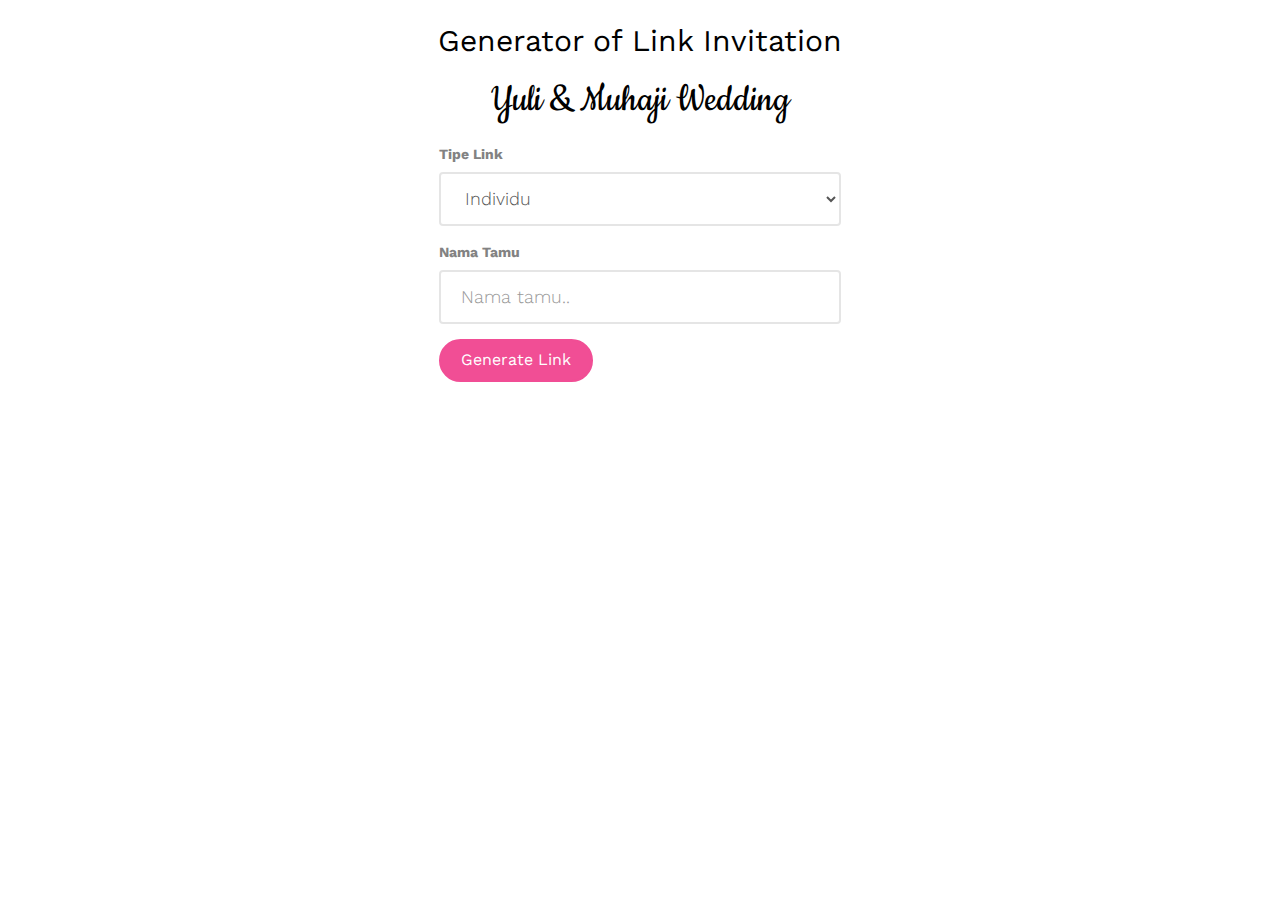
<file: generate-link/index.html>
<!DOCTYPE html><html><head><meta charSet="utf-8"/><meta http-equiv="x-ua-compatible" content="ie=edge"/><meta name="viewport" content="width=device-width, initial-scale=1, shrink-to-fit=no"/><style data-href="/styles.9ac47e7aa99f2caee761.css">[class*=" icon-"],[class^=icon-]{font-family:icomoon!important;speak:none;font-style:normal;font-weight:400;font-variant:normal;text-transform:none;line-height:1;-webkit-font-smoothing:antialiased;-moz-osx-font-smoothing:grayscale}.icon-eye:before{content:"\E000"}.icon-paper-clip:before{content:"\E001"}.icon-mail:before{content:"\E002"}.icon-toggle:before{content:"\E003"}.icon-layout:before{content:"\E004"}.icon-link:before{content:"\E005"}.icon-bell:before{content:"\E006"}.icon-lock:before{content:"\E007"}.icon-unlock:before{content:"\E008"}.icon-ribbon:before{content:"\E009"}.icon-image:before{content:"\E010"}.icon-signal:before{content:"\E011"}.icon-target:before{content:"\E012"}.icon-clipboard:before{content:"\E013"}.icon-clock:before{content:"\E014"}.icon-watch:before{content:"\E015"}.icon-air-play:before{content:"\E016"}.icon-camera:before{content:"\E017"}.icon-video:before{content:"\E018"}.icon-disc:before{content:"\E019"}.icon-printer:before{content:"\E020"}.icon-monitor:before{content:"\E021"}.icon-server:before{content:"\E022"}.icon-cog:before{content:"\E023"}.icon-heart:before{content:"\E024"}.icon-paragraph:before{content:"\E025"}.icon-align-justify:before{content:"\E026"}.icon-align-left:before{content:"\E027"}.icon-align-center:before{content:"\E028"}.icon-align-right:before{content:"\E029"}.icon-book:before{content:"\E030"}.icon-layers:before{content:"\E031"}.icon-stack:before{content:"\E032"}.icon-stack-2:before{content:"\E033"}.icon-paper:before{content:"\E034"}.icon-paper-stack:before{content:"\E035"}.icon-search:before{content:"\E036"}.icon-zoom-in:before{content:"\E037"}.icon-zoom-out:before{content:"\E038"}.icon-reply:before{content:"\E039"}.icon-circle-plus:before{content:"\E040"}.icon-circle-minus:before{content:"\E041"}.icon-circle-check:before{content:"\E042"}.icon-circle-cross:before{content:"\E043"}.icon-square-plus:before{content:"\E044"}.icon-square-minus:before{content:"\E045"}.icon-square-check:before{content:"\E046"}.icon-square-cross:before{content:"\E047"}.icon-microphone:before{content:"\E048"}.icon-record:before{content:"\E049"}.icon-skip-back:before{content:"\E050"}.icon-rewind:before{content:"\E051"}.icon-play:before{content:"\E052"}.icon-pause:before{content:"\E053"}.icon-stop:before{content:"\E054"}.icon-fast-forward:before{content:"\E055"}.icon-skip-forward:before{content:"\E056"}.icon-shuffle:before{content:"\E057"}.icon-repeat:before{content:"\E058"}.icon-folder:before{content:"\E059"}.icon-umbrella:before{content:"\E060"}.icon-moon:before{content:"\E061"}.icon-thermometer:before{content:"\E062"}.icon-drop:before{content:"\E063"}.icon-sun:before{content:"\E064"}.icon-cloud:before{content:"\E065"}.icon-cloud-upload:before{content:"\E066"}.icon-cloud-download:before{content:"\E067"}.icon-upload:before{content:"\E068"}.icon-download:before{content:"\E069"}.icon-location:before{content:"\E070"}.icon-location-2:before{content:"\E071"}.icon-map:before{content:"\E072"}.icon-battery:before{content:"\E073"}.icon-head:before{content:"\E074"}.icon-briefcase:before{content:"\E075"}.icon-speech-bubble:before{content:"\E076"}.icon-anchor:before{content:"\E077"}.icon-globe:before{content:"\E078"}.icon-box:before{content:"\E079"}.icon-reload:before{content:"\E080"}.icon-share:before{content:"\E081"}.icon-marquee:before{content:"\E082"}.icon-marquee-plus:before{content:"\E083"}.icon-marquee-minus:before{content:"\E084"}.icon-tag:before{content:"\E085"}.icon-power:before{content:"\E086"}.icon-command:before{content:"\E087"}.icon-alt:before{content:"\E088"}.icon-esc:before{content:"\E089"}.icon-bar-graph:before{content:"\E090"}.icon-bar-graph-2:before{content:"\E091"}.icon-pie-graph:before{content:"\E092"}.icon-star:before{content:"\E093"}.icon-arrow-left:before{content:"\E094"}.icon-arrow-right:before{content:"\E095"}.icon-arrow-up:before{content:"\E096"}.icon-arrow-down:before{content:"\E097"}.icon-volume:before{content:"\E098"}.icon-mute:before{content:"\E099"}.icon-content-right:before{content:"\E100"}.icon-content-left:before{content:"\E101"}.icon-grid:before{content:"\E102"}.icon-grid-2:before{content:"\E103"}.icon-columns:before{content:"\E104"}.icon-loader:before{content:"\E105"}.icon-bag:before{content:"\E106"}.icon-ban:before{content:"\E107"}.icon-flag:before{content:"\E108"}.icon-trash:before{content:"\E109"}.icon-expand:before{content:"\E110"}.icon-contract:before{content:"\E111"}.icon-maximize:before{content:"\E112"}.icon-minimize:before{content:"\E113"}.icon-plus:before{content:"\E114"}.icon-minus:before{content:"\E115"}.icon-check:before{content:"\E116"}.icon-cross:before{content:"\E117"}.icon-move:before{content:"\E118"}.icon-delete:before{content:"\E119"}.icon-menu:before{content:"\E120"}.icon-archive:before{content:"\E121"}.icon-inbox:before{content:"\E122"}.icon-outbox:before{content:"\E123"}.icon-file:before{content:"\E124"}.icon-file-add:before{content:"\E125"}.icon-file-subtract:before{content:"\E126"}.icon-help:before{content:"\E127"}.icon-open:before{content:"\E128"}.icon-ellipsis:before{content:"\E129"}.icon-add-to-list:before{content:"\E900"}.icon-classic-computer:before{content:"\E901"}.icon-controller-fast-backward:before{content:"\E902"}.icon-creative-commons-attribution:before{content:"\E903"}.icon-creative-commons-noderivs:before{content:"\E904"}.icon-creative-commons-noncommercial-eu:before{content:"\E905"}.icon-creative-commons-noncommercial-us:before{content:"\E906"}.icon-creative-commons-public-domain:before{content:"\E907"}.icon-creative-commons-remix:before{content:"\E908"}.icon-creative-commons-share:before{content:"\E909"}.icon-creative-commons-sharealike:before{content:"\E90A"}.icon-creative-commons:before{content:"\E90B"}.icon-document-landscape:before{content:"\E90C"}.icon-remove-user:before{content:"\E90D"}.icon-warning:before{content:"\E90E"}.icon-arrow-bold-down:before{content:"\E90F"}.icon-arrow-bold-left:before{content:"\E910"}.icon-arrow-bold-right:before{content:"\E911"}.icon-arrow-bold-up:before{content:"\E912"}.icon-arrow-down2:before{content:"\E913"}.icon-arrow-left2:before{content:"\E914"}.icon-arrow-long-down:before{content:"\E915"}.icon-arrow-long-left:before{content:"\E916"}.icon-arrow-long-right:before{content:"\E917"}.icon-arrow-long-up:before{content:"\E918"}.icon-arrow-right2:before{content:"\E919"}.icon-arrow-up2:before{content:"\E91A"}.icon-arrow-with-circle-down:before{content:"\E91B"}.icon-arrow-with-circle-left:before{content:"\E91C"}.icon-arrow-with-circle-right:before{content:"\E91D"}.icon-arrow-with-circle-up:before{content:"\E91E"}.icon-bookmark:before{content:"\E91F"}.icon-bookmarks:before{content:"\E920"}.icon-chevron-down:before{content:"\E921"}.icon-chevron-left:before{content:"\E922"}.icon-chevron-right:before{content:"\E923"}.icon-chevron-small-down:before{content:"\E924"}.icon-chevron-small-left:before{content:"\E925"}.icon-chevron-small-right:before{content:"\E926"}.icon-chevron-small-up:before{content:"\E927"}.icon-chevron-thin-down:before{content:"\E928"}.icon-chevron-thin-left:before{content:"\E929"}.icon-chevron-thin-right:before{content:"\E92A"}.icon-chevron-thin-up:before{content:"\E92B"}.icon-chevron-up:before{content:"\E92C"}.icon-chevron-with-circle-down:before{content:"\E92D"}.icon-chevron-with-circle-left:before{content:"\E92E"}.icon-chevron-with-circle-right:before{content:"\E92F"}.icon-chevron-with-circle-up:before{content:"\E930"}.icon-cloud2:before{content:"\E931"}.icon-controller-fast-forward:before{content:"\E932"}.icon-controller-jump-to-start:before{content:"\E933"}.icon-controller-next:before{content:"\E934"}.icon-controller-paus:before{content:"\E935"}.icon-controller-play:before{content:"\E936"}.icon-controller-record:before{content:"\E937"}.icon-controller-stop:before{content:"\E938"}.icon-controller-volume:before{content:"\E939"}.icon-dot-single:before{content:"\E93A"}.icon-dots-three-horizontal:before{content:"\E93B"}.icon-dots-three-vertical:before{content:"\E93C"}.icon-dots-two-horizontal:before{content:"\E93D"}.icon-dots-two-vertical:before{content:"\E93E"}.icon-download2:before{content:"\E93F"}.icon-emoji-flirt:before{content:"\E940"}.icon-flow-branch:before{content:"\E941"}.icon-flow-cascade:before{content:"\E942"}.icon-flow-line:before{content:"\E943"}.icon-flow-parallel:before{content:"\E944"}.icon-flow-tree:before{content:"\E945"}.icon-install:before{content:"\E946"}.icon-layers2:before{content:"\E947"}.icon-open-book:before{content:"\E948"}.icon-resize-100:before{content:"\E949"}.icon-resize-full-screen:before{content:"\E94A"}.icon-save:before{content:"\E94B"}.icon-select-arrows:before{content:"\E94C"}.icon-sound-mute:before{content:"\E94D"}.icon-sound:before{content:"\E94E"}.icon-trash2:before{content:"\E94F"}.icon-triangle-down:before{content:"\E950"}.icon-triangle-left:before{content:"\E951"}.icon-triangle-right:before{content:"\E952"}.icon-triangle-up:before{content:"\E953"}.icon-uninstall:before{content:"\E954"}.icon-upload-to-cloud:before{content:"\E955"}.icon-upload2:before{content:"\E956"}.icon-add-user:before{content:"\E957"}.icon-address:before{content:"\E958"}.icon-adjust:before{content:"\E959"}.icon-air:before{content:"\E95A"}.icon-aircraft-landing:before{content:"\E95B"}.icon-aircraft-take-off:before{content:"\E95C"}.icon-aircraft:before{content:"\E95D"}.icon-align-bottom:before{content:"\E95E"}.icon-align-horizontal-middle:before{content:"\E95F"}.icon-align-left2:before{content:"\E960"}.icon-align-right2:before{content:"\E961"}.icon-align-top:before{content:"\E962"}.icon-align-vertical-middle:before{content:"\E963"}.icon-archive2:before{content:"\E964"}.icon-area-graph:before{content:"\E965"}.icon-attachment:before{content:"\E966"}.icon-awareness-ribbon:before{content:"\E967"}.icon-back-in-time:before{content:"\E968"}.icon-back:before{content:"\E969"}.icon-bar-graph2:before{content:"\E96A"}.icon-battery2:before{content:"\E96B"}.icon-beamed-note:before{content:"\E96C"}.icon-bell2:before{content:"\E96D"}.icon-blackboard:before{content:"\E96E"}.icon-block:before{content:"\E96F"}.icon-book2:before{content:"\E970"}.icon-bowl:before{content:"\E971"}.icon-box2:before{content:"\E972"}.icon-briefcase2:before{content:"\E973"}.icon-browser:before{content:"\E974"}.icon-brush:before{content:"\E975"}.icon-bucket:before{content:"\E976"}.icon-cake:before{content:"\E977"}.icon-calculator:before{content:"\E978"}.icon-calendar:before{content:"\E979"}.icon-camera2:before{content:"\E97A"}.icon-ccw:before{content:"\E97B"}.icon-chat:before{content:"\E97C"}.icon-check2:before{content:"\E97D"}.icon-circle-with-cross:before{content:"\E97E"}.icon-circle-with-minus:before{content:"\E97F"}.icon-circle-with-plus:before{content:"\E980"}.icon-circle:before{content:"\E981"}.icon-circular-graph:before{content:"\E982"}.icon-clapperboard:before{content:"\E983"}.icon-clipboard2:before{content:"\E984"}.icon-clock2:before{content:"\E985"}.icon-code:before{content:"\E986"}.icon-cog2:before{content:"\E987"}.icon-colours:before{content:"\E988"}.icon-compass:before{content:"\E989"}.icon-copy:before{content:"\E98A"}.icon-credit-card:before{content:"\E98B"}.icon-credit:before{content:"\E98C"}.icon-cross2:before{content:"\E98D"}.icon-cup:before{content:"\E98E"}.icon-cw:before{content:"\E98F"}.icon-cycle:before{content:"\E990"}.icon-database:before{content:"\E991"}.icon-dial-pad:before{content:"\E992"}.icon-direction:before{content:"\E993"}.icon-document:before{content:"\E994"}.icon-documents:before{content:"\E995"}.icon-drink:before{content:"\E996"}.icon-drive:before{content:"\E997"}.icon-drop2:before{content:"\E998"}.icon-edit:before{content:"\E999"}.icon-email:before{content:"\E99A"}.icon-emoji-happy:before{content:"\E99B"}.icon-emoji-neutral:before{content:"\E99C"}.icon-emoji-sad:before{content:"\E99D"}.icon-erase:before{content:"\E99E"}.icon-eraser:before{content:"\E99F"}.icon-export:before{content:"\E9A0"}.icon-eye2:before{content:"\E9A1"}.icon-feather:before{content:"\E9A2"}.icon-flag2:before{content:"\E9A3"}.icon-flash:before{content:"\E9A4"}.icon-flashlight:before{content:"\E9A5"}.icon-flat-brush:before{content:"\E9A6"}.icon-folder-images:before{content:"\E9A7"}.icon-folder-music:before{content:"\E9A8"}.icon-folder-video:before{content:"\E9A9"}.icon-folder2:before{content:"\E9AA"}.icon-forward:before{content:"\E9AB"}.icon-funnel:before{content:"\E9AC"}.icon-game-controller:before{content:"\E9AD"}.icon-gauge:before{content:"\E9AE"}.icon-globe2:before{content:"\E9AF"}.icon-graduation-cap:before{content:"\E9B0"}.icon-grid2:before{content:"\E9B1"}.icon-hair-cross:before{content:"\E9B2"}.icon-hand:before{content:"\E9B3"}.icon-heart-outlined:before{content:"\E9B4"}.icon-heart2:before{content:"\E9B5"}.icon-help-with-circle:before{content:"\E9B6"}.icon-help2:before{content:"\E9B7"}.icon-home:before{content:"\E9B8"}.icon-hour-glass:before{content:"\E9B9"}.icon-image-inverted:before{content:"\E9BA"}.icon-image2:before{content:"\E9BB"}.icon-images:before{content:"\E9BC"}.icon-inbox2:before{content:"\E9BD"}.icon-infinity:before{content:"\E9BE"}.icon-info-with-circle:before{content:"\E9BF"}.icon-info:before{content:"\E9C0"}.icon-key:before{content:"\E9C1"}.icon-keyboard:before{content:"\E9C2"}.icon-lab-flask:before{content:"\E9C3"}.icon-landline:before{content:"\E9C4"}.icon-language:before{content:"\E9C5"}.icon-laptop:before{content:"\E9C6"}.icon-leaf:before{content:"\E9C7"}.icon-level-down:before{content:"\E9C8"}.icon-level-up:before{content:"\E9C9"}.icon-lifebuoy:before{content:"\E9CA"}.icon-light-bulb:before{content:"\E9CB"}.icon-light-down:before{content:"\E9CC"}.icon-light-up:before{content:"\E9CD"}.icon-line-graph:before{content:"\E9CE"}.icon-link2:before{content:"\E9CF"}.icon-list:before{content:"\E9D0"}.icon-location-pin:before{content:"\E9D1"}.icon-location2:before{content:"\E9D2"}.icon-lock-open:before{content:"\E9D3"}.icon-lock2:before{content:"\E9D4"}.icon-log-out:before{content:"\E9D5"}.icon-login:before{content:"\E9D6"}.icon-loop:before{content:"\E9D7"}.icon-magnet:before{content:"\E9D8"}.icon-magnifying-glass:before{content:"\E9D9"}.icon-mail2:before{content:"\E9DA"}.icon-man:before{content:"\E9DB"}.icon-map2:before{content:"\E9DC"}.icon-mask:before{content:"\E9DD"}.icon-medal:before{content:"\E9DE"}.icon-megaphone:before{content:"\E9DF"}.icon-menu2:before{content:"\E9E0"}.icon-message:before{content:"\E9E1"}.icon-mic:before{content:"\E9E2"}.icon-minus2:before{content:"\E9E3"}.icon-mobile:before{content:"\E9E4"}.icon-modern-mic:before{content:"\E9E5"}.icon-moon2:before{content:"\E9E6"}.icon-mouse:before{content:"\E9E7"}.icon-music:before{content:"\E9E8"}.icon-network:before{content:"\E9E9"}.icon-new-message:before{content:"\E9EA"}.icon-new:before{content:"\E9EB"}.icon-news:before{content:"\E9EC"}.icon-note:before{content:"\E9ED"}.icon-notification:before{content:"\E9EE"}.icon-old-mobile:before{content:"\E9EF"}.icon-old-phone:before{content:"\E9F0"}.icon-palette:before{content:"\E9F1"}.icon-paper-plane:before{content:"\E9F2"}.icon-pencil:before{content:"\E9F3"}.icon-phone:before{content:"\E9F4"}.icon-pie-chart:before{content:"\E9F5"}.icon-pin:before{content:"\E9F6"}.icon-plus2:before{content:"\E9F7"}.icon-popup:before{content:"\E9F8"}.icon-power-plug:before{content:"\E9F9"}.icon-price-ribbon:before{content:"\E9FA"}.icon-price-tag:before{content:"\E9FB"}.icon-print:before{content:"\E9FC"}.icon-progress-empty:before{content:"\E9FD"}.icon-progress-full:before{content:"\E9FE"}.icon-progress-one:before{content:"\E9FF"}.icon-progress-two:before{content:"\EA00"}.icon-publish:before{content:"\EA01"}.icon-quote:before{content:"\EA02"}.icon-radio:before{content:"\EA03"}.icon-reply-all:before{content:"\EA04"}.icon-reply2:before{content:"\EA05"}.icon-retweet:before{content:"\EA06"}.icon-rocket:before{content:"\EA07"}.icon-round-brush:before{content:"\EA08"}.icon-rss:before{content:"\EA09"}.icon-ruler:before{content:"\EA0A"}.icon-scissors:before{content:"\EA0B"}.icon-share-alternitive:before{content:"\EA0C"}.icon-share2:before{content:"\EA0D"}.icon-shareable:before{content:"\EA0E"}.icon-shield:before{content:"\EA0F"}.icon-shop:before{content:"\EA10"}.icon-shopping-bag:before{content:"\EA11"}.icon-shopping-basket:before{content:"\EA12"}.icon-shopping-cart:before{content:"\EA13"}.icon-shuffle2:before{content:"\EA14"}.icon-signal2:before{content:"\EA15"}.icon-sound-mix:before{content:"\EA16"}.icon-sports-club:before{content:"\EA17"}.icon-spreadsheet:before{content:"\EA18"}.icon-squared-cross:before{content:"\EA19"}.icon-squared-minus:before{content:"\EA1A"}.icon-squared-plus:before{content:"\EA1B"}.icon-star-outlined:before{content:"\EA1C"}.icon-star2:before{content:"\EA1D"}.icon-stopwatch:before{content:"\EA1E"}.icon-suitcase:before{content:"\EA1F"}.icon-swap:before{content:"\EA20"}.icon-sweden:before{content:"\EA21"}.icon-switch:before{content:"\EA22"}.icon-tablet:before{content:"\EA23"}.icon-tag2:before{content:"\EA24"}.icon-text-document-inverted:before{content:"\EA25"}.icon-text-document:before{content:"\EA26"}.icon-text:before{content:"\EA27"}.icon-thermometer2:before{content:"\EA28"}.icon-thumbs-down:before{content:"\EA29"}.icon-thumbs-up:before{content:"\EA2A"}.icon-thunder-cloud:before{content:"\EA2B"}.icon-ticket:before{content:"\EA2C"}.icon-time-slot:before{content:"\EA2D"}.icon-tools:before{content:"\EA2E"}.icon-traffic-cone:before{content:"\EA2F"}.icon-tree:before{content:"\EA30"}.icon-trophy:before{content:"\EA31"}.icon-tv:before{content:"\EA32"}.icon-typing:before{content:"\EA33"}.icon-unread:before{content:"\EA34"}.icon-untag:before{content:"\EA35"}.icon-user:before{content:"\EA36"}.icon-users:before{content:"\EA37"}.icon-v-card:before{content:"\EA38"}.icon-video2:before{content:"\EA39"}.icon-vinyl:before{content:"\EA3A"}.icon-voicemail:before{content:"\EA3B"}.icon-wallet:before{content:"\EA3C"}.icon-water:before{content:"\EA3D"}.icon-px-with-circle:before{content:"\EA3E"}.icon-px:before{content:"\EA3F"}.icon-basecamp:before{content:"\EA40"}.icon-behance:before{content:"\EA41"}.icon-creative-cloud:before{content:"\EA42"}.icon-dropbox:before{content:"\EA43"}.icon-evernote:before{content:"\EA44"}.icon-flattr:before{content:"\EA45"}.icon-foursquare:before{content:"\EA46"}.icon-google-drive:before{content:"\EA47"}.icon-google-hangouts:before{content:"\EA48"}.icon-grooveshark:before{content:"\EA49"}.icon-icloud:before{content:"\EA4A"}.icon-mixi:before{content:"\EA4B"}.icon-onedrive:before{content:"\EA4C"}.icon-paypal:before{content:"\EA4D"}.icon-picasa:before{content:"\EA4E"}.icon-qq:before{content:"\EA4F"}.icon-rdio-with-circle:before{content:"\EA50"}.icon-renren:before{content:"\EA51"}.icon-scribd:before{content:"\EA52"}.icon-sina-weibo:before{content:"\EA53"}.icon-skype-with-circle:before{content:"\EA54"}.icon-skype:before{content:"\EA55"}.icon-slideshare:before{content:"\EA56"}.icon-smashing:before{content:"\EA57"}.icon-soundcloud:before{content:"\EA58"}.icon-spotify-with-circle:before{content:"\EA59"}.icon-spotify:before{content:"\EA5A"}.icon-swarm:before{content:"\EA5B"}.icon-vine-with-circle:before{content:"\EA5C"}.icon-vine:before{content:"\EA5D"}.icon-vk-alternitive:before{content:"\EA5E"}.icon-vk-with-circle:before{content:"\EA5F"}.icon-vk:before{content:"\EA60"}.icon-xing-with-circle:before{content:"\EA61"}.icon-xing:before{content:"\EA62"}.icon-yelp:before{content:"\EA63"}.icon-dribbble-with-circle:before{content:"\EA64"}.icon-dribbble:before{content:"\EA65"}.icon-facebook-with-circle:before{content:"\EA66"}.icon-facebook:before{content:"\EA67"}.icon-flickr-with-circle:before{content:"\EA68"}.icon-flickr:before{content:"\EA69"}.icon-github-with-circle:before{content:"\EA6A"}.icon-github:before{content:"\EA6B"}.icon-google-with-circle:before{content:"\EA6C"}.icon-google:before{content:"\EA6D"}.icon-instagram-with-circle:before{content:"\EA6E"}.icon-instagram:before{content:"\EA6F"}.icon-lastfm-with-circle:before{content:"\EA70"}.icon-lastfm:before{content:"\EA71"}.icon-linkedin-with-circle:before{content:"\EA72"}.icon-linkedin:before{content:"\EA73"}.icon-pinterest-with-circle:before{content:"\EA74"}.icon-pinterest:before{content:"\EA75"}.icon-rdio:before{content:"\EA76"}.icon-stumbleupon-with-circle:before{content:"\EA77"}.icon-stumbleupon:before{content:"\EA78"}.icon-tumblr-with-circle:before{content:"\EA79"}.icon-tumblr:before{content:"\EA7A"}.icon-twitter-with-circle:before{content:"\EA7B"}.icon-twitter:before{content:"\EA7C"}.icon-vimeo-with-circle:before{content:"\EA7D"}.icon-vimeo:before{content:"\EA7E"}.icon-youtube-with-circle:before{content:"\EA7F"}.icon-youtube:before{content:"\EA80"}
/*!
 * Bootstrap v3.3.5 (http://getbootstrap.com)
 * Copyright 2011-2015 Twitter, Inc.
 * Licensed under MIT (https://github.com/twbs/bootstrap/blob/master/LICENSE)
 */
/*! normalize.css v3.0.3 | MIT License | github.com/necolas/normalize.css */html{font-family:sans-serif;-ms-text-size-adjust:100%;-webkit-text-size-adjust:100%}body{margin:0}article,aside,details,figcaption,figure,footer,header,hgroup,main,menu,nav,section,summary{display:block}audio,canvas,progress,video{display:inline-block;vertical-align:baseline}audio:not([controls]){display:none;height:0}[hidden],template{display:none}a{background-color:transparent}a:active,a:hover{outline:0}abbr[title]{border-bottom:1px dotted}b,strong{font-weight:700}dfn{font-style:italic}h1{font-size:2em;margin:.67em 0}mark{background:#ff0;color:#000}small{font-size:80%}sub,sup{font-size:75%;line-height:0;position:relative;vertical-align:baseline}sup{top:-.5em}sub{bottom:-.25em}img{border:0}svg:not(:root){overflow:hidden}figure{margin:1em 40px}hr{box-sizing:content-box;height:0}pre{overflow:auto}code,kbd,pre,samp{font-family:monospace,monospace;font-size:1em}button,input,optgroup,select,textarea{color:inherit;font:inherit;margin:0}button{overflow:visible}button,select{text-transform:none}button,html input[type=button],input[type=reset],input[type=submit]{-webkit-appearance:button;cursor:pointer}button[disabled],html input[disabled]{cursor:default}button::-moz-focus-inner,input::-moz-focus-inner{border:0;padding:0}input{line-height:normal}input[type=checkbox],input[type=radio]{box-sizing:border-box;padding:0}input[type=number]::-webkit-inner-spin-button,input[type=number]::-webkit-outer-spin-button{height:auto}input[type=search]{-webkit-appearance:textfield;box-sizing:content-box}input[type=search]::-webkit-search-cancel-button,input[type=search]::-webkit-search-decoration{-webkit-appearance:none}fieldset{border:1px solid silver;margin:0 2px;padding:.35em .625em .75em}textarea{overflow:auto}optgroup{font-weight:700}table{border-collapse:collapse;border-spacing:0}td,th{padding:0}

/*! Source: https://github.com/h5bp/html5-boilerplate/blob/master/src/css/main.css */@media print{*,:after,:before{background:transparent!important;color:#000!important;box-shadow:none!important;text-shadow:none!important}a,a:visited{text-decoration:underline}a[href]:after{content:" (" attr(href) ")"}abbr[title]:after{content:" (" attr(title) ")"}a[href^="#"]:after,a[href^="javascript:"]:after{content:""}blockquote,pre{border:1px solid #999;page-break-inside:avoid}thead{display:table-header-group}img,tr{page-break-inside:avoid}img{max-width:100%!important}h2,h3,p{orphans:3;widows:3}h2,h3{page-break-after:avoid}.navbar{display:none}.btn>.caret,.dropup>.btn>.caret{border-top-color:#000!important}.label{border:1px solid #000}.table{border-collapse:collapse!important}.table td,.table th{background-color:#fff!important}.table-bordered td,.table-bordered th{border:1px solid #ddd!important}}*,:after,:before{box-sizing:border-box}html{font-size:10px;-webkit-tap-highlight-color:transparent}body{font-family:Helvetica Neue,Helvetica,Arial,sans-serif;line-height:1.42857;color:#333;background-color:#fff}button,input,select,textarea{font-family:inherit;font-size:inherit;line-height:inherit}a{color:#337ab7;text-decoration:none}a:focus,a:hover{color:#23527c;text-decoration:underline}a:focus{outline:thin dotted;outline:5px auto -webkit-focus-ring-color;outline-offset:-2px}figure{margin:0}img{vertical-align:middle}.img-responsive{display:block;max-width:100%;height:auto}.img-rounded{border-radius:6px}.img-thumbnail{padding:4px;line-height:1.42857;background-color:#fff;border:1px solid #ddd;border-radius:4px;transition:all .2s ease-in-out;display:inline-block;max-width:100%;height:auto}.img-circle{border-radius:50%}hr{margin-top:20px;margin-bottom:20px;border:0;border-top:1px solid #eee}.sr-only{position:absolute;width:1px;height:1px;margin:-1px;padding:0;overflow:hidden;clip:rect(0,0,0,0);border:0}.sr-only-focusable:active,.sr-only-focusable:focus{position:static;width:auto;height:auto;margin:0;overflow:visible;clip:auto}[role=button]{cursor:pointer}.h1,.h2,.h3,.h4,.h5,.h6,h1,h2,h3,h4,h5,h6{font-family:inherit;font-weight:500;line-height:1.1;color:inherit}.h1 .small,.h1 small,.h2 .small,.h2 small,.h3 .small,.h3 small,.h4 .small,.h4 small,.h5 .small,.h5 small,.h6 .small,.h6 small,h1 .small,h1 small,h2 .small,h2 small,h3 .small,h3 small,h4 .small,h4 small,h5 .small,h5 small,h6 .small,h6 small{font-weight:400;line-height:1;color:#777}.h1,.h2,.h3,h1,h2,h3{margin-top:20px;margin-bottom:10px}.h1 .small,.h1 small,.h2 .small,.h2 small,.h3 .small,.h3 small,h1 .small,h1 small,h2 .small,h2 small,h3 .small,h3 small{font-size:65%}.h4,.h5,.h6,h4,h5,h6{margin-top:10px;margin-bottom:10px}.h4 .small,.h4 small,.h5 .small,.h5 small,.h6 .small,.h6 small,h4 .small,h4 small,h5 .small,h5 small,h6 .small,h6 small{font-size:75%}.h1,h1{font-size:36px}.h2,h2{font-size:30px}.h3,h3{font-size:24px}.h4,h4{font-size:18px}.h5,h5{font-size:14px}.h6,h6{font-size:12px}p{margin:0 0 10px}.lead{margin-bottom:20px;font-size:16px;font-weight:300;line-height:1.4}@media (min-width:768px){.lead{font-size:21px}}.small,small{font-size:85%}.mark,mark{background-color:#fcf8e3;padding:.2em}.text-left{text-align:left}.text-right{text-align:right}.text-center{text-align:center}.text-justify{text-align:justify}.text-nowrap{white-space:nowrap}.text-lowercase{text-transform:lowercase}.initialism,.text-uppercase{text-transform:uppercase}.text-capitalize{text-transform:capitalize}.text-muted{color:#777}.text-primary{color:#337ab7}a.text-primary:focus,a.text-primary:hover{color:#286090}.text-success{color:#3c763d}a.text-success:focus,a.text-success:hover{color:#2b542c}.text-info{color:#31708f}a.text-info:focus,a.text-info:hover{color:#245269}.text-warning{color:#8a6d3b}a.text-warning:focus,a.text-warning:hover{color:#66512c}.text-danger{color:#a94442}a.text-danger:focus,a.text-danger:hover{color:#843534}.bg-primary{color:#fff;background-color:#337ab7}a.bg-primary:focus,a.bg-primary:hover{background-color:#286090}.bg-success{background-color:#dff0d8}a.bg-success:focus,a.bg-success:hover{background-color:#c1e2b3}.bg-info{background-color:#d9edf7}a.bg-info:focus,a.bg-info:hover{background-color:#afd9ee}.bg-warning{background-color:#fcf8e3}a.bg-warning:focus,a.bg-warning:hover{background-color:#f7ecb5}.bg-danger{background-color:#f2dede}a.bg-danger:focus,a.bg-danger:hover{background-color:#e4b9b9}.page-header{padding-bottom:9px;margin:40px 0 20px;border-bottom:1px solid #eee}ol,ul{margin-top:0;margin-bottom:10px}ol ol,ol ul,ul ol,ul ul{margin-bottom:0}.list-inline,.list-unstyled{padding-left:0;list-style:none}.list-inline{margin-left:-5px}.list-inline>li{display:inline-block;padding-left:5px;padding-right:5px}dl{margin-top:0;margin-bottom:20px}dd,dt{line-height:1.42857}dt{font-weight:700}dd{margin-left:0}.dl-horizontal dd:after,.dl-horizontal dd:before{content:" ";display:table}.dl-horizontal dd:after{clear:both}@media (min-width:768px){.dl-horizontal dt{float:left;width:160px;clear:left;text-align:right;overflow:hidden;text-overflow:ellipsis;white-space:nowrap}.dl-horizontal dd{margin-left:180px}}abbr[data-original-title],abbr[title]{cursor:help;border-bottom:1px dotted #777}.initialism{font-size:90%}blockquote{padding:10px 20px;margin:0 0 20px;font-size:17.5px;border-left:5px solid #eee}blockquote ol:last-child,blockquote p:last-child,blockquote ul:last-child{margin-bottom:0}blockquote .small,blockquote footer,blockquote small{display:block;font-size:80%;line-height:1.42857;color:#777}blockquote .small:before,blockquote footer:before,blockquote small:before{content:"\2014   \A0"}.blockquote-reverse,blockquote.pull-right{padding-right:15px;padding-left:0;border-right:5px solid #eee;border-left:0;text-align:right}.blockquote-reverse .small:before,.blockquote-reverse footer:before,.blockquote-reverse small:before,blockquote.pull-right .small:before,blockquote.pull-right footer:before,blockquote.pull-right small:before{content:""}.blockquote-reverse .small:after,.blockquote-reverse footer:after,.blockquote-reverse small:after,blockquote.pull-right .small:after,blockquote.pull-right footer:after,blockquote.pull-right small:after{content:"\A0   \2014"}address{margin-bottom:20px;font-style:normal;line-height:1.42857}code,kbd,pre,samp{font-family:Menlo,Monaco,Consolas,Courier New,monospace}code{color:#c7254e;background-color:#f9f2f4;border-radius:4px}code,kbd{padding:2px 4px;font-size:90%}kbd{color:#fff;background-color:#333;border-radius:3px;box-shadow:inset 0 -1px 0 rgba(0,0,0,.25)}kbd kbd{padding:0;font-size:100%;font-weight:700;box-shadow:none}pre{display:block;padding:9.5px;margin:0 0 10px;font-size:13px;line-height:1.42857;word-break:break-all;word-wrap:break-word;color:#333;background-color:#f5f5f5;border:1px solid #ccc;border-radius:4px}pre code{padding:0;font-size:inherit;color:inherit;white-space:pre-wrap;background-color:transparent;border-radius:0}.pre-scrollable{max-height:340px;overflow-y:scroll}.container{margin-right:auto;margin-left:auto;padding-left:15px;padding-right:15px}.container:after,.container:before{content:" ";display:table}.container:after{clear:both}@media (min-width:768px){.container{width:750px}}@media (min-width:992px){.container{width:970px}}@media (min-width:1200px){.container{width:1170px}}.container-fluid{margin-right:auto;margin-left:auto;padding-left:15px;padding-right:15px}.container-fluid:after,.container-fluid:before{content:" ";display:table}.container-fluid:after{clear:both}.row{margin-left:-15px;margin-right:-15px}.row:after,.row:before{content:" ";display:table}.row:after{clear:both}.col-lg-1,.col-lg-2,.col-lg-3,.col-lg-4,.col-lg-5,.col-lg-6,.col-lg-7,.col-lg-8,.col-lg-9,.col-lg-10,.col-lg-11,.col-lg-12,.col-md-1,.col-md-2,.col-md-3,.col-md-4,.col-md-5,.col-md-6,.col-md-7,.col-md-8,.col-md-9,.col-md-10,.col-md-11,.col-md-12,.col-sm-1,.col-sm-2,.col-sm-3,.col-sm-4,.col-sm-5,.col-sm-6,.col-sm-7,.col-sm-8,.col-sm-9,.col-sm-10,.col-sm-11,.col-sm-12,.col-xs-1,.col-xs-2,.col-xs-3,.col-xs-4,.col-xs-5,.col-xs-6,.col-xs-7,.col-xs-8,.col-xs-9,.col-xs-10,.col-xs-11,.col-xs-12{position:relative;min-height:1px;padding-left:15px;padding-right:15px}.col-xs-1,.col-xs-2,.col-xs-3,.col-xs-4,.col-xs-5,.col-xs-6,.col-xs-7,.col-xs-8,.col-xs-9,.col-xs-10,.col-xs-11,.col-xs-12{float:left}.col-xs-1{width:8.33333%}.col-xs-2{width:16.66667%}.col-xs-3{width:25%}.col-xs-4{width:33.33333%}.col-xs-5{width:41.66667%}.col-xs-6{width:50%}.col-xs-7{width:58.33333%}.col-xs-8{width:66.66667%}.col-xs-9{width:75%}.col-xs-10{width:83.33333%}.col-xs-11{width:91.66667%}.col-xs-12{width:100%}.col-xs-pull-0{right:auto}.col-xs-pull-1{right:8.33333%}.col-xs-pull-2{right:16.66667%}.col-xs-pull-3{right:25%}.col-xs-pull-4{right:33.33333%}.col-xs-pull-5{right:41.66667%}.col-xs-pull-6{right:50%}.col-xs-pull-7{right:58.33333%}.col-xs-pull-8{right:66.66667%}.col-xs-pull-9{right:75%}.col-xs-pull-10{right:83.33333%}.col-xs-pull-11{right:91.66667%}.col-xs-pull-12{right:100%}.col-xs-push-0{left:auto}.col-xs-push-1{left:8.33333%}.col-xs-push-2{left:16.66667%}.col-xs-push-3{left:25%}.col-xs-push-4{left:33.33333%}.col-xs-push-5{left:41.66667%}.col-xs-push-6{left:50%}.col-xs-push-7{left:58.33333%}.col-xs-push-8{left:66.66667%}.col-xs-push-9{left:75%}.col-xs-push-10{left:83.33333%}.col-xs-push-11{left:91.66667%}.col-xs-push-12{left:100%}.col-xs-offset-0{margin-left:0}.col-xs-offset-1{margin-left:8.33333%}.col-xs-offset-2{margin-left:16.66667%}.col-xs-offset-3{margin-left:25%}.col-xs-offset-4{margin-left:33.33333%}.col-xs-offset-5{margin-left:41.66667%}.col-xs-offset-6{margin-left:50%}.col-xs-offset-7{margin-left:58.33333%}.col-xs-offset-8{margin-left:66.66667%}.col-xs-offset-9{margin-left:75%}.col-xs-offset-10{margin-left:83.33333%}.col-xs-offset-11{margin-left:91.66667%}.col-xs-offset-12{margin-left:100%}@media (min-width:768px){.col-sm-1,.col-sm-2,.col-sm-3,.col-sm-4,.col-sm-5,.col-sm-6,.col-sm-7,.col-sm-8,.col-sm-9,.col-sm-10,.col-sm-11,.col-sm-12{float:left}.col-sm-1{width:8.33333%}.col-sm-2{width:16.66667%}.col-sm-3{width:25%}.col-sm-4{width:33.33333%}.col-sm-5{width:41.66667%}.col-sm-6{width:50%}.col-sm-7{width:58.33333%}.col-sm-8{width:66.66667%}.col-sm-9{width:75%}.col-sm-10{width:83.33333%}.col-sm-11{width:91.66667%}.col-sm-12{width:100%}.col-sm-pull-0{right:auto}.col-sm-pull-1{right:8.33333%}.col-sm-pull-2{right:16.66667%}.col-sm-pull-3{right:25%}.col-sm-pull-4{right:33.33333%}.col-sm-pull-5{right:41.66667%}.col-sm-pull-6{right:50%}.col-sm-pull-7{right:58.33333%}.col-sm-pull-8{right:66.66667%}.col-sm-pull-9{right:75%}.col-sm-pull-10{right:83.33333%}.col-sm-pull-11{right:91.66667%}.col-sm-pull-12{right:100%}.col-sm-push-0{left:auto}.col-sm-push-1{left:8.33333%}.col-sm-push-2{left:16.66667%}.col-sm-push-3{left:25%}.col-sm-push-4{left:33.33333%}.col-sm-push-5{left:41.66667%}.col-sm-push-6{left:50%}.col-sm-push-7{left:58.33333%}.col-sm-push-8{left:66.66667%}.col-sm-push-9{left:75%}.col-sm-push-10{left:83.33333%}.col-sm-push-11{left:91.66667%}.col-sm-push-12{left:100%}.col-sm-offset-0{margin-left:0}.col-sm-offset-1{margin-left:8.33333%}.col-sm-offset-2{margin-left:16.66667%}.col-sm-offset-3{margin-left:25%}.col-sm-offset-4{margin-left:33.33333%}.col-sm-offset-5{margin-left:41.66667%}.col-sm-offset-6{margin-left:50%}.col-sm-offset-7{margin-left:58.33333%}.col-sm-offset-8{margin-left:66.66667%}.col-sm-offset-9{margin-left:75%}.col-sm-offset-10{margin-left:83.33333%}.col-sm-offset-11{margin-left:91.66667%}.col-sm-offset-12{margin-left:100%}}@media (min-width:992px){.col-md-1,.col-md-2,.col-md-3,.col-md-4,.col-md-5,.col-md-6,.col-md-7,.col-md-8,.col-md-9,.col-md-10,.col-md-11,.col-md-12{float:left}.col-md-1{width:8.33333%}.col-md-2{width:16.66667%}.col-md-3{width:25%}.col-md-4{width:33.33333%}.col-md-5{width:41.66667%}.col-md-6{width:50%}.col-md-7{width:58.33333%}.col-md-8{width:66.66667%}.col-md-9{width:75%}.col-md-10{width:83.33333%}.col-md-11{width:91.66667%}.col-md-12{width:100%}.col-md-pull-0{right:auto}.col-md-pull-1{right:8.33333%}.col-md-pull-2{right:16.66667%}.col-md-pull-3{right:25%}.col-md-pull-4{right:33.33333%}.col-md-pull-5{right:41.66667%}.col-md-pull-6{right:50%}.col-md-pull-7{right:58.33333%}.col-md-pull-8{right:66.66667%}.col-md-pull-9{right:75%}.col-md-pull-10{right:83.33333%}.col-md-pull-11{right:91.66667%}.col-md-pull-12{right:100%}.col-md-push-0{left:auto}.col-md-push-1{left:8.33333%}.col-md-push-2{left:16.66667%}.col-md-push-3{left:25%}.col-md-push-4{left:33.33333%}.col-md-push-5{left:41.66667%}.col-md-push-6{left:50%}.col-md-push-7{left:58.33333%}.col-md-push-8{left:66.66667%}.col-md-push-9{left:75%}.col-md-push-10{left:83.33333%}.col-md-push-11{left:91.66667%}.col-md-push-12{left:100%}.col-md-offset-0{margin-left:0}.col-md-offset-1{margin-left:8.33333%}.col-md-offset-2{margin-left:16.66667%}.col-md-offset-3{margin-left:25%}.col-md-offset-4{margin-left:33.33333%}.col-md-offset-5{margin-left:41.66667%}.col-md-offset-6{margin-left:50%}.col-md-offset-7{margin-left:58.33333%}.col-md-offset-8{margin-left:66.66667%}.col-md-offset-9{margin-left:75%}.col-md-offset-10{margin-left:83.33333%}.col-md-offset-11{margin-left:91.66667%}.col-md-offset-12{margin-left:100%}}@media (min-width:1200px){.col-lg-1,.col-lg-2,.col-lg-3,.col-lg-4,.col-lg-5,.col-lg-6,.col-lg-7,.col-lg-8,.col-lg-9,.col-lg-10,.col-lg-11,.col-lg-12{float:left}.col-lg-1{width:8.33333%}.col-lg-2{width:16.66667%}.col-lg-3{width:25%}.col-lg-4{width:33.33333%}.col-lg-5{width:41.66667%}.col-lg-6{width:50%}.col-lg-7{width:58.33333%}.col-lg-8{width:66.66667%}.col-lg-9{width:75%}.col-lg-10{width:83.33333%}.col-lg-11{width:91.66667%}.col-lg-12{width:100%}.col-lg-pull-0{right:auto}.col-lg-pull-1{right:8.33333%}.col-lg-pull-2{right:16.66667%}.col-lg-pull-3{right:25%}.col-lg-pull-4{right:33.33333%}.col-lg-pull-5{right:41.66667%}.col-lg-pull-6{right:50%}.col-lg-pull-7{right:58.33333%}.col-lg-pull-8{right:66.66667%}.col-lg-pull-9{right:75%}.col-lg-pull-10{right:83.33333%}.col-lg-pull-11{right:91.66667%}.col-lg-pull-12{right:100%}.col-lg-push-0{left:auto}.col-lg-push-1{left:8.33333%}.col-lg-push-2{left:16.66667%}.col-lg-push-3{left:25%}.col-lg-push-4{left:33.33333%}.col-lg-push-5{left:41.66667%}.col-lg-push-6{left:50%}.col-lg-push-7{left:58.33333%}.col-lg-push-8{left:66.66667%}.col-lg-push-9{left:75%}.col-lg-push-10{left:83.33333%}.col-lg-push-11{left:91.66667%}.col-lg-push-12{left:100%}.col-lg-offset-0{margin-left:0}.col-lg-offset-1{margin-left:8.33333%}.col-lg-offset-2{margin-left:16.66667%}.col-lg-offset-3{margin-left:25%}.col-lg-offset-4{margin-left:33.33333%}.col-lg-offset-5{margin-left:41.66667%}.col-lg-offset-6{margin-left:50%}.col-lg-offset-7{margin-left:58.33333%}.col-lg-offset-8{margin-left:66.66667%}.col-lg-offset-9{margin-left:75%}.col-lg-offset-10{margin-left:83.33333%}.col-lg-offset-11{margin-left:91.66667%}.col-lg-offset-12{margin-left:100%}}table{background-color:transparent}caption{padding-top:8px;padding-bottom:8px;color:#777}caption,th{text-align:left}.table{width:100%;max-width:100%;margin-bottom:20px}.table>tbody>tr>td,.table>tbody>tr>th,.table>tfoot>tr>td,.table>tfoot>tr>th,.table>thead>tr>td,.table>thead>tr>th{padding:8px;line-height:1.42857;vertical-align:top;border-top:1px solid #ddd}.table>thead>tr>th{vertical-align:bottom;border-bottom:2px solid #ddd}.table>caption+thead>tr:first-child>td,.table>caption+thead>tr:first-child>th,.table>colgroup+thead>tr:first-child>td,.table>colgroup+thead>tr:first-child>th,.table>thead:first-child>tr:first-child>td,.table>thead:first-child>tr:first-child>th{border-top:0}.table>tbody+tbody{border-top:2px solid #ddd}.table .table{background-color:#fff}.table-condensed>tbody>tr>td,.table-condensed>tbody>tr>th,.table-condensed>tfoot>tr>td,.table-condensed>tfoot>tr>th,.table-condensed>thead>tr>td,.table-condensed>thead>tr>th{padding:5px}.table-bordered,.table-bordered>tbody>tr>td,.table-bordered>tbody>tr>th,.table-bordered>tfoot>tr>td,.table-bordered>tfoot>tr>th,.table-bordered>thead>tr>td,.table-bordered>thead>tr>th{border:1px solid #ddd}.table-bordered>thead>tr>td,.table-bordered>thead>tr>th{border-bottom-width:2px}.table-striped>tbody>tr:nth-of-type(odd){background-color:#f9f9f9}.table-hover>tbody>tr:hover{background-color:#f5f5f5}table col[class*=col-]{position:static;float:none;display:table-column}table td[class*=col-],table th[class*=col-]{position:static;float:none;display:table-cell}.table>tbody>tr.active>td,.table>tbody>tr.active>th,.table>tbody>tr>td.active,.table>tbody>tr>th.active,.table>tfoot>tr.active>td,.table>tfoot>tr.active>th,.table>tfoot>tr>td.active,.table>tfoot>tr>th.active,.table>thead>tr.active>td,.table>thead>tr.active>th,.table>thead>tr>td.active,.table>thead>tr>th.active{background-color:#f5f5f5}.table-hover>tbody>tr.active:hover>td,.table-hover>tbody>tr.active:hover>th,.table-hover>tbody>tr:hover>.active,.table-hover>tbody>tr>td.active:hover,.table-hover>tbody>tr>th.active:hover{background-color:#e8e8e8}.table>tbody>tr.success>td,.table>tbody>tr.success>th,.table>tbody>tr>td.success,.table>tbody>tr>th.success,.table>tfoot>tr.success>td,.table>tfoot>tr.success>th,.table>tfoot>tr>td.success,.table>tfoot>tr>th.success,.table>thead>tr.success>td,.table>thead>tr.success>th,.table>thead>tr>td.success,.table>thead>tr>th.success{background-color:#dff0d8}.table-hover>tbody>tr.success:hover>td,.table-hover>tbody>tr.success:hover>th,.table-hover>tbody>tr:hover>.success,.table-hover>tbody>tr>td.success:hover,.table-hover>tbody>tr>th.success:hover{background-color:#d0e9c6}.table>tbody>tr.info>td,.table>tbody>tr.info>th,.table>tbody>tr>td.info,.table>tbody>tr>th.info,.table>tfoot>tr.info>td,.table>tfoot>tr.info>th,.table>tfoot>tr>td.info,.table>tfoot>tr>th.info,.table>thead>tr.info>td,.table>thead>tr.info>th,.table>thead>tr>td.info,.table>thead>tr>th.info{background-color:#d9edf7}.table-hover>tbody>tr.info:hover>td,.table-hover>tbody>tr.info:hover>th,.table-hover>tbody>tr:hover>.info,.table-hover>tbody>tr>td.info:hover,.table-hover>tbody>tr>th.info:hover{background-color:#c4e3f3}.table>tbody>tr.warning>td,.table>tbody>tr.warning>th,.table>tbody>tr>td.warning,.table>tbody>tr>th.warning,.table>tfoot>tr.warning>td,.table>tfoot>tr.warning>th,.table>tfoot>tr>td.warning,.table>tfoot>tr>th.warning,.table>thead>tr.warning>td,.table>thead>tr.warning>th,.table>thead>tr>td.warning,.table>thead>tr>th.warning{background-color:#fcf8e3}.table-hover>tbody>tr.warning:hover>td,.table-hover>tbody>tr.warning:hover>th,.table-hover>tbody>tr:hover>.warning,.table-hover>tbody>tr>td.warning:hover,.table-hover>tbody>tr>th.warning:hover{background-color:#faf2cc}.table>tbody>tr.danger>td,.table>tbody>tr.danger>th,.table>tbody>tr>td.danger,.table>tbody>tr>th.danger,.table>tfoot>tr.danger>td,.table>tfoot>tr.danger>th,.table>tfoot>tr>td.danger,.table>tfoot>tr>th.danger,.table>thead>tr.danger>td,.table>thead>tr.danger>th,.table>thead>tr>td.danger,.table>thead>tr>th.danger{background-color:#f2dede}.table-hover>tbody>tr.danger:hover>td,.table-hover>tbody>tr.danger:hover>th,.table-hover>tbody>tr:hover>.danger,.table-hover>tbody>tr>td.danger:hover,.table-hover>tbody>tr>th.danger:hover{background-color:#ebcccc}.table-responsive{overflow-x:auto;min-height:.01%}@media screen and (max-width:767px){.table-responsive{width:100%;margin-bottom:15px;overflow-y:hidden;-ms-overflow-style:-ms-autohiding-scrollbar;border:1px solid #ddd}.table-responsive>.table{margin-bottom:0}.table-responsive>.table>tbody>tr>td,.table-responsive>.table>tbody>tr>th,.table-responsive>.table>tfoot>tr>td,.table-responsive>.table>tfoot>tr>th,.table-responsive>.table>thead>tr>td,.table-responsive>.table>thead>tr>th{white-space:nowrap}.table-responsive>.table-bordered{border:0}.table-responsive>.table-bordered>tbody>tr>td:first-child,.table-responsive>.table-bordered>tbody>tr>th:first-child,.table-responsive>.table-bordered>tfoot>tr>td:first-child,.table-responsive>.table-bordered>tfoot>tr>th:first-child,.table-responsive>.table-bordered>thead>tr>td:first-child,.table-responsive>.table-bordered>thead>tr>th:first-child{border-left:0}.table-responsive>.table-bordered>tbody>tr>td:last-child,.table-responsive>.table-bordered>tbody>tr>th:last-child,.table-responsive>.table-bordered>tfoot>tr>td:last-child,.table-responsive>.table-bordered>tfoot>tr>th:last-child,.table-responsive>.table-bordered>thead>tr>td:last-child,.table-responsive>.table-bordered>thead>tr>th:last-child{border-right:0}.table-responsive>.table-bordered>tbody>tr:last-child>td,.table-responsive>.table-bordered>tbody>tr:last-child>th,.table-responsive>.table-bordered>tfoot>tr:last-child>td,.table-responsive>.table-bordered>tfoot>tr:last-child>th{border-bottom:0}}fieldset{margin:0;min-width:0}fieldset,legend{padding:0;border:0}legend{display:block;width:100%;margin-bottom:20px;font-size:21px;line-height:inherit;color:#333;border-bottom:1px solid #e5e5e5}label{display:inline-block;max-width:100%;margin-bottom:5px;font-weight:700}input[type=search]{box-sizing:border-box}input[type=checkbox],input[type=radio]{margin:4px 0 0;margin-top:1px\9;line-height:normal}input[type=file]{display:block}input[type=range]{display:block;width:100%}select[multiple],select[size]{height:auto}input[type=checkbox]:focus,input[type=file]:focus,input[type=radio]:focus{outline:thin dotted;outline:5px auto -webkit-focus-ring-color;outline-offset:-2px}output{padding-top:11px}.form-control,output{display:block;font-size:14px;line-height:1.42857;color:#555}.form-control{width:100%;height:42px;padding:10px 20px;background-color:#fff;background-image:none;border:1px solid #ccc;border-radius:4px;box-shadow:inset 0 1px 1px rgba(0,0,0,.075);transition:border-color .15s ease-in-out,box-shadow .15s ease-in-out}.form-control:focus{border-color:#66afe9;outline:0;box-shadow:inset 0 1px 1px rgba(0,0,0,.075),0 0 8px rgba(102,175,233,.6)}.form-control::-moz-placeholder{color:#999;opacity:1}.form-control:-ms-input-placeholder{color:#999}.form-control::-webkit-input-placeholder{color:#999}.form-control[disabled],.form-control[readonly],fieldset[disabled] .form-control{background-color:#eee;opacity:1}.form-control[disabled],fieldset[disabled] .form-control{cursor:not-allowed}textarea.form-control{height:auto}input[type=search]{-webkit-appearance:none}@media screen and (-webkit-min-device-pixel-ratio:0){input[type=date].form-control,input[type=datetime-local].form-control,input[type=month].form-control,input[type=time].form-control{line-height:42px}.input-group-sm>.input-group-btn>input[type=date].btn,.input-group-sm>.input-group-btn>input[type=datetime-local].btn,.input-group-sm>.input-group-btn>input[type=month].btn,.input-group-sm>.input-group-btn>input[type=time].btn,.input-group-sm>input[type=date].form-control,.input-group-sm>input[type=date].input-group-addon,.input-group-sm>input[type=datetime-local].form-control,.input-group-sm>input[type=datetime-local].input-group-addon,.input-group-sm>input[type=month].form-control,.input-group-sm>input[type=month].input-group-addon,.input-group-sm>input[type=time].form-control,.input-group-sm>input[type=time].input-group-addon,.input-group-sm input[type=date],.input-group-sm input[type=datetime-local],.input-group-sm input[type=month],.input-group-sm input[type=time],input[type=date].input-sm,input[type=datetime-local].input-sm,input[type=month].input-sm,input[type=time].input-sm{line-height:30px}.input-group-lg>.input-group-btn>input[type=date].btn,.input-group-lg>.input-group-btn>input[type=datetime-local].btn,.input-group-lg>.input-group-btn>input[type=month].btn,.input-group-lg>.input-group-btn>input[type=time].btn,.input-group-lg>input[type=date].form-control,.input-group-lg>input[type=date].input-group-addon,.input-group-lg>input[type=datetime-local].form-control,.input-group-lg>input[type=datetime-local].input-group-addon,.input-group-lg>input[type=month].form-control,.input-group-lg>input[type=month].input-group-addon,.input-group-lg>input[type=time].form-control,.input-group-lg>input[type=time].input-group-addon,.input-group-lg input[type=date],.input-group-lg input[type=datetime-local],.input-group-lg input[type=month],.input-group-lg input[type=time],input[type=date].input-lg,input[type=datetime-local].input-lg,input[type=month].input-lg,input[type=time].input-lg{line-height:46px}}.form-group{margin-bottom:15px}.checkbox,.radio{position:relative;display:block;margin-top:10px;margin-bottom:10px}.checkbox label,.radio label{min-height:20px;padding-left:20px;margin-bottom:0;font-weight:400;cursor:pointer}.checkbox-inline input[type=checkbox],.checkbox input[type=checkbox],.radio-inline input[type=radio],.radio input[type=radio]{position:absolute;margin-left:-20px;margin-top:4px\9}.checkbox+.checkbox,.radio+.radio{margin-top:-5px}.checkbox-inline,.radio-inline{position:relative;display:inline-block;padding-left:20px;margin-bottom:0;vertical-align:middle;font-weight:400;cursor:pointer}.checkbox-inline+.checkbox-inline,.radio-inline+.radio-inline{margin-top:0;margin-left:10px}.checkbox-inline.disabled,.checkbox.disabled label,.radio-inline.disabled,.radio.disabled label,fieldset[disabled] .checkbox-inline,fieldset[disabled] .checkbox label,fieldset[disabled] .radio-inline,fieldset[disabled] .radio label,fieldset[disabled] input[type=checkbox],fieldset[disabled] input[type=radio],input[type=checkbox].disabled,input[type=checkbox][disabled],input[type=radio].disabled,input[type=radio][disabled]{cursor:not-allowed}.form-control-static{padding-top:11px;padding-bottom:11px;margin-bottom:0;min-height:34px}.form-control-static.input-lg,.form-control-static.input-sm,.input-group-lg>.form-control-static.form-control,.input-group-lg>.form-control-static.input-group-addon,.input-group-lg>.input-group-btn>.form-control-static.btn,.input-group-sm>.form-control-static.form-control,.input-group-sm>.form-control-static.input-group-addon,.input-group-sm>.input-group-btn>.form-control-static.btn{padding-left:0;padding-right:0}.input-group-sm>.form-control,.input-group-sm>.input-group-addon,.input-group-sm>.input-group-btn>.btn,.input-sm{height:30px;padding:5px 20px;font-size:12px;line-height:1.5;border-radius:3px}.input-group-sm>.input-group-btn>select.btn,.input-group-sm>select.form-control,.input-group-sm>select.input-group-addon,select.input-sm{height:30px;line-height:30px}.input-group-sm>.input-group-btn>select[multiple].btn,.input-group-sm>.input-group-btn>textarea.btn,.input-group-sm>select[multiple].form-control,.input-group-sm>select[multiple].input-group-addon,.input-group-sm>textarea.form-control,.input-group-sm>textarea.input-group-addon,select[multiple].input-sm,textarea.input-sm{height:auto}.form-group-sm .form-control{height:30px;padding:5px 20px;font-size:12px;line-height:1.5;border-radius:3px}.form-group-sm select.form-control{height:30px;line-height:30px}.form-group-sm select[multiple].form-control,.form-group-sm textarea.form-control{height:auto}.form-group-sm .form-control-static{height:30px;min-height:32px;padding:6px 20px;font-size:12px;line-height:1.5}.input-group-lg>.form-control,.input-group-lg>.input-group-addon,.input-group-lg>.input-group-btn>.btn,.input-lg{height:46px;padding:10px 20px;font-size:18px;line-height:1.33333;border-radius:6px}.input-group-lg>.input-group-btn>select.btn,.input-group-lg>select.form-control,.input-group-lg>select.input-group-addon,select.input-lg{height:46px;line-height:46px}.input-group-lg>.input-group-btn>select[multiple].btn,.input-group-lg>.input-group-btn>textarea.btn,.input-group-lg>select[multiple].form-control,.input-group-lg>select[multiple].input-group-addon,.input-group-lg>textarea.form-control,.input-group-lg>textarea.input-group-addon,select[multiple].input-lg,textarea.input-lg{height:auto}.form-group-lg .form-control{height:46px;padding:10px 20px;font-size:18px;line-height:1.33333;border-radius:6px}.form-group-lg select.form-control{height:46px;line-height:46px}.form-group-lg select[multiple].form-control,.form-group-lg textarea.form-control{height:auto}.form-group-lg .form-control-static{height:46px;min-height:38px;padding:11px 20px;font-size:18px;line-height:1.33333}.has-feedback{position:relative}.has-feedback .form-control{padding-right:52.5px}.form-control-feedback{position:absolute;top:0;right:0;z-index:2;display:block;width:42px;height:42px;line-height:42px;text-align:center;pointer-events:none}.form-group-lg .form-control+.form-control-feedback,.input-group-lg+.form-control-feedback,.input-group-lg>.form-control+.form-control-feedback,.input-group-lg>.input-group-addon+.form-control-feedback,.input-group-lg>.input-group-btn>.btn+.form-control-feedback,.input-lg+.form-control-feedback{width:46px;height:46px;line-height:46px}.form-group-sm .form-control+.form-control-feedback,.input-group-sm+.form-control-feedback,.input-group-sm>.form-control+.form-control-feedback,.input-group-sm>.input-group-addon+.form-control-feedback,.input-group-sm>.input-group-btn>.btn+.form-control-feedback,.input-sm+.form-control-feedback{width:30px;height:30px;line-height:30px}.has-success .checkbox,.has-success .checkbox-inline,.has-success.checkbox-inline label,.has-success.checkbox label,.has-success .control-label,.has-success .help-block,.has-success .radio,.has-success .radio-inline,.has-success.radio-inline label,.has-success.radio label{color:#3c763d}.has-success .form-control{border-color:#3c763d;box-shadow:inset 0 1px 1px rgba(0,0,0,.075)}.has-success .form-control:focus{border-color:#2b542c;box-shadow:inset 0 1px 1px rgba(0,0,0,.075),0 0 6px #67b168}.has-success .input-group-addon{color:#3c763d;border-color:#3c763d;background-color:#dff0d8}.has-success .form-control-feedback{color:#3c763d}.has-warning .checkbox,.has-warning .checkbox-inline,.has-warning.checkbox-inline label,.has-warning.checkbox label,.has-warning .control-label,.has-warning .help-block,.has-warning .radio,.has-warning .radio-inline,.has-warning.radio-inline label,.has-warning.radio label{color:#8a6d3b}.has-warning .form-control{border-color:#8a6d3b;box-shadow:inset 0 1px 1px rgba(0,0,0,.075)}.has-warning .form-control:focus{border-color:#66512c;box-shadow:inset 0 1px 1px rgba(0,0,0,.075),0 0 6px #c0a16b}.has-warning .input-group-addon{color:#8a6d3b;border-color:#8a6d3b;background-color:#fcf8e3}.has-warning .form-control-feedback{color:#8a6d3b}.has-error .checkbox,.has-error .checkbox-inline,.has-error.checkbox-inline label,.has-error.checkbox label,.has-error .control-label,.has-error .help-block,.has-error .radio,.has-error .radio-inline,.has-error.radio-inline label,.has-error.radio label{color:#a94442}.has-error .form-control{border-color:#a94442;box-shadow:inset 0 1px 1px rgba(0,0,0,.075)}.has-error .form-control:focus{border-color:#843534;box-shadow:inset 0 1px 1px rgba(0,0,0,.075),0 0 6px #ce8483}.has-error .input-group-addon{color:#a94442;border-color:#a94442;background-color:#f2dede}.has-error .form-control-feedback{color:#a94442}.has-feedback label~.form-control-feedback{top:25px}.has-feedback label.sr-only~.form-control-feedback{top:0}.help-block{display:block;margin-top:5px;margin-bottom:10px;color:#737373}@media (min-width:768px){.form-inline .form-group{display:inline-block;margin-bottom:0;vertical-align:middle}.form-inline .form-control{display:inline-block;width:auto;vertical-align:middle}.form-inline .form-control-static{display:inline-block}.form-inline .input-group{display:inline-table;vertical-align:middle}.form-inline .input-group .form-control,.form-inline .input-group .input-group-addon,.form-inline .input-group .input-group-btn{width:auto}.form-inline .input-group>.form-control{width:100%}.form-inline .control-label{margin-bottom:0;vertical-align:middle}.form-inline .checkbox,.form-inline .radio{display:inline-block;margin-top:0;margin-bottom:0;vertical-align:middle}.form-inline .checkbox label,.form-inline .radio label{padding-left:0}.form-inline .checkbox input[type=checkbox],.form-inline .radio input[type=radio]{position:relative;margin-left:0}.form-inline .has-feedback .form-control-feedback{top:0}}.form-horizontal .checkbox,.form-horizontal .checkbox-inline,.form-horizontal .radio,.form-horizontal .radio-inline{margin-top:0;margin-bottom:0;padding-top:11px}.form-horizontal .checkbox,.form-horizontal .radio{min-height:31px}.form-horizontal .form-group{margin-left:-15px;margin-right:-15px}.form-horizontal .form-group:after,.form-horizontal .form-group:before{content:" ";display:table}.form-horizontal .form-group:after{clear:both}@media (min-width:768px){.form-horizontal .control-label{text-align:right;margin-bottom:0;padding-top:11px}}.form-horizontal .has-feedback .form-control-feedback{right:15px}@media (min-width:768px){.form-horizontal .form-group-lg .control-label{padding-top:14.33333px;font-size:18px}}@media (min-width:768px){.form-horizontal .form-group-sm .control-label{padding-top:6px;font-size:12px}}.btn{display:inline-block;margin-bottom:0;text-align:center;vertical-align:middle;touch-action:manipulation;cursor:pointer;background-image:none;border:1px solid transparent;white-space:nowrap;padding:10px 20px;font-size:14px;line-height:1.42857;border-radius:4px;-webkit-user-select:none;-ms-user-select:none;user-select:none}.btn.active.focus,.btn.active:focus,.btn.focus,.btn:active.focus,.btn:active:focus,.btn:focus{outline:thin dotted;outline:5px auto -webkit-focus-ring-color;outline-offset:-2px}.btn.focus,.btn:focus,.btn:hover{color:#333;text-decoration:none}.btn.active,.btn:active{outline:0;background-image:none;box-shadow:inset 0 3px 5px rgba(0,0,0,.125)}.btn.disabled,.btn[disabled],fieldset[disabled] .btn{cursor:not-allowed;opacity:.65;filter:alpha(opacity=65);box-shadow:none}a.btn.disabled,fieldset[disabled] a.btn{pointer-events:none}.btn-default{color:#333;background-color:#fff;border-color:#ccc}.btn-default.focus,.btn-default:focus{color:#333;background-color:#e6e6e6;border-color:#8c8c8c}.btn-default.active,.btn-default:active,.btn-default:hover,.open>.btn-default.dropdown-toggle{color:#333;background-color:#e6e6e6;border-color:#adadad}.btn-default.active.focus,.btn-default.active:focus,.btn-default.active:hover,.btn-default:active.focus,.btn-default:active:focus,.btn-default:active:hover,.open>.btn-default.dropdown-toggle.focus,.open>.btn-default.dropdown-toggle:focus,.open>.btn-default.dropdown-toggle:hover{color:#333;background-color:#d4d4d4;border-color:#8c8c8c}.btn-default.active,.btn-default:active,.open>.btn-default.dropdown-toggle{background-image:none}.btn-default.disabled,.btn-default.disabled.active,.btn-default.disabled.focus,.btn-default.disabled:active,.btn-default.disabled:focus,.btn-default.disabled:hover,.btn-default[disabled],.btn-default[disabled].active,.btn-default[disabled].focus,.btn-default[disabled]:active,.btn-default[disabled]:focus,.btn-default[disabled]:hover,fieldset[disabled] .btn-default,fieldset[disabled] .btn-default.active,fieldset[disabled] .btn-default.focus,fieldset[disabled] .btn-default:active,fieldset[disabled] .btn-default:focus,fieldset[disabled] .btn-default:hover{background-color:#fff;border-color:#ccc}.btn-default .badge{color:#fff;background-color:#333}.btn-primary{background-color:#337ab7;border-color:#2e6da4}.btn-primary.focus,.btn-primary:focus{color:#fff;background-color:#286090;border-color:#122b40}.btn-primary.active,.btn-primary:active,.btn-primary:hover,.open>.btn-primary.dropdown-toggle{color:#fff;background-color:#286090;border-color:#204d74}.btn-primary.active.focus,.btn-primary.active:focus,.btn-primary.active:hover,.btn-primary:active.focus,.btn-primary:active:focus,.btn-primary:active:hover,.open>.btn-primary.dropdown-toggle.focus,.open>.btn-primary.dropdown-toggle:focus,.open>.btn-primary.dropdown-toggle:hover{color:#fff;background-color:#204d74;border-color:#122b40}.btn-primary.active,.btn-primary:active,.open>.btn-primary.dropdown-toggle{background-image:none}.btn-primary.disabled,.btn-primary.disabled.active,.btn-primary.disabled.focus,.btn-primary.disabled:active,.btn-primary.disabled:focus,.btn-primary.disabled:hover,.btn-primary[disabled],.btn-primary[disabled].active,.btn-primary[disabled].focus,.btn-primary[disabled]:active,.btn-primary[disabled]:focus,.btn-primary[disabled]:hover,fieldset[disabled] .btn-primary,fieldset[disabled] .btn-primary.active,fieldset[disabled] .btn-primary.focus,fieldset[disabled] .btn-primary:active,fieldset[disabled] .btn-primary:focus,fieldset[disabled] .btn-primary:hover{background-color:#337ab7;border-color:#2e6da4}.btn-primary .badge{color:#337ab7;background-color:#fff}.btn-success{background-color:#5cb85c;border-color:#4cae4c}.btn-success.focus,.btn-success:focus{color:#fff;background-color:#449d44;border-color:#255625}.btn-success.active,.btn-success:active,.btn-success:hover,.open>.btn-success.dropdown-toggle{color:#fff;background-color:#449d44;border-color:#398439}.btn-success.active.focus,.btn-success.active:focus,.btn-success.active:hover,.btn-success:active.focus,.btn-success:active:focus,.btn-success:active:hover,.open>.btn-success.dropdown-toggle.focus,.open>.btn-success.dropdown-toggle:focus,.open>.btn-success.dropdown-toggle:hover{color:#fff;background-color:#398439;border-color:#255625}.btn-success.active,.btn-success:active,.open>.btn-success.dropdown-toggle{background-image:none}.btn-success.disabled,.btn-success.disabled.active,.btn-success.disabled.focus,.btn-success.disabled:active,.btn-success.disabled:focus,.btn-success.disabled:hover,.btn-success[disabled],.btn-success[disabled].active,.btn-success[disabled].focus,.btn-success[disabled]:active,.btn-success[disabled]:focus,.btn-success[disabled]:hover,fieldset[disabled] .btn-success,fieldset[disabled] .btn-success.active,fieldset[disabled] .btn-success.focus,fieldset[disabled] .btn-success:active,fieldset[disabled] .btn-success:focus,fieldset[disabled] .btn-success:hover{background-color:#5cb85c;border-color:#4cae4c}.btn-success .badge{color:#5cb85c;background-color:#fff}.btn-info{background-color:#5bc0de;border-color:#46b8da}.btn-info.focus,.btn-info:focus{color:#fff;background-color:#31b0d5;border-color:#1b6d85}.btn-info.active,.btn-info:active,.btn-info:hover,.open>.btn-info.dropdown-toggle{color:#fff;background-color:#31b0d5;border-color:#269abc}.btn-info.active.focus,.btn-info.active:focus,.btn-info.active:hover,.btn-info:active.focus,.btn-info:active:focus,.btn-info:active:hover,.open>.btn-info.dropdown-toggle.focus,.open>.btn-info.dropdown-toggle:focus,.open>.btn-info.dropdown-toggle:hover{color:#fff;background-color:#269abc;border-color:#1b6d85}.btn-info.active,.btn-info:active,.open>.btn-info.dropdown-toggle{background-image:none}.btn-info.disabled,.btn-info.disabled.active,.btn-info.disabled.focus,.btn-info.disabled:active,.btn-info.disabled:focus,.btn-info.disabled:hover,.btn-info[disabled],.btn-info[disabled].active,.btn-info[disabled].focus,.btn-info[disabled]:active,.btn-info[disabled]:focus,.btn-info[disabled]:hover,fieldset[disabled] .btn-info,fieldset[disabled] .btn-info.active,fieldset[disabled] .btn-info.focus,fieldset[disabled] .btn-info:active,fieldset[disabled] .btn-info:focus,fieldset[disabled] .btn-info:hover{background-color:#5bc0de;border-color:#46b8da}.btn-info .badge{color:#5bc0de;background-color:#fff}.btn-warning{background-color:#f0ad4e;border-color:#eea236}.btn-warning.focus,.btn-warning:focus{color:#fff;background-color:#ec971f;border-color:#985f0d}.btn-warning.active,.btn-warning:active,.btn-warning:hover,.open>.btn-warning.dropdown-toggle{color:#fff;background-color:#ec971f;border-color:#d58512}.btn-warning.active.focus,.btn-warning.active:focus,.btn-warning.active:hover,.btn-warning:active.focus,.btn-warning:active:focus,.btn-warning:active:hover,.open>.btn-warning.dropdown-toggle.focus,.open>.btn-warning.dropdown-toggle:focus,.open>.btn-warning.dropdown-toggle:hover{color:#fff;background-color:#d58512;border-color:#985f0d}.btn-warning.active,.btn-warning:active,.open>.btn-warning.dropdown-toggle{background-image:none}.btn-warning.disabled,.btn-warning.disabled.active,.btn-warning.disabled.focus,.btn-warning.disabled:active,.btn-warning.disabled:focus,.btn-warning.disabled:hover,.btn-warning[disabled],.btn-warning[disabled].active,.btn-warning[disabled].focus,.btn-warning[disabled]:active,.btn-warning[disabled]:focus,.btn-warning[disabled]:hover,fieldset[disabled] .btn-warning,fieldset[disabled] .btn-warning.active,fieldset[disabled] .btn-warning.focus,fieldset[disabled] .btn-warning:active,fieldset[disabled] .btn-warning:focus,fieldset[disabled] .btn-warning:hover{background-color:#f0ad4e;border-color:#eea236}.btn-warning .badge{color:#f0ad4e;background-color:#fff}.btn-danger{background-color:#d9534f;border-color:#d43f3a}.btn-danger.focus,.btn-danger:focus{color:#fff;background-color:#c9302c;border-color:#761c19}.btn-danger.active,.btn-danger:active,.btn-danger:hover,.open>.btn-danger.dropdown-toggle{color:#fff;background-color:#c9302c;border-color:#ac2925}.btn-danger.active.focus,.btn-danger.active:focus,.btn-danger.active:hover,.btn-danger:active.focus,.btn-danger:active:focus,.btn-danger:active:hover,.open>.btn-danger.dropdown-toggle.focus,.open>.btn-danger.dropdown-toggle:focus,.open>.btn-danger.dropdown-toggle:hover{color:#fff;background-color:#ac2925;border-color:#761c19}.btn-danger.active,.btn-danger:active,.open>.btn-danger.dropdown-toggle{background-image:none}.btn-danger.disabled,.btn-danger.disabled.active,.btn-danger.disabled.focus,.btn-danger.disabled:active,.btn-danger.disabled:focus,.btn-danger.disabled:hover,.btn-danger[disabled],.btn-danger[disabled].active,.btn-danger[disabled].focus,.btn-danger[disabled]:active,.btn-danger[disabled]:focus,.btn-danger[disabled]:hover,fieldset[disabled] .btn-danger,fieldset[disabled] .btn-danger.active,fieldset[disabled] .btn-danger.focus,fieldset[disabled] .btn-danger:active,fieldset[disabled] .btn-danger:focus,fieldset[disabled] .btn-danger:hover{background-color:#d9534f;border-color:#d43f3a}.btn-danger .badge{color:#d9534f;background-color:#fff}.btn-link{color:#337ab7;font-weight:400;border-radius:0}.btn-link,.btn-link.active,.btn-link:active,.btn-link[disabled],fieldset[disabled] .btn-link{background-color:transparent;box-shadow:none}.btn-link,.btn-link:active,.btn-link:focus,.btn-link:hover{border-color:transparent}.btn-link:focus,.btn-link:hover{color:#23527c;text-decoration:underline;background-color:transparent}.btn-link[disabled]:focus,.btn-link[disabled]:hover,fieldset[disabled] .btn-link:focus,fieldset[disabled] .btn-link:hover{color:#777;text-decoration:none}.btn-group-lg>.btn,.btn-lg{padding:10px 20px;font-size:18px;line-height:1.33333;border-radius:6px}.btn-group-sm>.btn,.btn-sm{padding:5px 20px;font-size:12px;line-height:1.5;border-radius:3px}.btn-group-xs>.btn,.btn-xs{padding:1px 5px;font-size:12px;line-height:1.5;border-radius:3px}.btn-block{display:block;width:100%}.btn-block+.btn-block{margin-top:5px}input[type=button].btn-block,input[type=reset].btn-block,input[type=submit].btn-block{width:100%}.fade{opacity:0;transition:opacity .15s linear}.fade.in{opacity:1}.collapse{display:none}.collapse.in{display:block}tr.collapse.in{display:table-row}tbody.collapse.in{display:table-row-group}.collapsing{position:relative;height:0;overflow:hidden;transition-property:height,visibility;transition-duration:.35s;transition-timing-function:ease}.caret{display:inline-block;width:0;height:0;margin-left:2px;vertical-align:middle;border-top:4px dashed;border-top:4px solid\9;border-right:4px solid transparent;border-left:4px solid transparent}.dropdown,.dropup{position:relative}.dropdown-toggle:focus{outline:0}.dropdown-menu{position:absolute;top:100%;left:0;z-index:1000;display:none;float:left;min-width:160px;padding:5px 0;margin:2px 0 0;list-style:none;font-size:14px;text-align:left;background-color:#fff;border:1px solid #ccc;border:1px solid rgba(0,0,0,.15);border-radius:4px;box-shadow:0 6px 12px rgba(0,0,0,.175);background-clip:padding-box}.dropdown-menu.pull-right{right:0;left:auto}.dropdown-menu .divider{height:1px;margin:9px 0;overflow:hidden;background-color:#e5e5e5}.dropdown-menu>li>a{display:block;padding:3px 20px;clear:both;font-weight:400;line-height:1.42857;color:#333;white-space:nowrap}.dropdown-menu>li>a:focus,.dropdown-menu>li>a:hover{text-decoration:none;color:#262626;background-color:#f5f5f5}.dropdown-menu>.active>a,.dropdown-menu>.active>a:focus,.dropdown-menu>.active>a:hover{color:#fff;text-decoration:none;outline:0;background-color:#337ab7}.dropdown-menu>.disabled>a,.dropdown-menu>.disabled>a:focus,.dropdown-menu>.disabled>a:hover{color:#777}.dropdown-menu>.disabled>a:focus,.dropdown-menu>.disabled>a:hover{text-decoration:none;background-color:transparent;background-image:none;filter:progid:DXImageTransform.Microsoft.gradient(enabled = false);cursor:not-allowed}.open>.dropdown-menu{display:block}.open>a{outline:0}.dropdown-menu-right{left:auto;right:0}.dropdown-menu-left{left:0;right:auto}.dropdown-header{display:block;padding:3px 20px;font-size:12px;line-height:1.42857;color:#777;white-space:nowrap}.dropdown-backdrop{position:fixed;left:0;right:0;bottom:0;top:0;z-index:990}.pull-right>.dropdown-menu{right:0;left:auto}.dropup .caret,.navbar-fixed-bottom .dropdown .caret{border-top:0;border-bottom:4px dashed;border-bottom:4px solid\9;content:""}.dropup .dropdown-menu,.navbar-fixed-bottom .dropdown .dropdown-menu{top:auto;bottom:100%;margin-bottom:2px}@media (min-width:768px){.navbar-right .dropdown-menu{right:0;left:auto}.navbar-right .dropdown-menu-left{left:0;right:auto}}.btn-group,.btn-group-vertical{position:relative;display:inline-block;vertical-align:middle}.btn-group-vertical>.btn,.btn-group>.btn{position:relative;float:left}.btn-group-vertical>.btn.active,.btn-group-vertical>.btn:active,.btn-group-vertical>.btn:focus,.btn-group-vertical>.btn:hover,.btn-group>.btn.active,.btn-group>.btn:active,.btn-group>.btn:focus,.btn-group>.btn:hover{z-index:2}.btn-group .btn+.btn,.btn-group .btn+.btn-group,.btn-group .btn-group+.btn,.btn-group .btn-group+.btn-group{margin-left:-1px}.btn-toolbar{margin-left:-5px}.btn-toolbar:after,.btn-toolbar:before{content:" ";display:table}.btn-toolbar:after{clear:both}.btn-toolbar .btn,.btn-toolbar .btn-group,.btn-toolbar .input-group{float:left}.btn-toolbar>.btn,.btn-toolbar>.btn-group,.btn-toolbar>.input-group{margin-left:5px}.btn-group>.btn:not(:first-child):not(:last-child):not(.dropdown-toggle){border-radius:0}.btn-group>.btn:first-child{margin-left:0}.btn-group>.btn:first-child:not(:last-child):not(.dropdown-toggle){border-bottom-right-radius:0;border-top-right-radius:0}.btn-group>.btn:last-child:not(:first-child),.btn-group>.dropdown-toggle:not(:first-child){border-bottom-left-radius:0;border-top-left-radius:0}.btn-group>.btn-group{float:left}.btn-group>.btn-group:not(:first-child):not(:last-child)>.btn{border-radius:0}.btn-group>.btn-group:first-child:not(:last-child)>.btn:last-child,.btn-group>.btn-group:first-child:not(:last-child)>.dropdown-toggle{border-bottom-right-radius:0;border-top-right-radius:0}.btn-group>.btn-group:last-child:not(:first-child)>.btn:first-child{border-bottom-left-radius:0;border-top-left-radius:0}.btn-group .dropdown-toggle:active,.btn-group.open .dropdown-toggle{outline:0}.btn-group>.btn+.dropdown-toggle{padding-left:8px;padding-right:8px}.btn-group-lg.btn-group>.btn+.dropdown-toggle,.btn-group>.btn-lg+.dropdown-toggle{padding-left:12px;padding-right:12px}.btn-group.open .dropdown-toggle{box-shadow:inset 0 3px 5px rgba(0,0,0,.125)}.btn-group.open .dropdown-toggle.btn-link{box-shadow:none}.btn .caret{margin-left:0}.btn-group-lg>.btn .caret,.btn-lg .caret{border-width:5px 5px 0}.dropup .btn-group-lg>.btn .caret,.dropup .btn-lg .caret{border-width:0 5px 5px}.btn-group-vertical>.btn,.btn-group-vertical>.btn-group,.btn-group-vertical>.btn-group>.btn{display:block;float:none;width:100%;max-width:100%}.btn-group-vertical>.btn-group:after,.btn-group-vertical>.btn-group:before{content:" ";display:table}.btn-group-vertical>.btn-group:after{clear:both}.btn-group-vertical>.btn-group>.btn{float:none}.btn-group-vertical>.btn+.btn,.btn-group-vertical>.btn+.btn-group,.btn-group-vertical>.btn-group+.btn,.btn-group-vertical>.btn-group+.btn-group{margin-top:-1px;margin-left:0}.btn-group-vertical>.btn:not(:first-child):not(:last-child){border-radius:0}.btn-group-vertical>.btn:first-child:not(:last-child){border-top-right-radius:4px;border-bottom-right-radius:0;border-bottom-left-radius:0}.btn-group-vertical>.btn:last-child:not(:first-child){border-bottom-left-radius:4px;border-top-right-radius:0;border-top-left-radius:0}.btn-group-vertical>.btn-group:not(:first-child):not(:last-child)>.btn{border-radius:0}.btn-group-vertical>.btn-group:first-child:not(:last-child)>.btn:last-child,.btn-group-vertical>.btn-group:first-child:not(:last-child)>.dropdown-toggle{border-bottom-right-radius:0;border-bottom-left-radius:0}.btn-group-vertical>.btn-group:last-child:not(:first-child)>.btn:first-child{border-top-right-radius:0;border-top-left-radius:0}.btn-group-justified{display:table;width:100%;table-layout:fixed;border-collapse:separate}.btn-group-justified>.btn,.btn-group-justified>.btn-group{float:none;display:table-cell;width:1%}.btn-group-justified>.btn-group .btn{width:100%}.btn-group-justified>.btn-group .dropdown-menu{left:auto}[data-toggle=buttons]>.btn-group>.btn input[type=checkbox],[data-toggle=buttons]>.btn-group>.btn input[type=radio],[data-toggle=buttons]>.btn input[type=checkbox],[data-toggle=buttons]>.btn input[type=radio]{position:absolute;clip:rect(0,0,0,0);pointer-events:none}.input-group{position:relative;display:table;border-collapse:separate}.input-group[class*=col-]{float:none;padding-left:0;padding-right:0}.input-group .form-control{position:relative;z-index:2;float:left;width:100%;margin-bottom:0}.input-group-addon,.input-group-btn,.input-group .form-control{display:table-cell}.input-group-addon:not(:first-child):not(:last-child),.input-group-btn:not(:first-child):not(:last-child),.input-group .form-control:not(:first-child):not(:last-child){border-radius:0}.input-group-addon,.input-group-btn{width:1%;white-space:nowrap;vertical-align:middle}.input-group-addon{padding:10px 20px;font-size:14px;font-weight:400;line-height:1;color:#555;text-align:center;background-color:#eee;border:1px solid #ccc;border-radius:4px}.input-group-addon.input-sm,.input-group-sm>.input-group-addon,.input-group-sm>.input-group-btn>.input-group-addon.btn{padding:5px 20px;font-size:12px;border-radius:3px}.input-group-addon.input-lg,.input-group-lg>.input-group-addon,.input-group-lg>.input-group-btn>.input-group-addon.btn{padding:10px 20px;font-size:18px;border-radius:6px}.input-group-addon input[type=checkbox],.input-group-addon input[type=radio]{margin-top:0}.input-group-addon:first-child,.input-group-btn:first-child>.btn,.input-group-btn:first-child>.btn-group>.btn,.input-group-btn:first-child>.dropdown-toggle,.input-group-btn:last-child>.btn-group:not(:last-child)>.btn,.input-group-btn:last-child>.btn:not(:last-child):not(.dropdown-toggle),.input-group .form-control:first-child{border-bottom-right-radius:0;border-top-right-radius:0}.input-group-addon:first-child{border-right:0}.input-group-addon:last-child,.input-group-btn:first-child>.btn-group:not(:first-child)>.btn,.input-group-btn:first-child>.btn:not(:first-child),.input-group-btn:last-child>.btn,.input-group-btn:last-child>.btn-group>.btn,.input-group-btn:last-child>.dropdown-toggle,.input-group .form-control:last-child{border-bottom-left-radius:0;border-top-left-radius:0}.input-group-addon:last-child{border-left:0}.input-group-btn{font-size:0;white-space:nowrap}.input-group-btn,.input-group-btn>.btn{position:relative}.input-group-btn>.btn+.btn{margin-left:-1px}.input-group-btn>.btn:active,.input-group-btn>.btn:focus,.input-group-btn>.btn:hover{z-index:2}.input-group-btn:first-child>.btn,.input-group-btn:first-child>.btn-group{margin-right:-1px}.input-group-btn:last-child>.btn,.input-group-btn:last-child>.btn-group{z-index:2;margin-left:-1px}.nav{margin-bottom:0;padding-left:0;list-style:none}.nav:after,.nav:before{content:" ";display:table}.nav:after{clear:both}.nav>li,.nav>li>a{position:relative;display:block}.nav>li>a{padding:10px 15px}.nav>li>a:focus,.nav>li>a:hover{text-decoration:none;background-color:#eee}.nav>li.disabled>a{color:#777}.nav>li.disabled>a:focus,.nav>li.disabled>a:hover{color:#777;text-decoration:none;background-color:transparent;cursor:not-allowed}.nav .open>a,.nav .open>a:focus,.nav .open>a:hover{background-color:#eee;border-color:#337ab7}.nav .nav-divider{height:1px;margin:9px 0;overflow:hidden;background-color:#e5e5e5}.nav>li>a>img{max-width:none}.nav-tabs{border-bottom:1px solid #ddd}.nav-tabs>li{float:left;margin-bottom:-1px}.nav-tabs>li>a{margin-right:2px;line-height:1.42857;border:1px solid transparent;border-radius:4px 4px 0 0}.nav-tabs>li>a:hover{border-color:#eee #eee #ddd}.nav-tabs>li.active>a,.nav-tabs>li.active>a:focus,.nav-tabs>li.active>a:hover{color:#555;background-color:#fff;border:1px solid;border-color:#ddd #ddd transparent;cursor:default}.nav-pills>li{float:left}.nav-pills>li>a{border-radius:4px}.nav-pills>li+li{margin-left:2px}.nav-pills>li.active>a,.nav-pills>li.active>a:focus,.nav-pills>li.active>a:hover{color:#fff;background-color:#337ab7}.nav-stacked>li{float:none}.nav-stacked>li+li{margin-top:2px;margin-left:0}.nav-justified,.nav-tabs.nav-justified{width:100%}.nav-justified>li,.nav-tabs.nav-justified>li{float:none}.nav-justified>li>a,.nav-tabs.nav-justified>li>a{text-align:center;margin-bottom:5px}.nav-justified>.dropdown .dropdown-menu{top:auto;left:auto}@media (min-width:768px){.nav-justified>li,.nav-tabs.nav-justified>li{display:table-cell;width:1%}.nav-justified>li>a,.nav-tabs.nav-justified>li>a{margin-bottom:0}}.nav-tabs-justified,.nav-tabs.nav-justified{border-bottom:0}.nav-tabs-justified>li>a,.nav-tabs.nav-justified>li>a{margin-right:0;border-radius:4px}.nav-tabs-justified>.active>a,.nav-tabs-justified>.active>a:focus,.nav-tabs-justified>.active>a:hover,.nav-tabs.nav-justified>.active>a,.nav-tabs.nav-justified>.active>a:focus,.nav-tabs.nav-justified>.active>a:hover{border:1px solid #ddd}@media (min-width:768px){.nav-tabs-justified>li>a,.nav-tabs.nav-justified>li>a{border-bottom:1px solid #ddd;border-radius:4px 4px 0 0}.nav-tabs-justified>.active>a,.nav-tabs-justified>.active>a:focus,.nav-tabs-justified>.active>a:hover,.nav-tabs.nav-justified>.active>a,.nav-tabs.nav-justified>.active>a:focus,.nav-tabs.nav-justified>.active>a:hover{border-bottom-color:#fff}}.tab-content>.tab-pane{display:none}.tab-content>.active{display:block}.nav-tabs .dropdown-menu{margin-top:-1px;border-top-right-radius:0;border-top-left-radius:0}.navbar{position:relative;min-height:55px;margin-bottom:20px;border:1px solid transparent}.navbar:after,.navbar:before{content:" ";display:table}.navbar:after{clear:both}@media (min-width:768px){.navbar{border-radius:4px}}.navbar-header:after,.navbar-header:before{content:" ";display:table}.navbar-header:after{clear:both}@media (min-width:768px){.navbar-header{float:left}}.navbar-collapse{overflow-x:visible;padding-right:15px;padding-left:15px;border-top:1px solid transparent;box-shadow:inset 0 1px 0 hsla(0,0%,100%,.1);-webkit-overflow-scrolling:touch}.navbar-collapse:after,.navbar-collapse:before{content:" ";display:table}.navbar-collapse:after{clear:both}.navbar-collapse.in{overflow-y:auto}@media (min-width:768px){.navbar-collapse{width:auto;border-top:0;box-shadow:none}.navbar-collapse.collapse{display:block!important;height:auto!important;padding-bottom:0;overflow:visible!important}.navbar-collapse.in{overflow-y:visible}.navbar-fixed-bottom .navbar-collapse,.navbar-fixed-top .navbar-collapse,.navbar-static-top .navbar-collapse{padding-left:0;padding-right:0}}.navbar-fixed-bottom .navbar-collapse,.navbar-fixed-top .navbar-collapse{max-height:340px}@media (max-device-width:480px) and (orientation:landscape){.navbar-fixed-bottom .navbar-collapse,.navbar-fixed-top .navbar-collapse{max-height:200px}}.container-fluid>.navbar-collapse,.container-fluid>.navbar-header,.container>.navbar-collapse,.container>.navbar-header{margin-right:-15px;margin-left:-15px}@media (min-width:768px){.container-fluid>.navbar-collapse,.container-fluid>.navbar-header,.container>.navbar-collapse,.container>.navbar-header{margin-right:0;margin-left:0}}.navbar-static-top{z-index:1000;border-width:0 0 1px}@media (min-width:768px){.navbar-static-top{border-radius:0}}.navbar-fixed-bottom,.navbar-fixed-top{position:fixed;right:0;left:0;z-index:1030}@media (min-width:768px){.navbar-fixed-bottom,.navbar-fixed-top{border-radius:0}}.navbar-fixed-top{top:0;border-width:0 0 1px}.navbar-fixed-bottom{bottom:0;margin-bottom:0;border-width:1px 0 0}.navbar-brand{float:left;padding:17.5px 15px;font-size:18px;line-height:20px;height:55px}.navbar-brand:focus,.navbar-brand:hover{text-decoration:none}.navbar-brand>img{display:block}@media (min-width:768px){.navbar>.container-fluid .navbar-brand,.navbar>.container .navbar-brand{margin-left:-15px}}.navbar-toggle{position:relative;float:right;margin-right:15px;padding:9px 10px;margin-top:10.5px;margin-bottom:10.5px;background-color:transparent;background-image:none;border:1px solid transparent;border-radius:4px}.navbar-toggle:focus{outline:0}.navbar-toggle .icon-bar{display:block;width:22px;height:2px;border-radius:1px}.navbar-toggle .icon-bar+.icon-bar{margin-top:4px}@media (min-width:768px){.navbar-toggle{display:none}}.navbar-nav{margin:8.75px -15px}.navbar-nav>li>a{padding-top:10px;padding-bottom:10px;line-height:20px}@media (max-width:767px){.navbar-nav .open .dropdown-menu{position:static;float:none;width:auto;margin-top:0;background-color:transparent;border:0;box-shadow:none}.navbar-nav .open .dropdown-menu .dropdown-header,.navbar-nav .open .dropdown-menu>li>a{padding:5px 15px 5px 25px}.navbar-nav .open .dropdown-menu>li>a{line-height:20px}.navbar-nav .open .dropdown-menu>li>a:focus,.navbar-nav .open .dropdown-menu>li>a:hover{background-image:none}}@media (min-width:768px){.navbar-nav{float:left;margin:0}.navbar-nav>li{float:left}.navbar-nav>li>a{padding-top:17.5px;padding-bottom:17.5px}}.navbar-form{padding:10px 15px;border-top:1px solid transparent;border-bottom:1px solid transparent;box-shadow:inset 0 1px 0 hsla(0,0%,100%,.1),0 1px 0 hsla(0,0%,100%,.1);margin:6.5px -15px}@media (min-width:768px){.navbar-form .form-group{display:inline-block;margin-bottom:0;vertical-align:middle}.navbar-form .form-control{display:inline-block;width:auto;vertical-align:middle}.navbar-form .form-control-static{display:inline-block}.navbar-form .input-group{display:inline-table;vertical-align:middle}.navbar-form .input-group .form-control,.navbar-form .input-group .input-group-addon,.navbar-form .input-group .input-group-btn{width:auto}.navbar-form .input-group>.form-control{width:100%}.navbar-form .control-label{margin-bottom:0;vertical-align:middle}.navbar-form .checkbox,.navbar-form .radio{display:inline-block;margin-top:0;margin-bottom:0;vertical-align:middle}.navbar-form .checkbox label,.navbar-form .radio label{padding-left:0}.navbar-form .checkbox input[type=checkbox],.navbar-form .radio input[type=radio]{position:relative;margin-left:0}.navbar-form .has-feedback .form-control-feedback{top:0}}@media (max-width:767px){.navbar-form .form-group{margin-bottom:5px}.navbar-form .form-group:last-child{margin-bottom:0}}@media (min-width:768px){.navbar-form{width:auto;border:0;margin-left:0;margin-right:0;padding-top:0;padding-bottom:0;box-shadow:none}}.navbar-nav>li>.dropdown-menu{margin-top:0;border-top-right-radius:0;border-top-left-radius:0}.navbar-fixed-bottom .navbar-nav>li>.dropdown-menu{margin-bottom:0;border-top-right-radius:4px;border-top-left-radius:4px;border-bottom-right-radius:0;border-bottom-left-radius:0}.navbar-btn{margin-top:6.5px;margin-bottom:6.5px}.btn-group-sm>.navbar-btn.btn,.navbar-btn.btn-sm{margin-top:12.5px;margin-bottom:12.5px}.btn-group-xs>.navbar-btn.btn,.navbar-btn.btn-xs{margin-top:16.5px;margin-bottom:16.5px}.navbar-text{margin-top:17.5px;margin-bottom:17.5px}@media (min-width:768px){.navbar-text{float:left;margin-left:15px;margin-right:15px}}@media (min-width:768px){.navbar-left{float:left!important}.navbar-right{float:right!important;margin-right:-15px}.navbar-right~.navbar-right{margin-right:0}}.navbar-default{background-color:#f8f8f8;border-color:#e7e7e7}.navbar-default .navbar-brand{color:#777}.navbar-default .navbar-brand:focus,.navbar-default .navbar-brand:hover{color:#5e5e5e;background-color:transparent}.navbar-default .navbar-nav>li>a,.navbar-default .navbar-text{color:#777}.navbar-default .navbar-nav>li>a:focus,.navbar-default .navbar-nav>li>a:hover{color:#333;background-color:transparent}.navbar-default .navbar-nav>.active>a,.navbar-default .navbar-nav>.active>a:focus,.navbar-default .navbar-nav>.active>a:hover{color:#555;background-color:#e7e7e7}.navbar-default .navbar-nav>.disabled>a,.navbar-default .navbar-nav>.disabled>a:focus,.navbar-default .navbar-nav>.disabled>a:hover{color:#ccc;background-color:transparent}.navbar-default .navbar-toggle{border-color:#ddd}.navbar-default .navbar-toggle:focus,.navbar-default .navbar-toggle:hover{background-color:#ddd}.navbar-default .navbar-toggle .icon-bar{background-color:#888}.navbar-default .navbar-collapse,.navbar-default .navbar-form{border-color:#e7e7e7}.navbar-default .navbar-nav>.open>a,.navbar-default .navbar-nav>.open>a:focus,.navbar-default .navbar-nav>.open>a:hover{background-color:#e7e7e7;color:#555}@media (max-width:767px){.navbar-default .navbar-nav .open .dropdown-menu>li>a{color:#777}.navbar-default .navbar-nav .open .dropdown-menu>li>a:focus,.navbar-default .navbar-nav .open .dropdown-menu>li>a:hover{color:#333;background-color:transparent}.navbar-default .navbar-nav .open .dropdown-menu>.active>a,.navbar-default .navbar-nav .open .dropdown-menu>.active>a:focus,.navbar-default .navbar-nav .open .dropdown-menu>.active>a:hover{color:#555;background-color:#e7e7e7}.navbar-default .navbar-nav .open .dropdown-menu>.disabled>a,.navbar-default .navbar-nav .open .dropdown-menu>.disabled>a:focus,.navbar-default .navbar-nav .open .dropdown-menu>.disabled>a:hover{color:#ccc;background-color:transparent}}.navbar-default .navbar-link{color:#777}.navbar-default .navbar-link:hover{color:#333}.navbar-default .btn-link{color:#777}.navbar-default .btn-link:focus,.navbar-default .btn-link:hover{color:#333}.navbar-default .btn-link[disabled]:focus,.navbar-default .btn-link[disabled]:hover,fieldset[disabled] .navbar-default .btn-link:focus,fieldset[disabled] .navbar-default .btn-link:hover{color:#ccc}.navbar-inverse{background-color:#222;border-color:#090909}.navbar-inverse .navbar-brand{color:#9d9d9d}.navbar-inverse .navbar-brand:focus,.navbar-inverse .navbar-brand:hover{color:#fff;background-color:transparent}.navbar-inverse .navbar-nav>li>a,.navbar-inverse .navbar-text{color:#9d9d9d}.navbar-inverse .navbar-nav>li>a:focus,.navbar-inverse .navbar-nav>li>a:hover{color:#fff;background-color:transparent}.navbar-inverse .navbar-nav>.active>a,.navbar-inverse .navbar-nav>.active>a:focus,.navbar-inverse .navbar-nav>.active>a:hover{color:#fff;background-color:#090909}.navbar-inverse .navbar-nav>.disabled>a,.navbar-inverse .navbar-nav>.disabled>a:focus,.navbar-inverse .navbar-nav>.disabled>a:hover{color:#444;background-color:transparent}.navbar-inverse .navbar-toggle{border-color:#333}.navbar-inverse .navbar-toggle:focus,.navbar-inverse .navbar-toggle:hover{background-color:#333}.navbar-inverse .navbar-toggle .icon-bar{background-color:#fff}.navbar-inverse .navbar-collapse,.navbar-inverse .navbar-form{border-color:#101010}.navbar-inverse .navbar-nav>.open>a,.navbar-inverse .navbar-nav>.open>a:focus,.navbar-inverse .navbar-nav>.open>a:hover{background-color:#090909;color:#fff}@media (max-width:767px){.navbar-inverse .navbar-nav .open .dropdown-menu>.dropdown-header{border-color:#090909}.navbar-inverse .navbar-nav .open .dropdown-menu .divider{background-color:#090909}.navbar-inverse .navbar-nav .open .dropdown-menu>li>a{color:#9d9d9d}.navbar-inverse .navbar-nav .open .dropdown-menu>li>a:focus,.navbar-inverse .navbar-nav .open .dropdown-menu>li>a:hover{color:#fff;background-color:transparent}.navbar-inverse .navbar-nav .open .dropdown-menu>.active>a,.navbar-inverse .navbar-nav .open .dropdown-menu>.active>a:focus,.navbar-inverse .navbar-nav .open .dropdown-menu>.active>a:hover{color:#fff;background-color:#090909}.navbar-inverse .navbar-nav .open .dropdown-menu>.disabled>a,.navbar-inverse .navbar-nav .open .dropdown-menu>.disabled>a:focus,.navbar-inverse .navbar-nav .open .dropdown-menu>.disabled>a:hover{color:#444;background-color:transparent}}.navbar-inverse .navbar-link{color:#9d9d9d}.navbar-inverse .navbar-link:hover{color:#fff}.navbar-inverse .btn-link{color:#9d9d9d}.navbar-inverse .btn-link:focus,.navbar-inverse .btn-link:hover{color:#fff}.navbar-inverse .btn-link[disabled]:focus,.navbar-inverse .btn-link[disabled]:hover,fieldset[disabled] .navbar-inverse .btn-link:focus,fieldset[disabled] .navbar-inverse .btn-link:hover{color:#444}.breadcrumb{padding:8px 15px;margin-bottom:20px;list-style:none;background-color:#f5f5f5;border-radius:4px}.breadcrumb>li{display:inline-block}.breadcrumb>li+li:before{content:"/\A0";padding:0 5px;color:#ccc}.breadcrumb>.active{color:#777}.pagination{display:inline-block;padding-left:0;margin:20px 0;border-radius:4px}.pagination>li{display:inline}.pagination>li>a,.pagination>li>span{position:relative;float:left;padding:10px 20px;line-height:1.42857;text-decoration:none;color:#337ab7;background-color:#fff;border:1px solid #ddd;margin-left:-1px}.pagination>li:first-child>a,.pagination>li:first-child>span{margin-left:0;border-bottom-left-radius:4px;border-top-left-radius:4px}.pagination>li:last-child>a,.pagination>li:last-child>span{border-bottom-right-radius:4px;border-top-right-radius:4px}.pagination>li>a:focus,.pagination>li>a:hover,.pagination>li>span:focus,.pagination>li>span:hover{z-index:3;color:#23527c;background-color:#eee;border-color:#ddd}.pagination>.active>a,.pagination>.active>a:focus,.pagination>.active>a:hover,.pagination>.active>span,.pagination>.active>span:focus,.pagination>.active>span:hover{z-index:2;color:#fff;background-color:#337ab7;border-color:#337ab7;cursor:default}.pagination>.disabled>a,.pagination>.disabled>a:focus,.pagination>.disabled>a:hover,.pagination>.disabled>span,.pagination>.disabled>span:focus,.pagination>.disabled>span:hover{color:#777;background-color:#fff;border-color:#ddd;cursor:not-allowed}.pagination-lg>li>a,.pagination-lg>li>span{padding:10px 20px;font-size:18px;line-height:1.33333}.pagination-lg>li:first-child>a,.pagination-lg>li:first-child>span{border-bottom-left-radius:6px;border-top-left-radius:6px}.pagination-lg>li:last-child>a,.pagination-lg>li:last-child>span{border-bottom-right-radius:6px;border-top-right-radius:6px}.pagination-sm>li>a,.pagination-sm>li>span{padding:5px 20px;font-size:12px;line-height:1.5}.pagination-sm>li:first-child>a,.pagination-sm>li:first-child>span{border-bottom-left-radius:3px;border-top-left-radius:3px}.pagination-sm>li:last-child>a,.pagination-sm>li:last-child>span{border-bottom-right-radius:3px;border-top-right-radius:3px}.pager{padding-left:0;margin:20px 0;list-style:none;text-align:center}.pager:after,.pager:before{content:" ";display:table}.pager:after{clear:both}.pager li{display:inline}.pager li>a,.pager li>span{display:inline-block;padding:5px 14px;background-color:#fff;border:1px solid #ddd;border-radius:15px}.pager li>a:focus,.pager li>a:hover{text-decoration:none;background-color:#eee}.pager .next>a,.pager .next>span{float:right}.pager .previous>a,.pager .previous>span{float:left}.pager .disabled>a,.pager .disabled>a:focus,.pager .disabled>a:hover,.pager .disabled>span{color:#777;background-color:#fff;cursor:not-allowed}.label{display:inline;padding:.2em .6em .3em;font-size:75%;font-weight:700;line-height:1;color:#fff;text-align:center;white-space:nowrap;vertical-align:baseline;border-radius:.25em}.label:empty{display:none}.btn .label{position:relative;top:-1px}a.label:focus,a.label:hover{color:#fff;text-decoration:none;cursor:pointer}.label-default{background-color:#777}.label-default[href]:focus,.label-default[href]:hover{background-color:#5e5e5e}.label-primary{background-color:#337ab7}.label-primary[href]:focus,.label-primary[href]:hover{background-color:#286090}.label-success{background-color:#5cb85c}.label-success[href]:focus,.label-success[href]:hover{background-color:#449d44}.label-info{background-color:#5bc0de}.label-info[href]:focus,.label-info[href]:hover{background-color:#31b0d5}.label-warning{background-color:#f0ad4e}.label-warning[href]:focus,.label-warning[href]:hover{background-color:#ec971f}.label-danger{background-color:#d9534f}.label-danger[href]:focus,.label-danger[href]:hover{background-color:#c9302c}.badge{display:inline-block;min-width:10px;padding:3px 7px;font-size:12px;font-weight:700;color:#fff;line-height:1;vertical-align:middle;white-space:nowrap;text-align:center;background-color:#777;border-radius:10px}.badge:empty{display:none}.btn .badge{position:relative;top:-1px}.btn-group-xs>.btn .badge,.btn-xs .badge{top:0;padding:1px 5px}.list-group-item.active>.badge,.nav-pills>.active>a>.badge{color:#337ab7;background-color:#fff}.list-group-item>.badge{float:right}.list-group-item>.badge+.badge{margin-right:5px}.nav-pills>li>a>.badge{margin-left:3px}a.badge:focus,a.badge:hover{color:#fff;text-decoration:none;cursor:pointer}.jumbotron{padding-top:30px;padding-bottom:30px;margin-bottom:30px;background-color:#eee}.jumbotron,.jumbotron .h1,.jumbotron h1{color:inherit}.jumbotron p{margin-bottom:15px;font-size:21px;font-weight:200}.jumbotron>hr{border-top-color:#d5d5d5}.container-fluid .jumbotron,.container .jumbotron{border-radius:6px}.jumbotron .container{max-width:100%}@media screen and (min-width:768px){.jumbotron{padding-top:48px;padding-bottom:48px}.container-fluid .jumbotron,.container .jumbotron{padding-left:60px;padding-right:60px}.jumbotron .h1,.jumbotron h1{font-size:63px}}.thumbnail{display:block;padding:4px;margin-bottom:20px;line-height:1.42857;background-color:#fff;border:1px solid #ddd;border-radius:4px;transition:border .2s ease-in-out}.thumbnail>img,.thumbnail a>img{display:block;max-width:100%;height:auto;margin-left:auto;margin-right:auto}.thumbnail .caption{padding:9px;color:#333}a.thumbnail.active,a.thumbnail:focus,a.thumbnail:hover{border-color:#337ab7}.alert{padding:15px;margin-bottom:20px;border:1px solid transparent;border-radius:4px}.alert h4{margin-top:0;color:inherit}.alert .alert-link{font-weight:700}.alert>p,.alert>ul{margin-bottom:0}.alert>p+p{margin-top:5px}.alert-dismissable,.alert-dismissible{padding-right:35px}.alert-dismissable .close,.alert-dismissible .close{position:relative;top:-2px;right:-21px;color:inherit}.alert-success{background-color:#dff0d8;border-color:#d6e9c6;color:#3c763d}.alert-success hr{border-top-color:#c9e2b3}.alert-success .alert-link{color:#2b542c}.alert-info{background-color:#d9edf7;border-color:#bce8f1;color:#31708f}.alert-info hr{border-top-color:#a6e1ec}.alert-info .alert-link{color:#245269}.alert-warning{background-color:#fcf8e3;border-color:#faebcc;color:#8a6d3b}.alert-warning hr{border-top-color:#f7e1b5}.alert-warning .alert-link{color:#66512c}.alert-danger{background-color:#f2dede;border-color:#ebccd1;color:#a94442}.alert-danger hr{border-top-color:#e4b9c0}.alert-danger .alert-link{color:#843534}@keyframes progress-bar-stripes{0%{background-position:40px 0}to{background-position:0 0}}.progress{overflow:hidden;height:20px;margin-bottom:20px;background-color:#f5f5f5;border-radius:4px;box-shadow:inset 0 1px 2px rgba(0,0,0,.1)}.progress-bar{float:left;width:0;height:100%;font-size:12px;line-height:20px;color:#fff;text-align:center;background-color:#337ab7;box-shadow:inset 0 -1px 0 rgba(0,0,0,.15);transition:width .6s ease}.progress-bar-striped,.progress-striped .progress-bar{background-image:linear-gradient(45deg,hsla(0,0%,100%,.15) 25%,transparent 0,transparent 50%,hsla(0,0%,100%,.15) 0,hsla(0,0%,100%,.15) 75%,transparent 0,transparent);background-size:40px 40px}.progress-bar.active,.progress.active .progress-bar{animation:progress-bar-stripes 2s linear infinite}.progress-bar-success{background-color:#5cb85c}.progress-striped .progress-bar-success{background-image:linear-gradient(45deg,hsla(0,0%,100%,.15) 25%,transparent 0,transparent 50%,hsla(0,0%,100%,.15) 0,hsla(0,0%,100%,.15) 75%,transparent 0,transparent)}.progress-bar-info{background-color:#5bc0de}.progress-striped .progress-bar-info{background-image:linear-gradient(45deg,hsla(0,0%,100%,.15) 25%,transparent 0,transparent 50%,hsla(0,0%,100%,.15) 0,hsla(0,0%,100%,.15) 75%,transparent 0,transparent)}.progress-bar-warning{background-color:#f0ad4e}.progress-striped .progress-bar-warning{background-image:linear-gradient(45deg,hsla(0,0%,100%,.15) 25%,transparent 0,transparent 50%,hsla(0,0%,100%,.15) 0,hsla(0,0%,100%,.15) 75%,transparent 0,transparent)}.progress-bar-danger{background-color:#d9534f}.progress-striped .progress-bar-danger{background-image:linear-gradient(45deg,hsla(0,0%,100%,.15) 25%,transparent 0,transparent 50%,hsla(0,0%,100%,.15) 0,hsla(0,0%,100%,.15) 75%,transparent 0,transparent)}.media{margin-top:15px}.media:first-child{margin-top:0}.media,.media-body{zoom:1;overflow:hidden}.media-body{width:10000px}.media-object{display:block}.media-object.img-thumbnail{max-width:none}.media-right,.media>.pull-right{padding-left:10px}.media-left,.media>.pull-left{padding-right:10px}.media-body,.media-left,.media-right{display:table-cell;vertical-align:top}.media-middle{vertical-align:middle}.media-bottom{vertical-align:bottom}.media-heading{margin-top:0;margin-bottom:5px}.media-list{padding-left:0;list-style:none}.list-group{margin-bottom:20px;padding-left:0}.list-group-item{position:relative;display:block;padding:10px 15px;margin-bottom:-1px;background-color:#fff;border:1px solid #ddd}.list-group-item:first-child{border-top-right-radius:4px;border-top-left-radius:4px}.list-group-item:last-child{margin-bottom:0;border-bottom-right-radius:4px;border-bottom-left-radius:4px}a.list-group-item,button.list-group-item{color:#555}a.list-group-item .list-group-item-heading,button.list-group-item .list-group-item-heading{color:#333}a.list-group-item:focus,a.list-group-item:hover,button.list-group-item:focus,button.list-group-item:hover{text-decoration:none;color:#555;background-color:#f5f5f5}button.list-group-item{width:100%;text-align:left}.list-group-item.disabled,.list-group-item.disabled:focus,.list-group-item.disabled:hover{background-color:#eee;color:#777;cursor:not-allowed}.list-group-item.disabled .list-group-item-heading,.list-group-item.disabled:focus .list-group-item-heading,.list-group-item.disabled:hover .list-group-item-heading{color:inherit}.list-group-item.disabled .list-group-item-text,.list-group-item.disabled:focus .list-group-item-text,.list-group-item.disabled:hover .list-group-item-text{color:#777}.list-group-item.active,.list-group-item.active:focus,.list-group-item.active:hover{z-index:2;color:#fff;background-color:#337ab7;border-color:#337ab7}.list-group-item.active .list-group-item-heading,.list-group-item.active .list-group-item-heading>.small,.list-group-item.active .list-group-item-heading>small,.list-group-item.active:focus .list-group-item-heading,.list-group-item.active:focus .list-group-item-heading>.small,.list-group-item.active:focus .list-group-item-heading>small,.list-group-item.active:hover .list-group-item-heading,.list-group-item.active:hover .list-group-item-heading>.small,.list-group-item.active:hover .list-group-item-heading>small{color:inherit}.list-group-item.active .list-group-item-text,.list-group-item.active:focus .list-group-item-text,.list-group-item.active:hover .list-group-item-text{color:#c7ddef}.list-group-item-success{color:#3c763d;background-color:#dff0d8}a.list-group-item-success,button.list-group-item-success{color:#3c763d}a.list-group-item-success .list-group-item-heading,button.list-group-item-success .list-group-item-heading{color:inherit}a.list-group-item-success:focus,a.list-group-item-success:hover,button.list-group-item-success:focus,button.list-group-item-success:hover{color:#3c763d;background-color:#d0e9c6}a.list-group-item-success.active,a.list-group-item-success.active:focus,a.list-group-item-success.active:hover,button.list-group-item-success.active,button.list-group-item-success.active:focus,button.list-group-item-success.active:hover{color:#fff;background-color:#3c763d;border-color:#3c763d}.list-group-item-info{color:#31708f;background-color:#d9edf7}a.list-group-item-info,button.list-group-item-info{color:#31708f}a.list-group-item-info .list-group-item-heading,button.list-group-item-info .list-group-item-heading{color:inherit}a.list-group-item-info:focus,a.list-group-item-info:hover,button.list-group-item-info:focus,button.list-group-item-info:hover{color:#31708f;background-color:#c4e3f3}a.list-group-item-info.active,a.list-group-item-info.active:focus,a.list-group-item-info.active:hover,button.list-group-item-info.active,button.list-group-item-info.active:focus,button.list-group-item-info.active:hover{color:#fff;background-color:#31708f;border-color:#31708f}.list-group-item-warning{color:#8a6d3b;background-color:#fcf8e3}a.list-group-item-warning,button.list-group-item-warning{color:#8a6d3b}a.list-group-item-warning .list-group-item-heading,button.list-group-item-warning .list-group-item-heading{color:inherit}a.list-group-item-warning:focus,a.list-group-item-warning:hover,button.list-group-item-warning:focus,button.list-group-item-warning:hover{color:#8a6d3b;background-color:#faf2cc}a.list-group-item-warning.active,a.list-group-item-warning.active:focus,a.list-group-item-warning.active:hover,button.list-group-item-warning.active,button.list-group-item-warning.active:focus,button.list-group-item-warning.active:hover{color:#fff;background-color:#8a6d3b;border-color:#8a6d3b}.list-group-item-danger{color:#a94442;background-color:#f2dede}a.list-group-item-danger,button.list-group-item-danger{color:#a94442}a.list-group-item-danger .list-group-item-heading,button.list-group-item-danger .list-group-item-heading{color:inherit}a.list-group-item-danger:focus,a.list-group-item-danger:hover,button.list-group-item-danger:focus,button.list-group-item-danger:hover{color:#a94442;background-color:#ebcccc}a.list-group-item-danger.active,a.list-group-item-danger.active:focus,a.list-group-item-danger.active:hover,button.list-group-item-danger.active,button.list-group-item-danger.active:focus,button.list-group-item-danger.active:hover{color:#fff;background-color:#a94442;border-color:#a94442}.list-group-item-heading{margin-top:0;margin-bottom:5px}.list-group-item-text{margin-bottom:0;line-height:1.3}.panel{margin-bottom:20px;background-color:#fff;border:1px solid transparent;border-radius:4px;box-shadow:0 1px 1px rgba(0,0,0,.05)}.panel-body{padding:15px}.panel-body:after,.panel-body:before{content:" ";display:table}.panel-body:after{clear:both}.panel-heading{padding:10px 15px;border-bottom:1px solid transparent;border-top-right-radius:3px;border-top-left-radius:3px}.panel-heading>.dropdown .dropdown-toggle,.panel-title{color:inherit}.panel-title{margin-top:0;margin-bottom:0;font-size:16px}.panel-title>.small,.panel-title>.small>a,.panel-title>a,.panel-title>small,.panel-title>small>a{color:inherit}.panel-footer{padding:10px 15px;background-color:#f5f5f5;border-top:1px solid #ddd;border-bottom-right-radius:3px;border-bottom-left-radius:3px}.panel>.list-group,.panel>.panel-collapse>.list-group{margin-bottom:0}.panel>.list-group .list-group-item,.panel>.panel-collapse>.list-group .list-group-item{border-width:1px 0;border-radius:0}.panel>.list-group:first-child .list-group-item:first-child,.panel>.panel-collapse>.list-group:first-child .list-group-item:first-child{border-top:0;border-top-right-radius:3px;border-top-left-radius:3px}.panel>.list-group:last-child .list-group-item:last-child,.panel>.panel-collapse>.list-group:last-child .list-group-item:last-child{border-bottom:0;border-bottom-right-radius:3px;border-bottom-left-radius:3px}.panel>.panel-heading+.panel-collapse>.list-group .list-group-item:first-child{border-top-right-radius:0;border-top-left-radius:0}.list-group+.panel-footer,.panel-heading+.list-group .list-group-item:first-child{border-top-width:0}.panel>.panel-collapse>.table,.panel>.table,.panel>.table-responsive>.table{margin-bottom:0}.panel>.panel-collapse>.table caption,.panel>.table-responsive>.table caption,.panel>.table caption{padding-left:15px;padding-right:15px}.panel>.table-responsive:first-child>.table:first-child,.panel>.table-responsive:first-child>.table:first-child>tbody:first-child>tr:first-child,.panel>.table-responsive:first-child>.table:first-child>thead:first-child>tr:first-child,.panel>.table:first-child,.panel>.table:first-child>tbody:first-child>tr:first-child,.panel>.table:first-child>thead:first-child>tr:first-child{border-top-right-radius:3px;border-top-left-radius:3px}.panel>.table-responsive:first-child>.table:first-child>tbody:first-child>tr:first-child td:first-child,.panel>.table-responsive:first-child>.table:first-child>tbody:first-child>tr:first-child th:first-child,.panel>.table-responsive:first-child>.table:first-child>thead:first-child>tr:first-child td:first-child,.panel>.table-responsive:first-child>.table:first-child>thead:first-child>tr:first-child th:first-child,.panel>.table:first-child>tbody:first-child>tr:first-child td:first-child,.panel>.table:first-child>tbody:first-child>tr:first-child th:first-child,.panel>.table:first-child>thead:first-child>tr:first-child td:first-child,.panel>.table:first-child>thead:first-child>tr:first-child th:first-child{border-top-left-radius:3px}.panel>.table-responsive:first-child>.table:first-child>tbody:first-child>tr:first-child td:last-child,.panel>.table-responsive:first-child>.table:first-child>tbody:first-child>tr:first-child th:last-child,.panel>.table-responsive:first-child>.table:first-child>thead:first-child>tr:first-child td:last-child,.panel>.table-responsive:first-child>.table:first-child>thead:first-child>tr:first-child th:last-child,.panel>.table:first-child>tbody:first-child>tr:first-child td:last-child,.panel>.table:first-child>tbody:first-child>tr:first-child th:last-child,.panel>.table:first-child>thead:first-child>tr:first-child td:last-child,.panel>.table:first-child>thead:first-child>tr:first-child th:last-child{border-top-right-radius:3px}.panel>.table-responsive:last-child>.table:last-child,.panel>.table-responsive:last-child>.table:last-child>tbody:last-child>tr:last-child,.panel>.table-responsive:last-child>.table:last-child>tfoot:last-child>tr:last-child,.panel>.table:last-child,.panel>.table:last-child>tbody:last-child>tr:last-child,.panel>.table:last-child>tfoot:last-child>tr:last-child{border-bottom-right-radius:3px;border-bottom-left-radius:3px}.panel>.table-responsive:last-child>.table:last-child>tbody:last-child>tr:last-child td:first-child,.panel>.table-responsive:last-child>.table:last-child>tbody:last-child>tr:last-child th:first-child,.panel>.table-responsive:last-child>.table:last-child>tfoot:last-child>tr:last-child td:first-child,.panel>.table-responsive:last-child>.table:last-child>tfoot:last-child>tr:last-child th:first-child,.panel>.table:last-child>tbody:last-child>tr:last-child td:first-child,.panel>.table:last-child>tbody:last-child>tr:last-child th:first-child,.panel>.table:last-child>tfoot:last-child>tr:last-child td:first-child,.panel>.table:last-child>tfoot:last-child>tr:last-child th:first-child{border-bottom-left-radius:3px}.panel>.table-responsive:last-child>.table:last-child>tbody:last-child>tr:last-child td:last-child,.panel>.table-responsive:last-child>.table:last-child>tbody:last-child>tr:last-child th:last-child,.panel>.table-responsive:last-child>.table:last-child>tfoot:last-child>tr:last-child td:last-child,.panel>.table-responsive:last-child>.table:last-child>tfoot:last-child>tr:last-child th:last-child,.panel>.table:last-child>tbody:last-child>tr:last-child td:last-child,.panel>.table:last-child>tbody:last-child>tr:last-child th:last-child,.panel>.table:last-child>tfoot:last-child>tr:last-child td:last-child,.panel>.table:last-child>tfoot:last-child>tr:last-child th:last-child{border-bottom-right-radius:3px}.panel>.panel-body+.table,.panel>.panel-body+.table-responsive,.panel>.table+.panel-body,.panel>.table-responsive+.panel-body{border-top:1px solid #ddd}.panel>.table>tbody:first-child>tr:first-child td,.panel>.table>tbody:first-child>tr:first-child th{border-top:0}.panel>.table-bordered,.panel>.table-responsive>.table-bordered{border:0}.panel>.table-bordered>tbody>tr>td:first-child,.panel>.table-bordered>tbody>tr>th:first-child,.panel>.table-bordered>tfoot>tr>td:first-child,.panel>.table-bordered>tfoot>tr>th:first-child,.panel>.table-bordered>thead>tr>td:first-child,.panel>.table-bordered>thead>tr>th:first-child,.panel>.table-responsive>.table-bordered>tbody>tr>td:first-child,.panel>.table-responsive>.table-bordered>tbody>tr>th:first-child,.panel>.table-responsive>.table-bordered>tfoot>tr>td:first-child,.panel>.table-responsive>.table-bordered>tfoot>tr>th:first-child,.panel>.table-responsive>.table-bordered>thead>tr>td:first-child,.panel>.table-responsive>.table-bordered>thead>tr>th:first-child{border-left:0}.panel>.table-bordered>tbody>tr>td:last-child,.panel>.table-bordered>tbody>tr>th:last-child,.panel>.table-bordered>tfoot>tr>td:last-child,.panel>.table-bordered>tfoot>tr>th:last-child,.panel>.table-bordered>thead>tr>td:last-child,.panel>.table-bordered>thead>tr>th:last-child,.panel>.table-responsive>.table-bordered>tbody>tr>td:last-child,.panel>.table-responsive>.table-bordered>tbody>tr>th:last-child,.panel>.table-responsive>.table-bordered>tfoot>tr>td:last-child,.panel>.table-responsive>.table-bordered>tfoot>tr>th:last-child,.panel>.table-responsive>.table-bordered>thead>tr>td:last-child,.panel>.table-responsive>.table-bordered>thead>tr>th:last-child{border-right:0}.panel>.table-bordered>tbody>tr:first-child>td,.panel>.table-bordered>tbody>tr:first-child>th,.panel>.table-bordered>tbody>tr:last-child>td,.panel>.table-bordered>tbody>tr:last-child>th,.panel>.table-bordered>tfoot>tr:last-child>td,.panel>.table-bordered>tfoot>tr:last-child>th,.panel>.table-bordered>thead>tr:first-child>td,.panel>.table-bordered>thead>tr:first-child>th,.panel>.table-responsive>.table-bordered>tbody>tr:first-child>td,.panel>.table-responsive>.table-bordered>tbody>tr:first-child>th,.panel>.table-responsive>.table-bordered>tbody>tr:last-child>td,.panel>.table-responsive>.table-bordered>tbody>tr:last-child>th,.panel>.table-responsive>.table-bordered>tfoot>tr:last-child>td,.panel>.table-responsive>.table-bordered>tfoot>tr:last-child>th,.panel>.table-responsive>.table-bordered>thead>tr:first-child>td,.panel>.table-responsive>.table-bordered>thead>tr:first-child>th{border-bottom:0}.panel>.table-responsive{border:0;margin-bottom:0}.panel-group{margin-bottom:20px}.panel-group .panel{margin-bottom:0;border-radius:4px}.panel-group .panel+.panel{margin-top:5px}.panel-group .panel-heading{border-bottom:0}.panel-group .panel-heading+.panel-collapse>.list-group,.panel-group .panel-heading+.panel-collapse>.panel-body{border-top:1px solid #ddd}.panel-group .panel-footer{border-top:0}.panel-group .panel-footer+.panel-collapse .panel-body{border-bottom:1px solid #ddd}.panel-default{border-color:#ddd}.panel-default>.panel-heading{color:#333;background-color:#f5f5f5;border-color:#ddd}.panel-default>.panel-heading+.panel-collapse>.panel-body{border-top-color:#ddd}.panel-default>.panel-heading .badge{color:#f5f5f5;background-color:#333}.panel-default>.panel-footer+.panel-collapse>.panel-body{border-bottom-color:#ddd}.panel-primary{border-color:#337ab7}.panel-primary>.panel-heading{color:#fff;background-color:#337ab7;border-color:#337ab7}.panel-primary>.panel-heading+.panel-collapse>.panel-body{border-top-color:#337ab7}.panel-primary>.panel-heading .badge{color:#337ab7;background-color:#fff}.panel-primary>.panel-footer+.panel-collapse>.panel-body{border-bottom-color:#337ab7}.panel-success{border-color:#d6e9c6}.panel-success>.panel-heading{color:#3c763d;background-color:#dff0d8;border-color:#d6e9c6}.panel-success>.panel-heading+.panel-collapse>.panel-body{border-top-color:#d6e9c6}.panel-success>.panel-heading .badge{color:#dff0d8;background-color:#3c763d}.panel-success>.panel-footer+.panel-collapse>.panel-body{border-bottom-color:#d6e9c6}.panel-info{border-color:#bce8f1}.panel-info>.panel-heading{color:#31708f;background-color:#d9edf7;border-color:#bce8f1}.panel-info>.panel-heading+.panel-collapse>.panel-body{border-top-color:#bce8f1}.panel-info>.panel-heading .badge{color:#d9edf7;background-color:#31708f}.panel-info>.panel-footer+.panel-collapse>.panel-body{border-bottom-color:#bce8f1}.panel-warning{border-color:#faebcc}.panel-warning>.panel-heading{color:#8a6d3b;background-color:#fcf8e3;border-color:#faebcc}.panel-warning>.panel-heading+.panel-collapse>.panel-body{border-top-color:#faebcc}.panel-warning>.panel-heading .badge{color:#fcf8e3;background-color:#8a6d3b}.panel-warning>.panel-footer+.panel-collapse>.panel-body{border-bottom-color:#faebcc}.panel-danger{border-color:#ebccd1}.panel-danger>.panel-heading{color:#a94442;background-color:#f2dede;border-color:#ebccd1}.panel-danger>.panel-heading+.panel-collapse>.panel-body{border-top-color:#ebccd1}.panel-danger>.panel-heading .badge{color:#f2dede;background-color:#a94442}.panel-danger>.panel-footer+.panel-collapse>.panel-body{border-bottom-color:#ebccd1}.embed-responsive{position:relative;display:block;height:0;padding:0;overflow:hidden}.embed-responsive .embed-responsive-item,.embed-responsive embed,.embed-responsive iframe,.embed-responsive object,.embed-responsive video{position:absolute;top:0;left:0;bottom:0;height:100%;width:100%;border:0}.embed-responsive-16by9{padding-bottom:56.25%}.embed-responsive-4by3{padding-bottom:75%}.well{min-height:20px;padding:19px;margin-bottom:20px;background-color:#f5f5f5;border:1px solid #e3e3e3;border-radius:4px;box-shadow:inset 0 1px 1px rgba(0,0,0,.05)}.well blockquote{border-color:#ddd;border-color:rgba(0,0,0,.15)}.well-lg{padding:24px;border-radius:6px}.well-sm{padding:9px;border-radius:3px}.close{float:right;font-size:21px;font-weight:700;line-height:1;color:#000;text-shadow:0 1px 0 #fff;opacity:.2;filter:alpha(opacity=20)}.close:focus,.close:hover{color:#000;text-decoration:none;cursor:pointer;opacity:.5;filter:alpha(opacity=50)}button.close{padding:0;cursor:pointer;background:transparent;border:0;-webkit-appearance:none}.modal,.modal-open{overflow:hidden}.modal{display:none;position:fixed;top:0;right:0;bottom:0;left:0;z-index:1050;-webkit-overflow-scrolling:touch;outline:0}.modal.fade .modal-dialog{transform:translateY(-25%);transition:transform .3s ease-out}.modal.in .modal-dialog{transform:translate(0)}.modal-open .modal{overflow-x:hidden;overflow-y:auto}.modal-dialog{position:relative;width:auto;margin:10px}.modal-content{position:relative;background-color:#fff;border:1px solid #999;border:1px solid rgba(0,0,0,.2);border-radius:6px;box-shadow:0 3px 9px rgba(0,0,0,.5);background-clip:padding-box;outline:0}.modal-backdrop{position:fixed;top:0;right:0;bottom:0;left:0;z-index:1040;background-color:#000}.modal-backdrop.fade{opacity:0;filter:alpha(opacity=0)}.modal-backdrop.in{opacity:.5;filter:alpha(opacity=50)}.modal-header{padding:15px;border-bottom:1px solid #e5e5e5;min-height:16.42857px}.modal-header .close{margin-top:-2px}.modal-title{margin:0;line-height:1.42857}.modal-body{position:relative;padding:15px}.modal-footer{padding:15px;text-align:right;border-top:1px solid #e5e5e5}.modal-footer:after,.modal-footer:before{content:" ";display:table}.modal-footer:after{clear:both}.modal-footer .btn+.btn{margin-left:5px;margin-bottom:0}.modal-footer .btn-group .btn+.btn{margin-left:-1px}.modal-footer .btn-block+.btn-block{margin-left:0}.modal-scrollbar-measure{position:absolute;top:-9999px;width:50px;height:50px;overflow:scroll}@media (min-width:768px){.modal-dialog{width:600px;margin:30px auto}.modal-content{box-shadow:0 5px 15px rgba(0,0,0,.5)}.modal-sm{width:300px}}@media (min-width:992px){.modal-lg{width:900px}}.tooltip{position:absolute;z-index:1070;display:block;font-family:Helvetica Neue,Helvetica,Arial,sans-serif;font-style:normal;font-weight:400;letter-spacing:normal;line-break:auto;line-height:1.42857;text-align:left;text-align:start;text-decoration:none;text-shadow:none;text-transform:none;white-space:normal;word-break:normal;word-spacing:normal;word-wrap:normal;font-size:12px;opacity:0;filter:alpha(opacity=0)}.tooltip.in{opacity:.9;filter:alpha(opacity=90)}.tooltip.top{margin-top:-3px;padding:5px 0}.tooltip.right{margin-left:3px;padding:0 5px}.tooltip.bottom{margin-top:3px;padding:5px 0}.tooltip.left{margin-left:-3px;padding:0 5px}.tooltip-inner{max-width:200px;padding:3px 8px;color:#fff;text-align:center;background-color:#000;border-radius:4px}.tooltip-arrow{position:absolute;width:0;height:0;border-color:transparent;border-style:solid}.tooltip.top .tooltip-arrow{bottom:0;left:50%;margin-left:-5px;border-width:5px 5px 0;border-top-color:#000}.tooltip.top-left .tooltip-arrow{right:5px}.tooltip.top-left .tooltip-arrow,.tooltip.top-right .tooltip-arrow{bottom:0;margin-bottom:-5px;border-width:5px 5px 0;border-top-color:#000}.tooltip.top-right .tooltip-arrow{left:5px}.tooltip.right .tooltip-arrow{top:50%;left:0;margin-top:-5px;border-width:5px 5px 5px 0;border-right-color:#000}.tooltip.left .tooltip-arrow{top:50%;right:0;margin-top:-5px;border-width:5px 0 5px 5px;border-left-color:#000}.tooltip.bottom .tooltip-arrow{top:0;left:50%;margin-left:-5px;border-width:0 5px 5px;border-bottom-color:#000}.tooltip.bottom-left .tooltip-arrow{top:0;right:5px;margin-top:-5px;border-width:0 5px 5px;border-bottom-color:#000}.tooltip.bottom-right .tooltip-arrow{top:0;left:5px;margin-top:-5px;border-width:0 5px 5px;border-bottom-color:#000}.popover{position:absolute;top:0;left:0;z-index:1060;display:none;max-width:276px;padding:1px;font-family:Helvetica Neue,Helvetica,Arial,sans-serif;font-style:normal;font-weight:400;letter-spacing:normal;line-break:auto;line-height:1.42857;text-align:left;text-align:start;text-decoration:none;text-shadow:none;text-transform:none;white-space:normal;word-break:normal;word-spacing:normal;word-wrap:normal;font-size:14px;background-color:#fff;background-clip:padding-box;border:1px solid #ccc;border:1px solid rgba(0,0,0,.2);border-radius:6px;box-shadow:0 5px 10px rgba(0,0,0,.2)}.popover.top{margin-top:-10px}.popover.right{margin-left:10px}.popover.bottom{margin-top:10px}.popover.left{margin-left:-10px}.popover-title{margin:0;padding:8px 14px;font-size:14px;background-color:#f7f7f7;border-bottom:1px solid #ebebeb;border-radius:5px 5px 0 0}.popover-content{padding:9px 14px}.popover>.arrow,.popover>.arrow:after{position:absolute;display:block;width:0;height:0;border-color:transparent;border-style:solid}.popover>.arrow{border-width:11px}.popover>.arrow:after{border-width:10px;content:""}.popover.top>.arrow{left:50%;margin-left:-11px;border-bottom-width:0;border-top-color:#999;border-top-color:rgba(0,0,0,.25);bottom:-11px}.popover.top>.arrow:after{content:" ";bottom:1px;margin-left:-10px;border-bottom-width:0;border-top-color:#fff}.popover.right>.arrow{top:50%;left:-11px;margin-top:-11px;border-left-width:0;border-right-color:#999;border-right-color:rgba(0,0,0,.25)}.popover.right>.arrow:after{content:" ";left:1px;bottom:-10px;border-left-width:0;border-right-color:#fff}.popover.bottom>.arrow{left:50%;margin-left:-11px;border-top-width:0;border-bottom-color:#999;border-bottom-color:rgba(0,0,0,.25);top:-11px}.popover.bottom>.arrow:after{content:" ";top:1px;margin-left:-10px;border-top-width:0;border-bottom-color:#fff}.popover.left>.arrow{top:50%;right:-11px;margin-top:-11px;border-right-width:0;border-left-color:#999;border-left-color:rgba(0,0,0,.25)}.popover.left>.arrow:after{content:" ";right:1px;border-right-width:0;border-left-color:#fff;bottom:-10px}.carousel,.carousel-inner{position:relative}.carousel-inner{overflow:hidden;width:100%}.carousel-inner>.item{display:none;position:relative;transition:left .6s ease-in-out}.carousel-inner>.item>a>img,.carousel-inner>.item>img{display:block;max-width:100%;height:auto;line-height:1}@media (-webkit-transform-3d),(transform-3d){.carousel-inner>.item{transition:transform .6s ease-in-out;-webkit-backface-visibility:hidden;backface-visibility:hidden;perspective:1000px}.carousel-inner>.item.active.right,.carousel-inner>.item.next{transform:translate3d(100%,0,0);left:0}.carousel-inner>.item.active.left,.carousel-inner>.item.prev{transform:translate3d(-100%,0,0);left:0}.carousel-inner>.item.active,.carousel-inner>.item.next.left,.carousel-inner>.item.prev.right{transform:translateZ(0);left:0}}.carousel-inner>.active,.carousel-inner>.next,.carousel-inner>.prev{display:block}.carousel-inner>.active{left:0}.carousel-inner>.next,.carousel-inner>.prev{position:absolute;top:0;width:100%}.carousel-inner>.next{left:100%}.carousel-inner>.prev{left:-100%}.carousel-inner>.next.left,.carousel-inner>.prev.right{left:0}.carousel-inner>.active.left{left:-100%}.carousel-inner>.active.right{left:100%}.carousel-control{position:absolute;top:0;left:0;bottom:0;width:15%;opacity:.5;filter:alpha(opacity=50);font-size:20px;color:#fff;text-align:center;text-shadow:0 1px 2px rgba(0,0,0,.6)}.carousel-control.left{background-image:linear-gradient(90deg,rgba(0,0,0,.5) 0,rgba(0,0,0,.0001));background-repeat:repeat-x;filter:progid:DXImageTransform.Microsoft.gradient(startColorstr="#80000000",endColorstr="#00000000",GradientType=1)}.carousel-control.right{left:auto;right:0;background-image:linear-gradient(90deg,rgba(0,0,0,.0001) 0,rgba(0,0,0,.5));background-repeat:repeat-x;filter:progid:DXImageTransform.Microsoft.gradient(startColorstr="#00000000",endColorstr="#80000000",GradientType=1)}.carousel-control:focus,.carousel-control:hover{outline:0;color:#fff;text-decoration:none;opacity:.9;filter:alpha(opacity=90)}.carousel-control .glyphicon-chevron-left,.carousel-control .glyphicon-chevron-right,.carousel-control .icon-next,.carousel-control .icon-prev{position:absolute;top:50%;margin-top:-10px;z-index:5;display:inline-block}.carousel-control .glyphicon-chevron-left,.carousel-control .icon-prev{left:50%;margin-left:-10px}.carousel-control .glyphicon-chevron-right,.carousel-control .icon-next{right:50%;margin-right:-10px}.carousel-control .icon-next,.carousel-control .icon-prev{width:20px;height:20px;line-height:1;font-family:serif}.carousel-control .icon-prev:before{content:"\2039"}.carousel-control .icon-next:before{content:"\203A"}.carousel-indicators{position:absolute;bottom:10px;left:50%;z-index:15;width:60%;margin-left:-30%;padding-left:0;list-style:none;text-align:center}.carousel-indicators li{display:inline-block;width:10px;height:10px;margin:1px;text-indent:-999px;border:1px solid #fff;border-radius:10px;cursor:pointer;background-color:#000\9;background-color:transparent}.carousel-indicators .active{margin:0;width:12px;height:12px;background-color:#fff}.carousel-caption{position:absolute;left:15%;right:15%;bottom:20px;z-index:10;padding-top:20px;padding-bottom:20px;color:#fff;text-align:center;text-shadow:0 1px 2px rgba(0,0,0,.6)}.carousel-caption .btn{text-shadow:none}@media screen and (min-width:768px){.carousel-control .glyphicon-chevron-left,.carousel-control .glyphicon-chevron-right,.carousel-control .icon-next,.carousel-control .icon-prev{width:30px;height:30px;margin-top:-15px;font-size:30px}.carousel-control .glyphicon-chevron-left,.carousel-control .icon-prev{margin-left:-15px}.carousel-control .glyphicon-chevron-right,.carousel-control .icon-next{margin-right:-15px}.carousel-caption{left:20%;right:20%;padding-bottom:30px}.carousel-indicators{bottom:20px}}.clearfix:after,.clearfix:before{content:" ";display:table}.clearfix:after{clear:both}.center-block{display:block;margin-left:auto;margin-right:auto}.pull-right{float:right!important}.pull-left{float:left!important}.hide{display:none!important}.show{display:block!important}.invisible{visibility:hidden}.text-hide{font:0/0 a;color:transparent;text-shadow:none;background-color:transparent;border:0}.hidden{display:none!important}.affix{position:fixed}@-ms-viewport{width:device-width}.visible-lg,.visible-lg-block,.visible-lg-inline,.visible-lg-inline-block,.visible-md,.visible-md-block,.visible-md-inline,.visible-md-inline-block,.visible-sm,.visible-sm-block,.visible-sm-inline,.visible-sm-inline-block,.visible-xs,.visible-xs-block,.visible-xs-inline,.visible-xs-inline-block{display:none!important}@media (max-width:767px){.visible-xs{display:block!important}table.visible-xs{display:table!important}tr.visible-xs{display:table-row!important}td.visible-xs,th.visible-xs{display:table-cell!important}}@media (max-width:767px){.visible-xs-block{display:block!important}}@media (max-width:767px){.visible-xs-inline{display:inline!important}}@media (max-width:767px){.visible-xs-inline-block{display:inline-block!important}}@media (min-width:768px) and (max-width:991px){.visible-sm{display:block!important}table.visible-sm{display:table!important}tr.visible-sm{display:table-row!important}td.visible-sm,th.visible-sm{display:table-cell!important}}@media (min-width:768px) and (max-width:991px){.visible-sm-block{display:block!important}}@media (min-width:768px) and (max-width:991px){.visible-sm-inline{display:inline!important}}@media (min-width:768px) and (max-width:991px){.visible-sm-inline-block{display:inline-block!important}}@media (min-width:992px) and (max-width:1199px){.visible-md{display:block!important}table.visible-md{display:table!important}tr.visible-md{display:table-row!important}td.visible-md,th.visible-md{display:table-cell!important}}@media (min-width:992px) and (max-width:1199px){.visible-md-block{display:block!important}}@media (min-width:992px) and (max-width:1199px){.visible-md-inline{display:inline!important}}@media (min-width:992px) and (max-width:1199px){.visible-md-inline-block{display:inline-block!important}}@media (min-width:1200px){.visible-lg{display:block!important}table.visible-lg{display:table!important}tr.visible-lg{display:table-row!important}td.visible-lg,th.visible-lg{display:table-cell!important}}@media (min-width:1200px){.visible-lg-block{display:block!important}}@media (min-width:1200px){.visible-lg-inline{display:inline!important}}@media (min-width:1200px){.visible-lg-inline-block{display:inline-block!important}}@media (max-width:767px){.hidden-xs{display:none!important}}@media (min-width:768px) and (max-width:991px){.hidden-sm{display:none!important}}@media (min-width:992px) and (max-width:1199px){.hidden-md{display:none!important}}@media (min-width:1200px){.hidden-lg{display:none!important}}.visible-print{display:none!important}@media print{.visible-print{display:block!important}table.visible-print{display:table!important}tr.visible-print{display:table-row!important}td.visible-print,th.visible-print{display:table-cell!important}}.visible-print-block{display:none!important}@media print{.visible-print-block{display:block!important}}.visible-print-inline{display:none!important}@media print{.visible-print-inline{display:inline!important}}.visible-print-inline-block{display:none!important}@media print{.visible-print-inline-block{display:inline-block!important}}@media print{.hidden-print{display:none!important}}@font-face{font-family:icomoon;src:url(/static/icomoon-5b6d5ba8772282ed4ca0aa6839a459f4.eot);src:url(/static/icomoon-5b6d5ba8772282ed4ca0aa6839a459f4.eot#iefix) format("embedded-opentype"),url(/static/icomoon-2b47cb1e807c10be1fbf49b51c560913.ttf) format("truetype"),url(/static/icomoon-9010f12282e711185ee902515b37c386.woff) format("woff"),url(/static/icomoon-3561baa4069b820babfecf6462e57ef3.svg#icomoon) format("svg");font-weight:400;font-style:normal}body{font-family:Work Sans,Arial,sans-serif;font-weight:400;font-size:14px;line-height:1.7;color:#828282;background:#fff}#page{position:relative;overflow-x:hidden;width:100%;transition:.5s}.offcanvas #page{overflow:hidden;position:absolute}.offcanvas #page:after{transition:2s;position:absolute;top:0;right:0;bottom:0;left:0;z-index:101;background:rgba(0,0,0,.7);content:""}a{color:#f14e95;transition:.5s}a:active,a:focus,a:hover{color:#f14e95;outline:none;text-decoration:none}p{margin-bottom:20px}figure,h1,h2,h3,h4,h5,h6{color:#000;font-family:Work Sans,Arial,sans-serif;font-weight:400;margin:0 0 20px}::-webkit-selection{color:#fff;background:#f14e95}::selection{color:#fff;background:#f14e95}.fh5co-nav{position:absolute;top:0;margin:0;width:100%;padding:40px 0;z-index:1001}@media screen and (max-width:768px){.fh5co-nav{padding:20px 0}}.fh5co-nav #fh5co-logo{font-size:40px;margin:0;padding:0;line-height:40px;font-family:Sacramento,Arial,serif}.fh5co-nav a{padding:5px 10px;color:#fff}@media screen and (max-width:768px){.fh5co-nav .menu-1,.fh5co-nav .menu-2{display:none}}.fh5co-nav ul{padding:0;margin:2px 0 0}.fh5co-nav ul li{padding:0;margin:0;list-style:none;display:inline}.fh5co-nav ul li a{font-size:14px;padding:30px 10px;text-transform:uppercase;color:hsla(0,0%,100%,.5);transition:.5s}.fh5co-nav ul li a:active,.fh5co-nav ul li a:focus,.fh5co-nav ul li a:hover{color:#fff}.fh5co-nav ul li.has-dropdown{position:relative}.fh5co-nav ul li.has-dropdown .dropdown{width:130px;box-shadow:0 14px 33px -9px rgba(0,0,0,.75);z-index:1002;visibility:hidden;opacity:0;position:absolute;top:40px;left:0;text-align:left;background:#fff;padding:20px;border-radius:4px;transition:0s}.fh5co-nav ul li.has-dropdown .dropdown:before{bottom:100%;left:40px;content:" ";height:0;width:0;position:absolute;pointer-events:none;border:8px solid transparent;border-bottom-color:#fff;margin-left:-8px}.fh5co-nav ul li.has-dropdown .dropdown li{display:block;margin-bottom:7px}.fh5co-nav ul li.has-dropdown .dropdown li:last-child{margin-bottom:0}.fh5co-nav ul li.has-dropdown .dropdown li a{padding:2px 0;display:block;color:#999;line-height:1.2;text-transform:none;font-size:15px}.fh5co-nav ul li.has-dropdown .dropdown li a:hover{color:#000}.fh5co-nav ul li.has-dropdown:focus a,.fh5co-nav ul li.has-dropdown:hover a{color:#fff}.fh5co-nav ul li.btn-cta a{color:#f14e95}.fh5co-nav ul li.btn-cta a span{background:#fff;padding:4px 20px;display:-moz-inline-stack;display:inline-block;zoom:1;*display:inline;transition:.3s;border-radius:100px}.fh5co-nav ul li.btn-cta a:hover span{box-shadow:0 14px 20px -9px rgba(0,0,0,.75)}.fh5co-nav ul li.active>a{color:#fff!important}#fh5co-counter,#fh5co-event,.fh5co-bg{background-size:cover;background-position:top;background-repeat:no-repeat;position:relative}.fh5co-bg{background-position:50%;width:100%;float:left;position:relative}.fh5co-video{height:450px;overflow:hidden;border-radius:7px}.fh5co-video a{z-index:1001;position:absolute;top:50%;left:50%;margin-top:-45px;margin-left:-45px;width:90px;height:90px;display:table;text-align:center;background:#fff;box-shadow:0 14px 30px -15px rgba(0,0,0,.75);border-radius:50%}.fh5co-video a i{text-align:center;display:table-cell;vertical-align:middle;font-size:40px}.fh5co-video .overlay{position:absolute;top:0;left:0;right:0;bottom:0;background:rgba(0,0,0,.5);transition:.5s}.fh5co-video:hover .overlay{background:rgba(0,0,0,.7)}.fh5co-video:hover a{position:relative;transform:scale(1.2)}.fh5co-cover{height:900px;background-size:cover;background-repeat:no-repeat;position:relative;width:100%}.fh5co-cover .overlay{z-index:0;position:absolute;bottom:0;top:0;left:0;right:0;background:rgba(0,0,0,.6)}.fh5co-cover>.fh5co-container{position:relative;z-index:10}@media screen and (max-width:768px){.fh5co-cover{height:600px}}.fh5co-cover .display-t,.fh5co-cover .display-tc{height:900px;display:table;width:100%}@media screen and (max-width:768px){.fh5co-cover .display-t,.fh5co-cover .display-tc{height:600px}}.fh5co-cover.fh5co-cover-sm{height:600px}@media screen and (max-width:768px){.fh5co-cover.fh5co-cover-sm{height:400px}}.fh5co-cover.fh5co-cover-sm .display-t,.fh5co-cover.fh5co-cover-sm .display-tc{height:600px;display:table;width:100%}@media screen and (max-width:768px){.fh5co-cover.fh5co-cover-sm .display-t,.fh5co-cover.fh5co-cover-sm .display-tc{height:400px}}#fh5co-counter,#fh5co-event{float:left}#fh5co-counter .display-t,#fh5co-counter .display-tc,#fh5co-event .display-t,#fh5co-event .display-tc{height:700px;display:table;width:100%}#fh5co-counter .fh5co-heading h2,#fh5co-event .fh5co-heading h2{color:#fff}#fh5co-counter .fh5co-heading span,#fh5co-event .fh5co-heading span{color:hsla(0,0%,100%,.5);text-transform:uppercase;font-size:13px;letter-spacing:2px;font-weight:600}#fh5co-counter .overlay,#fh5co-event .overlay{position:absolute;top:0;left:0;right:0;bottom:0;background:rgba(0,0,0,.6)}@media screen and (max-width:768px){#fh5co-counter,#fh5co-event{height:inherit;padding:7em 0}#fh5co-counter .display-t,#fh5co-counter .display-tc,#fh5co-event .display-t,#fh5co-event .display-tc{height:inherit}}#fh5co-counter .event-wrap,#fh5co-event .event-wrap{border:2px solid hsla(0,0%,100%,.5);background:hsla(0,0%,100%,.1);padding:30px;width:100%;float:left;border-radius:4px}@media screen and (max-width:768px){#fh5co-counter .event-wrap,#fh5co-event .event-wrap{margin-bottom:10px}}#fh5co-counter .event-wrap h3,#fh5co-event .event-wrap h3{font-size:20px;color:#fff;border-bottom:1px solid hsla(0,0%,100%,.5);display:block;padding-bottom:20px;text-transform:uppercase;letter-spacing:2px}#fh5co-counter .event-wrap p,#fh5co-counter .event-wrap span,#fh5co-event .event-wrap p,#fh5co-event .event-wrap span{display:block;color:hsla(0,0%,100%,.8)}#fh5co-counter .event-wrap i,#fh5co-event .event-wrap i{color:#fff;font-size:20px}#fh5co-counter .event-wrap .event-col,#fh5co-event .event-wrap .event-col{display:flex!important;width:100%!important;margin-bottom:12px!important}.event-col>span{margin-left:8px!important;text-align:left}#fh5co-counter{height:600px}@media screen and (max-width:768px){#fh5co-counter{height:auto}}.timeline{list-style:none;padding:20px 0;position:relative}.timeline:before{top:0;bottom:0;position:absolute;content:" ";width:1px;background-color:#d4d4d4;left:50%;margin-left:0}@media screen and (max-width:480px){.timeline:before{margin-left:-64px}}.timeline>li{margin-bottom:20px;position:relative}.timeline>li:after,.timeline>li:before{content:" ";display:table}.timeline>li:after{clear:both}.timeline>li>.timeline-panel{width:40%;float:left;border:1px solid #d4d4d4;padding:30px;position:relative;border-radius:4px}.timeline>li>.timeline-panel:before{position:absolute;top:80px;right:-15px;display:inline-block;border-color:transparent #ccc;border-style:solid;border-width:15px 0 15px 15px;content:" "}.timeline>li>.timeline-panel:after{position:absolute;top:81px;right:-14px;display:inline-block;border-color:transparent #fff;border-style:solid;border-width:14px 0 14px 14px;content:" "}@media screen and (max-width:480px){.timeline>li>.timeline-panel{width:75%!important}.timeline>li>.timeline-panel:before{top:30px}.timeline>li>.timeline-panel:after{top:31px}}.timeline>li>.timeline-badge{background-size:cover;background-position:top;background-repeat:no-repeat;position:relative;color:#fff;width:160px;height:160px;line-height:50px;font-size:1.4em;text-align:center;position:absolute;top:16px;left:50%;margin-left:-80px;background-color:#999;z-index:100;border-radius:50%}@media screen and (max-width:480px){.timeline>li>.timeline-badge{width:60px;height:60px;margin-left:-20px!important}}.timeline>li.timeline-inverted>.timeline-panel{float:right}.timeline>li.timeline-inverted>.timeline-panel:before{border-left-width:0;border-right-width:15px;left:-15px;right:auto}.timeline>li.timeline-inverted>.timeline-panel:after{border-left-width:0;border-right-width:14px;left:-14px;right:auto}.timeline-title{margin-top:0}.date{display:block;margin-bottom:20px;font-size:13px;text-transform:uppercase;letter-spacing:2px}.timeline-body>p,.timeline-body>ul{margin-bottom:0}.timeline-body>p+p{margin-top:5px}@media (max-width:992px){ul.timeline:before{left:90px}ul.timeline>li>.timeline-panel{width:calc(100% - 200px);width:-webkit-calc(100% - 200px)}ul.timeline>li>.timeline-badge{left:15px;margin-left:0;top:16px}ul.timeline>li>.timeline-panel{float:right}ul.timeline>li>.timeline-panel:before{border-left-width:0;border-right-width:15px;left:-15px;right:auto}ul.timeline>li>.timeline-panel:after{border-left-width:0;border-right-width:14px;left:-14px;right:auto}}#fh5co-gallery-list{flex-wrap:wrap;-webkit-flex-wrap:wrap;-moz-flex-wrap:wrap;display:flex;position:relative;float:left;padding:0;margin:0;width:100%}#fh5co-gallery-list li{display:block;padding:0;margin:0 0 10px 1%;list-style:none;min-height:400px;background-position:50%;background-size:cover;background-repeat:no-repeat;float:left;clear:left;position:relative;border-radius:7px}@media screen and (max-width:480px){#fh5co-gallery-list li{margin-left:0}}#fh5co-gallery-list li a{min-height:400px;padding:2em;position:relative;width:100%;display:block}#fh5co-gallery-list li a:before{position:absolute;top:0;left:0;right:0;bottom:0;content:"";z-index:80;transition:.5s;border-radius:7px;background:rgba(0,0,0,.2)}#fh5co-gallery-list li a:hover:before{background:rgba(0,0,0,.5)}#fh5co-gallery-list li a .case-studies-summary{width:auto;bottom:2em;left:2em;right:2em;position:absolute;z-index:100}@media screen and (max-width:768px){#fh5co-gallery-list li a .case-studies-summary{bottom:1em;left:1em;right:1em}}#fh5co-gallery-list li a .case-studies-summary span{text-transform:uppercase;letter-spacing:2px;font-size:13px;color:hsla(0,0%,100%,.7)}#fh5co-gallery-list li a .case-studies-summary h2{color:#fff;margin-bottom:0}@media screen and (max-width:768px){#fh5co-gallery-list li a .case-studies-summary h2{font-size:20px}}#fh5co-gallery-list li.one-third{width:32.3%}@media screen and (max-width:768px){#fh5co-gallery-list li.one-third{width:49%}}@media screen and (max-width:480px){#fh5co-gallery-list li.one-third{width:100%}}#map{width:100%;height:500px;position:relative}@media screen and (max-width:768px){#map{height:200px}}.fh5co-social-icons{margin:0;padding:0}.fh5co-social-icons li{margin:0;padding:0;list-style:none}.fh5co-social-icons li,.fh5co-social-icons li a{display:-moz-inline-stack;display:inline-block;zoom:1;*display:inline}.fh5co-social-icons li a{color:#f14e95;padding-left:10px;padding-right:10px}.fh5co-social-icons li a i{font-size:20px}.fh5co-contact-info ul{padding:0;margin:0}.fh5co-contact-info ul li{padding:0 0 0 50px;margin:0 0 30px;list-style:none;position:relative}.fh5co-contact-info ul li:before{color:#f14e95;position:absolute;left:0;top:.05em;font-family:icomoon;speak:none;font-style:normal;font-weight:400;font-variant:normal;text-transform:none;line-height:1;-webkit-font-smoothing:antialiased;-moz-osx-font-smoothing:grayscale}.fh5co-contact-info ul li.address:before{font-size:30px;content:"\E9D1"}.fh5co-contact-info ul li.phone:before{font-size:23px;content:"\E9F4"}.fh5co-contact-info ul li.email:before{font-size:23px;content:"\E9DA"}.fh5co-contact-info ul li.url:before{font-size:23px;content:"\E9AF"}form label{font-weight:400!important}#fh5co-counter .display-tc,#fh5co-header .display-tc,.fh5co-cover .display-tc{display:table-cell!important;vertical-align:middle}#fh5co-counter .display-tc h1,#fh5co-counter .display-tc h2,#fh5co-header .display-tc h1,#fh5co-header .display-tc h2,.fh5co-cover .display-tc h1,.fh5co-cover .display-tc h2{margin:0;padding:0;color:#fff}#fh5co-counter .display-tc h1,#fh5co-header .display-tc h1,.fh5co-cover .display-tc h1{margin-bottom:0;font-size:100px;line-height:1.5;font-family:Sacramento,Arial,serif}@media screen and (max-width:768px){#fh5co-counter .display-tc h1,#fh5co-header .display-tc h1,.fh5co-cover .display-tc h1{font-size:40px}}@media screen and (max-width:480px){#fh5co-counter .display-tc h1,#fh5co-header .display-tc h1,.fh5co-cover .display-tc h1{font-size:30px}}#fh5co-counter .display-tc h2,#fh5co-header .display-tc h2,.fh5co-cover .display-tc h2{font-size:20px;line-height:1.5;margin-bottom:30px}@media screen and (max-width:480px){#fh5co-counter .display-tc h2,#fh5co-header .display-tc h2,.fh5co-cover .display-tc h2{font-size:16px}}#fh5co-counter .display-tc .btn,#fh5co-header .display-tc .btn,.fh5co-cover .display-tc .btn{padding:15px 20px;background:#fff!important;color:#f14e95;border:none!important;font-size:14px;text-transform:uppercase}#fh5co-counter .display-tc .btn:hover,#fh5co-header .display-tc .btn:hover,.fh5co-cover .display-tc .btn:hover{background:#fff!important;box-shadow:0 14px 30px -15px rgba(0,0,0,.75)!important}#fh5co-counter{text-align:center}#fh5co-counter .counter{font-size:50px;margin-bottom:10px;color:#fff;font-weight:100;display:block}#fh5co-counter .counter-label{margin-bottom:0;text-transform:uppercase;color:hsla(0,0%,100%,.5);letter-spacing:.1em}@media screen and (max-width:768px){#fh5co-counter .feature-center{margin-bottom:50px}}#fh5co-counter .icon{width:70px;height:70px;text-align:center;box-shadow:0 14px 30px -15px rgba(0,0,0,.75);margin-bottom:30px}#fh5co-counter .icon i{height:70px}#fh5co-counter .icon i:before{display:block;text-align:center;margin-left:3px}.simply-countdown{margin-bottom:2em}.simply-countdown>.simply-section{display:inline-block;width:100px;height:100px;background:rgba(241,78,149,.8);margin:0 4px;border-radius:50%;position:relative;animation:pulse 1s ease infinite}@keyframes pulse{0%{transform:scale(1)}50%{transform:scale(1.05)}to{transform:scale(1)}}.simply-countdown>.simply-section>div{display:table-cell;vertical-align:middle;height:100px;width:100px}.simply-countdown>.simply-section .simply-amount,.simply-countdown>.simply-section .simply-word{display:block;color:#fff}.simply-countdown>.simply-section .simply-amount{font-size:30px}.simply-countdown>.simply-section .simply-word{color:hsla(0,0%,100%,.7);text-transform:uppercase;font-size:12px}#fh5co-couple,#fh5co-couple-story,#fh5co-event,#fh5co-footer,#fh5co-gallery,#fh5co-services,#fh5co-started,#fh5co-testimonial,.fh5co-section{padding:3em 0;clear:both}#fh5co-couple{min-height:50vh}@media screen and (max-width:768px){#fh5co-couple,#fh5co-couple-story,#fh5co-event,#fh5co-footer,#fh5co-gallery,#fh5co-services,#fh5co-started,#fh5co-testimonial,.fh5co-section{padding:2em 0}}.fh5co-section-gray{background:rgba(0,0,0,.04)}.couple-wrap{width:90%;margin:0 auto;position:relative}@media screen and (max-width:768px){.couple-wrap{width:100%}}.heart{position:absolute;top:4em;left:0;right:0;z-index:99;animation:pulse 1s ease infinite}.heart i{font-size:20px;background:#fff;padding:20px;color:#f14e95;border-radius:50%}@media screen and (max-width:768px){.heart{display:none}}.couple-half{width:50%;float:left}@media screen and (max-width:768px){.couple-half{width:100%}}.couple-half h3{font-family:Sacramento,Arial,serif;color:#f14e95;font-size:30px}.couple-half .bride,.couple-half .groom{float:left}.couple-half .bride,.couple-half .bride img,.couple-half .groom,.couple-half .groom img{border-radius:50%;width:150px;height:150px}@media screen and (max-width:480px){.couple-half .bride,.couple-half .groom{width:100%;height:140px}.couple-half .bride img,.couple-half .groom img{width:120px;height:120px;margin:0 auto}}.couple-half .groom{float:right;margin-right:5px}.couple-half .bride{float:left;margin-left:5px}.couple-half .desc-groom{padding-right:180px;text-align:right}.couple-half .desc-bride{padding-left:180px;text-align:left}@media screen and (max-width:480px){.couple-half .bride,.couple-half .groom{margin-left:0;margin-right:0}.couple-half .desc-groom{padding-right:0;text-align:center}.couple-half .desc-bride{padding-left:0;text-align:center}}.feature-center{text-align:center;padding-left:20px;padding-right:20px;float:left;width:100%;margin-bottom:40px}@media screen and (max-width:768px){.feature-center{margin-bottom:50px}}.feature-center .icon{width:90px;height:90px;background:#efefef;display:table;text-align:center;margin:0 auto 30px;border-radius:50%}.feature-center .icon i{display:table-cell;vertical-align:middle;height:90px;font-size:40px;line-height:40px;color:#f14e95}.feature-center h3,.feature-center p{margin-bottom:30px}.feature-center h3{text-transform:uppercase;font-size:18px;color:#5d5d5d}.fh5co-heading{margin-bottom:1.5em}.fh5co-heading.fh5co-heading-sm{margin-bottom:2em}.fh5co-heading h2{font-size:60px;margin-bottom:10px;line-height:1.5;font-weight:500;color:#f14e95;font-family:Sacramento,Arial,serif}@media screen and (max-width:768px){.fh5co-heading h2{font-size:40px}}.fh5co-heading p{font-size:18px;line-height:1.5;color:#828282}.fh5co-heading span{text-transform:uppercase;font-size:13px;letter-spacing:2px;font-weight:600;color:rgba(0,0,0,.4)}#fh5co-testimonial .wrap-testimony{position:relative}#fh5co-testimonial .wrap-testimony .testimony-slide{text-align:center}#fh5co-testimonial .wrap-testimony .testimony-slide span{font-size:12px;text-transform:uppercase;letter-spacing:2px;font-weight:700;display:block}#fh5co-testimonial .wrap-testimony .testimony-slide span a.twitter{color:#f14e95;font-weight:300}#fh5co-testimonial .wrap-testimony .testimony-slide figure{margin-bottom:10px;display:-moz-inline-stack;display:inline-block;zoom:1;*display:inline;width:100px;height:100px}#fh5co-testimonial .wrap-testimony .testimony-slide figure img{width:100px;height:100px;border-radius:50%}#fh5co-testimonial .wrap-testimony .testimony-slide blockquote{border:none;margin:30px auto;width:50%;position:relative;border-radius:4px}@media screen and (max-width:992px){#fh5co-testimonial .wrap-testimony .testimony-slide blockquote{width:100%}}#fh5co-testimonial .wrap-testimony .testimony-slide blockquote p{font-style:italic;color:#8f989f;font-size:20px;line-height:1.6em}#fh5co-testimonial .wrap-testimony .testimony-slide.active{display:block}#fh5co-testimonial .wrap-testimony .arrow-thumb{position:absolute;top:40%;display:block;width:100%}#fh5co-testimonial .wrap-testimony .arrow-thumb a{font-size:32px;color:#dadada}#fh5co-testimonial .wrap-testimony .arrow-thumb a:active,#fh5co-testimonial .wrap-testimony .arrow-thumb a:focus,#fh5co-testimonial .wrap-testimony .arrow-thumb a:hover{text-decoration:none}.feature-left{float:left;width:100%;margin-bottom:30px;position:relative}.feature-left:last-child{margin-bottom:0}.feature-left .icon{float:left;margin-right:5%;width:54px;height:54px;background:#fff;display:table;text-align:center;box-shadow:0 14px 30px -15px rgba(0,0,0,.75);border-radius:50%}@media screen and (max-width:768px){.feature-left .icon{margin-right:5%}}.feature-left .icon i{display:table-cell;vertical-align:middle;font-size:30px;color:#f14e95}.feature-left .feature-copy{float:left;width:80%}@media screen and (max-width:768px){.feature-left .feature-copy{width:70%;float:left}}.feature-left .feature-copy h3{text-transform:uppercase;font-size:18px;color:#5d5d5d;margin-bottom:10px}#fh5co-started{position:relative}#fh5co-started .overlay{position:absolute;top:0;left:0;right:0;bottom:0;background:rgba(0,0,0,.6)}#fh5co-started .fh5co-heading h2{color:#fff}#fh5co-started .fh5co-heading p{color:hsla(0,0%,100%,.5)}#fh5co-started .form-control{background:hsla(0,0%,100%,.2);border:none!important;color:#fff;font-size:16px!important;width:100%;transition:.5s}#fh5co-started .form-control::-webkit-input-placeholder{color:#fff}#fh5co-started .form-control:-moz-placeholder,#fh5co-started .form-control::-moz-placeholder{color:#fff}#fh5co-started .form-control:-ms-input-placeholder{color:#fff}#fh5co-started .form-control:focus{background:hsla(0,0%,100%,.3)}#fh5co-started .btn{height:54px;border:none!important;background:#f14e95;color:#fff;font-size:16px;text-transform:uppercase;font-weight:400;padding-left:50px;padding-right:50px}#fh5co-started .form-inline .form-group{width:100%!important;margin-bottom:10px}#fh5co-started .form-inline .form-group .form-control{width:100%}#fh5co-started .fh5co-heading{margin-bottom:30px}#fh5co-started .fh5co-heading h2{margin-bottom:0}@media screen and (max-width:768px){#fh5co-footer .copyright .pull-left,#fh5co-footer .copyright .pull-right{float:none!important;text-align:center}}#fh5co-footer .copyright .block{display:block}.owl-carousel .owl-controls .owl-dot span{background:#e6e6e6}.owl-carousel .owl-controls .owl-dot:focus span,.owl-carousel .owl-controls .owl-dot:hover span,.owl-carousel .owl-controls .owl-dot span:focus,.owl-carousel .owl-controls .owl-dot span:hover{background:#ccc}.owl-carousel .owl-controls .owl-dot.active span{background:transparent;border:2px solid #f14e95}#fh5co-offcanvas{position:absolute;z-index:1901;width:270px;background:#000;right:0;top:0;bottom:0;padding:45px 40px 40px;overflow-y:auto;transform:translateX(270px);transition:.5s}.offcanvas #fh5co-offcanvas{transform:translateX(0)}#fh5co-offcanvas a{color:hsla(0,0%,100%,.5)}#fh5co-offcanvas a:hover{color:hsla(0,0%,100%,.8)}#fh5co-offcanvas ul{padding:0;margin:0}#fh5co-offcanvas ul li{padding:0;margin:0;list-style:none}#fh5co-offcanvas ul li>ul{padding-left:20px;display:none}#fh5co-offcanvas ul li.offcanvas-has-dropdown>a{display:block;position:relative}#fh5co-offcanvas ul li.offcanvas-has-dropdown>a:after{position:absolute;right:0;font-family:icomoon;speak:none;font-style:normal;font-weight:400;font-variant:normal;text-transform:none;line-height:1;-webkit-font-smoothing:antialiased;-moz-osx-font-smoothing:grayscale;content:"\E921";font-size:20px;color:hsla(0,0%,100%,.2);transition:.5s}#fh5co-offcanvas ul li.offcanvas-has-dropdown.active a:after{transform:rotate(-180deg)}.uppercase{font-size:14px;color:#000;margin-bottom:10px;font-weight:700;text-transform:uppercase}.gototop{position:fixed;bottom:20px;right:20px;z-index:999;opacity:0;visibility:hidden;transition:.5s}.gototop.active{opacity:1;visibility:visible}.gototop a{width:50px;height:50px;display:table;background:rgba(0,0,0,.5);color:#fff;text-align:center;border-radius:4px}.gototop a i{height:50px;display:table-cell;vertical-align:middle}.gototop a:active,.gototop a:focus,.gototop a:hover{text-decoration:none;outline:none}.fh5co-nav-toggle{width:25px;height:25px;cursor:pointer;text-decoration:none}.fh5co-nav-toggle.active i:after,.fh5co-nav-toggle.active i:before{background:#444}.fh5co-nav-toggle:active,.fh5co-nav-toggle:focus,.fh5co-nav-toggle:hover{outline:none;border-bottom:none!important}.fh5co-nav-toggle i{position:relative;display:inline-block;width:25px;height:2px;color:#252525;font:700 14px/.4 Helvetica;text-transform:uppercase;text-indent:-55px;background:#252525;transition:all .2s ease-out}.fh5co-nav-toggle i:after,.fh5co-nav-toggle i:before{content:"";width:25px;height:2px;background:#252525;position:absolute;left:0;transition:all .2s ease-out}.fh5co-nav-toggle.fh5co-nav-white>i{color:#fff;background:#fff}.fh5co-nav-toggle.fh5co-nav-white>i:after,.fh5co-nav-toggle.fh5co-nav-white>i:before{background:#fff}.fh5co-nav-toggle i:before{top:-7px}.fh5co-nav-toggle i:after{bottom:-7px}.fh5co-nav-toggle:hover i:before{top:-10px}.fh5co-nav-toggle:hover i:after{bottom:-10px}.fh5co-nav-toggle.active i{background:transparent}.fh5co-nav-toggle.active i:before{top:0;transform:rotate(45deg)}.fh5co-nav-toggle.active i:after{bottom:0;transform:rotate(-45deg)}.fh5co-nav-toggle{position:absolute;right:0;top:10px;z-index:21;padding:6px 0 0;display:block;margin:0 auto;display:none;height:44px;width:44px;z-index:2001;border-bottom:none!important}@media screen and (max-width:768px){.fh5co-nav-toggle{display:block}}.btn{margin-right:4px;margin-bottom:4px;font-family:Work Sans,Arial,sans-serif;font-size:16px;font-weight:400;border-radius:30px;transition:.5s;padding:8px 20px}.btn.btn-md{padding:8px 20px!important}.btn.btn-lg{padding:18px 36px!important}.btn:active,.btn:focus,.btn:hover{box-shadow:none!important;outline:none!important}.btn-primary{background:#f14e95;color:#fff;border:2px solid #f14e95}.btn-primary:active,.btn-primary:focus,.btn-primary:hover{background:#f366a3!important;border-color:#f366a3!important}.btn-primary.btn-outline{background:transparent;color:#f14e95;border:2px solid #f14e95}.btn-primary.btn-outline:active,.btn-primary.btn-outline:focus,.btn-primary.btn-outline:hover{background:#f14e95;color:#fff}.btn-success{background:#5cb85c;color:#fff;border:2px solid #5cb85c}.btn-success:active,.btn-success:focus,.btn-success:hover{background:#4cae4c!important;border-color:#4cae4c!important}.btn-success.btn-outline{background:transparent;color:#5cb85c;border:2px solid #5cb85c}.btn-success.btn-outline:active,.btn-success.btn-outline:focus,.btn-success.btn-outline:hover{background:#5cb85c;color:#fff}.btn-info{background:#5bc0de;color:#fff;border:2px solid #5bc0de}.btn-info:active,.btn-info:focus,.btn-info:hover{background:#46b8da!important;border-color:#46b8da!important}.btn-info.btn-outline{background:transparent;color:#5bc0de;border:2px solid #5bc0de}.btn-info.btn-outline:active,.btn-info.btn-outline:focus,.btn-info.btn-outline:hover{background:#5bc0de;color:#fff}.btn-warning{background:#f0ad4e;color:#fff;border:2px solid #f0ad4e}.btn-warning:active,.btn-warning:focus,.btn-warning:hover{background:#eea236!important;border-color:#eea236!important}.btn-warning.btn-outline{background:transparent;color:#f0ad4e;border:2px solid #f0ad4e}.btn-warning.btn-outline:active,.btn-warning.btn-outline:focus,.btn-warning.btn-outline:hover{background:#f0ad4e;color:#fff}.btn-danger{background:#d9534f;color:#fff;border:2px solid #d9534f}.btn-danger:active,.btn-danger:focus,.btn-danger:hover{background:#d43f3a!important;border-color:#d43f3a!important}.btn-danger.btn-outline{background:transparent;color:#d9534f;border:2px solid #d9534f}.btn-danger.btn-outline:active,.btn-danger.btn-outline:focus,.btn-danger.btn-outline:hover{background:#d9534f;color:#fff}.btn-outline{background:none;border:2px solid grey;font-size:16px;transition:.3s}.btn-outline:active,.btn-outline:focus,.btn-outline:hover{box-shadow:none}.btn.with-arrow{position:relative;transition:.3s}.btn.with-arrow i{visibility:hidden;opacity:0;position:absolute;right:0;top:50%;margin-top:-8px;transition:.2s}.btn.with-arrow:hover{padding-right:50px}.btn.with-arrow:hover i{color:#fff;right:18px;visibility:visible;opacity:1}.form-control{box-shadow:none;background:transparent;border:2px solid rgba(0,0,0,.1);height:54px;font-size:18px;font-weight:300}.form-control:active,.form-control:focus{outline:none;box-shadow:none;border-color:#f14e95}.row-pb-md{padding-bottom:4em!important}.row-pb-sm{padding-bottom:2em!important}.fh5co-loader{position:fixed;left:0;top:0;width:100%;height:100%;z-index:9999;background:url(/static/loader-95d64a3d5f5958f597b0a1003e927d3f.gif) 50% no-repeat #fff}.js .animate-box{opacity:0}.main-font{font-family:Cookie,cursive!important}.and-love{display:none}.footer__with-border{border-top:4px solid rgba(143,152,159,.17)}@media only screen and (max-width:400px){.sub-title{font-size:16px!important;margin:0 0 8px!important}}.body-hidden{overflow:hidden!important}@media only screen and (max-width:420px){.btn-see-detail{margin-top:50px!important}.hs{margin-top:22px!important;margin-bottom:32px!important}.parent-name{margin-top:-16px!important}.parent-name__top{margin-bottom:-8px}.and-love{display:block;text-align:center;font-size:5em!important;color:rgba(241,78,149,.8);font-weight:700}.main-font__wedding{font-size:32px!important}.sub-title__wedding{font-size:14px!important;text-transform:none!important}.wedding-box__mobile{display:flex;width:100%;text-align:left}.wedding-box__mobile>span{margin-left:8px}.wedding-box__desktop{display:none!important}}.image-gallery-icon{color:#fff;transition:all .2s ease-out;-webkit-appearance:none;appearance:none;background-color:transparent;border:0;cursor:pointer;outline:none;position:absolute;z-index:4;filter:drop-shadow(0 2px 2px #1a1a1a)}@media (min-width:768px){.image-gallery-icon:hover{color:#337ab7}.image-gallery-icon:hover .image-gallery-svg{transform:scale(1.1)}}.image-gallery-icon:focus{outline:2px solid #337ab7}.image-gallery-using-mouse .image-gallery-icon:focus{outline:none}.image-gallery-fullscreen-button,.image-gallery-play-button{bottom:0;padding:20px}.image-gallery-fullscreen-button .image-gallery-svg,.image-gallery-play-button .image-gallery-svg{height:36px;width:36px}@media (max-width:768px){.image-gallery-fullscreen-button,.image-gallery-play-button{padding:15px}.image-gallery-fullscreen-button .image-gallery-svg,.image-gallery-play-button .image-gallery-svg{height:24px;width:24px}}@media (max-width:480px){.image-gallery-fullscreen-button,.image-gallery-play-button{padding:10px}.image-gallery-fullscreen-button .image-gallery-svg,.image-gallery-play-button .image-gallery-svg{height:16px;width:16px}}.image-gallery-fullscreen-button{right:0}.image-gallery-play-button{left:0}.image-gallery-left-nav,.image-gallery-right-nav{padding:50px 10px;top:50%;transform:translateY(-50%)}.image-gallery-left-nav .image-gallery-svg,.image-gallery-right-nav .image-gallery-svg{height:120px;width:60px}@media (max-width:768px){.image-gallery-left-nav .image-gallery-svg,.image-gallery-right-nav .image-gallery-svg{height:72px;width:36px}}@media (max-width:480px){.image-gallery-left-nav .image-gallery-svg,.image-gallery-right-nav .image-gallery-svg{height:48px;width:24px}}.image-gallery-left-nav[disabled],.image-gallery-right-nav[disabled]{cursor:disabled;opacity:.6;pointer-events:none}.image-gallery-left-nav{left:0}.image-gallery-right-nav{right:0}.image-gallery{-webkit-user-select:none;-ms-user-select:none;-o-user-select:none;user-select:none;-webkit-tap-highlight-color:transparent;position:relative}.image-gallery.fullscreen-modal{background:#000;bottom:0;height:100%;left:0;position:fixed;right:0;top:0;width:100%;z-index:5}.image-gallery.fullscreen-modal .image-gallery-content{top:50%;transform:translateY(-50%)}.image-gallery-content{position:relative;line-height:0;top:0}.image-gallery-content.fullscreen{background:#000}.image-gallery-content .image-gallery-slide .image-gallery-image{max-height:calc(100vh - 80px)}.image-gallery-content.left .image-gallery-slide .image-gallery-image,.image-gallery-content.right .image-gallery-slide .image-gallery-image{max-height:100vh}.image-gallery-slide-wrapper{position:relative}.image-gallery-slide-wrapper.left,.image-gallery-slide-wrapper.right{display:inline-block;width:calc(100% - 110px)}@media (max-width:768px){.image-gallery-slide-wrapper.left,.image-gallery-slide-wrapper.right{width:calc(100% - 87px)}}.image-gallery-slide-wrapper.image-gallery-rtl{direction:rtl}.image-gallery-slides{line-height:0;overflow:hidden;position:relative;white-space:nowrap;text-align:center}.image-gallery-slide{left:0;position:absolute;top:0;width:100%}.image-gallery-slide.center{position:relative}.image-gallery-slide .image-gallery-image{width:100%;-o-object-fit:contain;object-fit:contain}.image-gallery-slide .image-gallery-description{background:rgba(0,0,0,.4);bottom:70px;color:#fff;left:0;line-height:1;padding:10px 20px;position:absolute;white-space:normal}@media (max-width:768px){.image-gallery-slide .image-gallery-description{bottom:45px;font-size:.8em;padding:8px 15px}}.image-gallery-bullets{bottom:20px;left:0;margin:0 auto;position:absolute;right:0;width:80%;z-index:4}.image-gallery-bullets .image-gallery-bullets-container{margin:0;padding:0;text-align:center}.image-gallery-bullets .image-gallery-bullet{-webkit-appearance:none;appearance:none;background-color:transparent;border:1px solid #fff;border-radius:50%;box-shadow:0 1px 0 #1a1a1a;cursor:pointer;display:inline-block;margin:0 5px;outline:none;padding:5px;transition:background .2s ease-out}@media (max-width:768px){.image-gallery-bullets .image-gallery-bullet{margin:0 3px;padding:3px}}@media (max-width:480px){.image-gallery-bullets .image-gallery-bullet{padding:2.7px}}.image-gallery-bullets .image-gallery-bullet:focus,.image-gallery-bullets .image-gallery-bullet:hover{background:#337ab7;transform:scale(1.1)}.image-gallery-bullets .image-gallery-bullet.active{background:#fff}.image-gallery-thumbnails-wrapper{position:relative}.image-gallery-thumbnails-wrapper.thumbnails-wrapper-rtl{direction:rtl}.image-gallery-thumbnails-wrapper.left,.image-gallery-thumbnails-wrapper.right{display:inline-block;vertical-align:top;width:100px}@media (max-width:768px){.image-gallery-thumbnails-wrapper.left,.image-gallery-thumbnails-wrapper.right{width:81px}}.image-gallery-thumbnails-wrapper.left .image-gallery-thumbnails,.image-gallery-thumbnails-wrapper.right .image-gallery-thumbnails{height:100%;width:100%;left:0;padding:0;position:absolute;top:0}.image-gallery-thumbnails-wrapper.left .image-gallery-thumbnails .image-gallery-thumbnail,.image-gallery-thumbnails-wrapper.right .image-gallery-thumbnails .image-gallery-thumbnail{display:block;margin-right:0;padding:0}.image-gallery-thumbnails-wrapper.left .image-gallery-thumbnails .image-gallery-thumbnail+.image-gallery-thumbnail,.image-gallery-thumbnails-wrapper.right .image-gallery-thumbnails .image-gallery-thumbnail+.image-gallery-thumbnail{margin-left:0;margin-top:2px}.image-gallery-thumbnails-wrapper.left,.image-gallery-thumbnails-wrapper.right{margin:0 5px}@media (max-width:768px){.image-gallery-thumbnails-wrapper.left,.image-gallery-thumbnails-wrapper.right{margin:0 3px}}.image-gallery-thumbnails{overflow:hidden;padding:5px 0}@media (max-width:768px){.image-gallery-thumbnails{padding:3px 0}}.image-gallery-thumbnails .image-gallery-thumbnails-container{cursor:pointer;text-align:center;transition:transform .45s ease-out;white-space:nowrap}.image-gallery-thumbnail{display:inline-block;border:4px solid transparent;transition:border .3s ease-out;width:100px;background:transparent;padding:0}@media (max-width:768px){.image-gallery-thumbnail{border:3px solid transparent;width:81px}}.image-gallery-thumbnail+.image-gallery-thumbnail{margin-left:2px}.image-gallery-thumbnail .image-gallery-thumbnail-inner{position:relative}.image-gallery-thumbnail .image-gallery-thumbnail-image{vertical-align:middle;width:100%;line-height:0}.image-gallery-thumbnail.active,.image-gallery-thumbnail:focus,.image-gallery-thumbnail:hover{outline:none;border:4px solid #337ab7}@media (max-width:768px){.image-gallery-thumbnail.active,.image-gallery-thumbnail:focus,.image-gallery-thumbnail:hover{border:3px solid #337ab7}}.image-gallery-thumbnail-label{box-sizing:border-box;color:#fff;font-size:1em;left:0;line-height:1em;padding:5%;position:absolute;top:50%;text-shadow:1px 1px 0 #000;transform:translateY(-50%);white-space:normal;width:100%}@media (max-width:768px){.image-gallery-thumbnail-label{font-size:.8em;line-height:.8em}}.image-gallery-index{background:rgba(0,0,0,.4);color:#fff;line-height:1;padding:10px 20px;position:absolute;right:0;top:0;z-index:4}@media (max-width:768px){.image-gallery-index{font-size:.8em;padding:5px 10px}}</style><meta name="generator" content="Gatsby 2.21.37"/><title data-react-helmet="true">Yuli ❤️ Muhaji Wedding</title><link data-react-helmet="true" rel="icon" type="image/png" href="/static/dinda-indra-2f0d8268b03cdbdf29d62c63670f4087.png"/><link data-react-helmet="true" href="https://fonts.googleapis.com/css?family=Work+Sans:400,300,600,400italic,700" rel="stylesheet" type="text/css"/><link data-react-helmet="true" href="https://fonts.googleapis.com/css2?family=Cookie&amp;display=swap" rel="stylesheet"/><meta data-react-helmet="true" property="og:title" content="The Wedding of Yuli &amp; Muhaji"/><meta data-react-helmet="true" property="og:image" content="https://i.ibb.co/KWcmwS6/index.jpg"/><meta data-react-helmet="true" property="og:url" content="/"/><meta data-react-helmet="true" property="og:site_name" content="The Wedding of Yuli &amp; Muhaji"/><meta data-react-helmet="true" property="og:description" content="Dengan memohon Rahmat dan Ridho Illahi, teriring niat menjalankan Sunnah Rasulullah ﷺ untuk membentuk rumah tangga yang Sakinah, Mawaddah wa Rahmah, kami mohon do&#x27;a agar senantiasa diberikan kelancaran dan keberkahan. - Yuli &amp; Muhaji"/><meta data-react-helmet="true" name="twitter:title" content="The Wedding of Yuli &amp; Muhaji"/><meta data-react-helmet="true" name="twitter:description" content="Dengan memohon Rahmat dan Ridho Illahi, teriring niat menjalankan Sunnah Rasulullah ﷺ untuk membentuk rumah tangga yang Sakinah, Mawaddah wa Rahmah, kami mohon do&#x27;a agar senantiasa diberikan kelancaran dan keberkahan. - Yuli &amp; Muhaji"/><meta data-react-helmet="true" name="twitter:image" content="https://i.ibb.co/KWcmwS6/index.jpg"/><meta data-react-helmet="true" name="twitter:url" content="/"/><meta data-react-helmet="true" name="twitter:card" content="summary"/><link as="script" rel="preload" href="/webpack-runtime-61683423075be2561084.js"/><link as="script" rel="preload" href="/framework-59a9ef51c55d9b62f7de.js"/><link as="script" rel="preload" href="/app-1d90cda7e23bd792c219.js"/><link as="script" rel="preload" href="/styles-9b6f388623a2ec93d35f.js"/><link as="script" rel="preload" href="/commons-49010768f41a7bdd16ec.js"/><link as="script" rel="preload" href="/98774dddd078ded18b539b5f8525c1ca9d66077e-0b6d19c49018c34fa424.js"/><link as="script" rel="preload" href="/component---src-pages-generate-link-js-7eefa2bb99b44227e04b.js"/><link as="fetch" rel="preload" href="/page-data/generate-link/page-data.json" crossorigin="anonymous"/><link as="fetch" rel="preload" href="/page-data/app-data.json" crossorigin="anonymous"/></head><body><div id="___gatsby"><div style="outline:none" tabindex="-1" id="gatsby-focus-wrapper"><div id="page"><style data-emotion-css="1djhtsf">.css-1djhtsf{padding:24px 8px 8px 8px;}.css-1djhtsf .title{text-align:center;}.css-1djhtsf .title__sub{text-align:center;font-family:'Cookie',cursive;font-size:3em;}</style><div class="css-1djhtsf"><div><h2 class="title">Generator of Link Invitation</h2><h3 class="title__sub">Yuli &amp; Muhaji Wedding</h3><div class="row"><div class="col-md-4 col-md-offset-4"><div class="form-group"><label for="exampleInputEmail1">Tipe Link</label><select class="form-control"><option selected="" value="1">Individu</option><option value="2">Semua Undangan</option></select></div><div class="form-group"><label for="exampleInputEmail1">Nama Tamu</label><input type="text" class="form-control" placeholder="Nama tamu.."/></div><button type="submit" class="btn btn-primary">Generate Link</button></div></div><div class="row"></div></div></div></div></div><div id="gatsby-announcer" style="position:absolute;top:0;width:1px;height:1px;padding:0;overflow:hidden;clip:rect(0, 0, 0, 0);white-space:nowrap;border:0" aria-live="assertive" aria-atomic="true"></div></div><script id="gatsby-script-loader">/*<![CDATA[*/window.pagePath="/generate-link/";/*]]>*/</script><script id="gatsby-chunk-mapping">/*<![CDATA[*/window.___chunkMapping={"app":["/app-1d90cda7e23bd792c219.js"],"component---src-pages-e-ticket-js":["/component---src-pages-e-ticket-js-08132a6358afd68a8feb.js"],"component---src-pages-generate-link-js":["/component---src-pages-generate-link-js-7eefa2bb99b44227e04b.js"],"component---src-pages-generate-qr-js":["/component---src-pages-generate-qr-js-dea42149b1f184467641.js"],"component---src-pages-index-js":["/component---src-pages-index-js-7a9691242803a2154eab.js"],"chunk-photo-section":["/chunk-photo-section-fa1b3d8c8ae90cebedf5.js"],"chunk-floating-music":["/chunk-floating-music-b1e18cc9ff43d5949e3f.js"]};/*]]>*/</script><script src="/component---src-pages-generate-link-js-7eefa2bb99b44227e04b.js" async=""></script><script src="/98774dddd078ded18b539b5f8525c1ca9d66077e-0b6d19c49018c34fa424.js" async=""></script><script src="/commons-49010768f41a7bdd16ec.js" async=""></script><script src="/styles-9b6f388623a2ec93d35f.js" async=""></script><script src="/app-1d90cda7e23bd792c219.js" async=""></script><script src="/framework-59a9ef51c55d9b62f7de.js" async=""></script><script src="/webpack-runtime-61683423075be2561084.js" async=""></script></body></html>
</file>
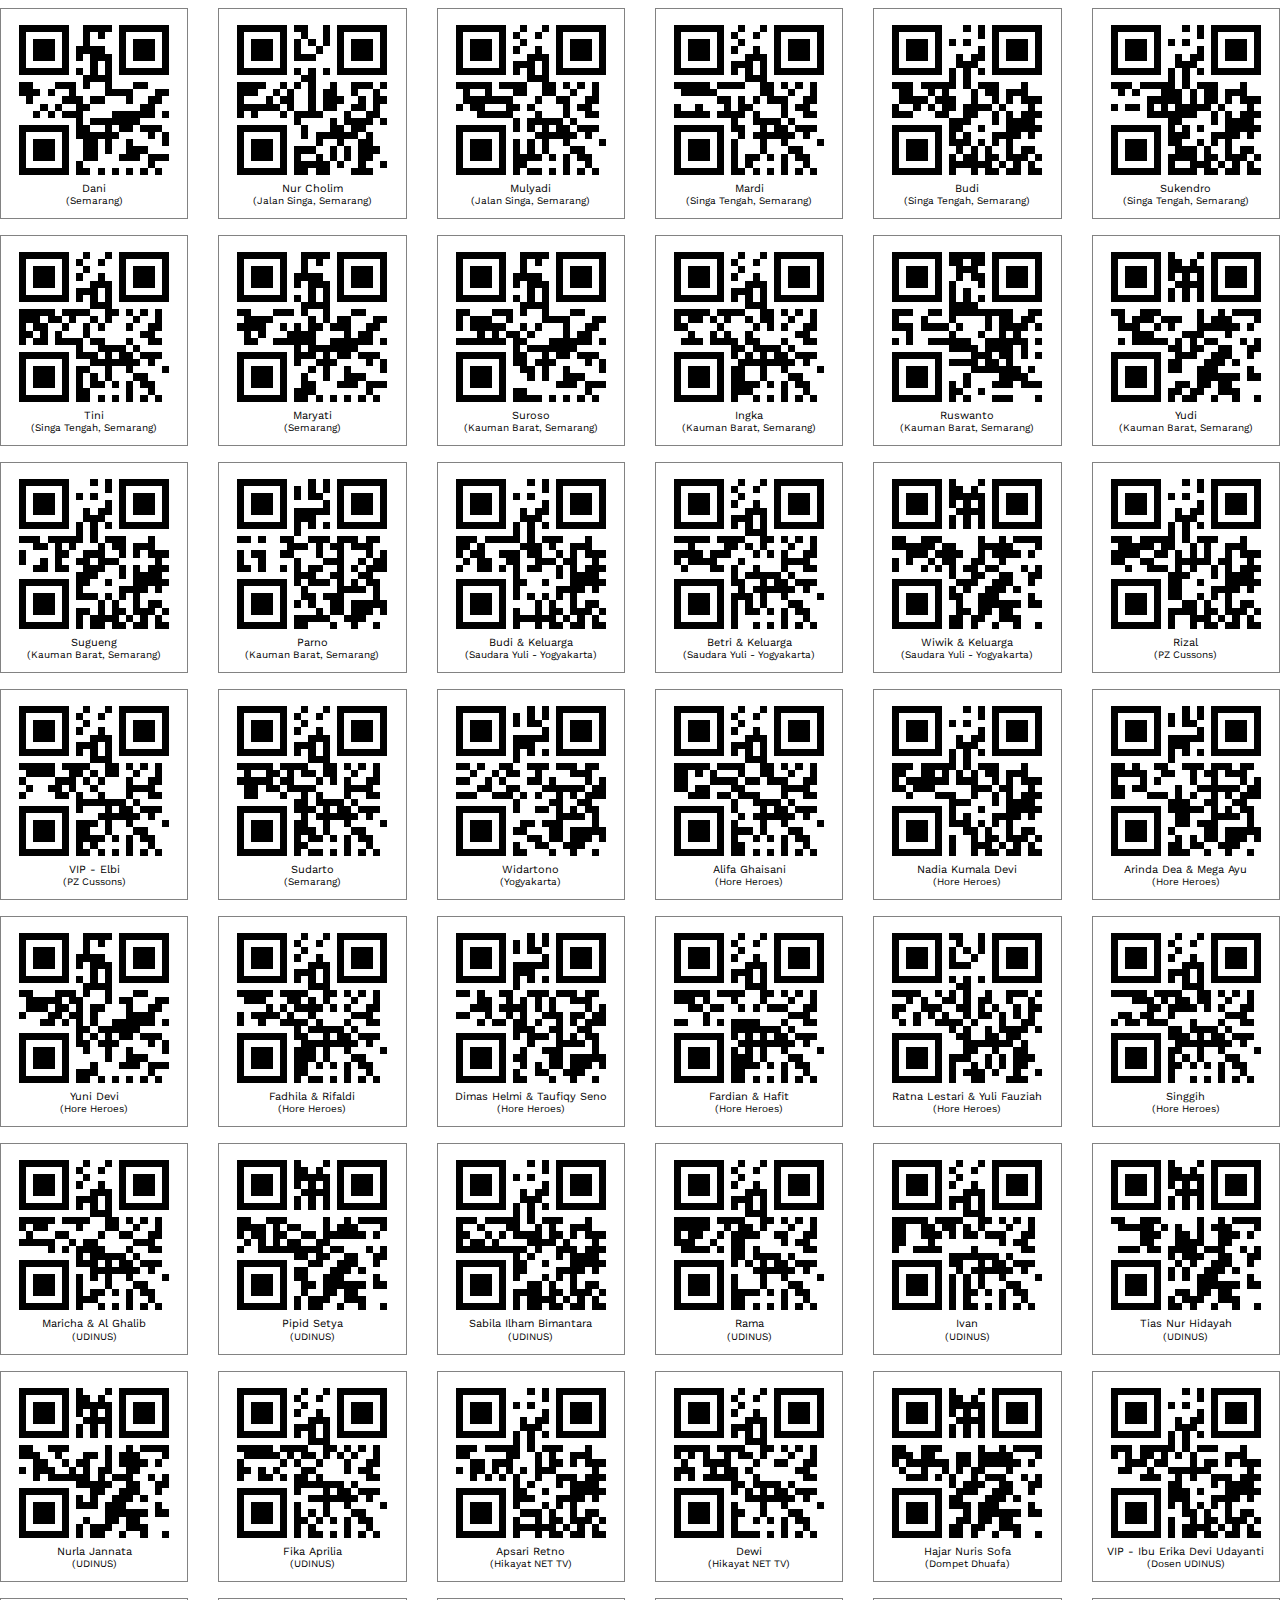
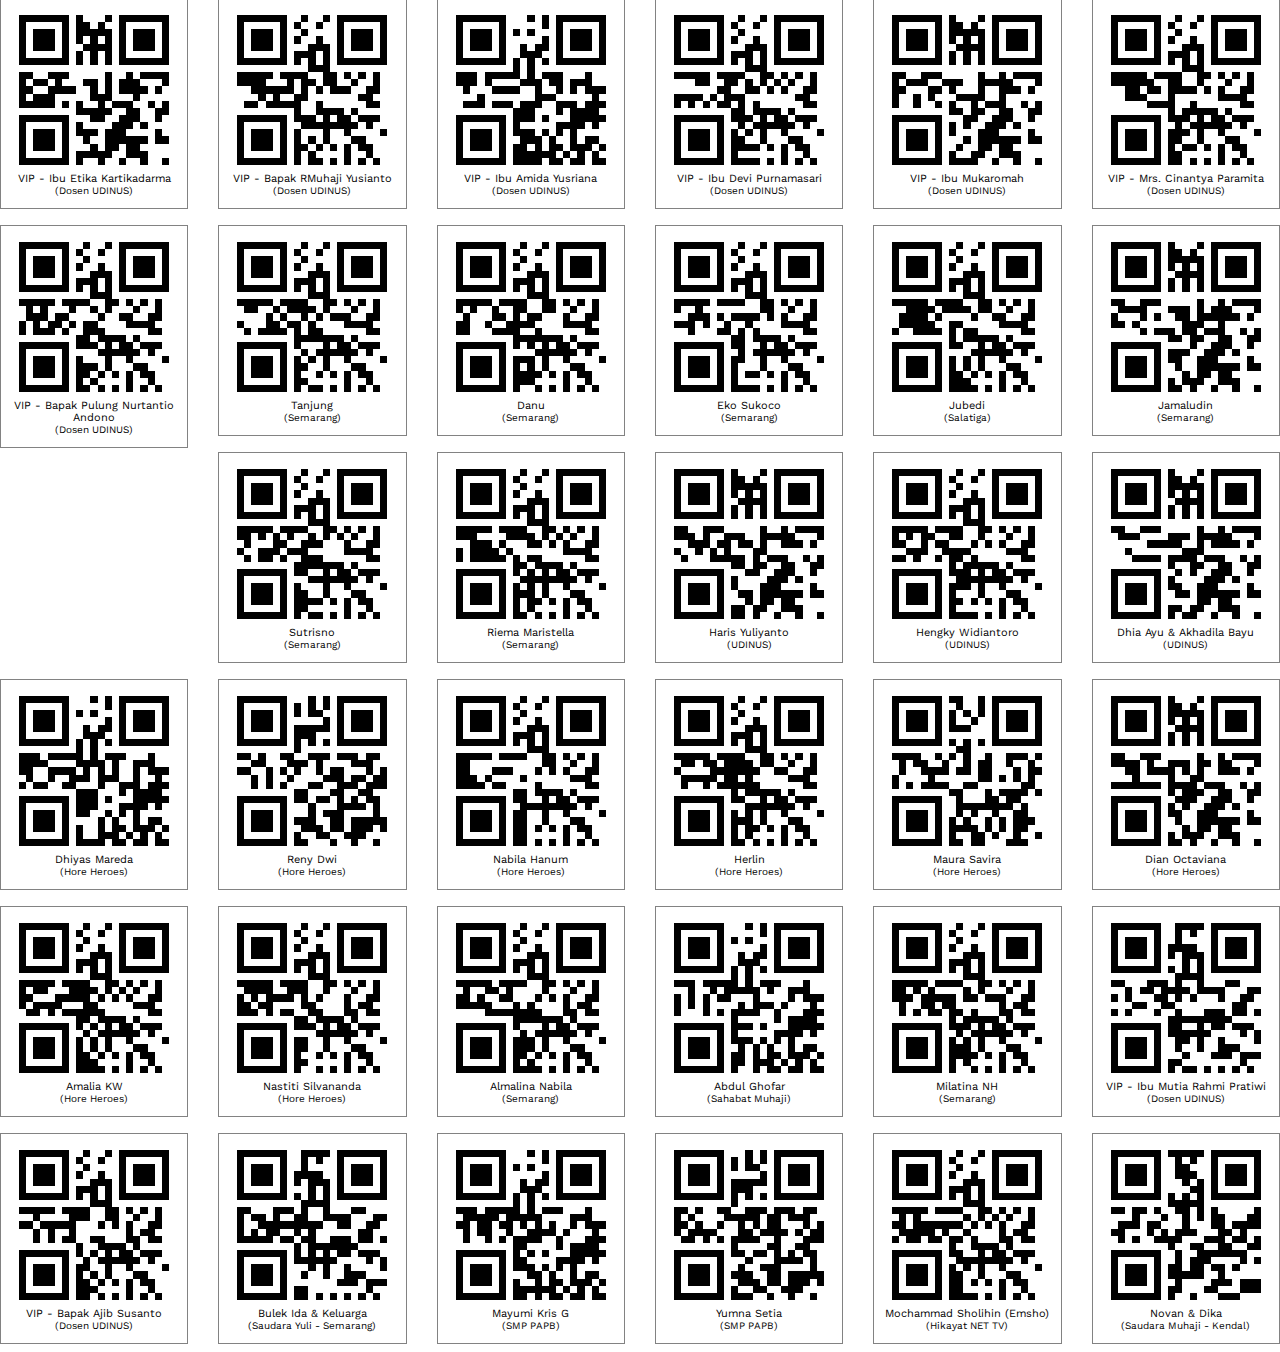
<file: generate-qr/index.html>
<!DOCTYPE html><html><head><meta charSet="utf-8"/><meta http-equiv="x-ua-compatible" content="ie=edge"/><meta name="viewport" content="width=device-width, initial-scale=1, shrink-to-fit=no"/><style data-href="/styles.9ac47e7aa99f2caee761.css">[class*=" icon-"],[class^=icon-]{font-family:icomoon!important;speak:none;font-style:normal;font-weight:400;font-variant:normal;text-transform:none;line-height:1;-webkit-font-smoothing:antialiased;-moz-osx-font-smoothing:grayscale}.icon-eye:before{content:"\E000"}.icon-paper-clip:before{content:"\E001"}.icon-mail:before{content:"\E002"}.icon-toggle:before{content:"\E003"}.icon-layout:before{content:"\E004"}.icon-link:before{content:"\E005"}.icon-bell:before{content:"\E006"}.icon-lock:before{content:"\E007"}.icon-unlock:before{content:"\E008"}.icon-ribbon:before{content:"\E009"}.icon-image:before{content:"\E010"}.icon-signal:before{content:"\E011"}.icon-target:before{content:"\E012"}.icon-clipboard:before{content:"\E013"}.icon-clock:before{content:"\E014"}.icon-watch:before{content:"\E015"}.icon-air-play:before{content:"\E016"}.icon-camera:before{content:"\E017"}.icon-video:before{content:"\E018"}.icon-disc:before{content:"\E019"}.icon-printer:before{content:"\E020"}.icon-monitor:before{content:"\E021"}.icon-server:before{content:"\E022"}.icon-cog:before{content:"\E023"}.icon-heart:before{content:"\E024"}.icon-paragraph:before{content:"\E025"}.icon-align-justify:before{content:"\E026"}.icon-align-left:before{content:"\E027"}.icon-align-center:before{content:"\E028"}.icon-align-right:before{content:"\E029"}.icon-book:before{content:"\E030"}.icon-layers:before{content:"\E031"}.icon-stack:before{content:"\E032"}.icon-stack-2:before{content:"\E033"}.icon-paper:before{content:"\E034"}.icon-paper-stack:before{content:"\E035"}.icon-search:before{content:"\E036"}.icon-zoom-in:before{content:"\E037"}.icon-zoom-out:before{content:"\E038"}.icon-reply:before{content:"\E039"}.icon-circle-plus:before{content:"\E040"}.icon-circle-minus:before{content:"\E041"}.icon-circle-check:before{content:"\E042"}.icon-circle-cross:before{content:"\E043"}.icon-square-plus:before{content:"\E044"}.icon-square-minus:before{content:"\E045"}.icon-square-check:before{content:"\E046"}.icon-square-cross:before{content:"\E047"}.icon-microphone:before{content:"\E048"}.icon-record:before{content:"\E049"}.icon-skip-back:before{content:"\E050"}.icon-rewind:before{content:"\E051"}.icon-play:before{content:"\E052"}.icon-pause:before{content:"\E053"}.icon-stop:before{content:"\E054"}.icon-fast-forward:before{content:"\E055"}.icon-skip-forward:before{content:"\E056"}.icon-shuffle:before{content:"\E057"}.icon-repeat:before{content:"\E058"}.icon-folder:before{content:"\E059"}.icon-umbrella:before{content:"\E060"}.icon-moon:before{content:"\E061"}.icon-thermometer:before{content:"\E062"}.icon-drop:before{content:"\E063"}.icon-sun:before{content:"\E064"}.icon-cloud:before{content:"\E065"}.icon-cloud-upload:before{content:"\E066"}.icon-cloud-download:before{content:"\E067"}.icon-upload:before{content:"\E068"}.icon-download:before{content:"\E069"}.icon-location:before{content:"\E070"}.icon-location-2:before{content:"\E071"}.icon-map:before{content:"\E072"}.icon-battery:before{content:"\E073"}.icon-head:before{content:"\E074"}.icon-briefcase:before{content:"\E075"}.icon-speech-bubble:before{content:"\E076"}.icon-anchor:before{content:"\E077"}.icon-globe:before{content:"\E078"}.icon-box:before{content:"\E079"}.icon-reload:before{content:"\E080"}.icon-share:before{content:"\E081"}.icon-marquee:before{content:"\E082"}.icon-marquee-plus:before{content:"\E083"}.icon-marquee-minus:before{content:"\E084"}.icon-tag:before{content:"\E085"}.icon-power:before{content:"\E086"}.icon-command:before{content:"\E087"}.icon-alt:before{content:"\E088"}.icon-esc:before{content:"\E089"}.icon-bar-graph:before{content:"\E090"}.icon-bar-graph-2:before{content:"\E091"}.icon-pie-graph:before{content:"\E092"}.icon-star:before{content:"\E093"}.icon-arrow-left:before{content:"\E094"}.icon-arrow-right:before{content:"\E095"}.icon-arrow-up:before{content:"\E096"}.icon-arrow-down:before{content:"\E097"}.icon-volume:before{content:"\E098"}.icon-mute:before{content:"\E099"}.icon-content-right:before{content:"\E100"}.icon-content-left:before{content:"\E101"}.icon-grid:before{content:"\E102"}.icon-grid-2:before{content:"\E103"}.icon-columns:before{content:"\E104"}.icon-loader:before{content:"\E105"}.icon-bag:before{content:"\E106"}.icon-ban:before{content:"\E107"}.icon-flag:before{content:"\E108"}.icon-trash:before{content:"\E109"}.icon-expand:before{content:"\E110"}.icon-contract:before{content:"\E111"}.icon-maximize:before{content:"\E112"}.icon-minimize:before{content:"\E113"}.icon-plus:before{content:"\E114"}.icon-minus:before{content:"\E115"}.icon-check:before{content:"\E116"}.icon-cross:before{content:"\E117"}.icon-move:before{content:"\E118"}.icon-delete:before{content:"\E119"}.icon-menu:before{content:"\E120"}.icon-archive:before{content:"\E121"}.icon-inbox:before{content:"\E122"}.icon-outbox:before{content:"\E123"}.icon-file:before{content:"\E124"}.icon-file-add:before{content:"\E125"}.icon-file-subtract:before{content:"\E126"}.icon-help:before{content:"\E127"}.icon-open:before{content:"\E128"}.icon-ellipsis:before{content:"\E129"}.icon-add-to-list:before{content:"\E900"}.icon-classic-computer:before{content:"\E901"}.icon-controller-fast-backward:before{content:"\E902"}.icon-creative-commons-attribution:before{content:"\E903"}.icon-creative-commons-noderivs:before{content:"\E904"}.icon-creative-commons-noncommercial-eu:before{content:"\E905"}.icon-creative-commons-noncommercial-us:before{content:"\E906"}.icon-creative-commons-public-domain:before{content:"\E907"}.icon-creative-commons-remix:before{content:"\E908"}.icon-creative-commons-share:before{content:"\E909"}.icon-creative-commons-sharealike:before{content:"\E90A"}.icon-creative-commons:before{content:"\E90B"}.icon-document-landscape:before{content:"\E90C"}.icon-remove-user:before{content:"\E90D"}.icon-warning:before{content:"\E90E"}.icon-arrow-bold-down:before{content:"\E90F"}.icon-arrow-bold-left:before{content:"\E910"}.icon-arrow-bold-right:before{content:"\E911"}.icon-arrow-bold-up:before{content:"\E912"}.icon-arrow-down2:before{content:"\E913"}.icon-arrow-left2:before{content:"\E914"}.icon-arrow-long-down:before{content:"\E915"}.icon-arrow-long-left:before{content:"\E916"}.icon-arrow-long-right:before{content:"\E917"}.icon-arrow-long-up:before{content:"\E918"}.icon-arrow-right2:before{content:"\E919"}.icon-arrow-up2:before{content:"\E91A"}.icon-arrow-with-circle-down:before{content:"\E91B"}.icon-arrow-with-circle-left:before{content:"\E91C"}.icon-arrow-with-circle-right:before{content:"\E91D"}.icon-arrow-with-circle-up:before{content:"\E91E"}.icon-bookmark:before{content:"\E91F"}.icon-bookmarks:before{content:"\E920"}.icon-chevron-down:before{content:"\E921"}.icon-chevron-left:before{content:"\E922"}.icon-chevron-right:before{content:"\E923"}.icon-chevron-small-down:before{content:"\E924"}.icon-chevron-small-left:before{content:"\E925"}.icon-chevron-small-right:before{content:"\E926"}.icon-chevron-small-up:before{content:"\E927"}.icon-chevron-thin-down:before{content:"\E928"}.icon-chevron-thin-left:before{content:"\E929"}.icon-chevron-thin-right:before{content:"\E92A"}.icon-chevron-thin-up:before{content:"\E92B"}.icon-chevron-up:before{content:"\E92C"}.icon-chevron-with-circle-down:before{content:"\E92D"}.icon-chevron-with-circle-left:before{content:"\E92E"}.icon-chevron-with-circle-right:before{content:"\E92F"}.icon-chevron-with-circle-up:before{content:"\E930"}.icon-cloud2:before{content:"\E931"}.icon-controller-fast-forward:before{content:"\E932"}.icon-controller-jump-to-start:before{content:"\E933"}.icon-controller-next:before{content:"\E934"}.icon-controller-paus:before{content:"\E935"}.icon-controller-play:before{content:"\E936"}.icon-controller-record:before{content:"\E937"}.icon-controller-stop:before{content:"\E938"}.icon-controller-volume:before{content:"\E939"}.icon-dot-single:before{content:"\E93A"}.icon-dots-three-horizontal:before{content:"\E93B"}.icon-dots-three-vertical:before{content:"\E93C"}.icon-dots-two-horizontal:before{content:"\E93D"}.icon-dots-two-vertical:before{content:"\E93E"}.icon-download2:before{content:"\E93F"}.icon-emoji-flirt:before{content:"\E940"}.icon-flow-branch:before{content:"\E941"}.icon-flow-cascade:before{content:"\E942"}.icon-flow-line:before{content:"\E943"}.icon-flow-parallel:before{content:"\E944"}.icon-flow-tree:before{content:"\E945"}.icon-install:before{content:"\E946"}.icon-layers2:before{content:"\E947"}.icon-open-book:before{content:"\E948"}.icon-resize-100:before{content:"\E949"}.icon-resize-full-screen:before{content:"\E94A"}.icon-save:before{content:"\E94B"}.icon-select-arrows:before{content:"\E94C"}.icon-sound-mute:before{content:"\E94D"}.icon-sound:before{content:"\E94E"}.icon-trash2:before{content:"\E94F"}.icon-triangle-down:before{content:"\E950"}.icon-triangle-left:before{content:"\E951"}.icon-triangle-right:before{content:"\E952"}.icon-triangle-up:before{content:"\E953"}.icon-uninstall:before{content:"\E954"}.icon-upload-to-cloud:before{content:"\E955"}.icon-upload2:before{content:"\E956"}.icon-add-user:before{content:"\E957"}.icon-address:before{content:"\E958"}.icon-adjust:before{content:"\E959"}.icon-air:before{content:"\E95A"}.icon-aircraft-landing:before{content:"\E95B"}.icon-aircraft-take-off:before{content:"\E95C"}.icon-aircraft:before{content:"\E95D"}.icon-align-bottom:before{content:"\E95E"}.icon-align-horizontal-middle:before{content:"\E95F"}.icon-align-left2:before{content:"\E960"}.icon-align-right2:before{content:"\E961"}.icon-align-top:before{content:"\E962"}.icon-align-vertical-middle:before{content:"\E963"}.icon-archive2:before{content:"\E964"}.icon-area-graph:before{content:"\E965"}.icon-attachment:before{content:"\E966"}.icon-awareness-ribbon:before{content:"\E967"}.icon-back-in-time:before{content:"\E968"}.icon-back:before{content:"\E969"}.icon-bar-graph2:before{content:"\E96A"}.icon-battery2:before{content:"\E96B"}.icon-beamed-note:before{content:"\E96C"}.icon-bell2:before{content:"\E96D"}.icon-blackboard:before{content:"\E96E"}.icon-block:before{content:"\E96F"}.icon-book2:before{content:"\E970"}.icon-bowl:before{content:"\E971"}.icon-box2:before{content:"\E972"}.icon-briefcase2:before{content:"\E973"}.icon-browser:before{content:"\E974"}.icon-brush:before{content:"\E975"}.icon-bucket:before{content:"\E976"}.icon-cake:before{content:"\E977"}.icon-calculator:before{content:"\E978"}.icon-calendar:before{content:"\E979"}.icon-camera2:before{content:"\E97A"}.icon-ccw:before{content:"\E97B"}.icon-chat:before{content:"\E97C"}.icon-check2:before{content:"\E97D"}.icon-circle-with-cross:before{content:"\E97E"}.icon-circle-with-minus:before{content:"\E97F"}.icon-circle-with-plus:before{content:"\E980"}.icon-circle:before{content:"\E981"}.icon-circular-graph:before{content:"\E982"}.icon-clapperboard:before{content:"\E983"}.icon-clipboard2:before{content:"\E984"}.icon-clock2:before{content:"\E985"}.icon-code:before{content:"\E986"}.icon-cog2:before{content:"\E987"}.icon-colours:before{content:"\E988"}.icon-compass:before{content:"\E989"}.icon-copy:before{content:"\E98A"}.icon-credit-card:before{content:"\E98B"}.icon-credit:before{content:"\E98C"}.icon-cross2:before{content:"\E98D"}.icon-cup:before{content:"\E98E"}.icon-cw:before{content:"\E98F"}.icon-cycle:before{content:"\E990"}.icon-database:before{content:"\E991"}.icon-dial-pad:before{content:"\E992"}.icon-direction:before{content:"\E993"}.icon-document:before{content:"\E994"}.icon-documents:before{content:"\E995"}.icon-drink:before{content:"\E996"}.icon-drive:before{content:"\E997"}.icon-drop2:before{content:"\E998"}.icon-edit:before{content:"\E999"}.icon-email:before{content:"\E99A"}.icon-emoji-happy:before{content:"\E99B"}.icon-emoji-neutral:before{content:"\E99C"}.icon-emoji-sad:before{content:"\E99D"}.icon-erase:before{content:"\E99E"}.icon-eraser:before{content:"\E99F"}.icon-export:before{content:"\E9A0"}.icon-eye2:before{content:"\E9A1"}.icon-feather:before{content:"\E9A2"}.icon-flag2:before{content:"\E9A3"}.icon-flash:before{content:"\E9A4"}.icon-flashlight:before{content:"\E9A5"}.icon-flat-brush:before{content:"\E9A6"}.icon-folder-images:before{content:"\E9A7"}.icon-folder-music:before{content:"\E9A8"}.icon-folder-video:before{content:"\E9A9"}.icon-folder2:before{content:"\E9AA"}.icon-forward:before{content:"\E9AB"}.icon-funnel:before{content:"\E9AC"}.icon-game-controller:before{content:"\E9AD"}.icon-gauge:before{content:"\E9AE"}.icon-globe2:before{content:"\E9AF"}.icon-graduation-cap:before{content:"\E9B0"}.icon-grid2:before{content:"\E9B1"}.icon-hair-cross:before{content:"\E9B2"}.icon-hand:before{content:"\E9B3"}.icon-heart-outlined:before{content:"\E9B4"}.icon-heart2:before{content:"\E9B5"}.icon-help-with-circle:before{content:"\E9B6"}.icon-help2:before{content:"\E9B7"}.icon-home:before{content:"\E9B8"}.icon-hour-glass:before{content:"\E9B9"}.icon-image-inverted:before{content:"\E9BA"}.icon-image2:before{content:"\E9BB"}.icon-images:before{content:"\E9BC"}.icon-inbox2:before{content:"\E9BD"}.icon-infinity:before{content:"\E9BE"}.icon-info-with-circle:before{content:"\E9BF"}.icon-info:before{content:"\E9C0"}.icon-key:before{content:"\E9C1"}.icon-keyboard:before{content:"\E9C2"}.icon-lab-flask:before{content:"\E9C3"}.icon-landline:before{content:"\E9C4"}.icon-language:before{content:"\E9C5"}.icon-laptop:before{content:"\E9C6"}.icon-leaf:before{content:"\E9C7"}.icon-level-down:before{content:"\E9C8"}.icon-level-up:before{content:"\E9C9"}.icon-lifebuoy:before{content:"\E9CA"}.icon-light-bulb:before{content:"\E9CB"}.icon-light-down:before{content:"\E9CC"}.icon-light-up:before{content:"\E9CD"}.icon-line-graph:before{content:"\E9CE"}.icon-link2:before{content:"\E9CF"}.icon-list:before{content:"\E9D0"}.icon-location-pin:before{content:"\E9D1"}.icon-location2:before{content:"\E9D2"}.icon-lock-open:before{content:"\E9D3"}.icon-lock2:before{content:"\E9D4"}.icon-log-out:before{content:"\E9D5"}.icon-login:before{content:"\E9D6"}.icon-loop:before{content:"\E9D7"}.icon-magnet:before{content:"\E9D8"}.icon-magnifying-glass:before{content:"\E9D9"}.icon-mail2:before{content:"\E9DA"}.icon-man:before{content:"\E9DB"}.icon-map2:before{content:"\E9DC"}.icon-mask:before{content:"\E9DD"}.icon-medal:before{content:"\E9DE"}.icon-megaphone:before{content:"\E9DF"}.icon-menu2:before{content:"\E9E0"}.icon-message:before{content:"\E9E1"}.icon-mic:before{content:"\E9E2"}.icon-minus2:before{content:"\E9E3"}.icon-mobile:before{content:"\E9E4"}.icon-modern-mic:before{content:"\E9E5"}.icon-moon2:before{content:"\E9E6"}.icon-mouse:before{content:"\E9E7"}.icon-music:before{content:"\E9E8"}.icon-network:before{content:"\E9E9"}.icon-new-message:before{content:"\E9EA"}.icon-new:before{content:"\E9EB"}.icon-news:before{content:"\E9EC"}.icon-note:before{content:"\E9ED"}.icon-notification:before{content:"\E9EE"}.icon-old-mobile:before{content:"\E9EF"}.icon-old-phone:before{content:"\E9F0"}.icon-palette:before{content:"\E9F1"}.icon-paper-plane:before{content:"\E9F2"}.icon-pencil:before{content:"\E9F3"}.icon-phone:before{content:"\E9F4"}.icon-pie-chart:before{content:"\E9F5"}.icon-pin:before{content:"\E9F6"}.icon-plus2:before{content:"\E9F7"}.icon-popup:before{content:"\E9F8"}.icon-power-plug:before{content:"\E9F9"}.icon-price-ribbon:before{content:"\E9FA"}.icon-price-tag:before{content:"\E9FB"}.icon-print:before{content:"\E9FC"}.icon-progress-empty:before{content:"\E9FD"}.icon-progress-full:before{content:"\E9FE"}.icon-progress-one:before{content:"\E9FF"}.icon-progress-two:before{content:"\EA00"}.icon-publish:before{content:"\EA01"}.icon-quote:before{content:"\EA02"}.icon-radio:before{content:"\EA03"}.icon-reply-all:before{content:"\EA04"}.icon-reply2:before{content:"\EA05"}.icon-retweet:before{content:"\EA06"}.icon-rocket:before{content:"\EA07"}.icon-round-brush:before{content:"\EA08"}.icon-rss:before{content:"\EA09"}.icon-ruler:before{content:"\EA0A"}.icon-scissors:before{content:"\EA0B"}.icon-share-alternitive:before{content:"\EA0C"}.icon-share2:before{content:"\EA0D"}.icon-shareable:before{content:"\EA0E"}.icon-shield:before{content:"\EA0F"}.icon-shop:before{content:"\EA10"}.icon-shopping-bag:before{content:"\EA11"}.icon-shopping-basket:before{content:"\EA12"}.icon-shopping-cart:before{content:"\EA13"}.icon-shuffle2:before{content:"\EA14"}.icon-signal2:before{content:"\EA15"}.icon-sound-mix:before{content:"\EA16"}.icon-sports-club:before{content:"\EA17"}.icon-spreadsheet:before{content:"\EA18"}.icon-squared-cross:before{content:"\EA19"}.icon-squared-minus:before{content:"\EA1A"}.icon-squared-plus:before{content:"\EA1B"}.icon-star-outlined:before{content:"\EA1C"}.icon-star2:before{content:"\EA1D"}.icon-stopwatch:before{content:"\EA1E"}.icon-suitcase:before{content:"\EA1F"}.icon-swap:before{content:"\EA20"}.icon-sweden:before{content:"\EA21"}.icon-switch:before{content:"\EA22"}.icon-tablet:before{content:"\EA23"}.icon-tag2:before{content:"\EA24"}.icon-text-document-inverted:before{content:"\EA25"}.icon-text-document:before{content:"\EA26"}.icon-text:before{content:"\EA27"}.icon-thermometer2:before{content:"\EA28"}.icon-thumbs-down:before{content:"\EA29"}.icon-thumbs-up:before{content:"\EA2A"}.icon-thunder-cloud:before{content:"\EA2B"}.icon-ticket:before{content:"\EA2C"}.icon-time-slot:before{content:"\EA2D"}.icon-tools:before{content:"\EA2E"}.icon-traffic-cone:before{content:"\EA2F"}.icon-tree:before{content:"\EA30"}.icon-trophy:before{content:"\EA31"}.icon-tv:before{content:"\EA32"}.icon-typing:before{content:"\EA33"}.icon-unread:before{content:"\EA34"}.icon-untag:before{content:"\EA35"}.icon-user:before{content:"\EA36"}.icon-users:before{content:"\EA37"}.icon-v-card:before{content:"\EA38"}.icon-video2:before{content:"\EA39"}.icon-vinyl:before{content:"\EA3A"}.icon-voicemail:before{content:"\EA3B"}.icon-wallet:before{content:"\EA3C"}.icon-water:before{content:"\EA3D"}.icon-px-with-circle:before{content:"\EA3E"}.icon-px:before{content:"\EA3F"}.icon-basecamp:before{content:"\EA40"}.icon-behance:before{content:"\EA41"}.icon-creative-cloud:before{content:"\EA42"}.icon-dropbox:before{content:"\EA43"}.icon-evernote:before{content:"\EA44"}.icon-flattr:before{content:"\EA45"}.icon-foursquare:before{content:"\EA46"}.icon-google-drive:before{content:"\EA47"}.icon-google-hangouts:before{content:"\EA48"}.icon-grooveshark:before{content:"\EA49"}.icon-icloud:before{content:"\EA4A"}.icon-mixi:before{content:"\EA4B"}.icon-onedrive:before{content:"\EA4C"}.icon-paypal:before{content:"\EA4D"}.icon-picasa:before{content:"\EA4E"}.icon-qq:before{content:"\EA4F"}.icon-rdio-with-circle:before{content:"\EA50"}.icon-renren:before{content:"\EA51"}.icon-scribd:before{content:"\EA52"}.icon-sina-weibo:before{content:"\EA53"}.icon-skype-with-circle:before{content:"\EA54"}.icon-skype:before{content:"\EA55"}.icon-slideshare:before{content:"\EA56"}.icon-smashing:before{content:"\EA57"}.icon-soundcloud:before{content:"\EA58"}.icon-spotify-with-circle:before{content:"\EA59"}.icon-spotify:before{content:"\EA5A"}.icon-swarm:before{content:"\EA5B"}.icon-vine-with-circle:before{content:"\EA5C"}.icon-vine:before{content:"\EA5D"}.icon-vk-alternitive:before{content:"\EA5E"}.icon-vk-with-circle:before{content:"\EA5F"}.icon-vk:before{content:"\EA60"}.icon-xing-with-circle:before{content:"\EA61"}.icon-xing:before{content:"\EA62"}.icon-yelp:before{content:"\EA63"}.icon-dribbble-with-circle:before{content:"\EA64"}.icon-dribbble:before{content:"\EA65"}.icon-facebook-with-circle:before{content:"\EA66"}.icon-facebook:before{content:"\EA67"}.icon-flickr-with-circle:before{content:"\EA68"}.icon-flickr:before{content:"\EA69"}.icon-github-with-circle:before{content:"\EA6A"}.icon-github:before{content:"\EA6B"}.icon-google-with-circle:before{content:"\EA6C"}.icon-google:before{content:"\EA6D"}.icon-instagram-with-circle:before{content:"\EA6E"}.icon-instagram:before{content:"\EA6F"}.icon-lastfm-with-circle:before{content:"\EA70"}.icon-lastfm:before{content:"\EA71"}.icon-linkedin-with-circle:before{content:"\EA72"}.icon-linkedin:before{content:"\EA73"}.icon-pinterest-with-circle:before{content:"\EA74"}.icon-pinterest:before{content:"\EA75"}.icon-rdio:before{content:"\EA76"}.icon-stumbleupon-with-circle:before{content:"\EA77"}.icon-stumbleupon:before{content:"\EA78"}.icon-tumblr-with-circle:before{content:"\EA79"}.icon-tumblr:before{content:"\EA7A"}.icon-twitter-with-circle:before{content:"\EA7B"}.icon-twitter:before{content:"\EA7C"}.icon-vimeo-with-circle:before{content:"\EA7D"}.icon-vimeo:before{content:"\EA7E"}.icon-youtube-with-circle:before{content:"\EA7F"}.icon-youtube:before{content:"\EA80"}
/*!
 * Bootstrap v3.3.5 (http://getbootstrap.com)
 * Copyright 2011-2015 Twitter, Inc.
 * Licensed under MIT (https://github.com/twbs/bootstrap/blob/master/LICENSE)
 */
/*! normalize.css v3.0.3 | MIT License | github.com/necolas/normalize.css */html{font-family:sans-serif;-ms-text-size-adjust:100%;-webkit-text-size-adjust:100%}body{margin:0}article,aside,details,figcaption,figure,footer,header,hgroup,main,menu,nav,section,summary{display:block}audio,canvas,progress,video{display:inline-block;vertical-align:baseline}audio:not([controls]){display:none;height:0}[hidden],template{display:none}a{background-color:transparent}a:active,a:hover{outline:0}abbr[title]{border-bottom:1px dotted}b,strong{font-weight:700}dfn{font-style:italic}h1{font-size:2em;margin:.67em 0}mark{background:#ff0;color:#000}small{font-size:80%}sub,sup{font-size:75%;line-height:0;position:relative;vertical-align:baseline}sup{top:-.5em}sub{bottom:-.25em}img{border:0}svg:not(:root){overflow:hidden}figure{margin:1em 40px}hr{box-sizing:content-box;height:0}pre{overflow:auto}code,kbd,pre,samp{font-family:monospace,monospace;font-size:1em}button,input,optgroup,select,textarea{color:inherit;font:inherit;margin:0}button{overflow:visible}button,select{text-transform:none}button,html input[type=button],input[type=reset],input[type=submit]{-webkit-appearance:button;cursor:pointer}button[disabled],html input[disabled]{cursor:default}button::-moz-focus-inner,input::-moz-focus-inner{border:0;padding:0}input{line-height:normal}input[type=checkbox],input[type=radio]{box-sizing:border-box;padding:0}input[type=number]::-webkit-inner-spin-button,input[type=number]::-webkit-outer-spin-button{height:auto}input[type=search]{-webkit-appearance:textfield;box-sizing:content-box}input[type=search]::-webkit-search-cancel-button,input[type=search]::-webkit-search-decoration{-webkit-appearance:none}fieldset{border:1px solid silver;margin:0 2px;padding:.35em .625em .75em}textarea{overflow:auto}optgroup{font-weight:700}table{border-collapse:collapse;border-spacing:0}td,th{padding:0}

/*! Source: https://github.com/h5bp/html5-boilerplate/blob/master/src/css/main.css */@media print{*,:after,:before{background:transparent!important;color:#000!important;box-shadow:none!important;text-shadow:none!important}a,a:visited{text-decoration:underline}a[href]:after{content:" (" attr(href) ")"}abbr[title]:after{content:" (" attr(title) ")"}a[href^="#"]:after,a[href^="javascript:"]:after{content:""}blockquote,pre{border:1px solid #999;page-break-inside:avoid}thead{display:table-header-group}img,tr{page-break-inside:avoid}img{max-width:100%!important}h2,h3,p{orphans:3;widows:3}h2,h3{page-break-after:avoid}.navbar{display:none}.btn>.caret,.dropup>.btn>.caret{border-top-color:#000!important}.label{border:1px solid #000}.table{border-collapse:collapse!important}.table td,.table th{background-color:#fff!important}.table-bordered td,.table-bordered th{border:1px solid #ddd!important}}*,:after,:before{box-sizing:border-box}html{font-size:10px;-webkit-tap-highlight-color:transparent}body{font-family:Helvetica Neue,Helvetica,Arial,sans-serif;line-height:1.42857;color:#333;background-color:#fff}button,input,select,textarea{font-family:inherit;font-size:inherit;line-height:inherit}a{color:#337ab7;text-decoration:none}a:focus,a:hover{color:#23527c;text-decoration:underline}a:focus{outline:thin dotted;outline:5px auto -webkit-focus-ring-color;outline-offset:-2px}figure{margin:0}img{vertical-align:middle}.img-responsive{display:block;max-width:100%;height:auto}.img-rounded{border-radius:6px}.img-thumbnail{padding:4px;line-height:1.42857;background-color:#fff;border:1px solid #ddd;border-radius:4px;transition:all .2s ease-in-out;display:inline-block;max-width:100%;height:auto}.img-circle{border-radius:50%}hr{margin-top:20px;margin-bottom:20px;border:0;border-top:1px solid #eee}.sr-only{position:absolute;width:1px;height:1px;margin:-1px;padding:0;overflow:hidden;clip:rect(0,0,0,0);border:0}.sr-only-focusable:active,.sr-only-focusable:focus{position:static;width:auto;height:auto;margin:0;overflow:visible;clip:auto}[role=button]{cursor:pointer}.h1,.h2,.h3,.h4,.h5,.h6,h1,h2,h3,h4,h5,h6{font-family:inherit;font-weight:500;line-height:1.1;color:inherit}.h1 .small,.h1 small,.h2 .small,.h2 small,.h3 .small,.h3 small,.h4 .small,.h4 small,.h5 .small,.h5 small,.h6 .small,.h6 small,h1 .small,h1 small,h2 .small,h2 small,h3 .small,h3 small,h4 .small,h4 small,h5 .small,h5 small,h6 .small,h6 small{font-weight:400;line-height:1;color:#777}.h1,.h2,.h3,h1,h2,h3{margin-top:20px;margin-bottom:10px}.h1 .small,.h1 small,.h2 .small,.h2 small,.h3 .small,.h3 small,h1 .small,h1 small,h2 .small,h2 small,h3 .small,h3 small{font-size:65%}.h4,.h5,.h6,h4,h5,h6{margin-top:10px;margin-bottom:10px}.h4 .small,.h4 small,.h5 .small,.h5 small,.h6 .small,.h6 small,h4 .small,h4 small,h5 .small,h5 small,h6 .small,h6 small{font-size:75%}.h1,h1{font-size:36px}.h2,h2{font-size:30px}.h3,h3{font-size:24px}.h4,h4{font-size:18px}.h5,h5{font-size:14px}.h6,h6{font-size:12px}p{margin:0 0 10px}.lead{margin-bottom:20px;font-size:16px;font-weight:300;line-height:1.4}@media (min-width:768px){.lead{font-size:21px}}.small,small{font-size:85%}.mark,mark{background-color:#fcf8e3;padding:.2em}.text-left{text-align:left}.text-right{text-align:right}.text-center{text-align:center}.text-justify{text-align:justify}.text-nowrap{white-space:nowrap}.text-lowercase{text-transform:lowercase}.initialism,.text-uppercase{text-transform:uppercase}.text-capitalize{text-transform:capitalize}.text-muted{color:#777}.text-primary{color:#337ab7}a.text-primary:focus,a.text-primary:hover{color:#286090}.text-success{color:#3c763d}a.text-success:focus,a.text-success:hover{color:#2b542c}.text-info{color:#31708f}a.text-info:focus,a.text-info:hover{color:#245269}.text-warning{color:#8a6d3b}a.text-warning:focus,a.text-warning:hover{color:#66512c}.text-danger{color:#a94442}a.text-danger:focus,a.text-danger:hover{color:#843534}.bg-primary{color:#fff;background-color:#337ab7}a.bg-primary:focus,a.bg-primary:hover{background-color:#286090}.bg-success{background-color:#dff0d8}a.bg-success:focus,a.bg-success:hover{background-color:#c1e2b3}.bg-info{background-color:#d9edf7}a.bg-info:focus,a.bg-info:hover{background-color:#afd9ee}.bg-warning{background-color:#fcf8e3}a.bg-warning:focus,a.bg-warning:hover{background-color:#f7ecb5}.bg-danger{background-color:#f2dede}a.bg-danger:focus,a.bg-danger:hover{background-color:#e4b9b9}.page-header{padding-bottom:9px;margin:40px 0 20px;border-bottom:1px solid #eee}ol,ul{margin-top:0;margin-bottom:10px}ol ol,ol ul,ul ol,ul ul{margin-bottom:0}.list-inline,.list-unstyled{padding-left:0;list-style:none}.list-inline{margin-left:-5px}.list-inline>li{display:inline-block;padding-left:5px;padding-right:5px}dl{margin-top:0;margin-bottom:20px}dd,dt{line-height:1.42857}dt{font-weight:700}dd{margin-left:0}.dl-horizontal dd:after,.dl-horizontal dd:before{content:" ";display:table}.dl-horizontal dd:after{clear:both}@media (min-width:768px){.dl-horizontal dt{float:left;width:160px;clear:left;text-align:right;overflow:hidden;text-overflow:ellipsis;white-space:nowrap}.dl-horizontal dd{margin-left:180px}}abbr[data-original-title],abbr[title]{cursor:help;border-bottom:1px dotted #777}.initialism{font-size:90%}blockquote{padding:10px 20px;margin:0 0 20px;font-size:17.5px;border-left:5px solid #eee}blockquote ol:last-child,blockquote p:last-child,blockquote ul:last-child{margin-bottom:0}blockquote .small,blockquote footer,blockquote small{display:block;font-size:80%;line-height:1.42857;color:#777}blockquote .small:before,blockquote footer:before,blockquote small:before{content:"\2014   \A0"}.blockquote-reverse,blockquote.pull-right{padding-right:15px;padding-left:0;border-right:5px solid #eee;border-left:0;text-align:right}.blockquote-reverse .small:before,.blockquote-reverse footer:before,.blockquote-reverse small:before,blockquote.pull-right .small:before,blockquote.pull-right footer:before,blockquote.pull-right small:before{content:""}.blockquote-reverse .small:after,.blockquote-reverse footer:after,.blockquote-reverse small:after,blockquote.pull-right .small:after,blockquote.pull-right footer:after,blockquote.pull-right small:after{content:"\A0   \2014"}address{margin-bottom:20px;font-style:normal;line-height:1.42857}code,kbd,pre,samp{font-family:Menlo,Monaco,Consolas,Courier New,monospace}code{color:#c7254e;background-color:#f9f2f4;border-radius:4px}code,kbd{padding:2px 4px;font-size:90%}kbd{color:#fff;background-color:#333;border-radius:3px;box-shadow:inset 0 -1px 0 rgba(0,0,0,.25)}kbd kbd{padding:0;font-size:100%;font-weight:700;box-shadow:none}pre{display:block;padding:9.5px;margin:0 0 10px;font-size:13px;line-height:1.42857;word-break:break-all;word-wrap:break-word;color:#333;background-color:#f5f5f5;border:1px solid #ccc;border-radius:4px}pre code{padding:0;font-size:inherit;color:inherit;white-space:pre-wrap;background-color:transparent;border-radius:0}.pre-scrollable{max-height:340px;overflow-y:scroll}.container{margin-right:auto;margin-left:auto;padding-left:15px;padding-right:15px}.container:after,.container:before{content:" ";display:table}.container:after{clear:both}@media (min-width:768px){.container{width:750px}}@media (min-width:992px){.container{width:970px}}@media (min-width:1200px){.container{width:1170px}}.container-fluid{margin-right:auto;margin-left:auto;padding-left:15px;padding-right:15px}.container-fluid:after,.container-fluid:before{content:" ";display:table}.container-fluid:after{clear:both}.row{margin-left:-15px;margin-right:-15px}.row:after,.row:before{content:" ";display:table}.row:after{clear:both}.col-lg-1,.col-lg-2,.col-lg-3,.col-lg-4,.col-lg-5,.col-lg-6,.col-lg-7,.col-lg-8,.col-lg-9,.col-lg-10,.col-lg-11,.col-lg-12,.col-md-1,.col-md-2,.col-md-3,.col-md-4,.col-md-5,.col-md-6,.col-md-7,.col-md-8,.col-md-9,.col-md-10,.col-md-11,.col-md-12,.col-sm-1,.col-sm-2,.col-sm-3,.col-sm-4,.col-sm-5,.col-sm-6,.col-sm-7,.col-sm-8,.col-sm-9,.col-sm-10,.col-sm-11,.col-sm-12,.col-xs-1,.col-xs-2,.col-xs-3,.col-xs-4,.col-xs-5,.col-xs-6,.col-xs-7,.col-xs-8,.col-xs-9,.col-xs-10,.col-xs-11,.col-xs-12{position:relative;min-height:1px;padding-left:15px;padding-right:15px}.col-xs-1,.col-xs-2,.col-xs-3,.col-xs-4,.col-xs-5,.col-xs-6,.col-xs-7,.col-xs-8,.col-xs-9,.col-xs-10,.col-xs-11,.col-xs-12{float:left}.col-xs-1{width:8.33333%}.col-xs-2{width:16.66667%}.col-xs-3{width:25%}.col-xs-4{width:33.33333%}.col-xs-5{width:41.66667%}.col-xs-6{width:50%}.col-xs-7{width:58.33333%}.col-xs-8{width:66.66667%}.col-xs-9{width:75%}.col-xs-10{width:83.33333%}.col-xs-11{width:91.66667%}.col-xs-12{width:100%}.col-xs-pull-0{right:auto}.col-xs-pull-1{right:8.33333%}.col-xs-pull-2{right:16.66667%}.col-xs-pull-3{right:25%}.col-xs-pull-4{right:33.33333%}.col-xs-pull-5{right:41.66667%}.col-xs-pull-6{right:50%}.col-xs-pull-7{right:58.33333%}.col-xs-pull-8{right:66.66667%}.col-xs-pull-9{right:75%}.col-xs-pull-10{right:83.33333%}.col-xs-pull-11{right:91.66667%}.col-xs-pull-12{right:100%}.col-xs-push-0{left:auto}.col-xs-push-1{left:8.33333%}.col-xs-push-2{left:16.66667%}.col-xs-push-3{left:25%}.col-xs-push-4{left:33.33333%}.col-xs-push-5{left:41.66667%}.col-xs-push-6{left:50%}.col-xs-push-7{left:58.33333%}.col-xs-push-8{left:66.66667%}.col-xs-push-9{left:75%}.col-xs-push-10{left:83.33333%}.col-xs-push-11{left:91.66667%}.col-xs-push-12{left:100%}.col-xs-offset-0{margin-left:0}.col-xs-offset-1{margin-left:8.33333%}.col-xs-offset-2{margin-left:16.66667%}.col-xs-offset-3{margin-left:25%}.col-xs-offset-4{margin-left:33.33333%}.col-xs-offset-5{margin-left:41.66667%}.col-xs-offset-6{margin-left:50%}.col-xs-offset-7{margin-left:58.33333%}.col-xs-offset-8{margin-left:66.66667%}.col-xs-offset-9{margin-left:75%}.col-xs-offset-10{margin-left:83.33333%}.col-xs-offset-11{margin-left:91.66667%}.col-xs-offset-12{margin-left:100%}@media (min-width:768px){.col-sm-1,.col-sm-2,.col-sm-3,.col-sm-4,.col-sm-5,.col-sm-6,.col-sm-7,.col-sm-8,.col-sm-9,.col-sm-10,.col-sm-11,.col-sm-12{float:left}.col-sm-1{width:8.33333%}.col-sm-2{width:16.66667%}.col-sm-3{width:25%}.col-sm-4{width:33.33333%}.col-sm-5{width:41.66667%}.col-sm-6{width:50%}.col-sm-7{width:58.33333%}.col-sm-8{width:66.66667%}.col-sm-9{width:75%}.col-sm-10{width:83.33333%}.col-sm-11{width:91.66667%}.col-sm-12{width:100%}.col-sm-pull-0{right:auto}.col-sm-pull-1{right:8.33333%}.col-sm-pull-2{right:16.66667%}.col-sm-pull-3{right:25%}.col-sm-pull-4{right:33.33333%}.col-sm-pull-5{right:41.66667%}.col-sm-pull-6{right:50%}.col-sm-pull-7{right:58.33333%}.col-sm-pull-8{right:66.66667%}.col-sm-pull-9{right:75%}.col-sm-pull-10{right:83.33333%}.col-sm-pull-11{right:91.66667%}.col-sm-pull-12{right:100%}.col-sm-push-0{left:auto}.col-sm-push-1{left:8.33333%}.col-sm-push-2{left:16.66667%}.col-sm-push-3{left:25%}.col-sm-push-4{left:33.33333%}.col-sm-push-5{left:41.66667%}.col-sm-push-6{left:50%}.col-sm-push-7{left:58.33333%}.col-sm-push-8{left:66.66667%}.col-sm-push-9{left:75%}.col-sm-push-10{left:83.33333%}.col-sm-push-11{left:91.66667%}.col-sm-push-12{left:100%}.col-sm-offset-0{margin-left:0}.col-sm-offset-1{margin-left:8.33333%}.col-sm-offset-2{margin-left:16.66667%}.col-sm-offset-3{margin-left:25%}.col-sm-offset-4{margin-left:33.33333%}.col-sm-offset-5{margin-left:41.66667%}.col-sm-offset-6{margin-left:50%}.col-sm-offset-7{margin-left:58.33333%}.col-sm-offset-8{margin-left:66.66667%}.col-sm-offset-9{margin-left:75%}.col-sm-offset-10{margin-left:83.33333%}.col-sm-offset-11{margin-left:91.66667%}.col-sm-offset-12{margin-left:100%}}@media (min-width:992px){.col-md-1,.col-md-2,.col-md-3,.col-md-4,.col-md-5,.col-md-6,.col-md-7,.col-md-8,.col-md-9,.col-md-10,.col-md-11,.col-md-12{float:left}.col-md-1{width:8.33333%}.col-md-2{width:16.66667%}.col-md-3{width:25%}.col-md-4{width:33.33333%}.col-md-5{width:41.66667%}.col-md-6{width:50%}.col-md-7{width:58.33333%}.col-md-8{width:66.66667%}.col-md-9{width:75%}.col-md-10{width:83.33333%}.col-md-11{width:91.66667%}.col-md-12{width:100%}.col-md-pull-0{right:auto}.col-md-pull-1{right:8.33333%}.col-md-pull-2{right:16.66667%}.col-md-pull-3{right:25%}.col-md-pull-4{right:33.33333%}.col-md-pull-5{right:41.66667%}.col-md-pull-6{right:50%}.col-md-pull-7{right:58.33333%}.col-md-pull-8{right:66.66667%}.col-md-pull-9{right:75%}.col-md-pull-10{right:83.33333%}.col-md-pull-11{right:91.66667%}.col-md-pull-12{right:100%}.col-md-push-0{left:auto}.col-md-push-1{left:8.33333%}.col-md-push-2{left:16.66667%}.col-md-push-3{left:25%}.col-md-push-4{left:33.33333%}.col-md-push-5{left:41.66667%}.col-md-push-6{left:50%}.col-md-push-7{left:58.33333%}.col-md-push-8{left:66.66667%}.col-md-push-9{left:75%}.col-md-push-10{left:83.33333%}.col-md-push-11{left:91.66667%}.col-md-push-12{left:100%}.col-md-offset-0{margin-left:0}.col-md-offset-1{margin-left:8.33333%}.col-md-offset-2{margin-left:16.66667%}.col-md-offset-3{margin-left:25%}.col-md-offset-4{margin-left:33.33333%}.col-md-offset-5{margin-left:41.66667%}.col-md-offset-6{margin-left:50%}.col-md-offset-7{margin-left:58.33333%}.col-md-offset-8{margin-left:66.66667%}.col-md-offset-9{margin-left:75%}.col-md-offset-10{margin-left:83.33333%}.col-md-offset-11{margin-left:91.66667%}.col-md-offset-12{margin-left:100%}}@media (min-width:1200px){.col-lg-1,.col-lg-2,.col-lg-3,.col-lg-4,.col-lg-5,.col-lg-6,.col-lg-7,.col-lg-8,.col-lg-9,.col-lg-10,.col-lg-11,.col-lg-12{float:left}.col-lg-1{width:8.33333%}.col-lg-2{width:16.66667%}.col-lg-3{width:25%}.col-lg-4{width:33.33333%}.col-lg-5{width:41.66667%}.col-lg-6{width:50%}.col-lg-7{width:58.33333%}.col-lg-8{width:66.66667%}.col-lg-9{width:75%}.col-lg-10{width:83.33333%}.col-lg-11{width:91.66667%}.col-lg-12{width:100%}.col-lg-pull-0{right:auto}.col-lg-pull-1{right:8.33333%}.col-lg-pull-2{right:16.66667%}.col-lg-pull-3{right:25%}.col-lg-pull-4{right:33.33333%}.col-lg-pull-5{right:41.66667%}.col-lg-pull-6{right:50%}.col-lg-pull-7{right:58.33333%}.col-lg-pull-8{right:66.66667%}.col-lg-pull-9{right:75%}.col-lg-pull-10{right:83.33333%}.col-lg-pull-11{right:91.66667%}.col-lg-pull-12{right:100%}.col-lg-push-0{left:auto}.col-lg-push-1{left:8.33333%}.col-lg-push-2{left:16.66667%}.col-lg-push-3{left:25%}.col-lg-push-4{left:33.33333%}.col-lg-push-5{left:41.66667%}.col-lg-push-6{left:50%}.col-lg-push-7{left:58.33333%}.col-lg-push-8{left:66.66667%}.col-lg-push-9{left:75%}.col-lg-push-10{left:83.33333%}.col-lg-push-11{left:91.66667%}.col-lg-push-12{left:100%}.col-lg-offset-0{margin-left:0}.col-lg-offset-1{margin-left:8.33333%}.col-lg-offset-2{margin-left:16.66667%}.col-lg-offset-3{margin-left:25%}.col-lg-offset-4{margin-left:33.33333%}.col-lg-offset-5{margin-left:41.66667%}.col-lg-offset-6{margin-left:50%}.col-lg-offset-7{margin-left:58.33333%}.col-lg-offset-8{margin-left:66.66667%}.col-lg-offset-9{margin-left:75%}.col-lg-offset-10{margin-left:83.33333%}.col-lg-offset-11{margin-left:91.66667%}.col-lg-offset-12{margin-left:100%}}table{background-color:transparent}caption{padding-top:8px;padding-bottom:8px;color:#777}caption,th{text-align:left}.table{width:100%;max-width:100%;margin-bottom:20px}.table>tbody>tr>td,.table>tbody>tr>th,.table>tfoot>tr>td,.table>tfoot>tr>th,.table>thead>tr>td,.table>thead>tr>th{padding:8px;line-height:1.42857;vertical-align:top;border-top:1px solid #ddd}.table>thead>tr>th{vertical-align:bottom;border-bottom:2px solid #ddd}.table>caption+thead>tr:first-child>td,.table>caption+thead>tr:first-child>th,.table>colgroup+thead>tr:first-child>td,.table>colgroup+thead>tr:first-child>th,.table>thead:first-child>tr:first-child>td,.table>thead:first-child>tr:first-child>th{border-top:0}.table>tbody+tbody{border-top:2px solid #ddd}.table .table{background-color:#fff}.table-condensed>tbody>tr>td,.table-condensed>tbody>tr>th,.table-condensed>tfoot>tr>td,.table-condensed>tfoot>tr>th,.table-condensed>thead>tr>td,.table-condensed>thead>tr>th{padding:5px}.table-bordered,.table-bordered>tbody>tr>td,.table-bordered>tbody>tr>th,.table-bordered>tfoot>tr>td,.table-bordered>tfoot>tr>th,.table-bordered>thead>tr>td,.table-bordered>thead>tr>th{border:1px solid #ddd}.table-bordered>thead>tr>td,.table-bordered>thead>tr>th{border-bottom-width:2px}.table-striped>tbody>tr:nth-of-type(odd){background-color:#f9f9f9}.table-hover>tbody>tr:hover{background-color:#f5f5f5}table col[class*=col-]{position:static;float:none;display:table-column}table td[class*=col-],table th[class*=col-]{position:static;float:none;display:table-cell}.table>tbody>tr.active>td,.table>tbody>tr.active>th,.table>tbody>tr>td.active,.table>tbody>tr>th.active,.table>tfoot>tr.active>td,.table>tfoot>tr.active>th,.table>tfoot>tr>td.active,.table>tfoot>tr>th.active,.table>thead>tr.active>td,.table>thead>tr.active>th,.table>thead>tr>td.active,.table>thead>tr>th.active{background-color:#f5f5f5}.table-hover>tbody>tr.active:hover>td,.table-hover>tbody>tr.active:hover>th,.table-hover>tbody>tr:hover>.active,.table-hover>tbody>tr>td.active:hover,.table-hover>tbody>tr>th.active:hover{background-color:#e8e8e8}.table>tbody>tr.success>td,.table>tbody>tr.success>th,.table>tbody>tr>td.success,.table>tbody>tr>th.success,.table>tfoot>tr.success>td,.table>tfoot>tr.success>th,.table>tfoot>tr>td.success,.table>tfoot>tr>th.success,.table>thead>tr.success>td,.table>thead>tr.success>th,.table>thead>tr>td.success,.table>thead>tr>th.success{background-color:#dff0d8}.table-hover>tbody>tr.success:hover>td,.table-hover>tbody>tr.success:hover>th,.table-hover>tbody>tr:hover>.success,.table-hover>tbody>tr>td.success:hover,.table-hover>tbody>tr>th.success:hover{background-color:#d0e9c6}.table>tbody>tr.info>td,.table>tbody>tr.info>th,.table>tbody>tr>td.info,.table>tbody>tr>th.info,.table>tfoot>tr.info>td,.table>tfoot>tr.info>th,.table>tfoot>tr>td.info,.table>tfoot>tr>th.info,.table>thead>tr.info>td,.table>thead>tr.info>th,.table>thead>tr>td.info,.table>thead>tr>th.info{background-color:#d9edf7}.table-hover>tbody>tr.info:hover>td,.table-hover>tbody>tr.info:hover>th,.table-hover>tbody>tr:hover>.info,.table-hover>tbody>tr>td.info:hover,.table-hover>tbody>tr>th.info:hover{background-color:#c4e3f3}.table>tbody>tr.warning>td,.table>tbody>tr.warning>th,.table>tbody>tr>td.warning,.table>tbody>tr>th.warning,.table>tfoot>tr.warning>td,.table>tfoot>tr.warning>th,.table>tfoot>tr>td.warning,.table>tfoot>tr>th.warning,.table>thead>tr.warning>td,.table>thead>tr.warning>th,.table>thead>tr>td.warning,.table>thead>tr>th.warning{background-color:#fcf8e3}.table-hover>tbody>tr.warning:hover>td,.table-hover>tbody>tr.warning:hover>th,.table-hover>tbody>tr:hover>.warning,.table-hover>tbody>tr>td.warning:hover,.table-hover>tbody>tr>th.warning:hover{background-color:#faf2cc}.table>tbody>tr.danger>td,.table>tbody>tr.danger>th,.table>tbody>tr>td.danger,.table>tbody>tr>th.danger,.table>tfoot>tr.danger>td,.table>tfoot>tr.danger>th,.table>tfoot>tr>td.danger,.table>tfoot>tr>th.danger,.table>thead>tr.danger>td,.table>thead>tr.danger>th,.table>thead>tr>td.danger,.table>thead>tr>th.danger{background-color:#f2dede}.table-hover>tbody>tr.danger:hover>td,.table-hover>tbody>tr.danger:hover>th,.table-hover>tbody>tr:hover>.danger,.table-hover>tbody>tr>td.danger:hover,.table-hover>tbody>tr>th.danger:hover{background-color:#ebcccc}.table-responsive{overflow-x:auto;min-height:.01%}@media screen and (max-width:767px){.table-responsive{width:100%;margin-bottom:15px;overflow-y:hidden;-ms-overflow-style:-ms-autohiding-scrollbar;border:1px solid #ddd}.table-responsive>.table{margin-bottom:0}.table-responsive>.table>tbody>tr>td,.table-responsive>.table>tbody>tr>th,.table-responsive>.table>tfoot>tr>td,.table-responsive>.table>tfoot>tr>th,.table-responsive>.table>thead>tr>td,.table-responsive>.table>thead>tr>th{white-space:nowrap}.table-responsive>.table-bordered{border:0}.table-responsive>.table-bordered>tbody>tr>td:first-child,.table-responsive>.table-bordered>tbody>tr>th:first-child,.table-responsive>.table-bordered>tfoot>tr>td:first-child,.table-responsive>.table-bordered>tfoot>tr>th:first-child,.table-responsive>.table-bordered>thead>tr>td:first-child,.table-responsive>.table-bordered>thead>tr>th:first-child{border-left:0}.table-responsive>.table-bordered>tbody>tr>td:last-child,.table-responsive>.table-bordered>tbody>tr>th:last-child,.table-responsive>.table-bordered>tfoot>tr>td:last-child,.table-responsive>.table-bordered>tfoot>tr>th:last-child,.table-responsive>.table-bordered>thead>tr>td:last-child,.table-responsive>.table-bordered>thead>tr>th:last-child{border-right:0}.table-responsive>.table-bordered>tbody>tr:last-child>td,.table-responsive>.table-bordered>tbody>tr:last-child>th,.table-responsive>.table-bordered>tfoot>tr:last-child>td,.table-responsive>.table-bordered>tfoot>tr:last-child>th{border-bottom:0}}fieldset{margin:0;min-width:0}fieldset,legend{padding:0;border:0}legend{display:block;width:100%;margin-bottom:20px;font-size:21px;line-height:inherit;color:#333;border-bottom:1px solid #e5e5e5}label{display:inline-block;max-width:100%;margin-bottom:5px;font-weight:700}input[type=search]{box-sizing:border-box}input[type=checkbox],input[type=radio]{margin:4px 0 0;margin-top:1px\9;line-height:normal}input[type=file]{display:block}input[type=range]{display:block;width:100%}select[multiple],select[size]{height:auto}input[type=checkbox]:focus,input[type=file]:focus,input[type=radio]:focus{outline:thin dotted;outline:5px auto -webkit-focus-ring-color;outline-offset:-2px}output{padding-top:11px}.form-control,output{display:block;font-size:14px;line-height:1.42857;color:#555}.form-control{width:100%;height:42px;padding:10px 20px;background-color:#fff;background-image:none;border:1px solid #ccc;border-radius:4px;box-shadow:inset 0 1px 1px rgba(0,0,0,.075);transition:border-color .15s ease-in-out,box-shadow .15s ease-in-out}.form-control:focus{border-color:#66afe9;outline:0;box-shadow:inset 0 1px 1px rgba(0,0,0,.075),0 0 8px rgba(102,175,233,.6)}.form-control::-moz-placeholder{color:#999;opacity:1}.form-control:-ms-input-placeholder{color:#999}.form-control::-webkit-input-placeholder{color:#999}.form-control[disabled],.form-control[readonly],fieldset[disabled] .form-control{background-color:#eee;opacity:1}.form-control[disabled],fieldset[disabled] .form-control{cursor:not-allowed}textarea.form-control{height:auto}input[type=search]{-webkit-appearance:none}@media screen and (-webkit-min-device-pixel-ratio:0){input[type=date].form-control,input[type=datetime-local].form-control,input[type=month].form-control,input[type=time].form-control{line-height:42px}.input-group-sm>.input-group-btn>input[type=date].btn,.input-group-sm>.input-group-btn>input[type=datetime-local].btn,.input-group-sm>.input-group-btn>input[type=month].btn,.input-group-sm>.input-group-btn>input[type=time].btn,.input-group-sm>input[type=date].form-control,.input-group-sm>input[type=date].input-group-addon,.input-group-sm>input[type=datetime-local].form-control,.input-group-sm>input[type=datetime-local].input-group-addon,.input-group-sm>input[type=month].form-control,.input-group-sm>input[type=month].input-group-addon,.input-group-sm>input[type=time].form-control,.input-group-sm>input[type=time].input-group-addon,.input-group-sm input[type=date],.input-group-sm input[type=datetime-local],.input-group-sm input[type=month],.input-group-sm input[type=time],input[type=date].input-sm,input[type=datetime-local].input-sm,input[type=month].input-sm,input[type=time].input-sm{line-height:30px}.input-group-lg>.input-group-btn>input[type=date].btn,.input-group-lg>.input-group-btn>input[type=datetime-local].btn,.input-group-lg>.input-group-btn>input[type=month].btn,.input-group-lg>.input-group-btn>input[type=time].btn,.input-group-lg>input[type=date].form-control,.input-group-lg>input[type=date].input-group-addon,.input-group-lg>input[type=datetime-local].form-control,.input-group-lg>input[type=datetime-local].input-group-addon,.input-group-lg>input[type=month].form-control,.input-group-lg>input[type=month].input-group-addon,.input-group-lg>input[type=time].form-control,.input-group-lg>input[type=time].input-group-addon,.input-group-lg input[type=date],.input-group-lg input[type=datetime-local],.input-group-lg input[type=month],.input-group-lg input[type=time],input[type=date].input-lg,input[type=datetime-local].input-lg,input[type=month].input-lg,input[type=time].input-lg{line-height:46px}}.form-group{margin-bottom:15px}.checkbox,.radio{position:relative;display:block;margin-top:10px;margin-bottom:10px}.checkbox label,.radio label{min-height:20px;padding-left:20px;margin-bottom:0;font-weight:400;cursor:pointer}.checkbox-inline input[type=checkbox],.checkbox input[type=checkbox],.radio-inline input[type=radio],.radio input[type=radio]{position:absolute;margin-left:-20px;margin-top:4px\9}.checkbox+.checkbox,.radio+.radio{margin-top:-5px}.checkbox-inline,.radio-inline{position:relative;display:inline-block;padding-left:20px;margin-bottom:0;vertical-align:middle;font-weight:400;cursor:pointer}.checkbox-inline+.checkbox-inline,.radio-inline+.radio-inline{margin-top:0;margin-left:10px}.checkbox-inline.disabled,.checkbox.disabled label,.radio-inline.disabled,.radio.disabled label,fieldset[disabled] .checkbox-inline,fieldset[disabled] .checkbox label,fieldset[disabled] .radio-inline,fieldset[disabled] .radio label,fieldset[disabled] input[type=checkbox],fieldset[disabled] input[type=radio],input[type=checkbox].disabled,input[type=checkbox][disabled],input[type=radio].disabled,input[type=radio][disabled]{cursor:not-allowed}.form-control-static{padding-top:11px;padding-bottom:11px;margin-bottom:0;min-height:34px}.form-control-static.input-lg,.form-control-static.input-sm,.input-group-lg>.form-control-static.form-control,.input-group-lg>.form-control-static.input-group-addon,.input-group-lg>.input-group-btn>.form-control-static.btn,.input-group-sm>.form-control-static.form-control,.input-group-sm>.form-control-static.input-group-addon,.input-group-sm>.input-group-btn>.form-control-static.btn{padding-left:0;padding-right:0}.input-group-sm>.form-control,.input-group-sm>.input-group-addon,.input-group-sm>.input-group-btn>.btn,.input-sm{height:30px;padding:5px 20px;font-size:12px;line-height:1.5;border-radius:3px}.input-group-sm>.input-group-btn>select.btn,.input-group-sm>select.form-control,.input-group-sm>select.input-group-addon,select.input-sm{height:30px;line-height:30px}.input-group-sm>.input-group-btn>select[multiple].btn,.input-group-sm>.input-group-btn>textarea.btn,.input-group-sm>select[multiple].form-control,.input-group-sm>select[multiple].input-group-addon,.input-group-sm>textarea.form-control,.input-group-sm>textarea.input-group-addon,select[multiple].input-sm,textarea.input-sm{height:auto}.form-group-sm .form-control{height:30px;padding:5px 20px;font-size:12px;line-height:1.5;border-radius:3px}.form-group-sm select.form-control{height:30px;line-height:30px}.form-group-sm select[multiple].form-control,.form-group-sm textarea.form-control{height:auto}.form-group-sm .form-control-static{height:30px;min-height:32px;padding:6px 20px;font-size:12px;line-height:1.5}.input-group-lg>.form-control,.input-group-lg>.input-group-addon,.input-group-lg>.input-group-btn>.btn,.input-lg{height:46px;padding:10px 20px;font-size:18px;line-height:1.33333;border-radius:6px}.input-group-lg>.input-group-btn>select.btn,.input-group-lg>select.form-control,.input-group-lg>select.input-group-addon,select.input-lg{height:46px;line-height:46px}.input-group-lg>.input-group-btn>select[multiple].btn,.input-group-lg>.input-group-btn>textarea.btn,.input-group-lg>select[multiple].form-control,.input-group-lg>select[multiple].input-group-addon,.input-group-lg>textarea.form-control,.input-group-lg>textarea.input-group-addon,select[multiple].input-lg,textarea.input-lg{height:auto}.form-group-lg .form-control{height:46px;padding:10px 20px;font-size:18px;line-height:1.33333;border-radius:6px}.form-group-lg select.form-control{height:46px;line-height:46px}.form-group-lg select[multiple].form-control,.form-group-lg textarea.form-control{height:auto}.form-group-lg .form-control-static{height:46px;min-height:38px;padding:11px 20px;font-size:18px;line-height:1.33333}.has-feedback{position:relative}.has-feedback .form-control{padding-right:52.5px}.form-control-feedback{position:absolute;top:0;right:0;z-index:2;display:block;width:42px;height:42px;line-height:42px;text-align:center;pointer-events:none}.form-group-lg .form-control+.form-control-feedback,.input-group-lg+.form-control-feedback,.input-group-lg>.form-control+.form-control-feedback,.input-group-lg>.input-group-addon+.form-control-feedback,.input-group-lg>.input-group-btn>.btn+.form-control-feedback,.input-lg+.form-control-feedback{width:46px;height:46px;line-height:46px}.form-group-sm .form-control+.form-control-feedback,.input-group-sm+.form-control-feedback,.input-group-sm>.form-control+.form-control-feedback,.input-group-sm>.input-group-addon+.form-control-feedback,.input-group-sm>.input-group-btn>.btn+.form-control-feedback,.input-sm+.form-control-feedback{width:30px;height:30px;line-height:30px}.has-success .checkbox,.has-success .checkbox-inline,.has-success.checkbox-inline label,.has-success.checkbox label,.has-success .control-label,.has-success .help-block,.has-success .radio,.has-success .radio-inline,.has-success.radio-inline label,.has-success.radio label{color:#3c763d}.has-success .form-control{border-color:#3c763d;box-shadow:inset 0 1px 1px rgba(0,0,0,.075)}.has-success .form-control:focus{border-color:#2b542c;box-shadow:inset 0 1px 1px rgba(0,0,0,.075),0 0 6px #67b168}.has-success .input-group-addon{color:#3c763d;border-color:#3c763d;background-color:#dff0d8}.has-success .form-control-feedback{color:#3c763d}.has-warning .checkbox,.has-warning .checkbox-inline,.has-warning.checkbox-inline label,.has-warning.checkbox label,.has-warning .control-label,.has-warning .help-block,.has-warning .radio,.has-warning .radio-inline,.has-warning.radio-inline label,.has-warning.radio label{color:#8a6d3b}.has-warning .form-control{border-color:#8a6d3b;box-shadow:inset 0 1px 1px rgba(0,0,0,.075)}.has-warning .form-control:focus{border-color:#66512c;box-shadow:inset 0 1px 1px rgba(0,0,0,.075),0 0 6px #c0a16b}.has-warning .input-group-addon{color:#8a6d3b;border-color:#8a6d3b;background-color:#fcf8e3}.has-warning .form-control-feedback{color:#8a6d3b}.has-error .checkbox,.has-error .checkbox-inline,.has-error.checkbox-inline label,.has-error.checkbox label,.has-error .control-label,.has-error .help-block,.has-error .radio,.has-error .radio-inline,.has-error.radio-inline label,.has-error.radio label{color:#a94442}.has-error .form-control{border-color:#a94442;box-shadow:inset 0 1px 1px rgba(0,0,0,.075)}.has-error .form-control:focus{border-color:#843534;box-shadow:inset 0 1px 1px rgba(0,0,0,.075),0 0 6px #ce8483}.has-error .input-group-addon{color:#a94442;border-color:#a94442;background-color:#f2dede}.has-error .form-control-feedback{color:#a94442}.has-feedback label~.form-control-feedback{top:25px}.has-feedback label.sr-only~.form-control-feedback{top:0}.help-block{display:block;margin-top:5px;margin-bottom:10px;color:#737373}@media (min-width:768px){.form-inline .form-group{display:inline-block;margin-bottom:0;vertical-align:middle}.form-inline .form-control{display:inline-block;width:auto;vertical-align:middle}.form-inline .form-control-static{display:inline-block}.form-inline .input-group{display:inline-table;vertical-align:middle}.form-inline .input-group .form-control,.form-inline .input-group .input-group-addon,.form-inline .input-group .input-group-btn{width:auto}.form-inline .input-group>.form-control{width:100%}.form-inline .control-label{margin-bottom:0;vertical-align:middle}.form-inline .checkbox,.form-inline .radio{display:inline-block;margin-top:0;margin-bottom:0;vertical-align:middle}.form-inline .checkbox label,.form-inline .radio label{padding-left:0}.form-inline .checkbox input[type=checkbox],.form-inline .radio input[type=radio]{position:relative;margin-left:0}.form-inline .has-feedback .form-control-feedback{top:0}}.form-horizontal .checkbox,.form-horizontal .checkbox-inline,.form-horizontal .radio,.form-horizontal .radio-inline{margin-top:0;margin-bottom:0;padding-top:11px}.form-horizontal .checkbox,.form-horizontal .radio{min-height:31px}.form-horizontal .form-group{margin-left:-15px;margin-right:-15px}.form-horizontal .form-group:after,.form-horizontal .form-group:before{content:" ";display:table}.form-horizontal .form-group:after{clear:both}@media (min-width:768px){.form-horizontal .control-label{text-align:right;margin-bottom:0;padding-top:11px}}.form-horizontal .has-feedback .form-control-feedback{right:15px}@media (min-width:768px){.form-horizontal .form-group-lg .control-label{padding-top:14.33333px;font-size:18px}}@media (min-width:768px){.form-horizontal .form-group-sm .control-label{padding-top:6px;font-size:12px}}.btn{display:inline-block;margin-bottom:0;text-align:center;vertical-align:middle;touch-action:manipulation;cursor:pointer;background-image:none;border:1px solid transparent;white-space:nowrap;padding:10px 20px;font-size:14px;line-height:1.42857;border-radius:4px;-webkit-user-select:none;-ms-user-select:none;user-select:none}.btn.active.focus,.btn.active:focus,.btn.focus,.btn:active.focus,.btn:active:focus,.btn:focus{outline:thin dotted;outline:5px auto -webkit-focus-ring-color;outline-offset:-2px}.btn.focus,.btn:focus,.btn:hover{color:#333;text-decoration:none}.btn.active,.btn:active{outline:0;background-image:none;box-shadow:inset 0 3px 5px rgba(0,0,0,.125)}.btn.disabled,.btn[disabled],fieldset[disabled] .btn{cursor:not-allowed;opacity:.65;filter:alpha(opacity=65);box-shadow:none}a.btn.disabled,fieldset[disabled] a.btn{pointer-events:none}.btn-default{color:#333;background-color:#fff;border-color:#ccc}.btn-default.focus,.btn-default:focus{color:#333;background-color:#e6e6e6;border-color:#8c8c8c}.btn-default.active,.btn-default:active,.btn-default:hover,.open>.btn-default.dropdown-toggle{color:#333;background-color:#e6e6e6;border-color:#adadad}.btn-default.active.focus,.btn-default.active:focus,.btn-default.active:hover,.btn-default:active.focus,.btn-default:active:focus,.btn-default:active:hover,.open>.btn-default.dropdown-toggle.focus,.open>.btn-default.dropdown-toggle:focus,.open>.btn-default.dropdown-toggle:hover{color:#333;background-color:#d4d4d4;border-color:#8c8c8c}.btn-default.active,.btn-default:active,.open>.btn-default.dropdown-toggle{background-image:none}.btn-default.disabled,.btn-default.disabled.active,.btn-default.disabled.focus,.btn-default.disabled:active,.btn-default.disabled:focus,.btn-default.disabled:hover,.btn-default[disabled],.btn-default[disabled].active,.btn-default[disabled].focus,.btn-default[disabled]:active,.btn-default[disabled]:focus,.btn-default[disabled]:hover,fieldset[disabled] .btn-default,fieldset[disabled] .btn-default.active,fieldset[disabled] .btn-default.focus,fieldset[disabled] .btn-default:active,fieldset[disabled] .btn-default:focus,fieldset[disabled] .btn-default:hover{background-color:#fff;border-color:#ccc}.btn-default .badge{color:#fff;background-color:#333}.btn-primary{background-color:#337ab7;border-color:#2e6da4}.btn-primary.focus,.btn-primary:focus{color:#fff;background-color:#286090;border-color:#122b40}.btn-primary.active,.btn-primary:active,.btn-primary:hover,.open>.btn-primary.dropdown-toggle{color:#fff;background-color:#286090;border-color:#204d74}.btn-primary.active.focus,.btn-primary.active:focus,.btn-primary.active:hover,.btn-primary:active.focus,.btn-primary:active:focus,.btn-primary:active:hover,.open>.btn-primary.dropdown-toggle.focus,.open>.btn-primary.dropdown-toggle:focus,.open>.btn-primary.dropdown-toggle:hover{color:#fff;background-color:#204d74;border-color:#122b40}.btn-primary.active,.btn-primary:active,.open>.btn-primary.dropdown-toggle{background-image:none}.btn-primary.disabled,.btn-primary.disabled.active,.btn-primary.disabled.focus,.btn-primary.disabled:active,.btn-primary.disabled:focus,.btn-primary.disabled:hover,.btn-primary[disabled],.btn-primary[disabled].active,.btn-primary[disabled].focus,.btn-primary[disabled]:active,.btn-primary[disabled]:focus,.btn-primary[disabled]:hover,fieldset[disabled] .btn-primary,fieldset[disabled] .btn-primary.active,fieldset[disabled] .btn-primary.focus,fieldset[disabled] .btn-primary:active,fieldset[disabled] .btn-primary:focus,fieldset[disabled] .btn-primary:hover{background-color:#337ab7;border-color:#2e6da4}.btn-primary .badge{color:#337ab7;background-color:#fff}.btn-success{background-color:#5cb85c;border-color:#4cae4c}.btn-success.focus,.btn-success:focus{color:#fff;background-color:#449d44;border-color:#255625}.btn-success.active,.btn-success:active,.btn-success:hover,.open>.btn-success.dropdown-toggle{color:#fff;background-color:#449d44;border-color:#398439}.btn-success.active.focus,.btn-success.active:focus,.btn-success.active:hover,.btn-success:active.focus,.btn-success:active:focus,.btn-success:active:hover,.open>.btn-success.dropdown-toggle.focus,.open>.btn-success.dropdown-toggle:focus,.open>.btn-success.dropdown-toggle:hover{color:#fff;background-color:#398439;border-color:#255625}.btn-success.active,.btn-success:active,.open>.btn-success.dropdown-toggle{background-image:none}.btn-success.disabled,.btn-success.disabled.active,.btn-success.disabled.focus,.btn-success.disabled:active,.btn-success.disabled:focus,.btn-success.disabled:hover,.btn-success[disabled],.btn-success[disabled].active,.btn-success[disabled].focus,.btn-success[disabled]:active,.btn-success[disabled]:focus,.btn-success[disabled]:hover,fieldset[disabled] .btn-success,fieldset[disabled] .btn-success.active,fieldset[disabled] .btn-success.focus,fieldset[disabled] .btn-success:active,fieldset[disabled] .btn-success:focus,fieldset[disabled] .btn-success:hover{background-color:#5cb85c;border-color:#4cae4c}.btn-success .badge{color:#5cb85c;background-color:#fff}.btn-info{background-color:#5bc0de;border-color:#46b8da}.btn-info.focus,.btn-info:focus{color:#fff;background-color:#31b0d5;border-color:#1b6d85}.btn-info.active,.btn-info:active,.btn-info:hover,.open>.btn-info.dropdown-toggle{color:#fff;background-color:#31b0d5;border-color:#269abc}.btn-info.active.focus,.btn-info.active:focus,.btn-info.active:hover,.btn-info:active.focus,.btn-info:active:focus,.btn-info:active:hover,.open>.btn-info.dropdown-toggle.focus,.open>.btn-info.dropdown-toggle:focus,.open>.btn-info.dropdown-toggle:hover{color:#fff;background-color:#269abc;border-color:#1b6d85}.btn-info.active,.btn-info:active,.open>.btn-info.dropdown-toggle{background-image:none}.btn-info.disabled,.btn-info.disabled.active,.btn-info.disabled.focus,.btn-info.disabled:active,.btn-info.disabled:focus,.btn-info.disabled:hover,.btn-info[disabled],.btn-info[disabled].active,.btn-info[disabled].focus,.btn-info[disabled]:active,.btn-info[disabled]:focus,.btn-info[disabled]:hover,fieldset[disabled] .btn-info,fieldset[disabled] .btn-info.active,fieldset[disabled] .btn-info.focus,fieldset[disabled] .btn-info:active,fieldset[disabled] .btn-info:focus,fieldset[disabled] .btn-info:hover{background-color:#5bc0de;border-color:#46b8da}.btn-info .badge{color:#5bc0de;background-color:#fff}.btn-warning{background-color:#f0ad4e;border-color:#eea236}.btn-warning.focus,.btn-warning:focus{color:#fff;background-color:#ec971f;border-color:#985f0d}.btn-warning.active,.btn-warning:active,.btn-warning:hover,.open>.btn-warning.dropdown-toggle{color:#fff;background-color:#ec971f;border-color:#d58512}.btn-warning.active.focus,.btn-warning.active:focus,.btn-warning.active:hover,.btn-warning:active.focus,.btn-warning:active:focus,.btn-warning:active:hover,.open>.btn-warning.dropdown-toggle.focus,.open>.btn-warning.dropdown-toggle:focus,.open>.btn-warning.dropdown-toggle:hover{color:#fff;background-color:#d58512;border-color:#985f0d}.btn-warning.active,.btn-warning:active,.open>.btn-warning.dropdown-toggle{background-image:none}.btn-warning.disabled,.btn-warning.disabled.active,.btn-warning.disabled.focus,.btn-warning.disabled:active,.btn-warning.disabled:focus,.btn-warning.disabled:hover,.btn-warning[disabled],.btn-warning[disabled].active,.btn-warning[disabled].focus,.btn-warning[disabled]:active,.btn-warning[disabled]:focus,.btn-warning[disabled]:hover,fieldset[disabled] .btn-warning,fieldset[disabled] .btn-warning.active,fieldset[disabled] .btn-warning.focus,fieldset[disabled] .btn-warning:active,fieldset[disabled] .btn-warning:focus,fieldset[disabled] .btn-warning:hover{background-color:#f0ad4e;border-color:#eea236}.btn-warning .badge{color:#f0ad4e;background-color:#fff}.btn-danger{background-color:#d9534f;border-color:#d43f3a}.btn-danger.focus,.btn-danger:focus{color:#fff;background-color:#c9302c;border-color:#761c19}.btn-danger.active,.btn-danger:active,.btn-danger:hover,.open>.btn-danger.dropdown-toggle{color:#fff;background-color:#c9302c;border-color:#ac2925}.btn-danger.active.focus,.btn-danger.active:focus,.btn-danger.active:hover,.btn-danger:active.focus,.btn-danger:active:focus,.btn-danger:active:hover,.open>.btn-danger.dropdown-toggle.focus,.open>.btn-danger.dropdown-toggle:focus,.open>.btn-danger.dropdown-toggle:hover{color:#fff;background-color:#ac2925;border-color:#761c19}.btn-danger.active,.btn-danger:active,.open>.btn-danger.dropdown-toggle{background-image:none}.btn-danger.disabled,.btn-danger.disabled.active,.btn-danger.disabled.focus,.btn-danger.disabled:active,.btn-danger.disabled:focus,.btn-danger.disabled:hover,.btn-danger[disabled],.btn-danger[disabled].active,.btn-danger[disabled].focus,.btn-danger[disabled]:active,.btn-danger[disabled]:focus,.btn-danger[disabled]:hover,fieldset[disabled] .btn-danger,fieldset[disabled] .btn-danger.active,fieldset[disabled] .btn-danger.focus,fieldset[disabled] .btn-danger:active,fieldset[disabled] .btn-danger:focus,fieldset[disabled] .btn-danger:hover{background-color:#d9534f;border-color:#d43f3a}.btn-danger .badge{color:#d9534f;background-color:#fff}.btn-link{color:#337ab7;font-weight:400;border-radius:0}.btn-link,.btn-link.active,.btn-link:active,.btn-link[disabled],fieldset[disabled] .btn-link{background-color:transparent;box-shadow:none}.btn-link,.btn-link:active,.btn-link:focus,.btn-link:hover{border-color:transparent}.btn-link:focus,.btn-link:hover{color:#23527c;text-decoration:underline;background-color:transparent}.btn-link[disabled]:focus,.btn-link[disabled]:hover,fieldset[disabled] .btn-link:focus,fieldset[disabled] .btn-link:hover{color:#777;text-decoration:none}.btn-group-lg>.btn,.btn-lg{padding:10px 20px;font-size:18px;line-height:1.33333;border-radius:6px}.btn-group-sm>.btn,.btn-sm{padding:5px 20px;font-size:12px;line-height:1.5;border-radius:3px}.btn-group-xs>.btn,.btn-xs{padding:1px 5px;font-size:12px;line-height:1.5;border-radius:3px}.btn-block{display:block;width:100%}.btn-block+.btn-block{margin-top:5px}input[type=button].btn-block,input[type=reset].btn-block,input[type=submit].btn-block{width:100%}.fade{opacity:0;transition:opacity .15s linear}.fade.in{opacity:1}.collapse{display:none}.collapse.in{display:block}tr.collapse.in{display:table-row}tbody.collapse.in{display:table-row-group}.collapsing{position:relative;height:0;overflow:hidden;transition-property:height,visibility;transition-duration:.35s;transition-timing-function:ease}.caret{display:inline-block;width:0;height:0;margin-left:2px;vertical-align:middle;border-top:4px dashed;border-top:4px solid\9;border-right:4px solid transparent;border-left:4px solid transparent}.dropdown,.dropup{position:relative}.dropdown-toggle:focus{outline:0}.dropdown-menu{position:absolute;top:100%;left:0;z-index:1000;display:none;float:left;min-width:160px;padding:5px 0;margin:2px 0 0;list-style:none;font-size:14px;text-align:left;background-color:#fff;border:1px solid #ccc;border:1px solid rgba(0,0,0,.15);border-radius:4px;box-shadow:0 6px 12px rgba(0,0,0,.175);background-clip:padding-box}.dropdown-menu.pull-right{right:0;left:auto}.dropdown-menu .divider{height:1px;margin:9px 0;overflow:hidden;background-color:#e5e5e5}.dropdown-menu>li>a{display:block;padding:3px 20px;clear:both;font-weight:400;line-height:1.42857;color:#333;white-space:nowrap}.dropdown-menu>li>a:focus,.dropdown-menu>li>a:hover{text-decoration:none;color:#262626;background-color:#f5f5f5}.dropdown-menu>.active>a,.dropdown-menu>.active>a:focus,.dropdown-menu>.active>a:hover{color:#fff;text-decoration:none;outline:0;background-color:#337ab7}.dropdown-menu>.disabled>a,.dropdown-menu>.disabled>a:focus,.dropdown-menu>.disabled>a:hover{color:#777}.dropdown-menu>.disabled>a:focus,.dropdown-menu>.disabled>a:hover{text-decoration:none;background-color:transparent;background-image:none;filter:progid:DXImageTransform.Microsoft.gradient(enabled = false);cursor:not-allowed}.open>.dropdown-menu{display:block}.open>a{outline:0}.dropdown-menu-right{left:auto;right:0}.dropdown-menu-left{left:0;right:auto}.dropdown-header{display:block;padding:3px 20px;font-size:12px;line-height:1.42857;color:#777;white-space:nowrap}.dropdown-backdrop{position:fixed;left:0;right:0;bottom:0;top:0;z-index:990}.pull-right>.dropdown-menu{right:0;left:auto}.dropup .caret,.navbar-fixed-bottom .dropdown .caret{border-top:0;border-bottom:4px dashed;border-bottom:4px solid\9;content:""}.dropup .dropdown-menu,.navbar-fixed-bottom .dropdown .dropdown-menu{top:auto;bottom:100%;margin-bottom:2px}@media (min-width:768px){.navbar-right .dropdown-menu{right:0;left:auto}.navbar-right .dropdown-menu-left{left:0;right:auto}}.btn-group,.btn-group-vertical{position:relative;display:inline-block;vertical-align:middle}.btn-group-vertical>.btn,.btn-group>.btn{position:relative;float:left}.btn-group-vertical>.btn.active,.btn-group-vertical>.btn:active,.btn-group-vertical>.btn:focus,.btn-group-vertical>.btn:hover,.btn-group>.btn.active,.btn-group>.btn:active,.btn-group>.btn:focus,.btn-group>.btn:hover{z-index:2}.btn-group .btn+.btn,.btn-group .btn+.btn-group,.btn-group .btn-group+.btn,.btn-group .btn-group+.btn-group{margin-left:-1px}.btn-toolbar{margin-left:-5px}.btn-toolbar:after,.btn-toolbar:before{content:" ";display:table}.btn-toolbar:after{clear:both}.btn-toolbar .btn,.btn-toolbar .btn-group,.btn-toolbar .input-group{float:left}.btn-toolbar>.btn,.btn-toolbar>.btn-group,.btn-toolbar>.input-group{margin-left:5px}.btn-group>.btn:not(:first-child):not(:last-child):not(.dropdown-toggle){border-radius:0}.btn-group>.btn:first-child{margin-left:0}.btn-group>.btn:first-child:not(:last-child):not(.dropdown-toggle){border-bottom-right-radius:0;border-top-right-radius:0}.btn-group>.btn:last-child:not(:first-child),.btn-group>.dropdown-toggle:not(:first-child){border-bottom-left-radius:0;border-top-left-radius:0}.btn-group>.btn-group{float:left}.btn-group>.btn-group:not(:first-child):not(:last-child)>.btn{border-radius:0}.btn-group>.btn-group:first-child:not(:last-child)>.btn:last-child,.btn-group>.btn-group:first-child:not(:last-child)>.dropdown-toggle{border-bottom-right-radius:0;border-top-right-radius:0}.btn-group>.btn-group:last-child:not(:first-child)>.btn:first-child{border-bottom-left-radius:0;border-top-left-radius:0}.btn-group .dropdown-toggle:active,.btn-group.open .dropdown-toggle{outline:0}.btn-group>.btn+.dropdown-toggle{padding-left:8px;padding-right:8px}.btn-group-lg.btn-group>.btn+.dropdown-toggle,.btn-group>.btn-lg+.dropdown-toggle{padding-left:12px;padding-right:12px}.btn-group.open .dropdown-toggle{box-shadow:inset 0 3px 5px rgba(0,0,0,.125)}.btn-group.open .dropdown-toggle.btn-link{box-shadow:none}.btn .caret{margin-left:0}.btn-group-lg>.btn .caret,.btn-lg .caret{border-width:5px 5px 0}.dropup .btn-group-lg>.btn .caret,.dropup .btn-lg .caret{border-width:0 5px 5px}.btn-group-vertical>.btn,.btn-group-vertical>.btn-group,.btn-group-vertical>.btn-group>.btn{display:block;float:none;width:100%;max-width:100%}.btn-group-vertical>.btn-group:after,.btn-group-vertical>.btn-group:before{content:" ";display:table}.btn-group-vertical>.btn-group:after{clear:both}.btn-group-vertical>.btn-group>.btn{float:none}.btn-group-vertical>.btn+.btn,.btn-group-vertical>.btn+.btn-group,.btn-group-vertical>.btn-group+.btn,.btn-group-vertical>.btn-group+.btn-group{margin-top:-1px;margin-left:0}.btn-group-vertical>.btn:not(:first-child):not(:last-child){border-radius:0}.btn-group-vertical>.btn:first-child:not(:last-child){border-top-right-radius:4px;border-bottom-right-radius:0;border-bottom-left-radius:0}.btn-group-vertical>.btn:last-child:not(:first-child){border-bottom-left-radius:4px;border-top-right-radius:0;border-top-left-radius:0}.btn-group-vertical>.btn-group:not(:first-child):not(:last-child)>.btn{border-radius:0}.btn-group-vertical>.btn-group:first-child:not(:last-child)>.btn:last-child,.btn-group-vertical>.btn-group:first-child:not(:last-child)>.dropdown-toggle{border-bottom-right-radius:0;border-bottom-left-radius:0}.btn-group-vertical>.btn-group:last-child:not(:first-child)>.btn:first-child{border-top-right-radius:0;border-top-left-radius:0}.btn-group-justified{display:table;width:100%;table-layout:fixed;border-collapse:separate}.btn-group-justified>.btn,.btn-group-justified>.btn-group{float:none;display:table-cell;width:1%}.btn-group-justified>.btn-group .btn{width:100%}.btn-group-justified>.btn-group .dropdown-menu{left:auto}[data-toggle=buttons]>.btn-group>.btn input[type=checkbox],[data-toggle=buttons]>.btn-group>.btn input[type=radio],[data-toggle=buttons]>.btn input[type=checkbox],[data-toggle=buttons]>.btn input[type=radio]{position:absolute;clip:rect(0,0,0,0);pointer-events:none}.input-group{position:relative;display:table;border-collapse:separate}.input-group[class*=col-]{float:none;padding-left:0;padding-right:0}.input-group .form-control{position:relative;z-index:2;float:left;width:100%;margin-bottom:0}.input-group-addon,.input-group-btn,.input-group .form-control{display:table-cell}.input-group-addon:not(:first-child):not(:last-child),.input-group-btn:not(:first-child):not(:last-child),.input-group .form-control:not(:first-child):not(:last-child){border-radius:0}.input-group-addon,.input-group-btn{width:1%;white-space:nowrap;vertical-align:middle}.input-group-addon{padding:10px 20px;font-size:14px;font-weight:400;line-height:1;color:#555;text-align:center;background-color:#eee;border:1px solid #ccc;border-radius:4px}.input-group-addon.input-sm,.input-group-sm>.input-group-addon,.input-group-sm>.input-group-btn>.input-group-addon.btn{padding:5px 20px;font-size:12px;border-radius:3px}.input-group-addon.input-lg,.input-group-lg>.input-group-addon,.input-group-lg>.input-group-btn>.input-group-addon.btn{padding:10px 20px;font-size:18px;border-radius:6px}.input-group-addon input[type=checkbox],.input-group-addon input[type=radio]{margin-top:0}.input-group-addon:first-child,.input-group-btn:first-child>.btn,.input-group-btn:first-child>.btn-group>.btn,.input-group-btn:first-child>.dropdown-toggle,.input-group-btn:last-child>.btn-group:not(:last-child)>.btn,.input-group-btn:last-child>.btn:not(:last-child):not(.dropdown-toggle),.input-group .form-control:first-child{border-bottom-right-radius:0;border-top-right-radius:0}.input-group-addon:first-child{border-right:0}.input-group-addon:last-child,.input-group-btn:first-child>.btn-group:not(:first-child)>.btn,.input-group-btn:first-child>.btn:not(:first-child),.input-group-btn:last-child>.btn,.input-group-btn:last-child>.btn-group>.btn,.input-group-btn:last-child>.dropdown-toggle,.input-group .form-control:last-child{border-bottom-left-radius:0;border-top-left-radius:0}.input-group-addon:last-child{border-left:0}.input-group-btn{font-size:0;white-space:nowrap}.input-group-btn,.input-group-btn>.btn{position:relative}.input-group-btn>.btn+.btn{margin-left:-1px}.input-group-btn>.btn:active,.input-group-btn>.btn:focus,.input-group-btn>.btn:hover{z-index:2}.input-group-btn:first-child>.btn,.input-group-btn:first-child>.btn-group{margin-right:-1px}.input-group-btn:last-child>.btn,.input-group-btn:last-child>.btn-group{z-index:2;margin-left:-1px}.nav{margin-bottom:0;padding-left:0;list-style:none}.nav:after,.nav:before{content:" ";display:table}.nav:after{clear:both}.nav>li,.nav>li>a{position:relative;display:block}.nav>li>a{padding:10px 15px}.nav>li>a:focus,.nav>li>a:hover{text-decoration:none;background-color:#eee}.nav>li.disabled>a{color:#777}.nav>li.disabled>a:focus,.nav>li.disabled>a:hover{color:#777;text-decoration:none;background-color:transparent;cursor:not-allowed}.nav .open>a,.nav .open>a:focus,.nav .open>a:hover{background-color:#eee;border-color:#337ab7}.nav .nav-divider{height:1px;margin:9px 0;overflow:hidden;background-color:#e5e5e5}.nav>li>a>img{max-width:none}.nav-tabs{border-bottom:1px solid #ddd}.nav-tabs>li{float:left;margin-bottom:-1px}.nav-tabs>li>a{margin-right:2px;line-height:1.42857;border:1px solid transparent;border-radius:4px 4px 0 0}.nav-tabs>li>a:hover{border-color:#eee #eee #ddd}.nav-tabs>li.active>a,.nav-tabs>li.active>a:focus,.nav-tabs>li.active>a:hover{color:#555;background-color:#fff;border:1px solid;border-color:#ddd #ddd transparent;cursor:default}.nav-pills>li{float:left}.nav-pills>li>a{border-radius:4px}.nav-pills>li+li{margin-left:2px}.nav-pills>li.active>a,.nav-pills>li.active>a:focus,.nav-pills>li.active>a:hover{color:#fff;background-color:#337ab7}.nav-stacked>li{float:none}.nav-stacked>li+li{margin-top:2px;margin-left:0}.nav-justified,.nav-tabs.nav-justified{width:100%}.nav-justified>li,.nav-tabs.nav-justified>li{float:none}.nav-justified>li>a,.nav-tabs.nav-justified>li>a{text-align:center;margin-bottom:5px}.nav-justified>.dropdown .dropdown-menu{top:auto;left:auto}@media (min-width:768px){.nav-justified>li,.nav-tabs.nav-justified>li{display:table-cell;width:1%}.nav-justified>li>a,.nav-tabs.nav-justified>li>a{margin-bottom:0}}.nav-tabs-justified,.nav-tabs.nav-justified{border-bottom:0}.nav-tabs-justified>li>a,.nav-tabs.nav-justified>li>a{margin-right:0;border-radius:4px}.nav-tabs-justified>.active>a,.nav-tabs-justified>.active>a:focus,.nav-tabs-justified>.active>a:hover,.nav-tabs.nav-justified>.active>a,.nav-tabs.nav-justified>.active>a:focus,.nav-tabs.nav-justified>.active>a:hover{border:1px solid #ddd}@media (min-width:768px){.nav-tabs-justified>li>a,.nav-tabs.nav-justified>li>a{border-bottom:1px solid #ddd;border-radius:4px 4px 0 0}.nav-tabs-justified>.active>a,.nav-tabs-justified>.active>a:focus,.nav-tabs-justified>.active>a:hover,.nav-tabs.nav-justified>.active>a,.nav-tabs.nav-justified>.active>a:focus,.nav-tabs.nav-justified>.active>a:hover{border-bottom-color:#fff}}.tab-content>.tab-pane{display:none}.tab-content>.active{display:block}.nav-tabs .dropdown-menu{margin-top:-1px;border-top-right-radius:0;border-top-left-radius:0}.navbar{position:relative;min-height:55px;margin-bottom:20px;border:1px solid transparent}.navbar:after,.navbar:before{content:" ";display:table}.navbar:after{clear:both}@media (min-width:768px){.navbar{border-radius:4px}}.navbar-header:after,.navbar-header:before{content:" ";display:table}.navbar-header:after{clear:both}@media (min-width:768px){.navbar-header{float:left}}.navbar-collapse{overflow-x:visible;padding-right:15px;padding-left:15px;border-top:1px solid transparent;box-shadow:inset 0 1px 0 hsla(0,0%,100%,.1);-webkit-overflow-scrolling:touch}.navbar-collapse:after,.navbar-collapse:before{content:" ";display:table}.navbar-collapse:after{clear:both}.navbar-collapse.in{overflow-y:auto}@media (min-width:768px){.navbar-collapse{width:auto;border-top:0;box-shadow:none}.navbar-collapse.collapse{display:block!important;height:auto!important;padding-bottom:0;overflow:visible!important}.navbar-collapse.in{overflow-y:visible}.navbar-fixed-bottom .navbar-collapse,.navbar-fixed-top .navbar-collapse,.navbar-static-top .navbar-collapse{padding-left:0;padding-right:0}}.navbar-fixed-bottom .navbar-collapse,.navbar-fixed-top .navbar-collapse{max-height:340px}@media (max-device-width:480px) and (orientation:landscape){.navbar-fixed-bottom .navbar-collapse,.navbar-fixed-top .navbar-collapse{max-height:200px}}.container-fluid>.navbar-collapse,.container-fluid>.navbar-header,.container>.navbar-collapse,.container>.navbar-header{margin-right:-15px;margin-left:-15px}@media (min-width:768px){.container-fluid>.navbar-collapse,.container-fluid>.navbar-header,.container>.navbar-collapse,.container>.navbar-header{margin-right:0;margin-left:0}}.navbar-static-top{z-index:1000;border-width:0 0 1px}@media (min-width:768px){.navbar-static-top{border-radius:0}}.navbar-fixed-bottom,.navbar-fixed-top{position:fixed;right:0;left:0;z-index:1030}@media (min-width:768px){.navbar-fixed-bottom,.navbar-fixed-top{border-radius:0}}.navbar-fixed-top{top:0;border-width:0 0 1px}.navbar-fixed-bottom{bottom:0;margin-bottom:0;border-width:1px 0 0}.navbar-brand{float:left;padding:17.5px 15px;font-size:18px;line-height:20px;height:55px}.navbar-brand:focus,.navbar-brand:hover{text-decoration:none}.navbar-brand>img{display:block}@media (min-width:768px){.navbar>.container-fluid .navbar-brand,.navbar>.container .navbar-brand{margin-left:-15px}}.navbar-toggle{position:relative;float:right;margin-right:15px;padding:9px 10px;margin-top:10.5px;margin-bottom:10.5px;background-color:transparent;background-image:none;border:1px solid transparent;border-radius:4px}.navbar-toggle:focus{outline:0}.navbar-toggle .icon-bar{display:block;width:22px;height:2px;border-radius:1px}.navbar-toggle .icon-bar+.icon-bar{margin-top:4px}@media (min-width:768px){.navbar-toggle{display:none}}.navbar-nav{margin:8.75px -15px}.navbar-nav>li>a{padding-top:10px;padding-bottom:10px;line-height:20px}@media (max-width:767px){.navbar-nav .open .dropdown-menu{position:static;float:none;width:auto;margin-top:0;background-color:transparent;border:0;box-shadow:none}.navbar-nav .open .dropdown-menu .dropdown-header,.navbar-nav .open .dropdown-menu>li>a{padding:5px 15px 5px 25px}.navbar-nav .open .dropdown-menu>li>a{line-height:20px}.navbar-nav .open .dropdown-menu>li>a:focus,.navbar-nav .open .dropdown-menu>li>a:hover{background-image:none}}@media (min-width:768px){.navbar-nav{float:left;margin:0}.navbar-nav>li{float:left}.navbar-nav>li>a{padding-top:17.5px;padding-bottom:17.5px}}.navbar-form{padding:10px 15px;border-top:1px solid transparent;border-bottom:1px solid transparent;box-shadow:inset 0 1px 0 hsla(0,0%,100%,.1),0 1px 0 hsla(0,0%,100%,.1);margin:6.5px -15px}@media (min-width:768px){.navbar-form .form-group{display:inline-block;margin-bottom:0;vertical-align:middle}.navbar-form .form-control{display:inline-block;width:auto;vertical-align:middle}.navbar-form .form-control-static{display:inline-block}.navbar-form .input-group{display:inline-table;vertical-align:middle}.navbar-form .input-group .form-control,.navbar-form .input-group .input-group-addon,.navbar-form .input-group .input-group-btn{width:auto}.navbar-form .input-group>.form-control{width:100%}.navbar-form .control-label{margin-bottom:0;vertical-align:middle}.navbar-form .checkbox,.navbar-form .radio{display:inline-block;margin-top:0;margin-bottom:0;vertical-align:middle}.navbar-form .checkbox label,.navbar-form .radio label{padding-left:0}.navbar-form .checkbox input[type=checkbox],.navbar-form .radio input[type=radio]{position:relative;margin-left:0}.navbar-form .has-feedback .form-control-feedback{top:0}}@media (max-width:767px){.navbar-form .form-group{margin-bottom:5px}.navbar-form .form-group:last-child{margin-bottom:0}}@media (min-width:768px){.navbar-form{width:auto;border:0;margin-left:0;margin-right:0;padding-top:0;padding-bottom:0;box-shadow:none}}.navbar-nav>li>.dropdown-menu{margin-top:0;border-top-right-radius:0;border-top-left-radius:0}.navbar-fixed-bottom .navbar-nav>li>.dropdown-menu{margin-bottom:0;border-top-right-radius:4px;border-top-left-radius:4px;border-bottom-right-radius:0;border-bottom-left-radius:0}.navbar-btn{margin-top:6.5px;margin-bottom:6.5px}.btn-group-sm>.navbar-btn.btn,.navbar-btn.btn-sm{margin-top:12.5px;margin-bottom:12.5px}.btn-group-xs>.navbar-btn.btn,.navbar-btn.btn-xs{margin-top:16.5px;margin-bottom:16.5px}.navbar-text{margin-top:17.5px;margin-bottom:17.5px}@media (min-width:768px){.navbar-text{float:left;margin-left:15px;margin-right:15px}}@media (min-width:768px){.navbar-left{float:left!important}.navbar-right{float:right!important;margin-right:-15px}.navbar-right~.navbar-right{margin-right:0}}.navbar-default{background-color:#f8f8f8;border-color:#e7e7e7}.navbar-default .navbar-brand{color:#777}.navbar-default .navbar-brand:focus,.navbar-default .navbar-brand:hover{color:#5e5e5e;background-color:transparent}.navbar-default .navbar-nav>li>a,.navbar-default .navbar-text{color:#777}.navbar-default .navbar-nav>li>a:focus,.navbar-default .navbar-nav>li>a:hover{color:#333;background-color:transparent}.navbar-default .navbar-nav>.active>a,.navbar-default .navbar-nav>.active>a:focus,.navbar-default .navbar-nav>.active>a:hover{color:#555;background-color:#e7e7e7}.navbar-default .navbar-nav>.disabled>a,.navbar-default .navbar-nav>.disabled>a:focus,.navbar-default .navbar-nav>.disabled>a:hover{color:#ccc;background-color:transparent}.navbar-default .navbar-toggle{border-color:#ddd}.navbar-default .navbar-toggle:focus,.navbar-default .navbar-toggle:hover{background-color:#ddd}.navbar-default .navbar-toggle .icon-bar{background-color:#888}.navbar-default .navbar-collapse,.navbar-default .navbar-form{border-color:#e7e7e7}.navbar-default .navbar-nav>.open>a,.navbar-default .navbar-nav>.open>a:focus,.navbar-default .navbar-nav>.open>a:hover{background-color:#e7e7e7;color:#555}@media (max-width:767px){.navbar-default .navbar-nav .open .dropdown-menu>li>a{color:#777}.navbar-default .navbar-nav .open .dropdown-menu>li>a:focus,.navbar-default .navbar-nav .open .dropdown-menu>li>a:hover{color:#333;background-color:transparent}.navbar-default .navbar-nav .open .dropdown-menu>.active>a,.navbar-default .navbar-nav .open .dropdown-menu>.active>a:focus,.navbar-default .navbar-nav .open .dropdown-menu>.active>a:hover{color:#555;background-color:#e7e7e7}.navbar-default .navbar-nav .open .dropdown-menu>.disabled>a,.navbar-default .navbar-nav .open .dropdown-menu>.disabled>a:focus,.navbar-default .navbar-nav .open .dropdown-menu>.disabled>a:hover{color:#ccc;background-color:transparent}}.navbar-default .navbar-link{color:#777}.navbar-default .navbar-link:hover{color:#333}.navbar-default .btn-link{color:#777}.navbar-default .btn-link:focus,.navbar-default .btn-link:hover{color:#333}.navbar-default .btn-link[disabled]:focus,.navbar-default .btn-link[disabled]:hover,fieldset[disabled] .navbar-default .btn-link:focus,fieldset[disabled] .navbar-default .btn-link:hover{color:#ccc}.navbar-inverse{background-color:#222;border-color:#090909}.navbar-inverse .navbar-brand{color:#9d9d9d}.navbar-inverse .navbar-brand:focus,.navbar-inverse .navbar-brand:hover{color:#fff;background-color:transparent}.navbar-inverse .navbar-nav>li>a,.navbar-inverse .navbar-text{color:#9d9d9d}.navbar-inverse .navbar-nav>li>a:focus,.navbar-inverse .navbar-nav>li>a:hover{color:#fff;background-color:transparent}.navbar-inverse .navbar-nav>.active>a,.navbar-inverse .navbar-nav>.active>a:focus,.navbar-inverse .navbar-nav>.active>a:hover{color:#fff;background-color:#090909}.navbar-inverse .navbar-nav>.disabled>a,.navbar-inverse .navbar-nav>.disabled>a:focus,.navbar-inverse .navbar-nav>.disabled>a:hover{color:#444;background-color:transparent}.navbar-inverse .navbar-toggle{border-color:#333}.navbar-inverse .navbar-toggle:focus,.navbar-inverse .navbar-toggle:hover{background-color:#333}.navbar-inverse .navbar-toggle .icon-bar{background-color:#fff}.navbar-inverse .navbar-collapse,.navbar-inverse .navbar-form{border-color:#101010}.navbar-inverse .navbar-nav>.open>a,.navbar-inverse .navbar-nav>.open>a:focus,.navbar-inverse .navbar-nav>.open>a:hover{background-color:#090909;color:#fff}@media (max-width:767px){.navbar-inverse .navbar-nav .open .dropdown-menu>.dropdown-header{border-color:#090909}.navbar-inverse .navbar-nav .open .dropdown-menu .divider{background-color:#090909}.navbar-inverse .navbar-nav .open .dropdown-menu>li>a{color:#9d9d9d}.navbar-inverse .navbar-nav .open .dropdown-menu>li>a:focus,.navbar-inverse .navbar-nav .open .dropdown-menu>li>a:hover{color:#fff;background-color:transparent}.navbar-inverse .navbar-nav .open .dropdown-menu>.active>a,.navbar-inverse .navbar-nav .open .dropdown-menu>.active>a:focus,.navbar-inverse .navbar-nav .open .dropdown-menu>.active>a:hover{color:#fff;background-color:#090909}.navbar-inverse .navbar-nav .open .dropdown-menu>.disabled>a,.navbar-inverse .navbar-nav .open .dropdown-menu>.disabled>a:focus,.navbar-inverse .navbar-nav .open .dropdown-menu>.disabled>a:hover{color:#444;background-color:transparent}}.navbar-inverse .navbar-link{color:#9d9d9d}.navbar-inverse .navbar-link:hover{color:#fff}.navbar-inverse .btn-link{color:#9d9d9d}.navbar-inverse .btn-link:focus,.navbar-inverse .btn-link:hover{color:#fff}.navbar-inverse .btn-link[disabled]:focus,.navbar-inverse .btn-link[disabled]:hover,fieldset[disabled] .navbar-inverse .btn-link:focus,fieldset[disabled] .navbar-inverse .btn-link:hover{color:#444}.breadcrumb{padding:8px 15px;margin-bottom:20px;list-style:none;background-color:#f5f5f5;border-radius:4px}.breadcrumb>li{display:inline-block}.breadcrumb>li+li:before{content:"/\A0";padding:0 5px;color:#ccc}.breadcrumb>.active{color:#777}.pagination{display:inline-block;padding-left:0;margin:20px 0;border-radius:4px}.pagination>li{display:inline}.pagination>li>a,.pagination>li>span{position:relative;float:left;padding:10px 20px;line-height:1.42857;text-decoration:none;color:#337ab7;background-color:#fff;border:1px solid #ddd;margin-left:-1px}.pagination>li:first-child>a,.pagination>li:first-child>span{margin-left:0;border-bottom-left-radius:4px;border-top-left-radius:4px}.pagination>li:last-child>a,.pagination>li:last-child>span{border-bottom-right-radius:4px;border-top-right-radius:4px}.pagination>li>a:focus,.pagination>li>a:hover,.pagination>li>span:focus,.pagination>li>span:hover{z-index:3;color:#23527c;background-color:#eee;border-color:#ddd}.pagination>.active>a,.pagination>.active>a:focus,.pagination>.active>a:hover,.pagination>.active>span,.pagination>.active>span:focus,.pagination>.active>span:hover{z-index:2;color:#fff;background-color:#337ab7;border-color:#337ab7;cursor:default}.pagination>.disabled>a,.pagination>.disabled>a:focus,.pagination>.disabled>a:hover,.pagination>.disabled>span,.pagination>.disabled>span:focus,.pagination>.disabled>span:hover{color:#777;background-color:#fff;border-color:#ddd;cursor:not-allowed}.pagination-lg>li>a,.pagination-lg>li>span{padding:10px 20px;font-size:18px;line-height:1.33333}.pagination-lg>li:first-child>a,.pagination-lg>li:first-child>span{border-bottom-left-radius:6px;border-top-left-radius:6px}.pagination-lg>li:last-child>a,.pagination-lg>li:last-child>span{border-bottom-right-radius:6px;border-top-right-radius:6px}.pagination-sm>li>a,.pagination-sm>li>span{padding:5px 20px;font-size:12px;line-height:1.5}.pagination-sm>li:first-child>a,.pagination-sm>li:first-child>span{border-bottom-left-radius:3px;border-top-left-radius:3px}.pagination-sm>li:last-child>a,.pagination-sm>li:last-child>span{border-bottom-right-radius:3px;border-top-right-radius:3px}.pager{padding-left:0;margin:20px 0;list-style:none;text-align:center}.pager:after,.pager:before{content:" ";display:table}.pager:after{clear:both}.pager li{display:inline}.pager li>a,.pager li>span{display:inline-block;padding:5px 14px;background-color:#fff;border:1px solid #ddd;border-radius:15px}.pager li>a:focus,.pager li>a:hover{text-decoration:none;background-color:#eee}.pager .next>a,.pager .next>span{float:right}.pager .previous>a,.pager .previous>span{float:left}.pager .disabled>a,.pager .disabled>a:focus,.pager .disabled>a:hover,.pager .disabled>span{color:#777;background-color:#fff;cursor:not-allowed}.label{display:inline;padding:.2em .6em .3em;font-size:75%;font-weight:700;line-height:1;color:#fff;text-align:center;white-space:nowrap;vertical-align:baseline;border-radius:.25em}.label:empty{display:none}.btn .label{position:relative;top:-1px}a.label:focus,a.label:hover{color:#fff;text-decoration:none;cursor:pointer}.label-default{background-color:#777}.label-default[href]:focus,.label-default[href]:hover{background-color:#5e5e5e}.label-primary{background-color:#337ab7}.label-primary[href]:focus,.label-primary[href]:hover{background-color:#286090}.label-success{background-color:#5cb85c}.label-success[href]:focus,.label-success[href]:hover{background-color:#449d44}.label-info{background-color:#5bc0de}.label-info[href]:focus,.label-info[href]:hover{background-color:#31b0d5}.label-warning{background-color:#f0ad4e}.label-warning[href]:focus,.label-warning[href]:hover{background-color:#ec971f}.label-danger{background-color:#d9534f}.label-danger[href]:focus,.label-danger[href]:hover{background-color:#c9302c}.badge{display:inline-block;min-width:10px;padding:3px 7px;font-size:12px;font-weight:700;color:#fff;line-height:1;vertical-align:middle;white-space:nowrap;text-align:center;background-color:#777;border-radius:10px}.badge:empty{display:none}.btn .badge{position:relative;top:-1px}.btn-group-xs>.btn .badge,.btn-xs .badge{top:0;padding:1px 5px}.list-group-item.active>.badge,.nav-pills>.active>a>.badge{color:#337ab7;background-color:#fff}.list-group-item>.badge{float:right}.list-group-item>.badge+.badge{margin-right:5px}.nav-pills>li>a>.badge{margin-left:3px}a.badge:focus,a.badge:hover{color:#fff;text-decoration:none;cursor:pointer}.jumbotron{padding-top:30px;padding-bottom:30px;margin-bottom:30px;background-color:#eee}.jumbotron,.jumbotron .h1,.jumbotron h1{color:inherit}.jumbotron p{margin-bottom:15px;font-size:21px;font-weight:200}.jumbotron>hr{border-top-color:#d5d5d5}.container-fluid .jumbotron,.container .jumbotron{border-radius:6px}.jumbotron .container{max-width:100%}@media screen and (min-width:768px){.jumbotron{padding-top:48px;padding-bottom:48px}.container-fluid .jumbotron,.container .jumbotron{padding-left:60px;padding-right:60px}.jumbotron .h1,.jumbotron h1{font-size:63px}}.thumbnail{display:block;padding:4px;margin-bottom:20px;line-height:1.42857;background-color:#fff;border:1px solid #ddd;border-radius:4px;transition:border .2s ease-in-out}.thumbnail>img,.thumbnail a>img{display:block;max-width:100%;height:auto;margin-left:auto;margin-right:auto}.thumbnail .caption{padding:9px;color:#333}a.thumbnail.active,a.thumbnail:focus,a.thumbnail:hover{border-color:#337ab7}.alert{padding:15px;margin-bottom:20px;border:1px solid transparent;border-radius:4px}.alert h4{margin-top:0;color:inherit}.alert .alert-link{font-weight:700}.alert>p,.alert>ul{margin-bottom:0}.alert>p+p{margin-top:5px}.alert-dismissable,.alert-dismissible{padding-right:35px}.alert-dismissable .close,.alert-dismissible .close{position:relative;top:-2px;right:-21px;color:inherit}.alert-success{background-color:#dff0d8;border-color:#d6e9c6;color:#3c763d}.alert-success hr{border-top-color:#c9e2b3}.alert-success .alert-link{color:#2b542c}.alert-info{background-color:#d9edf7;border-color:#bce8f1;color:#31708f}.alert-info hr{border-top-color:#a6e1ec}.alert-info .alert-link{color:#245269}.alert-warning{background-color:#fcf8e3;border-color:#faebcc;color:#8a6d3b}.alert-warning hr{border-top-color:#f7e1b5}.alert-warning .alert-link{color:#66512c}.alert-danger{background-color:#f2dede;border-color:#ebccd1;color:#a94442}.alert-danger hr{border-top-color:#e4b9c0}.alert-danger .alert-link{color:#843534}@keyframes progress-bar-stripes{0%{background-position:40px 0}to{background-position:0 0}}.progress{overflow:hidden;height:20px;margin-bottom:20px;background-color:#f5f5f5;border-radius:4px;box-shadow:inset 0 1px 2px rgba(0,0,0,.1)}.progress-bar{float:left;width:0;height:100%;font-size:12px;line-height:20px;color:#fff;text-align:center;background-color:#337ab7;box-shadow:inset 0 -1px 0 rgba(0,0,0,.15);transition:width .6s ease}.progress-bar-striped,.progress-striped .progress-bar{background-image:linear-gradient(45deg,hsla(0,0%,100%,.15) 25%,transparent 0,transparent 50%,hsla(0,0%,100%,.15) 0,hsla(0,0%,100%,.15) 75%,transparent 0,transparent);background-size:40px 40px}.progress-bar.active,.progress.active .progress-bar{animation:progress-bar-stripes 2s linear infinite}.progress-bar-success{background-color:#5cb85c}.progress-striped .progress-bar-success{background-image:linear-gradient(45deg,hsla(0,0%,100%,.15) 25%,transparent 0,transparent 50%,hsla(0,0%,100%,.15) 0,hsla(0,0%,100%,.15) 75%,transparent 0,transparent)}.progress-bar-info{background-color:#5bc0de}.progress-striped .progress-bar-info{background-image:linear-gradient(45deg,hsla(0,0%,100%,.15) 25%,transparent 0,transparent 50%,hsla(0,0%,100%,.15) 0,hsla(0,0%,100%,.15) 75%,transparent 0,transparent)}.progress-bar-warning{background-color:#f0ad4e}.progress-striped .progress-bar-warning{background-image:linear-gradient(45deg,hsla(0,0%,100%,.15) 25%,transparent 0,transparent 50%,hsla(0,0%,100%,.15) 0,hsla(0,0%,100%,.15) 75%,transparent 0,transparent)}.progress-bar-danger{background-color:#d9534f}.progress-striped .progress-bar-danger{background-image:linear-gradient(45deg,hsla(0,0%,100%,.15) 25%,transparent 0,transparent 50%,hsla(0,0%,100%,.15) 0,hsla(0,0%,100%,.15) 75%,transparent 0,transparent)}.media{margin-top:15px}.media:first-child{margin-top:0}.media,.media-body{zoom:1;overflow:hidden}.media-body{width:10000px}.media-object{display:block}.media-object.img-thumbnail{max-width:none}.media-right,.media>.pull-right{padding-left:10px}.media-left,.media>.pull-left{padding-right:10px}.media-body,.media-left,.media-right{display:table-cell;vertical-align:top}.media-middle{vertical-align:middle}.media-bottom{vertical-align:bottom}.media-heading{margin-top:0;margin-bottom:5px}.media-list{padding-left:0;list-style:none}.list-group{margin-bottom:20px;padding-left:0}.list-group-item{position:relative;display:block;padding:10px 15px;margin-bottom:-1px;background-color:#fff;border:1px solid #ddd}.list-group-item:first-child{border-top-right-radius:4px;border-top-left-radius:4px}.list-group-item:last-child{margin-bottom:0;border-bottom-right-radius:4px;border-bottom-left-radius:4px}a.list-group-item,button.list-group-item{color:#555}a.list-group-item .list-group-item-heading,button.list-group-item .list-group-item-heading{color:#333}a.list-group-item:focus,a.list-group-item:hover,button.list-group-item:focus,button.list-group-item:hover{text-decoration:none;color:#555;background-color:#f5f5f5}button.list-group-item{width:100%;text-align:left}.list-group-item.disabled,.list-group-item.disabled:focus,.list-group-item.disabled:hover{background-color:#eee;color:#777;cursor:not-allowed}.list-group-item.disabled .list-group-item-heading,.list-group-item.disabled:focus .list-group-item-heading,.list-group-item.disabled:hover .list-group-item-heading{color:inherit}.list-group-item.disabled .list-group-item-text,.list-group-item.disabled:focus .list-group-item-text,.list-group-item.disabled:hover .list-group-item-text{color:#777}.list-group-item.active,.list-group-item.active:focus,.list-group-item.active:hover{z-index:2;color:#fff;background-color:#337ab7;border-color:#337ab7}.list-group-item.active .list-group-item-heading,.list-group-item.active .list-group-item-heading>.small,.list-group-item.active .list-group-item-heading>small,.list-group-item.active:focus .list-group-item-heading,.list-group-item.active:focus .list-group-item-heading>.small,.list-group-item.active:focus .list-group-item-heading>small,.list-group-item.active:hover .list-group-item-heading,.list-group-item.active:hover .list-group-item-heading>.small,.list-group-item.active:hover .list-group-item-heading>small{color:inherit}.list-group-item.active .list-group-item-text,.list-group-item.active:focus .list-group-item-text,.list-group-item.active:hover .list-group-item-text{color:#c7ddef}.list-group-item-success{color:#3c763d;background-color:#dff0d8}a.list-group-item-success,button.list-group-item-success{color:#3c763d}a.list-group-item-success .list-group-item-heading,button.list-group-item-success .list-group-item-heading{color:inherit}a.list-group-item-success:focus,a.list-group-item-success:hover,button.list-group-item-success:focus,button.list-group-item-success:hover{color:#3c763d;background-color:#d0e9c6}a.list-group-item-success.active,a.list-group-item-success.active:focus,a.list-group-item-success.active:hover,button.list-group-item-success.active,button.list-group-item-success.active:focus,button.list-group-item-success.active:hover{color:#fff;background-color:#3c763d;border-color:#3c763d}.list-group-item-info{color:#31708f;background-color:#d9edf7}a.list-group-item-info,button.list-group-item-info{color:#31708f}a.list-group-item-info .list-group-item-heading,button.list-group-item-info .list-group-item-heading{color:inherit}a.list-group-item-info:focus,a.list-group-item-info:hover,button.list-group-item-info:focus,button.list-group-item-info:hover{color:#31708f;background-color:#c4e3f3}a.list-group-item-info.active,a.list-group-item-info.active:focus,a.list-group-item-info.active:hover,button.list-group-item-info.active,button.list-group-item-info.active:focus,button.list-group-item-info.active:hover{color:#fff;background-color:#31708f;border-color:#31708f}.list-group-item-warning{color:#8a6d3b;background-color:#fcf8e3}a.list-group-item-warning,button.list-group-item-warning{color:#8a6d3b}a.list-group-item-warning .list-group-item-heading,button.list-group-item-warning .list-group-item-heading{color:inherit}a.list-group-item-warning:focus,a.list-group-item-warning:hover,button.list-group-item-warning:focus,button.list-group-item-warning:hover{color:#8a6d3b;background-color:#faf2cc}a.list-group-item-warning.active,a.list-group-item-warning.active:focus,a.list-group-item-warning.active:hover,button.list-group-item-warning.active,button.list-group-item-warning.active:focus,button.list-group-item-warning.active:hover{color:#fff;background-color:#8a6d3b;border-color:#8a6d3b}.list-group-item-danger{color:#a94442;background-color:#f2dede}a.list-group-item-danger,button.list-group-item-danger{color:#a94442}a.list-group-item-danger .list-group-item-heading,button.list-group-item-danger .list-group-item-heading{color:inherit}a.list-group-item-danger:focus,a.list-group-item-danger:hover,button.list-group-item-danger:focus,button.list-group-item-danger:hover{color:#a94442;background-color:#ebcccc}a.list-group-item-danger.active,a.list-group-item-danger.active:focus,a.list-group-item-danger.active:hover,button.list-group-item-danger.active,button.list-group-item-danger.active:focus,button.list-group-item-danger.active:hover{color:#fff;background-color:#a94442;border-color:#a94442}.list-group-item-heading{margin-top:0;margin-bottom:5px}.list-group-item-text{margin-bottom:0;line-height:1.3}.panel{margin-bottom:20px;background-color:#fff;border:1px solid transparent;border-radius:4px;box-shadow:0 1px 1px rgba(0,0,0,.05)}.panel-body{padding:15px}.panel-body:after,.panel-body:before{content:" ";display:table}.panel-body:after{clear:both}.panel-heading{padding:10px 15px;border-bottom:1px solid transparent;border-top-right-radius:3px;border-top-left-radius:3px}.panel-heading>.dropdown .dropdown-toggle,.panel-title{color:inherit}.panel-title{margin-top:0;margin-bottom:0;font-size:16px}.panel-title>.small,.panel-title>.small>a,.panel-title>a,.panel-title>small,.panel-title>small>a{color:inherit}.panel-footer{padding:10px 15px;background-color:#f5f5f5;border-top:1px solid #ddd;border-bottom-right-radius:3px;border-bottom-left-radius:3px}.panel>.list-group,.panel>.panel-collapse>.list-group{margin-bottom:0}.panel>.list-group .list-group-item,.panel>.panel-collapse>.list-group .list-group-item{border-width:1px 0;border-radius:0}.panel>.list-group:first-child .list-group-item:first-child,.panel>.panel-collapse>.list-group:first-child .list-group-item:first-child{border-top:0;border-top-right-radius:3px;border-top-left-radius:3px}.panel>.list-group:last-child .list-group-item:last-child,.panel>.panel-collapse>.list-group:last-child .list-group-item:last-child{border-bottom:0;border-bottom-right-radius:3px;border-bottom-left-radius:3px}.panel>.panel-heading+.panel-collapse>.list-group .list-group-item:first-child{border-top-right-radius:0;border-top-left-radius:0}.list-group+.panel-footer,.panel-heading+.list-group .list-group-item:first-child{border-top-width:0}.panel>.panel-collapse>.table,.panel>.table,.panel>.table-responsive>.table{margin-bottom:0}.panel>.panel-collapse>.table caption,.panel>.table-responsive>.table caption,.panel>.table caption{padding-left:15px;padding-right:15px}.panel>.table-responsive:first-child>.table:first-child,.panel>.table-responsive:first-child>.table:first-child>tbody:first-child>tr:first-child,.panel>.table-responsive:first-child>.table:first-child>thead:first-child>tr:first-child,.panel>.table:first-child,.panel>.table:first-child>tbody:first-child>tr:first-child,.panel>.table:first-child>thead:first-child>tr:first-child{border-top-right-radius:3px;border-top-left-radius:3px}.panel>.table-responsive:first-child>.table:first-child>tbody:first-child>tr:first-child td:first-child,.panel>.table-responsive:first-child>.table:first-child>tbody:first-child>tr:first-child th:first-child,.panel>.table-responsive:first-child>.table:first-child>thead:first-child>tr:first-child td:first-child,.panel>.table-responsive:first-child>.table:first-child>thead:first-child>tr:first-child th:first-child,.panel>.table:first-child>tbody:first-child>tr:first-child td:first-child,.panel>.table:first-child>tbody:first-child>tr:first-child th:first-child,.panel>.table:first-child>thead:first-child>tr:first-child td:first-child,.panel>.table:first-child>thead:first-child>tr:first-child th:first-child{border-top-left-radius:3px}.panel>.table-responsive:first-child>.table:first-child>tbody:first-child>tr:first-child td:last-child,.panel>.table-responsive:first-child>.table:first-child>tbody:first-child>tr:first-child th:last-child,.panel>.table-responsive:first-child>.table:first-child>thead:first-child>tr:first-child td:last-child,.panel>.table-responsive:first-child>.table:first-child>thead:first-child>tr:first-child th:last-child,.panel>.table:first-child>tbody:first-child>tr:first-child td:last-child,.panel>.table:first-child>tbody:first-child>tr:first-child th:last-child,.panel>.table:first-child>thead:first-child>tr:first-child td:last-child,.panel>.table:first-child>thead:first-child>tr:first-child th:last-child{border-top-right-radius:3px}.panel>.table-responsive:last-child>.table:last-child,.panel>.table-responsive:last-child>.table:last-child>tbody:last-child>tr:last-child,.panel>.table-responsive:last-child>.table:last-child>tfoot:last-child>tr:last-child,.panel>.table:last-child,.panel>.table:last-child>tbody:last-child>tr:last-child,.panel>.table:last-child>tfoot:last-child>tr:last-child{border-bottom-right-radius:3px;border-bottom-left-radius:3px}.panel>.table-responsive:last-child>.table:last-child>tbody:last-child>tr:last-child td:first-child,.panel>.table-responsive:last-child>.table:last-child>tbody:last-child>tr:last-child th:first-child,.panel>.table-responsive:last-child>.table:last-child>tfoot:last-child>tr:last-child td:first-child,.panel>.table-responsive:last-child>.table:last-child>tfoot:last-child>tr:last-child th:first-child,.panel>.table:last-child>tbody:last-child>tr:last-child td:first-child,.panel>.table:last-child>tbody:last-child>tr:last-child th:first-child,.panel>.table:last-child>tfoot:last-child>tr:last-child td:first-child,.panel>.table:last-child>tfoot:last-child>tr:last-child th:first-child{border-bottom-left-radius:3px}.panel>.table-responsive:last-child>.table:last-child>tbody:last-child>tr:last-child td:last-child,.panel>.table-responsive:last-child>.table:last-child>tbody:last-child>tr:last-child th:last-child,.panel>.table-responsive:last-child>.table:last-child>tfoot:last-child>tr:last-child td:last-child,.panel>.table-responsive:last-child>.table:last-child>tfoot:last-child>tr:last-child th:last-child,.panel>.table:last-child>tbody:last-child>tr:last-child td:last-child,.panel>.table:last-child>tbody:last-child>tr:last-child th:last-child,.panel>.table:last-child>tfoot:last-child>tr:last-child td:last-child,.panel>.table:last-child>tfoot:last-child>tr:last-child th:last-child{border-bottom-right-radius:3px}.panel>.panel-body+.table,.panel>.panel-body+.table-responsive,.panel>.table+.panel-body,.panel>.table-responsive+.panel-body{border-top:1px solid #ddd}.panel>.table>tbody:first-child>tr:first-child td,.panel>.table>tbody:first-child>tr:first-child th{border-top:0}.panel>.table-bordered,.panel>.table-responsive>.table-bordered{border:0}.panel>.table-bordered>tbody>tr>td:first-child,.panel>.table-bordered>tbody>tr>th:first-child,.panel>.table-bordered>tfoot>tr>td:first-child,.panel>.table-bordered>tfoot>tr>th:first-child,.panel>.table-bordered>thead>tr>td:first-child,.panel>.table-bordered>thead>tr>th:first-child,.panel>.table-responsive>.table-bordered>tbody>tr>td:first-child,.panel>.table-responsive>.table-bordered>tbody>tr>th:first-child,.panel>.table-responsive>.table-bordered>tfoot>tr>td:first-child,.panel>.table-responsive>.table-bordered>tfoot>tr>th:first-child,.panel>.table-responsive>.table-bordered>thead>tr>td:first-child,.panel>.table-responsive>.table-bordered>thead>tr>th:first-child{border-left:0}.panel>.table-bordered>tbody>tr>td:last-child,.panel>.table-bordered>tbody>tr>th:last-child,.panel>.table-bordered>tfoot>tr>td:last-child,.panel>.table-bordered>tfoot>tr>th:last-child,.panel>.table-bordered>thead>tr>td:last-child,.panel>.table-bordered>thead>tr>th:last-child,.panel>.table-responsive>.table-bordered>tbody>tr>td:last-child,.panel>.table-responsive>.table-bordered>tbody>tr>th:last-child,.panel>.table-responsive>.table-bordered>tfoot>tr>td:last-child,.panel>.table-responsive>.table-bordered>tfoot>tr>th:last-child,.panel>.table-responsive>.table-bordered>thead>tr>td:last-child,.panel>.table-responsive>.table-bordered>thead>tr>th:last-child{border-right:0}.panel>.table-bordered>tbody>tr:first-child>td,.panel>.table-bordered>tbody>tr:first-child>th,.panel>.table-bordered>tbody>tr:last-child>td,.panel>.table-bordered>tbody>tr:last-child>th,.panel>.table-bordered>tfoot>tr:last-child>td,.panel>.table-bordered>tfoot>tr:last-child>th,.panel>.table-bordered>thead>tr:first-child>td,.panel>.table-bordered>thead>tr:first-child>th,.panel>.table-responsive>.table-bordered>tbody>tr:first-child>td,.panel>.table-responsive>.table-bordered>tbody>tr:first-child>th,.panel>.table-responsive>.table-bordered>tbody>tr:last-child>td,.panel>.table-responsive>.table-bordered>tbody>tr:last-child>th,.panel>.table-responsive>.table-bordered>tfoot>tr:last-child>td,.panel>.table-responsive>.table-bordered>tfoot>tr:last-child>th,.panel>.table-responsive>.table-bordered>thead>tr:first-child>td,.panel>.table-responsive>.table-bordered>thead>tr:first-child>th{border-bottom:0}.panel>.table-responsive{border:0;margin-bottom:0}.panel-group{margin-bottom:20px}.panel-group .panel{margin-bottom:0;border-radius:4px}.panel-group .panel+.panel{margin-top:5px}.panel-group .panel-heading{border-bottom:0}.panel-group .panel-heading+.panel-collapse>.list-group,.panel-group .panel-heading+.panel-collapse>.panel-body{border-top:1px solid #ddd}.panel-group .panel-footer{border-top:0}.panel-group .panel-footer+.panel-collapse .panel-body{border-bottom:1px solid #ddd}.panel-default{border-color:#ddd}.panel-default>.panel-heading{color:#333;background-color:#f5f5f5;border-color:#ddd}.panel-default>.panel-heading+.panel-collapse>.panel-body{border-top-color:#ddd}.panel-default>.panel-heading .badge{color:#f5f5f5;background-color:#333}.panel-default>.panel-footer+.panel-collapse>.panel-body{border-bottom-color:#ddd}.panel-primary{border-color:#337ab7}.panel-primary>.panel-heading{color:#fff;background-color:#337ab7;border-color:#337ab7}.panel-primary>.panel-heading+.panel-collapse>.panel-body{border-top-color:#337ab7}.panel-primary>.panel-heading .badge{color:#337ab7;background-color:#fff}.panel-primary>.panel-footer+.panel-collapse>.panel-body{border-bottom-color:#337ab7}.panel-success{border-color:#d6e9c6}.panel-success>.panel-heading{color:#3c763d;background-color:#dff0d8;border-color:#d6e9c6}.panel-success>.panel-heading+.panel-collapse>.panel-body{border-top-color:#d6e9c6}.panel-success>.panel-heading .badge{color:#dff0d8;background-color:#3c763d}.panel-success>.panel-footer+.panel-collapse>.panel-body{border-bottom-color:#d6e9c6}.panel-info{border-color:#bce8f1}.panel-info>.panel-heading{color:#31708f;background-color:#d9edf7;border-color:#bce8f1}.panel-info>.panel-heading+.panel-collapse>.panel-body{border-top-color:#bce8f1}.panel-info>.panel-heading .badge{color:#d9edf7;background-color:#31708f}.panel-info>.panel-footer+.panel-collapse>.panel-body{border-bottom-color:#bce8f1}.panel-warning{border-color:#faebcc}.panel-warning>.panel-heading{color:#8a6d3b;background-color:#fcf8e3;border-color:#faebcc}.panel-warning>.panel-heading+.panel-collapse>.panel-body{border-top-color:#faebcc}.panel-warning>.panel-heading .badge{color:#fcf8e3;background-color:#8a6d3b}.panel-warning>.panel-footer+.panel-collapse>.panel-body{border-bottom-color:#faebcc}.panel-danger{border-color:#ebccd1}.panel-danger>.panel-heading{color:#a94442;background-color:#f2dede;border-color:#ebccd1}.panel-danger>.panel-heading+.panel-collapse>.panel-body{border-top-color:#ebccd1}.panel-danger>.panel-heading .badge{color:#f2dede;background-color:#a94442}.panel-danger>.panel-footer+.panel-collapse>.panel-body{border-bottom-color:#ebccd1}.embed-responsive{position:relative;display:block;height:0;padding:0;overflow:hidden}.embed-responsive .embed-responsive-item,.embed-responsive embed,.embed-responsive iframe,.embed-responsive object,.embed-responsive video{position:absolute;top:0;left:0;bottom:0;height:100%;width:100%;border:0}.embed-responsive-16by9{padding-bottom:56.25%}.embed-responsive-4by3{padding-bottom:75%}.well{min-height:20px;padding:19px;margin-bottom:20px;background-color:#f5f5f5;border:1px solid #e3e3e3;border-radius:4px;box-shadow:inset 0 1px 1px rgba(0,0,0,.05)}.well blockquote{border-color:#ddd;border-color:rgba(0,0,0,.15)}.well-lg{padding:24px;border-radius:6px}.well-sm{padding:9px;border-radius:3px}.close{float:right;font-size:21px;font-weight:700;line-height:1;color:#000;text-shadow:0 1px 0 #fff;opacity:.2;filter:alpha(opacity=20)}.close:focus,.close:hover{color:#000;text-decoration:none;cursor:pointer;opacity:.5;filter:alpha(opacity=50)}button.close{padding:0;cursor:pointer;background:transparent;border:0;-webkit-appearance:none}.modal,.modal-open{overflow:hidden}.modal{display:none;position:fixed;top:0;right:0;bottom:0;left:0;z-index:1050;-webkit-overflow-scrolling:touch;outline:0}.modal.fade .modal-dialog{transform:translateY(-25%);transition:transform .3s ease-out}.modal.in .modal-dialog{transform:translate(0)}.modal-open .modal{overflow-x:hidden;overflow-y:auto}.modal-dialog{position:relative;width:auto;margin:10px}.modal-content{position:relative;background-color:#fff;border:1px solid #999;border:1px solid rgba(0,0,0,.2);border-radius:6px;box-shadow:0 3px 9px rgba(0,0,0,.5);background-clip:padding-box;outline:0}.modal-backdrop{position:fixed;top:0;right:0;bottom:0;left:0;z-index:1040;background-color:#000}.modal-backdrop.fade{opacity:0;filter:alpha(opacity=0)}.modal-backdrop.in{opacity:.5;filter:alpha(opacity=50)}.modal-header{padding:15px;border-bottom:1px solid #e5e5e5;min-height:16.42857px}.modal-header .close{margin-top:-2px}.modal-title{margin:0;line-height:1.42857}.modal-body{position:relative;padding:15px}.modal-footer{padding:15px;text-align:right;border-top:1px solid #e5e5e5}.modal-footer:after,.modal-footer:before{content:" ";display:table}.modal-footer:after{clear:both}.modal-footer .btn+.btn{margin-left:5px;margin-bottom:0}.modal-footer .btn-group .btn+.btn{margin-left:-1px}.modal-footer .btn-block+.btn-block{margin-left:0}.modal-scrollbar-measure{position:absolute;top:-9999px;width:50px;height:50px;overflow:scroll}@media (min-width:768px){.modal-dialog{width:600px;margin:30px auto}.modal-content{box-shadow:0 5px 15px rgba(0,0,0,.5)}.modal-sm{width:300px}}@media (min-width:992px){.modal-lg{width:900px}}.tooltip{position:absolute;z-index:1070;display:block;font-family:Helvetica Neue,Helvetica,Arial,sans-serif;font-style:normal;font-weight:400;letter-spacing:normal;line-break:auto;line-height:1.42857;text-align:left;text-align:start;text-decoration:none;text-shadow:none;text-transform:none;white-space:normal;word-break:normal;word-spacing:normal;word-wrap:normal;font-size:12px;opacity:0;filter:alpha(opacity=0)}.tooltip.in{opacity:.9;filter:alpha(opacity=90)}.tooltip.top{margin-top:-3px;padding:5px 0}.tooltip.right{margin-left:3px;padding:0 5px}.tooltip.bottom{margin-top:3px;padding:5px 0}.tooltip.left{margin-left:-3px;padding:0 5px}.tooltip-inner{max-width:200px;padding:3px 8px;color:#fff;text-align:center;background-color:#000;border-radius:4px}.tooltip-arrow{position:absolute;width:0;height:0;border-color:transparent;border-style:solid}.tooltip.top .tooltip-arrow{bottom:0;left:50%;margin-left:-5px;border-width:5px 5px 0;border-top-color:#000}.tooltip.top-left .tooltip-arrow{right:5px}.tooltip.top-left .tooltip-arrow,.tooltip.top-right .tooltip-arrow{bottom:0;margin-bottom:-5px;border-width:5px 5px 0;border-top-color:#000}.tooltip.top-right .tooltip-arrow{left:5px}.tooltip.right .tooltip-arrow{top:50%;left:0;margin-top:-5px;border-width:5px 5px 5px 0;border-right-color:#000}.tooltip.left .tooltip-arrow{top:50%;right:0;margin-top:-5px;border-width:5px 0 5px 5px;border-left-color:#000}.tooltip.bottom .tooltip-arrow{top:0;left:50%;margin-left:-5px;border-width:0 5px 5px;border-bottom-color:#000}.tooltip.bottom-left .tooltip-arrow{top:0;right:5px;margin-top:-5px;border-width:0 5px 5px;border-bottom-color:#000}.tooltip.bottom-right .tooltip-arrow{top:0;left:5px;margin-top:-5px;border-width:0 5px 5px;border-bottom-color:#000}.popover{position:absolute;top:0;left:0;z-index:1060;display:none;max-width:276px;padding:1px;font-family:Helvetica Neue,Helvetica,Arial,sans-serif;font-style:normal;font-weight:400;letter-spacing:normal;line-break:auto;line-height:1.42857;text-align:left;text-align:start;text-decoration:none;text-shadow:none;text-transform:none;white-space:normal;word-break:normal;word-spacing:normal;word-wrap:normal;font-size:14px;background-color:#fff;background-clip:padding-box;border:1px solid #ccc;border:1px solid rgba(0,0,0,.2);border-radius:6px;box-shadow:0 5px 10px rgba(0,0,0,.2)}.popover.top{margin-top:-10px}.popover.right{margin-left:10px}.popover.bottom{margin-top:10px}.popover.left{margin-left:-10px}.popover-title{margin:0;padding:8px 14px;font-size:14px;background-color:#f7f7f7;border-bottom:1px solid #ebebeb;border-radius:5px 5px 0 0}.popover-content{padding:9px 14px}.popover>.arrow,.popover>.arrow:after{position:absolute;display:block;width:0;height:0;border-color:transparent;border-style:solid}.popover>.arrow{border-width:11px}.popover>.arrow:after{border-width:10px;content:""}.popover.top>.arrow{left:50%;margin-left:-11px;border-bottom-width:0;border-top-color:#999;border-top-color:rgba(0,0,0,.25);bottom:-11px}.popover.top>.arrow:after{content:" ";bottom:1px;margin-left:-10px;border-bottom-width:0;border-top-color:#fff}.popover.right>.arrow{top:50%;left:-11px;margin-top:-11px;border-left-width:0;border-right-color:#999;border-right-color:rgba(0,0,0,.25)}.popover.right>.arrow:after{content:" ";left:1px;bottom:-10px;border-left-width:0;border-right-color:#fff}.popover.bottom>.arrow{left:50%;margin-left:-11px;border-top-width:0;border-bottom-color:#999;border-bottom-color:rgba(0,0,0,.25);top:-11px}.popover.bottom>.arrow:after{content:" ";top:1px;margin-left:-10px;border-top-width:0;border-bottom-color:#fff}.popover.left>.arrow{top:50%;right:-11px;margin-top:-11px;border-right-width:0;border-left-color:#999;border-left-color:rgba(0,0,0,.25)}.popover.left>.arrow:after{content:" ";right:1px;border-right-width:0;border-left-color:#fff;bottom:-10px}.carousel,.carousel-inner{position:relative}.carousel-inner{overflow:hidden;width:100%}.carousel-inner>.item{display:none;position:relative;transition:left .6s ease-in-out}.carousel-inner>.item>a>img,.carousel-inner>.item>img{display:block;max-width:100%;height:auto;line-height:1}@media (-webkit-transform-3d),(transform-3d){.carousel-inner>.item{transition:transform .6s ease-in-out;-webkit-backface-visibility:hidden;backface-visibility:hidden;perspective:1000px}.carousel-inner>.item.active.right,.carousel-inner>.item.next{transform:translate3d(100%,0,0);left:0}.carousel-inner>.item.active.left,.carousel-inner>.item.prev{transform:translate3d(-100%,0,0);left:0}.carousel-inner>.item.active,.carousel-inner>.item.next.left,.carousel-inner>.item.prev.right{transform:translateZ(0);left:0}}.carousel-inner>.active,.carousel-inner>.next,.carousel-inner>.prev{display:block}.carousel-inner>.active{left:0}.carousel-inner>.next,.carousel-inner>.prev{position:absolute;top:0;width:100%}.carousel-inner>.next{left:100%}.carousel-inner>.prev{left:-100%}.carousel-inner>.next.left,.carousel-inner>.prev.right{left:0}.carousel-inner>.active.left{left:-100%}.carousel-inner>.active.right{left:100%}.carousel-control{position:absolute;top:0;left:0;bottom:0;width:15%;opacity:.5;filter:alpha(opacity=50);font-size:20px;color:#fff;text-align:center;text-shadow:0 1px 2px rgba(0,0,0,.6)}.carousel-control.left{background-image:linear-gradient(90deg,rgba(0,0,0,.5) 0,rgba(0,0,0,.0001));background-repeat:repeat-x;filter:progid:DXImageTransform.Microsoft.gradient(startColorstr="#80000000",endColorstr="#00000000",GradientType=1)}.carousel-control.right{left:auto;right:0;background-image:linear-gradient(90deg,rgba(0,0,0,.0001) 0,rgba(0,0,0,.5));background-repeat:repeat-x;filter:progid:DXImageTransform.Microsoft.gradient(startColorstr="#00000000",endColorstr="#80000000",GradientType=1)}.carousel-control:focus,.carousel-control:hover{outline:0;color:#fff;text-decoration:none;opacity:.9;filter:alpha(opacity=90)}.carousel-control .glyphicon-chevron-left,.carousel-control .glyphicon-chevron-right,.carousel-control .icon-next,.carousel-control .icon-prev{position:absolute;top:50%;margin-top:-10px;z-index:5;display:inline-block}.carousel-control .glyphicon-chevron-left,.carousel-control .icon-prev{left:50%;margin-left:-10px}.carousel-control .glyphicon-chevron-right,.carousel-control .icon-next{right:50%;margin-right:-10px}.carousel-control .icon-next,.carousel-control .icon-prev{width:20px;height:20px;line-height:1;font-family:serif}.carousel-control .icon-prev:before{content:"\2039"}.carousel-control .icon-next:before{content:"\203A"}.carousel-indicators{position:absolute;bottom:10px;left:50%;z-index:15;width:60%;margin-left:-30%;padding-left:0;list-style:none;text-align:center}.carousel-indicators li{display:inline-block;width:10px;height:10px;margin:1px;text-indent:-999px;border:1px solid #fff;border-radius:10px;cursor:pointer;background-color:#000\9;background-color:transparent}.carousel-indicators .active{margin:0;width:12px;height:12px;background-color:#fff}.carousel-caption{position:absolute;left:15%;right:15%;bottom:20px;z-index:10;padding-top:20px;padding-bottom:20px;color:#fff;text-align:center;text-shadow:0 1px 2px rgba(0,0,0,.6)}.carousel-caption .btn{text-shadow:none}@media screen and (min-width:768px){.carousel-control .glyphicon-chevron-left,.carousel-control .glyphicon-chevron-right,.carousel-control .icon-next,.carousel-control .icon-prev{width:30px;height:30px;margin-top:-15px;font-size:30px}.carousel-control .glyphicon-chevron-left,.carousel-control .icon-prev{margin-left:-15px}.carousel-control .glyphicon-chevron-right,.carousel-control .icon-next{margin-right:-15px}.carousel-caption{left:20%;right:20%;padding-bottom:30px}.carousel-indicators{bottom:20px}}.clearfix:after,.clearfix:before{content:" ";display:table}.clearfix:after{clear:both}.center-block{display:block;margin-left:auto;margin-right:auto}.pull-right{float:right!important}.pull-left{float:left!important}.hide{display:none!important}.show{display:block!important}.invisible{visibility:hidden}.text-hide{font:0/0 a;color:transparent;text-shadow:none;background-color:transparent;border:0}.hidden{display:none!important}.affix{position:fixed}@-ms-viewport{width:device-width}.visible-lg,.visible-lg-block,.visible-lg-inline,.visible-lg-inline-block,.visible-md,.visible-md-block,.visible-md-inline,.visible-md-inline-block,.visible-sm,.visible-sm-block,.visible-sm-inline,.visible-sm-inline-block,.visible-xs,.visible-xs-block,.visible-xs-inline,.visible-xs-inline-block{display:none!important}@media (max-width:767px){.visible-xs{display:block!important}table.visible-xs{display:table!important}tr.visible-xs{display:table-row!important}td.visible-xs,th.visible-xs{display:table-cell!important}}@media (max-width:767px){.visible-xs-block{display:block!important}}@media (max-width:767px){.visible-xs-inline{display:inline!important}}@media (max-width:767px){.visible-xs-inline-block{display:inline-block!important}}@media (min-width:768px) and (max-width:991px){.visible-sm{display:block!important}table.visible-sm{display:table!important}tr.visible-sm{display:table-row!important}td.visible-sm,th.visible-sm{display:table-cell!important}}@media (min-width:768px) and (max-width:991px){.visible-sm-block{display:block!important}}@media (min-width:768px) and (max-width:991px){.visible-sm-inline{display:inline!important}}@media (min-width:768px) and (max-width:991px){.visible-sm-inline-block{display:inline-block!important}}@media (min-width:992px) and (max-width:1199px){.visible-md{display:block!important}table.visible-md{display:table!important}tr.visible-md{display:table-row!important}td.visible-md,th.visible-md{display:table-cell!important}}@media (min-width:992px) and (max-width:1199px){.visible-md-block{display:block!important}}@media (min-width:992px) and (max-width:1199px){.visible-md-inline{display:inline!important}}@media (min-width:992px) and (max-width:1199px){.visible-md-inline-block{display:inline-block!important}}@media (min-width:1200px){.visible-lg{display:block!important}table.visible-lg{display:table!important}tr.visible-lg{display:table-row!important}td.visible-lg,th.visible-lg{display:table-cell!important}}@media (min-width:1200px){.visible-lg-block{display:block!important}}@media (min-width:1200px){.visible-lg-inline{display:inline!important}}@media (min-width:1200px){.visible-lg-inline-block{display:inline-block!important}}@media (max-width:767px){.hidden-xs{display:none!important}}@media (min-width:768px) and (max-width:991px){.hidden-sm{display:none!important}}@media (min-width:992px) and (max-width:1199px){.hidden-md{display:none!important}}@media (min-width:1200px){.hidden-lg{display:none!important}}.visible-print{display:none!important}@media print{.visible-print{display:block!important}table.visible-print{display:table!important}tr.visible-print{display:table-row!important}td.visible-print,th.visible-print{display:table-cell!important}}.visible-print-block{display:none!important}@media print{.visible-print-block{display:block!important}}.visible-print-inline{display:none!important}@media print{.visible-print-inline{display:inline!important}}.visible-print-inline-block{display:none!important}@media print{.visible-print-inline-block{display:inline-block!important}}@media print{.hidden-print{display:none!important}}@font-face{font-family:icomoon;src:url(/static/icomoon-5b6d5ba8772282ed4ca0aa6839a459f4.eot);src:url(/static/icomoon-5b6d5ba8772282ed4ca0aa6839a459f4.eot#iefix) format("embedded-opentype"),url(/static/icomoon-2b47cb1e807c10be1fbf49b51c560913.ttf) format("truetype"),url(/static/icomoon-9010f12282e711185ee902515b37c386.woff) format("woff"),url(/static/icomoon-3561baa4069b820babfecf6462e57ef3.svg#icomoon) format("svg");font-weight:400;font-style:normal}body{font-family:Work Sans,Arial,sans-serif;font-weight:400;font-size:14px;line-height:1.7;color:#828282;background:#fff}#page{position:relative;overflow-x:hidden;width:100%;transition:.5s}.offcanvas #page{overflow:hidden;position:absolute}.offcanvas #page:after{transition:2s;position:absolute;top:0;right:0;bottom:0;left:0;z-index:101;background:rgba(0,0,0,.7);content:""}a{color:#f14e95;transition:.5s}a:active,a:focus,a:hover{color:#f14e95;outline:none;text-decoration:none}p{margin-bottom:20px}figure,h1,h2,h3,h4,h5,h6{color:#000;font-family:Work Sans,Arial,sans-serif;font-weight:400;margin:0 0 20px}::-webkit-selection{color:#fff;background:#f14e95}::selection{color:#fff;background:#f14e95}.fh5co-nav{position:absolute;top:0;margin:0;width:100%;padding:40px 0;z-index:1001}@media screen and (max-width:768px){.fh5co-nav{padding:20px 0}}.fh5co-nav #fh5co-logo{font-size:40px;margin:0;padding:0;line-height:40px;font-family:Sacramento,Arial,serif}.fh5co-nav a{padding:5px 10px;color:#fff}@media screen and (max-width:768px){.fh5co-nav .menu-1,.fh5co-nav .menu-2{display:none}}.fh5co-nav ul{padding:0;margin:2px 0 0}.fh5co-nav ul li{padding:0;margin:0;list-style:none;display:inline}.fh5co-nav ul li a{font-size:14px;padding:30px 10px;text-transform:uppercase;color:hsla(0,0%,100%,.5);transition:.5s}.fh5co-nav ul li a:active,.fh5co-nav ul li a:focus,.fh5co-nav ul li a:hover{color:#fff}.fh5co-nav ul li.has-dropdown{position:relative}.fh5co-nav ul li.has-dropdown .dropdown{width:130px;box-shadow:0 14px 33px -9px rgba(0,0,0,.75);z-index:1002;visibility:hidden;opacity:0;position:absolute;top:40px;left:0;text-align:left;background:#fff;padding:20px;border-radius:4px;transition:0s}.fh5co-nav ul li.has-dropdown .dropdown:before{bottom:100%;left:40px;content:" ";height:0;width:0;position:absolute;pointer-events:none;border:8px solid transparent;border-bottom-color:#fff;margin-left:-8px}.fh5co-nav ul li.has-dropdown .dropdown li{display:block;margin-bottom:7px}.fh5co-nav ul li.has-dropdown .dropdown li:last-child{margin-bottom:0}.fh5co-nav ul li.has-dropdown .dropdown li a{padding:2px 0;display:block;color:#999;line-height:1.2;text-transform:none;font-size:15px}.fh5co-nav ul li.has-dropdown .dropdown li a:hover{color:#000}.fh5co-nav ul li.has-dropdown:focus a,.fh5co-nav ul li.has-dropdown:hover a{color:#fff}.fh5co-nav ul li.btn-cta a{color:#f14e95}.fh5co-nav ul li.btn-cta a span{background:#fff;padding:4px 20px;display:-moz-inline-stack;display:inline-block;zoom:1;*display:inline;transition:.3s;border-radius:100px}.fh5co-nav ul li.btn-cta a:hover span{box-shadow:0 14px 20px -9px rgba(0,0,0,.75)}.fh5co-nav ul li.active>a{color:#fff!important}#fh5co-counter,#fh5co-event,.fh5co-bg{background-size:cover;background-position:top;background-repeat:no-repeat;position:relative}.fh5co-bg{background-position:50%;width:100%;float:left;position:relative}.fh5co-video{height:450px;overflow:hidden;border-radius:7px}.fh5co-video a{z-index:1001;position:absolute;top:50%;left:50%;margin-top:-45px;margin-left:-45px;width:90px;height:90px;display:table;text-align:center;background:#fff;box-shadow:0 14px 30px -15px rgba(0,0,0,.75);border-radius:50%}.fh5co-video a i{text-align:center;display:table-cell;vertical-align:middle;font-size:40px}.fh5co-video .overlay{position:absolute;top:0;left:0;right:0;bottom:0;background:rgba(0,0,0,.5);transition:.5s}.fh5co-video:hover .overlay{background:rgba(0,0,0,.7)}.fh5co-video:hover a{position:relative;transform:scale(1.2)}.fh5co-cover{height:900px;background-size:cover;background-repeat:no-repeat;position:relative;width:100%}.fh5co-cover .overlay{z-index:0;position:absolute;bottom:0;top:0;left:0;right:0;background:rgba(0,0,0,.6)}.fh5co-cover>.fh5co-container{position:relative;z-index:10}@media screen and (max-width:768px){.fh5co-cover{height:600px}}.fh5co-cover .display-t,.fh5co-cover .display-tc{height:900px;display:table;width:100%}@media screen and (max-width:768px){.fh5co-cover .display-t,.fh5co-cover .display-tc{height:600px}}.fh5co-cover.fh5co-cover-sm{height:600px}@media screen and (max-width:768px){.fh5co-cover.fh5co-cover-sm{height:400px}}.fh5co-cover.fh5co-cover-sm .display-t,.fh5co-cover.fh5co-cover-sm .display-tc{height:600px;display:table;width:100%}@media screen and (max-width:768px){.fh5co-cover.fh5co-cover-sm .display-t,.fh5co-cover.fh5co-cover-sm .display-tc{height:400px}}#fh5co-counter,#fh5co-event{float:left}#fh5co-counter .display-t,#fh5co-counter .display-tc,#fh5co-event .display-t,#fh5co-event .display-tc{height:700px;display:table;width:100%}#fh5co-counter .fh5co-heading h2,#fh5co-event .fh5co-heading h2{color:#fff}#fh5co-counter .fh5co-heading span,#fh5co-event .fh5co-heading span{color:hsla(0,0%,100%,.5);text-transform:uppercase;font-size:13px;letter-spacing:2px;font-weight:600}#fh5co-counter .overlay,#fh5co-event .overlay{position:absolute;top:0;left:0;right:0;bottom:0;background:rgba(0,0,0,.6)}@media screen and (max-width:768px){#fh5co-counter,#fh5co-event{height:inherit;padding:7em 0}#fh5co-counter .display-t,#fh5co-counter .display-tc,#fh5co-event .display-t,#fh5co-event .display-tc{height:inherit}}#fh5co-counter .event-wrap,#fh5co-event .event-wrap{border:2px solid hsla(0,0%,100%,.5);background:hsla(0,0%,100%,.1);padding:30px;width:100%;float:left;border-radius:4px}@media screen and (max-width:768px){#fh5co-counter .event-wrap,#fh5co-event .event-wrap{margin-bottom:10px}}#fh5co-counter .event-wrap h3,#fh5co-event .event-wrap h3{font-size:20px;color:#fff;border-bottom:1px solid hsla(0,0%,100%,.5);display:block;padding-bottom:20px;text-transform:uppercase;letter-spacing:2px}#fh5co-counter .event-wrap p,#fh5co-counter .event-wrap span,#fh5co-event .event-wrap p,#fh5co-event .event-wrap span{display:block;color:hsla(0,0%,100%,.8)}#fh5co-counter .event-wrap i,#fh5co-event .event-wrap i{color:#fff;font-size:20px}#fh5co-counter .event-wrap .event-col,#fh5co-event .event-wrap .event-col{display:flex!important;width:100%!important;margin-bottom:12px!important}.event-col>span{margin-left:8px!important;text-align:left}#fh5co-counter{height:600px}@media screen and (max-width:768px){#fh5co-counter{height:auto}}.timeline{list-style:none;padding:20px 0;position:relative}.timeline:before{top:0;bottom:0;position:absolute;content:" ";width:1px;background-color:#d4d4d4;left:50%;margin-left:0}@media screen and (max-width:480px){.timeline:before{margin-left:-64px}}.timeline>li{margin-bottom:20px;position:relative}.timeline>li:after,.timeline>li:before{content:" ";display:table}.timeline>li:after{clear:both}.timeline>li>.timeline-panel{width:40%;float:left;border:1px solid #d4d4d4;padding:30px;position:relative;border-radius:4px}.timeline>li>.timeline-panel:before{position:absolute;top:80px;right:-15px;display:inline-block;border-color:transparent #ccc;border-style:solid;border-width:15px 0 15px 15px;content:" "}.timeline>li>.timeline-panel:after{position:absolute;top:81px;right:-14px;display:inline-block;border-color:transparent #fff;border-style:solid;border-width:14px 0 14px 14px;content:" "}@media screen and (max-width:480px){.timeline>li>.timeline-panel{width:75%!important}.timeline>li>.timeline-panel:before{top:30px}.timeline>li>.timeline-panel:after{top:31px}}.timeline>li>.timeline-badge{background-size:cover;background-position:top;background-repeat:no-repeat;position:relative;color:#fff;width:160px;height:160px;line-height:50px;font-size:1.4em;text-align:center;position:absolute;top:16px;left:50%;margin-left:-80px;background-color:#999;z-index:100;border-radius:50%}@media screen and (max-width:480px){.timeline>li>.timeline-badge{width:60px;height:60px;margin-left:-20px!important}}.timeline>li.timeline-inverted>.timeline-panel{float:right}.timeline>li.timeline-inverted>.timeline-panel:before{border-left-width:0;border-right-width:15px;left:-15px;right:auto}.timeline>li.timeline-inverted>.timeline-panel:after{border-left-width:0;border-right-width:14px;left:-14px;right:auto}.timeline-title{margin-top:0}.date{display:block;margin-bottom:20px;font-size:13px;text-transform:uppercase;letter-spacing:2px}.timeline-body>p,.timeline-body>ul{margin-bottom:0}.timeline-body>p+p{margin-top:5px}@media (max-width:992px){ul.timeline:before{left:90px}ul.timeline>li>.timeline-panel{width:calc(100% - 200px);width:-webkit-calc(100% - 200px)}ul.timeline>li>.timeline-badge{left:15px;margin-left:0;top:16px}ul.timeline>li>.timeline-panel{float:right}ul.timeline>li>.timeline-panel:before{border-left-width:0;border-right-width:15px;left:-15px;right:auto}ul.timeline>li>.timeline-panel:after{border-left-width:0;border-right-width:14px;left:-14px;right:auto}}#fh5co-gallery-list{flex-wrap:wrap;-webkit-flex-wrap:wrap;-moz-flex-wrap:wrap;display:flex;position:relative;float:left;padding:0;margin:0;width:100%}#fh5co-gallery-list li{display:block;padding:0;margin:0 0 10px 1%;list-style:none;min-height:400px;background-position:50%;background-size:cover;background-repeat:no-repeat;float:left;clear:left;position:relative;border-radius:7px}@media screen and (max-width:480px){#fh5co-gallery-list li{margin-left:0}}#fh5co-gallery-list li a{min-height:400px;padding:2em;position:relative;width:100%;display:block}#fh5co-gallery-list li a:before{position:absolute;top:0;left:0;right:0;bottom:0;content:"";z-index:80;transition:.5s;border-radius:7px;background:rgba(0,0,0,.2)}#fh5co-gallery-list li a:hover:before{background:rgba(0,0,0,.5)}#fh5co-gallery-list li a .case-studies-summary{width:auto;bottom:2em;left:2em;right:2em;position:absolute;z-index:100}@media screen and (max-width:768px){#fh5co-gallery-list li a .case-studies-summary{bottom:1em;left:1em;right:1em}}#fh5co-gallery-list li a .case-studies-summary span{text-transform:uppercase;letter-spacing:2px;font-size:13px;color:hsla(0,0%,100%,.7)}#fh5co-gallery-list li a .case-studies-summary h2{color:#fff;margin-bottom:0}@media screen and (max-width:768px){#fh5co-gallery-list li a .case-studies-summary h2{font-size:20px}}#fh5co-gallery-list li.one-third{width:32.3%}@media screen and (max-width:768px){#fh5co-gallery-list li.one-third{width:49%}}@media screen and (max-width:480px){#fh5co-gallery-list li.one-third{width:100%}}#map{width:100%;height:500px;position:relative}@media screen and (max-width:768px){#map{height:200px}}.fh5co-social-icons{margin:0;padding:0}.fh5co-social-icons li{margin:0;padding:0;list-style:none}.fh5co-social-icons li,.fh5co-social-icons li a{display:-moz-inline-stack;display:inline-block;zoom:1;*display:inline}.fh5co-social-icons li a{color:#f14e95;padding-left:10px;padding-right:10px}.fh5co-social-icons li a i{font-size:20px}.fh5co-contact-info ul{padding:0;margin:0}.fh5co-contact-info ul li{padding:0 0 0 50px;margin:0 0 30px;list-style:none;position:relative}.fh5co-contact-info ul li:before{color:#f14e95;position:absolute;left:0;top:.05em;font-family:icomoon;speak:none;font-style:normal;font-weight:400;font-variant:normal;text-transform:none;line-height:1;-webkit-font-smoothing:antialiased;-moz-osx-font-smoothing:grayscale}.fh5co-contact-info ul li.address:before{font-size:30px;content:"\E9D1"}.fh5co-contact-info ul li.phone:before{font-size:23px;content:"\E9F4"}.fh5co-contact-info ul li.email:before{font-size:23px;content:"\E9DA"}.fh5co-contact-info ul li.url:before{font-size:23px;content:"\E9AF"}form label{font-weight:400!important}#fh5co-counter .display-tc,#fh5co-header .display-tc,.fh5co-cover .display-tc{display:table-cell!important;vertical-align:middle}#fh5co-counter .display-tc h1,#fh5co-counter .display-tc h2,#fh5co-header .display-tc h1,#fh5co-header .display-tc h2,.fh5co-cover .display-tc h1,.fh5co-cover .display-tc h2{margin:0;padding:0;color:#fff}#fh5co-counter .display-tc h1,#fh5co-header .display-tc h1,.fh5co-cover .display-tc h1{margin-bottom:0;font-size:100px;line-height:1.5;font-family:Sacramento,Arial,serif}@media screen and (max-width:768px){#fh5co-counter .display-tc h1,#fh5co-header .display-tc h1,.fh5co-cover .display-tc h1{font-size:40px}}@media screen and (max-width:480px){#fh5co-counter .display-tc h1,#fh5co-header .display-tc h1,.fh5co-cover .display-tc h1{font-size:30px}}#fh5co-counter .display-tc h2,#fh5co-header .display-tc h2,.fh5co-cover .display-tc h2{font-size:20px;line-height:1.5;margin-bottom:30px}@media screen and (max-width:480px){#fh5co-counter .display-tc h2,#fh5co-header .display-tc h2,.fh5co-cover .display-tc h2{font-size:16px}}#fh5co-counter .display-tc .btn,#fh5co-header .display-tc .btn,.fh5co-cover .display-tc .btn{padding:15px 20px;background:#fff!important;color:#f14e95;border:none!important;font-size:14px;text-transform:uppercase}#fh5co-counter .display-tc .btn:hover,#fh5co-header .display-tc .btn:hover,.fh5co-cover .display-tc .btn:hover{background:#fff!important;box-shadow:0 14px 30px -15px rgba(0,0,0,.75)!important}#fh5co-counter{text-align:center}#fh5co-counter .counter{font-size:50px;margin-bottom:10px;color:#fff;font-weight:100;display:block}#fh5co-counter .counter-label{margin-bottom:0;text-transform:uppercase;color:hsla(0,0%,100%,.5);letter-spacing:.1em}@media screen and (max-width:768px){#fh5co-counter .feature-center{margin-bottom:50px}}#fh5co-counter .icon{width:70px;height:70px;text-align:center;box-shadow:0 14px 30px -15px rgba(0,0,0,.75);margin-bottom:30px}#fh5co-counter .icon i{height:70px}#fh5co-counter .icon i:before{display:block;text-align:center;margin-left:3px}.simply-countdown{margin-bottom:2em}.simply-countdown>.simply-section{display:inline-block;width:100px;height:100px;background:rgba(241,78,149,.8);margin:0 4px;border-radius:50%;position:relative;animation:pulse 1s ease infinite}@keyframes pulse{0%{transform:scale(1)}50%{transform:scale(1.05)}to{transform:scale(1)}}.simply-countdown>.simply-section>div{display:table-cell;vertical-align:middle;height:100px;width:100px}.simply-countdown>.simply-section .simply-amount,.simply-countdown>.simply-section .simply-word{display:block;color:#fff}.simply-countdown>.simply-section .simply-amount{font-size:30px}.simply-countdown>.simply-section .simply-word{color:hsla(0,0%,100%,.7);text-transform:uppercase;font-size:12px}#fh5co-couple,#fh5co-couple-story,#fh5co-event,#fh5co-footer,#fh5co-gallery,#fh5co-services,#fh5co-started,#fh5co-testimonial,.fh5co-section{padding:3em 0;clear:both}#fh5co-couple{min-height:50vh}@media screen and (max-width:768px){#fh5co-couple,#fh5co-couple-story,#fh5co-event,#fh5co-footer,#fh5co-gallery,#fh5co-services,#fh5co-started,#fh5co-testimonial,.fh5co-section{padding:2em 0}}.fh5co-section-gray{background:rgba(0,0,0,.04)}.couple-wrap{width:90%;margin:0 auto;position:relative}@media screen and (max-width:768px){.couple-wrap{width:100%}}.heart{position:absolute;top:4em;left:0;right:0;z-index:99;animation:pulse 1s ease infinite}.heart i{font-size:20px;background:#fff;padding:20px;color:#f14e95;border-radius:50%}@media screen and (max-width:768px){.heart{display:none}}.couple-half{width:50%;float:left}@media screen and (max-width:768px){.couple-half{width:100%}}.couple-half h3{font-family:Sacramento,Arial,serif;color:#f14e95;font-size:30px}.couple-half .bride,.couple-half .groom{float:left}.couple-half .bride,.couple-half .bride img,.couple-half .groom,.couple-half .groom img{border-radius:50%;width:150px;height:150px}@media screen and (max-width:480px){.couple-half .bride,.couple-half .groom{width:100%;height:140px}.couple-half .bride img,.couple-half .groom img{width:120px;height:120px;margin:0 auto}}.couple-half .groom{float:right;margin-right:5px}.couple-half .bride{float:left;margin-left:5px}.couple-half .desc-groom{padding-right:180px;text-align:right}.couple-half .desc-bride{padding-left:180px;text-align:left}@media screen and (max-width:480px){.couple-half .bride,.couple-half .groom{margin-left:0;margin-right:0}.couple-half .desc-groom{padding-right:0;text-align:center}.couple-half .desc-bride{padding-left:0;text-align:center}}.feature-center{text-align:center;padding-left:20px;padding-right:20px;float:left;width:100%;margin-bottom:40px}@media screen and (max-width:768px){.feature-center{margin-bottom:50px}}.feature-center .icon{width:90px;height:90px;background:#efefef;display:table;text-align:center;margin:0 auto 30px;border-radius:50%}.feature-center .icon i{display:table-cell;vertical-align:middle;height:90px;font-size:40px;line-height:40px;color:#f14e95}.feature-center h3,.feature-center p{margin-bottom:30px}.feature-center h3{text-transform:uppercase;font-size:18px;color:#5d5d5d}.fh5co-heading{margin-bottom:1.5em}.fh5co-heading.fh5co-heading-sm{margin-bottom:2em}.fh5co-heading h2{font-size:60px;margin-bottom:10px;line-height:1.5;font-weight:500;color:#f14e95;font-family:Sacramento,Arial,serif}@media screen and (max-width:768px){.fh5co-heading h2{font-size:40px}}.fh5co-heading p{font-size:18px;line-height:1.5;color:#828282}.fh5co-heading span{text-transform:uppercase;font-size:13px;letter-spacing:2px;font-weight:600;color:rgba(0,0,0,.4)}#fh5co-testimonial .wrap-testimony{position:relative}#fh5co-testimonial .wrap-testimony .testimony-slide{text-align:center}#fh5co-testimonial .wrap-testimony .testimony-slide span{font-size:12px;text-transform:uppercase;letter-spacing:2px;font-weight:700;display:block}#fh5co-testimonial .wrap-testimony .testimony-slide span a.twitter{color:#f14e95;font-weight:300}#fh5co-testimonial .wrap-testimony .testimony-slide figure{margin-bottom:10px;display:-moz-inline-stack;display:inline-block;zoom:1;*display:inline;width:100px;height:100px}#fh5co-testimonial .wrap-testimony .testimony-slide figure img{width:100px;height:100px;border-radius:50%}#fh5co-testimonial .wrap-testimony .testimony-slide blockquote{border:none;margin:30px auto;width:50%;position:relative;border-radius:4px}@media screen and (max-width:992px){#fh5co-testimonial .wrap-testimony .testimony-slide blockquote{width:100%}}#fh5co-testimonial .wrap-testimony .testimony-slide blockquote p{font-style:italic;color:#8f989f;font-size:20px;line-height:1.6em}#fh5co-testimonial .wrap-testimony .testimony-slide.active{display:block}#fh5co-testimonial .wrap-testimony .arrow-thumb{position:absolute;top:40%;display:block;width:100%}#fh5co-testimonial .wrap-testimony .arrow-thumb a{font-size:32px;color:#dadada}#fh5co-testimonial .wrap-testimony .arrow-thumb a:active,#fh5co-testimonial .wrap-testimony .arrow-thumb a:focus,#fh5co-testimonial .wrap-testimony .arrow-thumb a:hover{text-decoration:none}.feature-left{float:left;width:100%;margin-bottom:30px;position:relative}.feature-left:last-child{margin-bottom:0}.feature-left .icon{float:left;margin-right:5%;width:54px;height:54px;background:#fff;display:table;text-align:center;box-shadow:0 14px 30px -15px rgba(0,0,0,.75);border-radius:50%}@media screen and (max-width:768px){.feature-left .icon{margin-right:5%}}.feature-left .icon i{display:table-cell;vertical-align:middle;font-size:30px;color:#f14e95}.feature-left .feature-copy{float:left;width:80%}@media screen and (max-width:768px){.feature-left .feature-copy{width:70%;float:left}}.feature-left .feature-copy h3{text-transform:uppercase;font-size:18px;color:#5d5d5d;margin-bottom:10px}#fh5co-started{position:relative}#fh5co-started .overlay{position:absolute;top:0;left:0;right:0;bottom:0;background:rgba(0,0,0,.6)}#fh5co-started .fh5co-heading h2{color:#fff}#fh5co-started .fh5co-heading p{color:hsla(0,0%,100%,.5)}#fh5co-started .form-control{background:hsla(0,0%,100%,.2);border:none!important;color:#fff;font-size:16px!important;width:100%;transition:.5s}#fh5co-started .form-control::-webkit-input-placeholder{color:#fff}#fh5co-started .form-control:-moz-placeholder,#fh5co-started .form-control::-moz-placeholder{color:#fff}#fh5co-started .form-control:-ms-input-placeholder{color:#fff}#fh5co-started .form-control:focus{background:hsla(0,0%,100%,.3)}#fh5co-started .btn{height:54px;border:none!important;background:#f14e95;color:#fff;font-size:16px;text-transform:uppercase;font-weight:400;padding-left:50px;padding-right:50px}#fh5co-started .form-inline .form-group{width:100%!important;margin-bottom:10px}#fh5co-started .form-inline .form-group .form-control{width:100%}#fh5co-started .fh5co-heading{margin-bottom:30px}#fh5co-started .fh5co-heading h2{margin-bottom:0}@media screen and (max-width:768px){#fh5co-footer .copyright .pull-left,#fh5co-footer .copyright .pull-right{float:none!important;text-align:center}}#fh5co-footer .copyright .block{display:block}.owl-carousel .owl-controls .owl-dot span{background:#e6e6e6}.owl-carousel .owl-controls .owl-dot:focus span,.owl-carousel .owl-controls .owl-dot:hover span,.owl-carousel .owl-controls .owl-dot span:focus,.owl-carousel .owl-controls .owl-dot span:hover{background:#ccc}.owl-carousel .owl-controls .owl-dot.active span{background:transparent;border:2px solid #f14e95}#fh5co-offcanvas{position:absolute;z-index:1901;width:270px;background:#000;right:0;top:0;bottom:0;padding:45px 40px 40px;overflow-y:auto;transform:translateX(270px);transition:.5s}.offcanvas #fh5co-offcanvas{transform:translateX(0)}#fh5co-offcanvas a{color:hsla(0,0%,100%,.5)}#fh5co-offcanvas a:hover{color:hsla(0,0%,100%,.8)}#fh5co-offcanvas ul{padding:0;margin:0}#fh5co-offcanvas ul li{padding:0;margin:0;list-style:none}#fh5co-offcanvas ul li>ul{padding-left:20px;display:none}#fh5co-offcanvas ul li.offcanvas-has-dropdown>a{display:block;position:relative}#fh5co-offcanvas ul li.offcanvas-has-dropdown>a:after{position:absolute;right:0;font-family:icomoon;speak:none;font-style:normal;font-weight:400;font-variant:normal;text-transform:none;line-height:1;-webkit-font-smoothing:antialiased;-moz-osx-font-smoothing:grayscale;content:"\E921";font-size:20px;color:hsla(0,0%,100%,.2);transition:.5s}#fh5co-offcanvas ul li.offcanvas-has-dropdown.active a:after{transform:rotate(-180deg)}.uppercase{font-size:14px;color:#000;margin-bottom:10px;font-weight:700;text-transform:uppercase}.gototop{position:fixed;bottom:20px;right:20px;z-index:999;opacity:0;visibility:hidden;transition:.5s}.gototop.active{opacity:1;visibility:visible}.gototop a{width:50px;height:50px;display:table;background:rgba(0,0,0,.5);color:#fff;text-align:center;border-radius:4px}.gototop a i{height:50px;display:table-cell;vertical-align:middle}.gototop a:active,.gototop a:focus,.gototop a:hover{text-decoration:none;outline:none}.fh5co-nav-toggle{width:25px;height:25px;cursor:pointer;text-decoration:none}.fh5co-nav-toggle.active i:after,.fh5co-nav-toggle.active i:before{background:#444}.fh5co-nav-toggle:active,.fh5co-nav-toggle:focus,.fh5co-nav-toggle:hover{outline:none;border-bottom:none!important}.fh5co-nav-toggle i{position:relative;display:inline-block;width:25px;height:2px;color:#252525;font:700 14px/.4 Helvetica;text-transform:uppercase;text-indent:-55px;background:#252525;transition:all .2s ease-out}.fh5co-nav-toggle i:after,.fh5co-nav-toggle i:before{content:"";width:25px;height:2px;background:#252525;position:absolute;left:0;transition:all .2s ease-out}.fh5co-nav-toggle.fh5co-nav-white>i{color:#fff;background:#fff}.fh5co-nav-toggle.fh5co-nav-white>i:after,.fh5co-nav-toggle.fh5co-nav-white>i:before{background:#fff}.fh5co-nav-toggle i:before{top:-7px}.fh5co-nav-toggle i:after{bottom:-7px}.fh5co-nav-toggle:hover i:before{top:-10px}.fh5co-nav-toggle:hover i:after{bottom:-10px}.fh5co-nav-toggle.active i{background:transparent}.fh5co-nav-toggle.active i:before{top:0;transform:rotate(45deg)}.fh5co-nav-toggle.active i:after{bottom:0;transform:rotate(-45deg)}.fh5co-nav-toggle{position:absolute;right:0;top:10px;z-index:21;padding:6px 0 0;display:block;margin:0 auto;display:none;height:44px;width:44px;z-index:2001;border-bottom:none!important}@media screen and (max-width:768px){.fh5co-nav-toggle{display:block}}.btn{margin-right:4px;margin-bottom:4px;font-family:Work Sans,Arial,sans-serif;font-size:16px;font-weight:400;border-radius:30px;transition:.5s;padding:8px 20px}.btn.btn-md{padding:8px 20px!important}.btn.btn-lg{padding:18px 36px!important}.btn:active,.btn:focus,.btn:hover{box-shadow:none!important;outline:none!important}.btn-primary{background:#f14e95;color:#fff;border:2px solid #f14e95}.btn-primary:active,.btn-primary:focus,.btn-primary:hover{background:#f366a3!important;border-color:#f366a3!important}.btn-primary.btn-outline{background:transparent;color:#f14e95;border:2px solid #f14e95}.btn-primary.btn-outline:active,.btn-primary.btn-outline:focus,.btn-primary.btn-outline:hover{background:#f14e95;color:#fff}.btn-success{background:#5cb85c;color:#fff;border:2px solid #5cb85c}.btn-success:active,.btn-success:focus,.btn-success:hover{background:#4cae4c!important;border-color:#4cae4c!important}.btn-success.btn-outline{background:transparent;color:#5cb85c;border:2px solid #5cb85c}.btn-success.btn-outline:active,.btn-success.btn-outline:focus,.btn-success.btn-outline:hover{background:#5cb85c;color:#fff}.btn-info{background:#5bc0de;color:#fff;border:2px solid #5bc0de}.btn-info:active,.btn-info:focus,.btn-info:hover{background:#46b8da!important;border-color:#46b8da!important}.btn-info.btn-outline{background:transparent;color:#5bc0de;border:2px solid #5bc0de}.btn-info.btn-outline:active,.btn-info.btn-outline:focus,.btn-info.btn-outline:hover{background:#5bc0de;color:#fff}.btn-warning{background:#f0ad4e;color:#fff;border:2px solid #f0ad4e}.btn-warning:active,.btn-warning:focus,.btn-warning:hover{background:#eea236!important;border-color:#eea236!important}.btn-warning.btn-outline{background:transparent;color:#f0ad4e;border:2px solid #f0ad4e}.btn-warning.btn-outline:active,.btn-warning.btn-outline:focus,.btn-warning.btn-outline:hover{background:#f0ad4e;color:#fff}.btn-danger{background:#d9534f;color:#fff;border:2px solid #d9534f}.btn-danger:active,.btn-danger:focus,.btn-danger:hover{background:#d43f3a!important;border-color:#d43f3a!important}.btn-danger.btn-outline{background:transparent;color:#d9534f;border:2px solid #d9534f}.btn-danger.btn-outline:active,.btn-danger.btn-outline:focus,.btn-danger.btn-outline:hover{background:#d9534f;color:#fff}.btn-outline{background:none;border:2px solid grey;font-size:16px;transition:.3s}.btn-outline:active,.btn-outline:focus,.btn-outline:hover{box-shadow:none}.btn.with-arrow{position:relative;transition:.3s}.btn.with-arrow i{visibility:hidden;opacity:0;position:absolute;right:0;top:50%;margin-top:-8px;transition:.2s}.btn.with-arrow:hover{padding-right:50px}.btn.with-arrow:hover i{color:#fff;right:18px;visibility:visible;opacity:1}.form-control{box-shadow:none;background:transparent;border:2px solid rgba(0,0,0,.1);height:54px;font-size:18px;font-weight:300}.form-control:active,.form-control:focus{outline:none;box-shadow:none;border-color:#f14e95}.row-pb-md{padding-bottom:4em!important}.row-pb-sm{padding-bottom:2em!important}.fh5co-loader{position:fixed;left:0;top:0;width:100%;height:100%;z-index:9999;background:url(/static/loader-95d64a3d5f5958f597b0a1003e927d3f.gif) 50% no-repeat #fff}.js .animate-box{opacity:0}.main-font{font-family:Cookie,cursive!important}.and-love{display:none}.footer__with-border{border-top:4px solid rgba(143,152,159,.17)}@media only screen and (max-width:400px){.sub-title{font-size:16px!important;margin:0 0 8px!important}}.body-hidden{overflow:hidden!important}@media only screen and (max-width:420px){.btn-see-detail{margin-top:50px!important}.hs{margin-top:22px!important;margin-bottom:32px!important}.parent-name{margin-top:-16px!important}.parent-name__top{margin-bottom:-8px}.and-love{display:block;text-align:center;font-size:5em!important;color:rgba(241,78,149,.8);font-weight:700}.main-font__wedding{font-size:32px!important}.sub-title__wedding{font-size:14px!important;text-transform:none!important}.wedding-box__mobile{display:flex;width:100%;text-align:left}.wedding-box__mobile>span{margin-left:8px}.wedding-box__desktop{display:none!important}}.image-gallery-icon{color:#fff;transition:all .2s ease-out;-webkit-appearance:none;appearance:none;background-color:transparent;border:0;cursor:pointer;outline:none;position:absolute;z-index:4;filter:drop-shadow(0 2px 2px #1a1a1a)}@media (min-width:768px){.image-gallery-icon:hover{color:#337ab7}.image-gallery-icon:hover .image-gallery-svg{transform:scale(1.1)}}.image-gallery-icon:focus{outline:2px solid #337ab7}.image-gallery-using-mouse .image-gallery-icon:focus{outline:none}.image-gallery-fullscreen-button,.image-gallery-play-button{bottom:0;padding:20px}.image-gallery-fullscreen-button .image-gallery-svg,.image-gallery-play-button .image-gallery-svg{height:36px;width:36px}@media (max-width:768px){.image-gallery-fullscreen-button,.image-gallery-play-button{padding:15px}.image-gallery-fullscreen-button .image-gallery-svg,.image-gallery-play-button .image-gallery-svg{height:24px;width:24px}}@media (max-width:480px){.image-gallery-fullscreen-button,.image-gallery-play-button{padding:10px}.image-gallery-fullscreen-button .image-gallery-svg,.image-gallery-play-button .image-gallery-svg{height:16px;width:16px}}.image-gallery-fullscreen-button{right:0}.image-gallery-play-button{left:0}.image-gallery-left-nav,.image-gallery-right-nav{padding:50px 10px;top:50%;transform:translateY(-50%)}.image-gallery-left-nav .image-gallery-svg,.image-gallery-right-nav .image-gallery-svg{height:120px;width:60px}@media (max-width:768px){.image-gallery-left-nav .image-gallery-svg,.image-gallery-right-nav .image-gallery-svg{height:72px;width:36px}}@media (max-width:480px){.image-gallery-left-nav .image-gallery-svg,.image-gallery-right-nav .image-gallery-svg{height:48px;width:24px}}.image-gallery-left-nav[disabled],.image-gallery-right-nav[disabled]{cursor:disabled;opacity:.6;pointer-events:none}.image-gallery-left-nav{left:0}.image-gallery-right-nav{right:0}.image-gallery{-webkit-user-select:none;-ms-user-select:none;-o-user-select:none;user-select:none;-webkit-tap-highlight-color:transparent;position:relative}.image-gallery.fullscreen-modal{background:#000;bottom:0;height:100%;left:0;position:fixed;right:0;top:0;width:100%;z-index:5}.image-gallery.fullscreen-modal .image-gallery-content{top:50%;transform:translateY(-50%)}.image-gallery-content{position:relative;line-height:0;top:0}.image-gallery-content.fullscreen{background:#000}.image-gallery-content .image-gallery-slide .image-gallery-image{max-height:calc(100vh - 80px)}.image-gallery-content.left .image-gallery-slide .image-gallery-image,.image-gallery-content.right .image-gallery-slide .image-gallery-image{max-height:100vh}.image-gallery-slide-wrapper{position:relative}.image-gallery-slide-wrapper.left,.image-gallery-slide-wrapper.right{display:inline-block;width:calc(100% - 110px)}@media (max-width:768px){.image-gallery-slide-wrapper.left,.image-gallery-slide-wrapper.right{width:calc(100% - 87px)}}.image-gallery-slide-wrapper.image-gallery-rtl{direction:rtl}.image-gallery-slides{line-height:0;overflow:hidden;position:relative;white-space:nowrap;text-align:center}.image-gallery-slide{left:0;position:absolute;top:0;width:100%}.image-gallery-slide.center{position:relative}.image-gallery-slide .image-gallery-image{width:100%;-o-object-fit:contain;object-fit:contain}.image-gallery-slide .image-gallery-description{background:rgba(0,0,0,.4);bottom:70px;color:#fff;left:0;line-height:1;padding:10px 20px;position:absolute;white-space:normal}@media (max-width:768px){.image-gallery-slide .image-gallery-description{bottom:45px;font-size:.8em;padding:8px 15px}}.image-gallery-bullets{bottom:20px;left:0;margin:0 auto;position:absolute;right:0;width:80%;z-index:4}.image-gallery-bullets .image-gallery-bullets-container{margin:0;padding:0;text-align:center}.image-gallery-bullets .image-gallery-bullet{-webkit-appearance:none;appearance:none;background-color:transparent;border:1px solid #fff;border-radius:50%;box-shadow:0 1px 0 #1a1a1a;cursor:pointer;display:inline-block;margin:0 5px;outline:none;padding:5px;transition:background .2s ease-out}@media (max-width:768px){.image-gallery-bullets .image-gallery-bullet{margin:0 3px;padding:3px}}@media (max-width:480px){.image-gallery-bullets .image-gallery-bullet{padding:2.7px}}.image-gallery-bullets .image-gallery-bullet:focus,.image-gallery-bullets .image-gallery-bullet:hover{background:#337ab7;transform:scale(1.1)}.image-gallery-bullets .image-gallery-bullet.active{background:#fff}.image-gallery-thumbnails-wrapper{position:relative}.image-gallery-thumbnails-wrapper.thumbnails-wrapper-rtl{direction:rtl}.image-gallery-thumbnails-wrapper.left,.image-gallery-thumbnails-wrapper.right{display:inline-block;vertical-align:top;width:100px}@media (max-width:768px){.image-gallery-thumbnails-wrapper.left,.image-gallery-thumbnails-wrapper.right{width:81px}}.image-gallery-thumbnails-wrapper.left .image-gallery-thumbnails,.image-gallery-thumbnails-wrapper.right .image-gallery-thumbnails{height:100%;width:100%;left:0;padding:0;position:absolute;top:0}.image-gallery-thumbnails-wrapper.left .image-gallery-thumbnails .image-gallery-thumbnail,.image-gallery-thumbnails-wrapper.right .image-gallery-thumbnails .image-gallery-thumbnail{display:block;margin-right:0;padding:0}.image-gallery-thumbnails-wrapper.left .image-gallery-thumbnails .image-gallery-thumbnail+.image-gallery-thumbnail,.image-gallery-thumbnails-wrapper.right .image-gallery-thumbnails .image-gallery-thumbnail+.image-gallery-thumbnail{margin-left:0;margin-top:2px}.image-gallery-thumbnails-wrapper.left,.image-gallery-thumbnails-wrapper.right{margin:0 5px}@media (max-width:768px){.image-gallery-thumbnails-wrapper.left,.image-gallery-thumbnails-wrapper.right{margin:0 3px}}.image-gallery-thumbnails{overflow:hidden;padding:5px 0}@media (max-width:768px){.image-gallery-thumbnails{padding:3px 0}}.image-gallery-thumbnails .image-gallery-thumbnails-container{cursor:pointer;text-align:center;transition:transform .45s ease-out;white-space:nowrap}.image-gallery-thumbnail{display:inline-block;border:4px solid transparent;transition:border .3s ease-out;width:100px;background:transparent;padding:0}@media (max-width:768px){.image-gallery-thumbnail{border:3px solid transparent;width:81px}}.image-gallery-thumbnail+.image-gallery-thumbnail{margin-left:2px}.image-gallery-thumbnail .image-gallery-thumbnail-inner{position:relative}.image-gallery-thumbnail .image-gallery-thumbnail-image{vertical-align:middle;width:100%;line-height:0}.image-gallery-thumbnail.active,.image-gallery-thumbnail:focus,.image-gallery-thumbnail:hover{outline:none;border:4px solid #337ab7}@media (max-width:768px){.image-gallery-thumbnail.active,.image-gallery-thumbnail:focus,.image-gallery-thumbnail:hover{border:3px solid #337ab7}}.image-gallery-thumbnail-label{box-sizing:border-box;color:#fff;font-size:1em;left:0;line-height:1em;padding:5%;position:absolute;top:50%;text-shadow:1px 1px 0 #000;transform:translateY(-50%);white-space:normal;width:100%}@media (max-width:768px){.image-gallery-thumbnail-label{font-size:.8em;line-height:.8em}}.image-gallery-index{background:rgba(0,0,0,.4);color:#fff;line-height:1;padding:10px 20px;position:absolute;right:0;top:0;z-index:4}@media (max-width:768px){.image-gallery-index{font-size:.8em;padding:5px 10px}}</style><meta name="generator" content="Gatsby 2.21.37"/><title data-react-helmet="true">Yuli ❤️ Muhaji Wedding</title><link data-react-helmet="true" rel="icon" type="image/png" href="/static/dinda-indra-2f0d8268b03cdbdf29d62c63670f4087.png"/><link data-react-helmet="true" href="https://fonts.googleapis.com/css?family=Work+Sans:400,300,600,400italic,700" rel="stylesheet" type="text/css"/><link data-react-helmet="true" href="https://fonts.googleapis.com/css2?family=Cookie&amp;display=swap" rel="stylesheet"/><meta data-react-helmet="true" property="og:title" content="The Wedding of Yuli &amp; Muhaji"/><meta data-react-helmet="true" property="og:image" content="https://i.ibb.co/KWcmwS6/index.jpg"/><meta data-react-helmet="true" property="og:url" content="/"/><meta data-react-helmet="true" property="og:site_name" content="The Wedding of Yuli &amp; Muhaji"/><meta data-react-helmet="true" property="og:description" content="Dengan memohon Rahmat dan Ridho Illahi, teriring niat menjalankan Sunnah Rasulullah ﷺ untuk membentuk rumah tangga yang Sakinah, Mawaddah wa Rahmah, kami mohon do&#x27;a agar senantiasa diberikan kelancaran dan keberkahan. - Yuli &amp; Muhaji"/><meta data-react-helmet="true" name="twitter:title" content="The Wedding of Yuli &amp; Muhaji"/><meta data-react-helmet="true" name="twitter:description" content="Dengan memohon Rahmat dan Ridho Illahi, teriring niat menjalankan Sunnah Rasulullah ﷺ untuk membentuk rumah tangga yang Sakinah, Mawaddah wa Rahmah, kami mohon do&#x27;a agar senantiasa diberikan kelancaran dan keberkahan. - Yuli &amp; Muhaji"/><meta data-react-helmet="true" name="twitter:image" content="https://i.ibb.co/KWcmwS6/index.jpg"/><meta data-react-helmet="true" name="twitter:url" content="/"/><meta data-react-helmet="true" name="twitter:card" content="summary"/><link as="script" rel="preload" href="/webpack-runtime-61683423075be2561084.js"/><link as="script" rel="preload" href="/framework-59a9ef51c55d9b62f7de.js"/><link as="script" rel="preload" href="/app-1d90cda7e23bd792c219.js"/><link as="script" rel="preload" href="/styles-9b6f388623a2ec93d35f.js"/><link as="script" rel="preload" href="/commons-49010768f41a7bdd16ec.js"/><link as="script" rel="preload" href="/98774dddd078ded18b539b5f8525c1ca9d66077e-0b6d19c49018c34fa424.js"/><link as="script" rel="preload" href="/723f59d527f29687a1a37e14eb2b760506fe70dc-1f765e0e94c1ad3b0199.js"/><link as="script" rel="preload" href="/component---src-pages-generate-qr-js-dea42149b1f184467641.js"/><link as="fetch" rel="preload" href="/page-data/generate-qr/page-data.json" crossorigin="anonymous"/><link as="fetch" rel="preload" href="/page-data/app-data.json" crossorigin="anonymous"/></head><body><div id="___gatsby"><div style="outline:none" tabindex="-1" id="gatsby-focus-wrapper"><div id="page"><style data-emotion-css="171rt2m">.css-171rt2m{width:100%;}.css-171rt2m .qr{border:1px solid;margin:8px 0;padding:16px 4px 4px 4px;}.css-171rt2m .qr__wrapper{display:-webkit-box;display:-webkit-flex;display:-ms-flexbox;display:flex;-webkit-box-pack:center;-webkit-justify-content:center;-ms-flex-pack:center;justify-content:center;}.css-171rt2m .title__name{text-align:center;margin-top:8px;margin:8px 0 0 0;font-size:11px;}.css-171rt2m .title__code{text-align:center;font-size:10px;margin:0 0 8px 0;}.css-171rt2m .title__transaparent{opacity:0;}</style><div class="css-171rt2m"><div class="row"></div></div></div></div><div id="gatsby-announcer" style="position:absolute;top:0;width:1px;height:1px;padding:0;overflow:hidden;clip:rect(0, 0, 0, 0);white-space:nowrap;border:0" aria-live="assertive" aria-atomic="true"></div></div><script id="gatsby-script-loader">/*<![CDATA[*/window.pagePath="/generate-qr/";/*]]>*/</script><script id="gatsby-chunk-mapping">/*<![CDATA[*/window.___chunkMapping={"app":["/app-1d90cda7e23bd792c219.js"],"component---src-pages-e-ticket-js":["/component---src-pages-e-ticket-js-08132a6358afd68a8feb.js"],"component---src-pages-generate-link-js":["/component---src-pages-generate-link-js-7eefa2bb99b44227e04b.js"],"component---src-pages-generate-qr-js":["/component---src-pages-generate-qr-js-dea42149b1f184467641.js"],"component---src-pages-index-js":["/component---src-pages-index-js-7a9691242803a2154eab.js"],"chunk-photo-section":["/chunk-photo-section-fa1b3d8c8ae90cebedf5.js"],"chunk-floating-music":["/chunk-floating-music-b1e18cc9ff43d5949e3f.js"]};/*]]>*/</script><script src="/component---src-pages-generate-qr-js-dea42149b1f184467641.js" async=""></script><script src="/723f59d527f29687a1a37e14eb2b760506fe70dc-1f765e0e94c1ad3b0199.js" async=""></script><script src="/98774dddd078ded18b539b5f8525c1ca9d66077e-0b6d19c49018c34fa424.js" async=""></script><script src="/commons-49010768f41a7bdd16ec.js" async=""></script><script src="/styles-9b6f388623a2ec93d35f.js" async=""></script><script src="/app-1d90cda7e23bd792c219.js" async=""></script><script src="/framework-59a9ef51c55d9b62f7de.js" async=""></script><script src="/webpack-runtime-61683423075be2561084.js" async=""></script></body></html>
</file>
